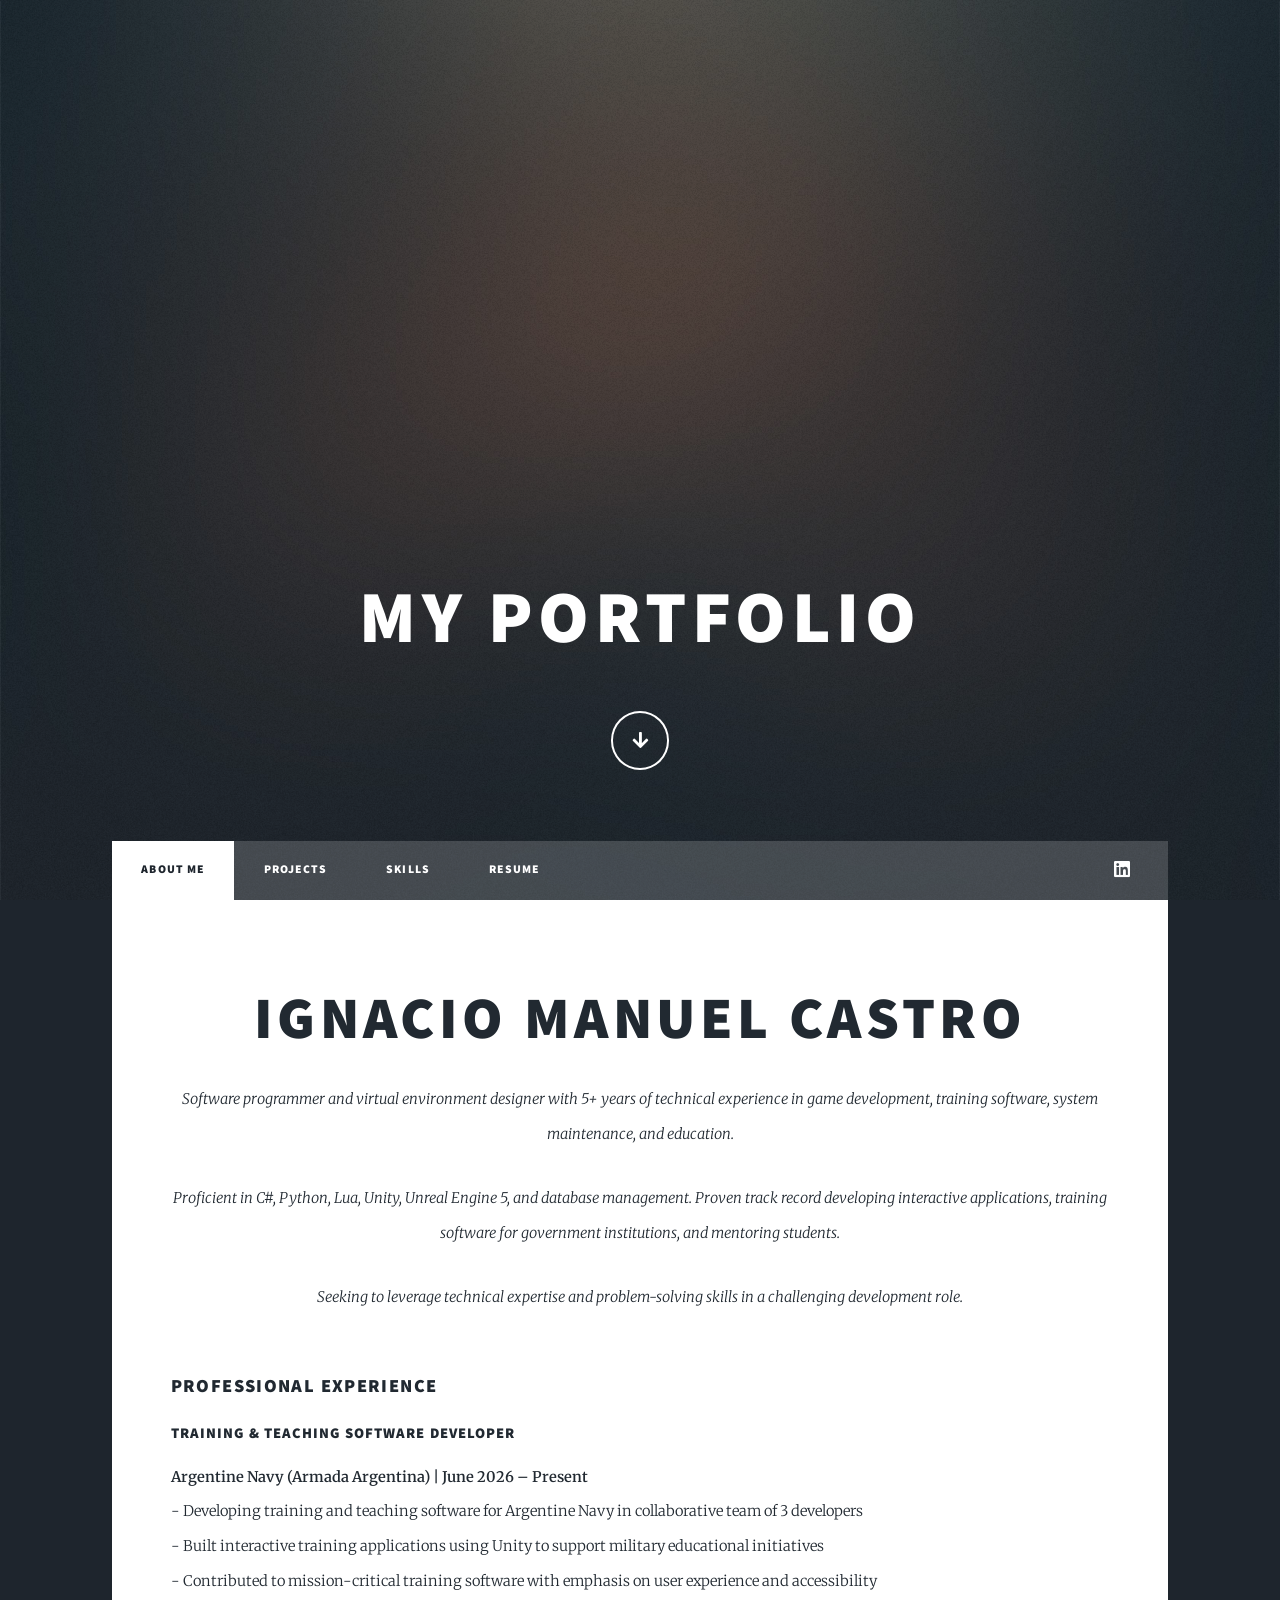
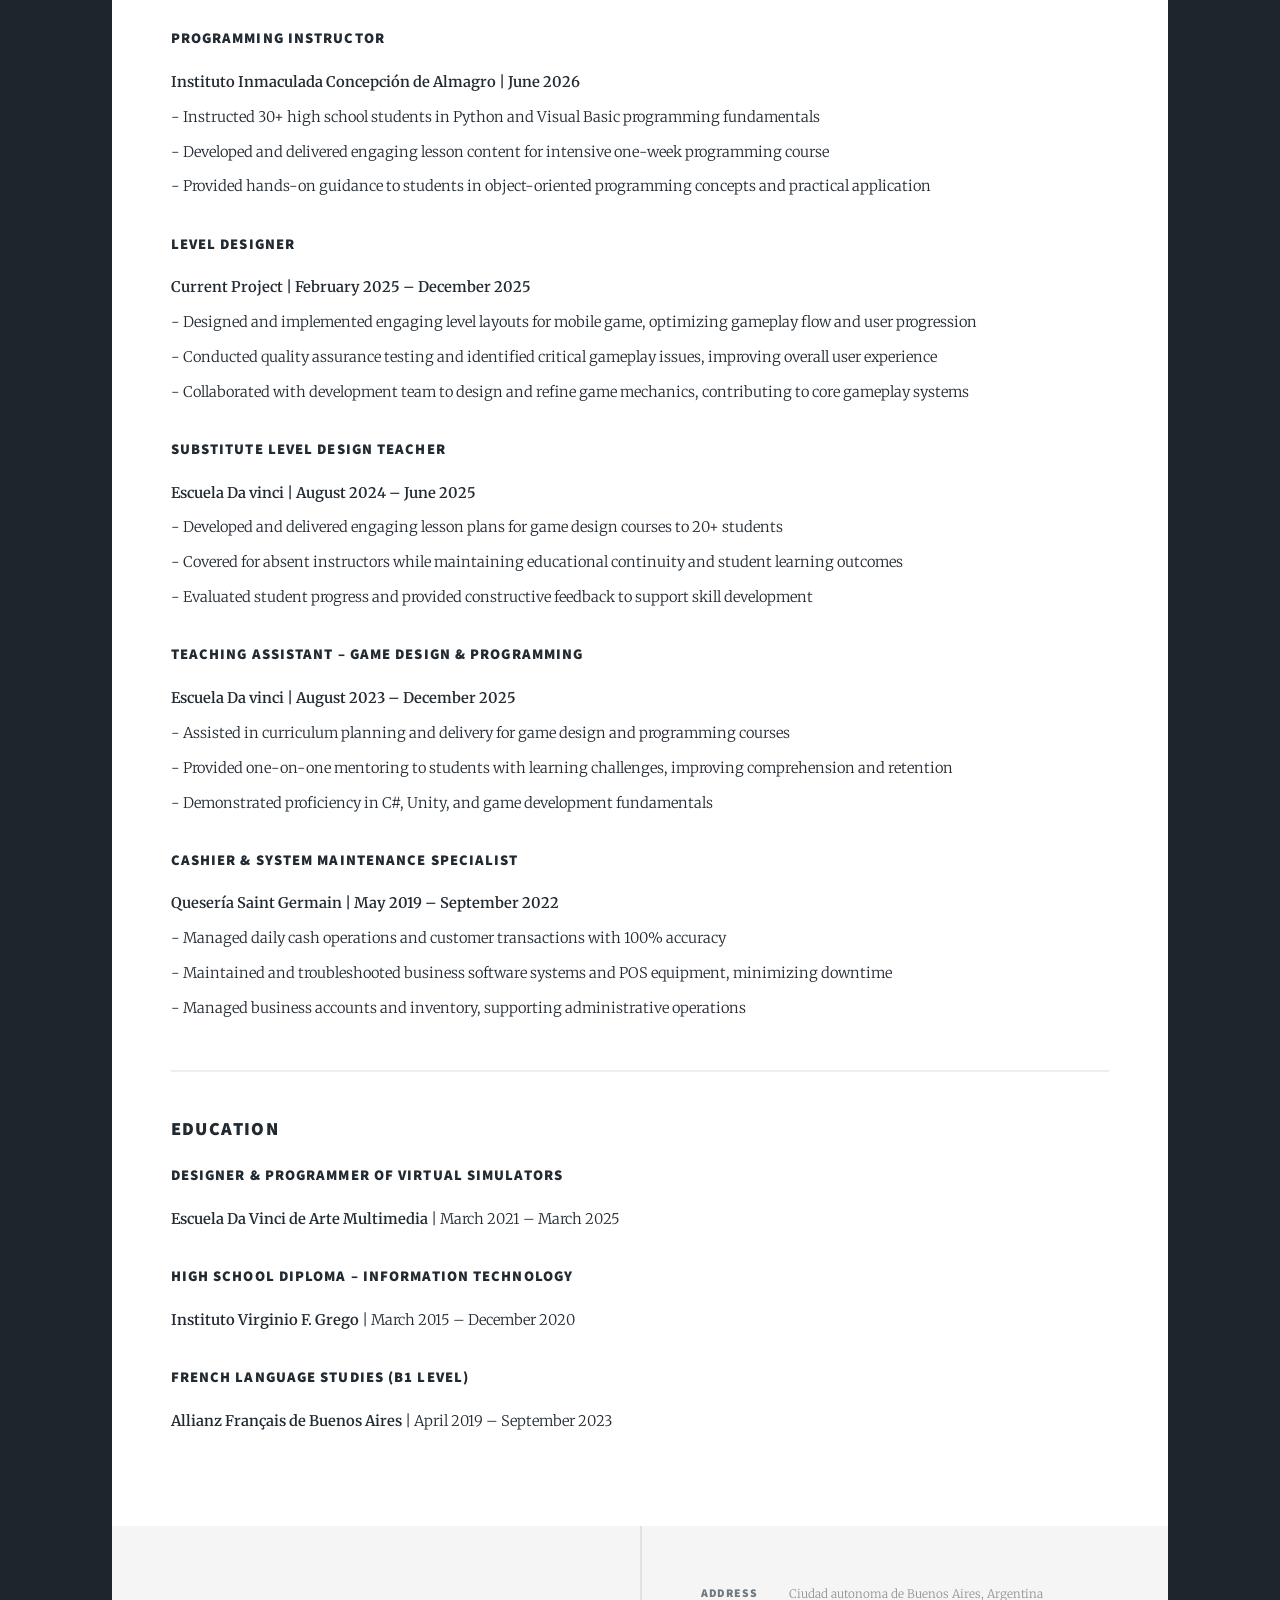
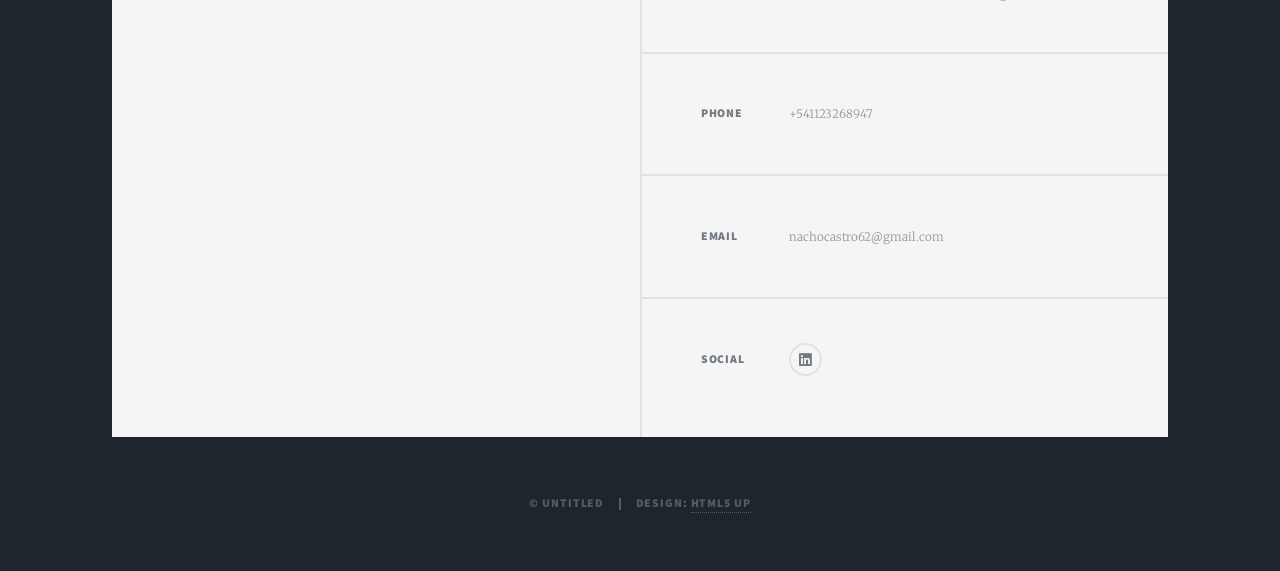
<file: index.html>
<!DOCTYPE HTML>
<!--
	Massively by HTML5 UP
	html5up.net | @ajlkn
	Free for personal and commercial use under the CCA 3.0 license (html5up.net/license)
-->
<html>
	<head>
		<title>Ignacio Castro Portfolio</title>
		<meta charset="utf-8" />
		<meta name="viewport" content="width=device-width, initial-scale=1, user-scalable=no" />
		<link rel="stylesheet" href="assets/css/main.css" />
		<noscript><link rel="stylesheet" href="assets/css/noscript.css" /></noscript>
	</head>
	<body class="is-preload">

		<!-- Wrapper -->
			<div id="wrapper" class="fade-in">

				<!-- Intro -->
					<div id="intro">
						<h1>My portfolio<br />
						</h1>
						<p></p>
						<ul class="actions">
							<li><a href="#header" class="button icon solid solo fa-arrow-down scrolly">Continue</a></li>
						</ul>
					</div>

				<!-- Header -->
					<header id="header">
						<a href="index.html" class="logo">Ignacio Castro</a>
					</header>

				<!-- Nav -->
					<nav id="nav">
						<ul class="links">
							<li class="active"><a href="index.html">About Me</a></li>
							<li><a href="projects.html">Projects</a></li>
							<li><a href="skills.html">Skills</a></li>
							<li><a href="resume.html">Resume</a></li>
						</ul>
						<ul class="icons">
							<li><a href="https://www.linkedin.com/in/ignacio-castro-847744235/" class="icon brands fa-linkedin"><span class="label">LinkedIn</span></a></li>
						</ul>
					</nav>

				<!-- Main -->
					<div id="main">

						<!-- Featured Post -->
							<article class="post featured">
								<header class="major">
									<h2><a>Ignacio Manuel Castro<br />
									</a></h2>
									<p>Software programmer and virtual environment designer with 5+ years of technical experience in game development, training software, system maintenance, and education.</p>
									<p>Proficient in C#, Python, Lua, Unity, Unreal Engine 5, and database management. Proven track record developing interactive applications, training software for government institutions, and mentoring students.</p>
									<p>Seeking to leverage technical expertise and problem-solving skills in a challenging development role.</p>
								</header>
								<div class="align-left">
									<h3>Professional Experience</h3>
									<h4>Training & Teaching Software Developer</h4>
									<p><strong>Argentine Navy (Armada Argentina) | June 2026 – Present</strong><br />
									- Developing training and teaching software for Argentine Navy in collaborative team of 3 developers<br />
									- Built interactive training applications using Unity to support military educational initiatives<br />
									- Contributed to mission-critical training software with emphasis on user experience and accessibility</p>

									<h4>Programming Instructor</h4>
									<p><strong>Instituto Inmaculada Concepción de Almagro | June 2026</strong><br />
									- Instructed 30+ high school students in Python and Visual Basic programming fundamentals<br />
									- Developed and delivered engaging lesson content for intensive one-week programming course<br />
									- Provided hands-on guidance to students in object-oriented programming concepts and practical application</p>

									<h4>Level Designer</h4>
									<p><strong>Current Project | February 2025 – December 2025</strong><br />
									- Designed and implemented engaging level layouts for mobile game, optimizing gameplay flow and user progression<br />
									- Conducted quality assurance testing and identified critical gameplay issues, improving overall user experience<br />
									- Collaborated with development team to design and refine game mechanics, contributing to core gameplay systems</p>

									<h4>Substitute Level Design Teacher</h4>
									<p><strong>Escuela Da vinci | August 2024 – June 2025</strong><br />
									- Developed and delivered engaging lesson plans for game design courses to 20+ students<br />
									- Covered for absent instructors while maintaining educational continuity and student learning outcomes<br />
									- Evaluated student progress and provided constructive feedback to support skill development</p>

									<h4>Teaching Assistant – Game Design & Programming</h4>
									<p><strong>Escuela Da vinci | August 2023 – December 2025</strong><br />
									- Assisted in curriculum planning and delivery for game design and programming courses<br />
									- Provided one-on-one mentoring to students with learning challenges, improving comprehension and retention<br />
									- Demonstrated proficiency in C#, Unity, and game development fundamentals</p>

									<h4>Cashier & System Maintenance Specialist</h4>
									<p><strong>Quesería Saint Germain | May 2019 – September 2022</strong><br />
									- Managed daily cash operations and customer transactions with 100% accuracy<br />
									- Maintained and troubleshooted business software systems and POS equipment, minimizing downtime<br />
									- Managed business accounts and inventory, supporting administrative operations</p>

									<hr />

									<h3>Education</h3>
									<h4>Designer & Programmer of Virtual Simulators</h4>
									<p><strong>Escuela Da Vinci de Arte Multimedia</strong> | March 2021 – March 2025</p>
									<h4>High School Diploma – Information Technology</h4>
									<p><strong>Instituto Virginio F. Grego</strong> | March 2015 – December 2020</p>
									<h4>French Language Studies (B1 Level)</h4>
									<p><strong>Allianz Français de Buenos Aires</strong> | April 2019 – September 2023</p>
								</div>
							</article>

						<!-- Footer -->
						
					</div>

				<!-- Footer -->
					<footer id="footer">
						<section>
						</section>
						<section class="split contact">
							<section class="alt">
								<h3>Address</h3>
								<p>Ciudad autonoma de Buenos Aires, Argentina<br />
								</p>
							</section>
							<section>
								<h3>Phone</h3>
								<p>+541123268947</p>
							</section>
							<section>
								<h3>Email</h3>
								<p>nachocastro62@gmail.com</p>
							</section>
							<section>
								<h3>Social</h3>
								<ul class="icons alt">

									<li><a href="https://www.linkedin.com/in/ignacio-castro-847744235/" class="icon brands alt fa-linkedin"><span class="label">LinkedIn</span></a></li>
								</ul>
							</section>
						</section>
					</footer>

				<!-- Copyright -->
					<div id="copyright">
						<ul><li>&copy; Untitled</li><li>Design: <a href="https://html5up.net">HTML5 UP</a></li></ul>
					</div>

			</div>

		<!-- Scripts -->
			<script src="assets/js/jquery.min.js"></script>
			<script src="assets/js/jquery.scrollex.min.js"></script>
			<script src="assets/js/jquery.scrolly.min.js"></script>
			<script src="assets/js/browser.min.js"></script>
			<script src="assets/js/breakpoints.min.js"></script>
			<script src="assets/js/util.js"></script>
			<script src="assets/js/main.js"></script>

	</body>
</html>
</file>
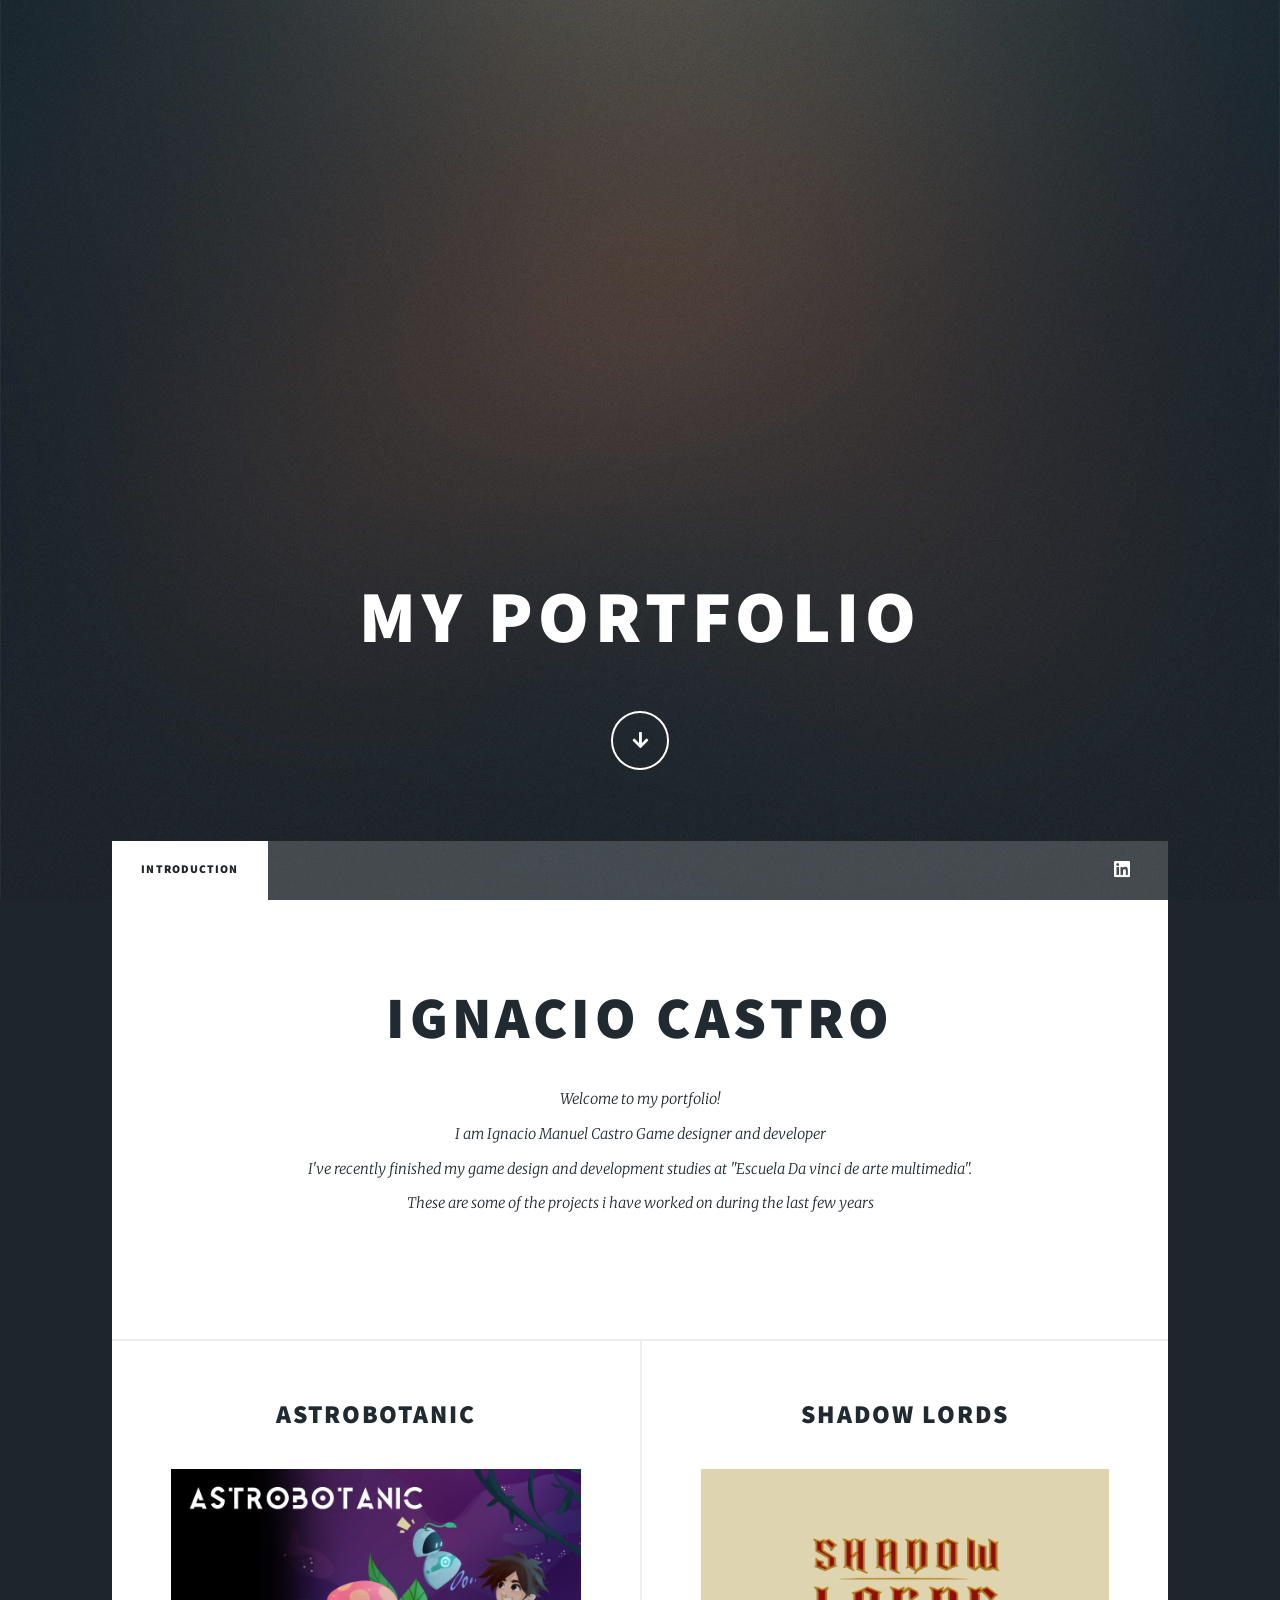
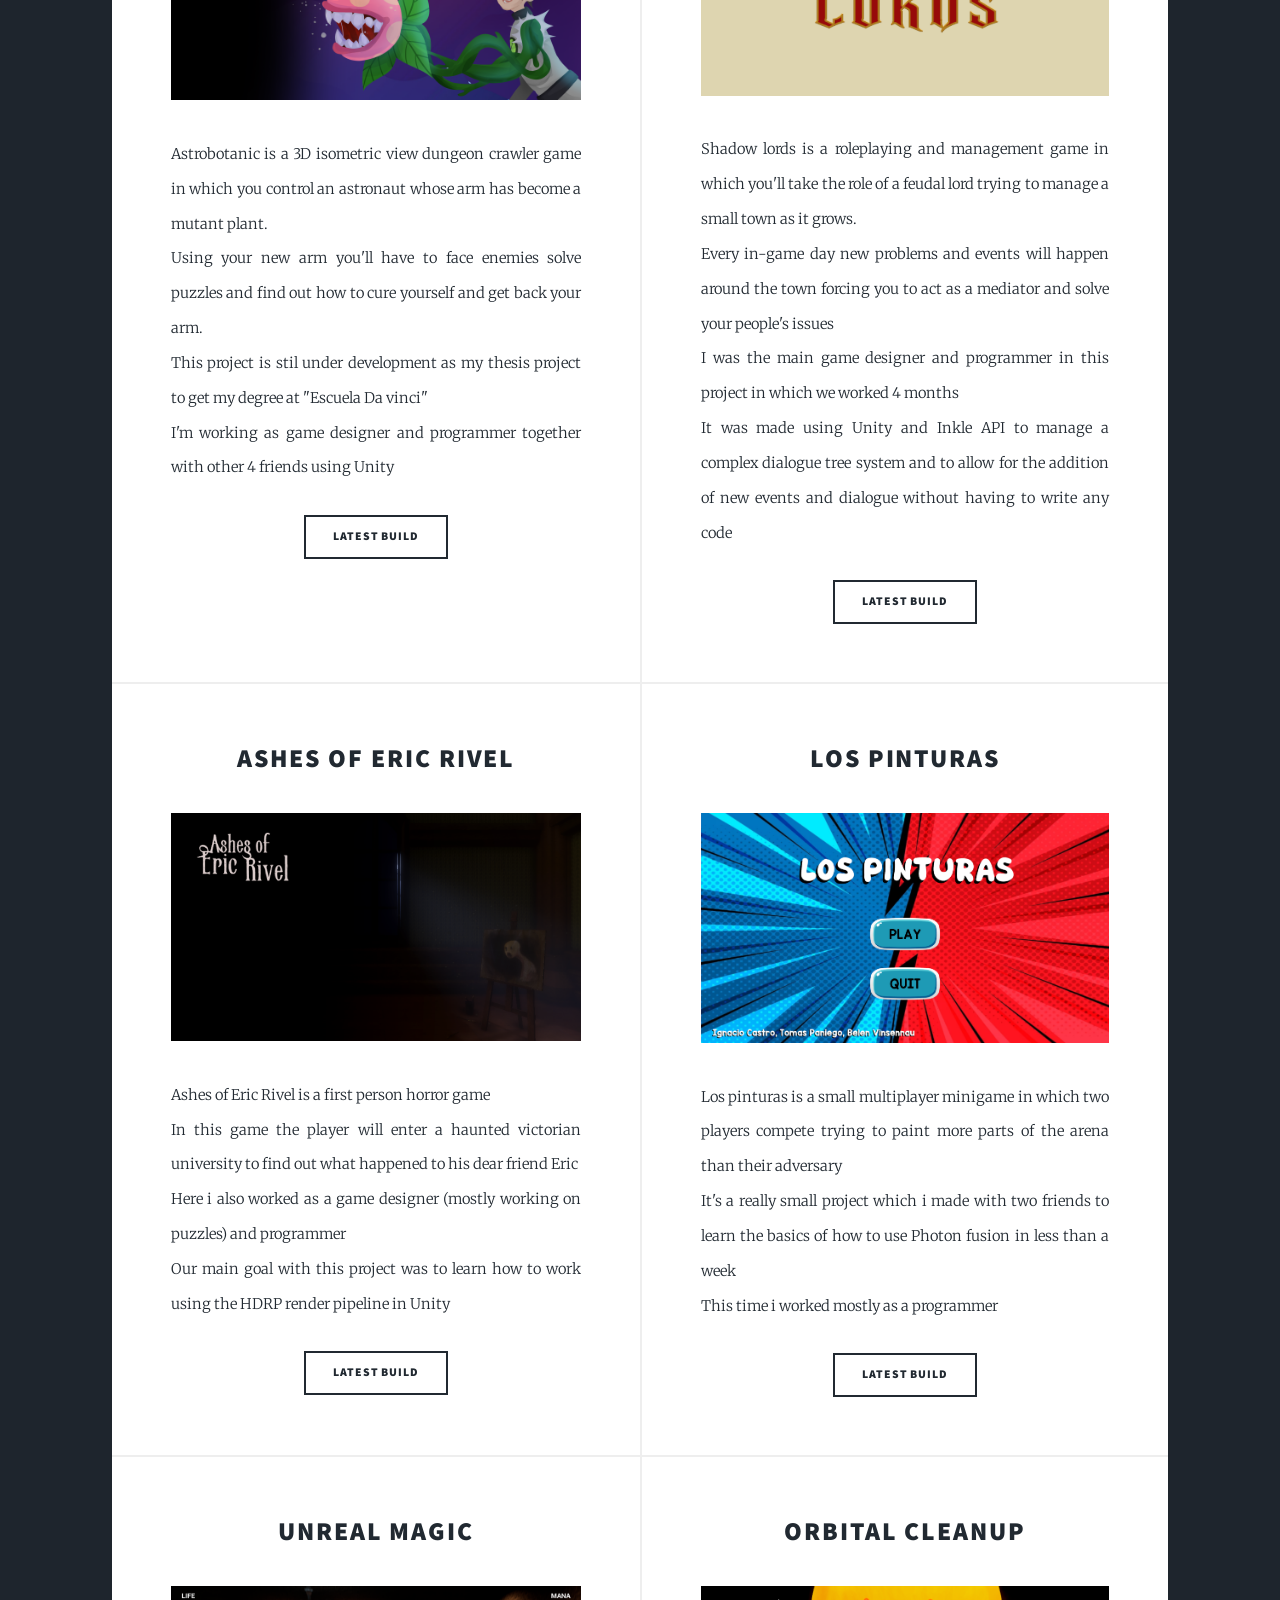
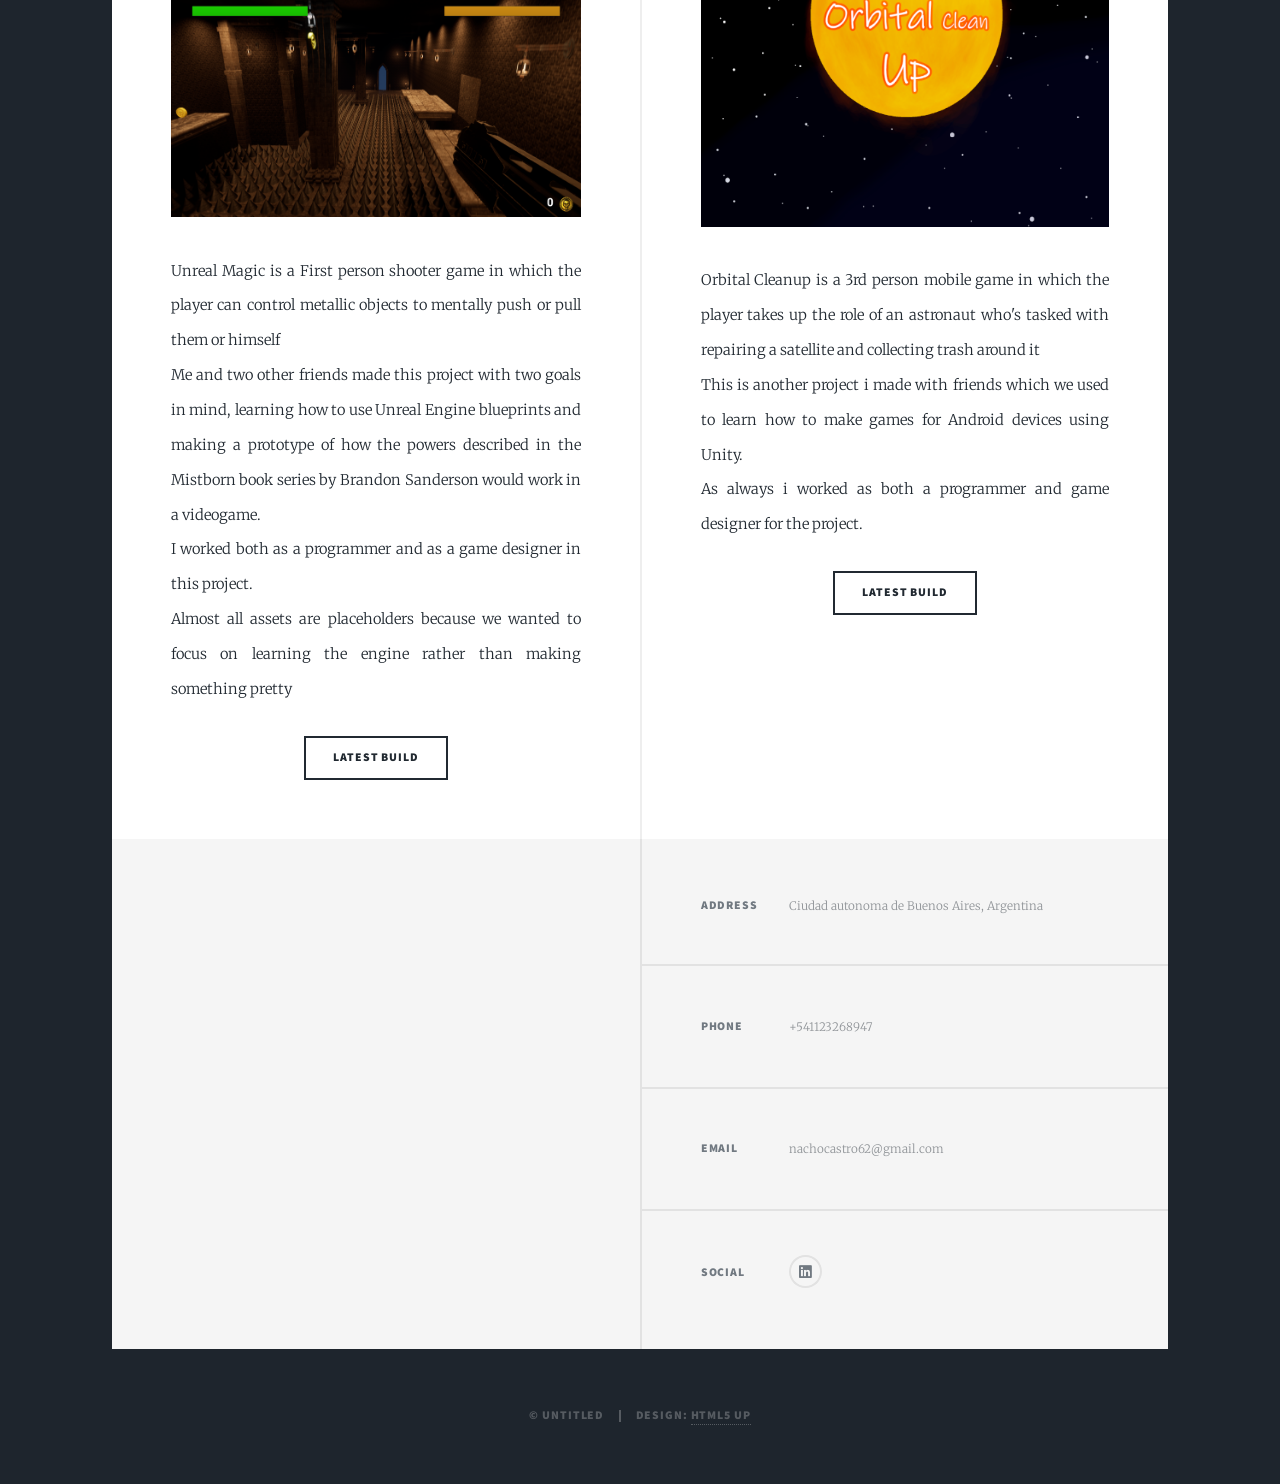
<file: Portfolio/MainPage/index.html>
<!DOCTYPE HTML>
<!--
	Massively by HTML5 UP
	html5up.net | @ajlkn
	Free for personal and commercial use under the CCA 3.0 license (html5up.net/license)
-->
<html>
	<head>
		<title>Ignacio Castro Portfolio</title>
		<meta charset="utf-8" />
		<meta name="viewport" content="width=device-width, initial-scale=1, user-scalable=no" />
		<link rel="stylesheet" href="assets/css/main.css" />
		<noscript><link rel="stylesheet" href="assets/css/noscript.css" /></noscript>
	</head>
	<body class="is-preload">

		<!-- Wrapper -->
			<div id="wrapper" class="fade-in">

				<!-- Intro -->
					<div id="intro">
						<h1>My portfolio<br />
						</h1>
						<p></p>
						<ul class="actions">
							<li><a href="#header" class="button icon solid solo fa-arrow-down scrolly">Continue</a></li>
						</ul>
					</div>

				<!-- Header -->
					<header id="header">
						<a href="index.html" class="logo">Ignacio Castro</a>
					</header>

				<!-- Nav -->
					<nav id="nav">
						<ul class="links">
							<li class="active"><a href="index.html">Introduction</a></li>
<!--							<li><a href="generic.html">Generic Page</a></li>-->
<!--							<li><a href="elements.html">Elements Reference</a></li>-->
						</ul>
						<ul class="icons">
							<li><a href="https://www.linkedin.com/in/ignacio-castro-847744235/" class="icon brands fa-linkedin"><span class="label">LinkedIn</span></a></li>
						</ul>
					</nav>

				<!-- Main -->
					<div id="main">

						<!-- Featured Post -->
							<article class="post featured">
								<header class="major">
									<h2><a href="#">Ignacio Castro<br />
									</a></h2>
									<p>Welcome to my portfolio!<br />
									I am Ignacio Manuel Castro Game designer and developer<br />
									I've recently finished my game design and development studies at "Escuela Da vinci de arte multimedia".<br />
									These are some of the projects i have worked on during the last few years</p>
								</header>
							</article>

						<!-- Posts -->
							<section class="posts">
								<article>
									<header>
										<h2>Astrobotanic<br />
										</h2>
									</header>
									<a href="#" class="image fit"><img src="images/menuastrobotanic.png" alt="" /></a>
									<p>Astrobotanic is a 3D isometric view dungeon crawler game in which you control an astronaut whose arm has become a mutant plant.<br />
									Using your new arm you'll have to face enemies solve puzzles and find out how to cure yourself  and get back your arm.<br />
									This project is stil under development as my thesis project to get my degree at "Escuela Da vinci"<br />
									I'm working as game designer and programmer together with other 4 friends using Unity
									</p>
									<ul class="actions special">
										<li><a href="https://drive.google.com/file/d/1OWmgXaMHO6wEX3IHSYaKgH5Cc1_hrApB/view?usp=sharing" class="button">Latest build</a></li>
									</ul>
								</article>
								<article>
									<header>
										<h2>Shadow Lords
										</h2>
									</header>
									<a href="#" class="image fit"><img src="images/Shadow Lords logo.png" alt="" /></a>
									<p>Shadow lords is a roleplaying and management game in which you'll take the role of a feudal lord trying to manage a small town as it grows. <br/>
										Every in-game day new problems and events will happen around the town forcing you to act as a mediator and solve your people's issues <br/>
										I was the main game designer and programmer in this project in which we worked 4 months<br/>
										It was made using Unity and Inkle API to manage a complex dialogue tree system and to allow for the addition of new events and dialogue without having to write any code
										</p>
									<ul class="actions special">
										<li><a href="https://drive.google.com/file/d/1uNQh3oUwcU_0r8rBVvwp0cvOoauHXjDt/view?usp=sharing" class="button">Latest Build</a></li>
									</ul>
								</article>
								<article>
									<header>

										<h2>Ashes of Eric Rivel</h2>
									</header>
									<a href="" class="image fit"><img src="images/Ashes.png" alt="" /></a>
									<p>Ashes of Eric Rivel is a first person horror game<br/>
									In this game the player will enter a haunted victorian university to find out what happened to his dear friend Eric<br/>
										Here i also worked as a game designer (mostly working on puzzles) and programmer <br/>
										Our main goal with this project was to learn how to work using the HDRP render pipeline in Unity
									</p>
									<ul class="actions special">
										<li><a href="https://drive.google.com/file/d/1eVzYfDxy5uMBFUbahT5XvA2KwBv81CDZ/view?usp=sharing" class="button">Latest build</a></li>
									</ul>
								</article>
								<article>
									<header>
										<h2>Los pinturas</h2>
									</header>
									<a href="#" class="image fit"><img src="images/Los%20pinturas%20logo.png" alt="" /></a>
									<p>Los pinturas is a small multiplayer minigame in which two players compete trying to paint more parts of the arena than their adversary<br/>
										It's a really small project  which i made with two friends to learn the basics of how to use Photon fusion in less than a week <br/>
										This time i worked mostly as a programmer
									</p>
									<ul class="actions special">
										<li><a href="https://drive.google.com/file/d/1f6HC5tpKt61Dv6exhbhIS63qYZcAFg9m/view?usp=sharing" class="button">Latest build</a></li>
									</ul>
								</article>
								<article>
									<header>
										<h2>Unreal Magic</h2>
									</header>
									<a href="#" class="image fit"><img src="images/UnrealMagic.png" alt="" /></a>
									<p>
										Unreal Magic is a First person shooter game in which the player can control metallic objects to mentally push or pull them or himself<br/>
										Me and two other friends made this project with two goals in mind, learning how to use Unreal Engine blueprints and making a prototype of how the powers
										described in the Mistborn book series by Brandon Sanderson would work in a videogame.<br/>
										I worked both as a programmer and as a game designer in this project. <br/>
										Almost all assets are placeholders because we wanted to focus on learning the engine rather than making something pretty
									</p>
									<ul class="actions special">
										<li><a href="https://drive.google.com/file/d/1YTfdKUI0jA8GXIuvBnVkkWiVLZfJfVY0/view?usp=sharing" class="button">Latest build</a></li>
									</ul>
								</article>
								<article>
									<header>
										<h2>Orbital Cleanup</h2>
									</header>
									<a href="#" class="image fit"><img src="images/Orbital clean up.png" alt="" /></a>
									<p>Orbital Cleanup is a 3rd person mobile game in which the player takes up the role of an astronaut who's tasked with repairing a satellite and collecting trash around it<br/>
										This is another project i made with friends which we used to learn how to make games for Android devices using Unity.<br/>
										As always i worked as both a programmer and game designer for the project.
										
									</p>
									<ul class="actions special">
										<li><a href="https://drive.google.com/file/d/15a-L--zY4lRYSEY4tmUwfhSVzcJDpbPp/view?usp=sharing" class="button">Latest build</a></li>
									</ul>
								</article>
							</section>

						<!-- Footer -->
						
					</div>

				<!-- Footer -->
					<footer id="footer">
						<section>
						</section>
						<section class="split contact">
							<section class="alt">
								<h3>Address</h3>
								<p>Ciudad autonoma de Buenos Aires, Argentina<br />
								</p>
							</section>
							<section>
								<h3>Phone</h3>
								<p>+541123268947</p>
							</section>
							<section>
								<h3>Email</h3>
								<p>nachocastro62@gmail.com</p>
							</section>
							<section>
								<h3>Social</h3>
								<ul class="icons alt">

									<li><a href="https://www.linkedin.com/in/ignacio-castro-847744235/" class="icon brands alt fa-linkedin"><span class="label">LinkedIn</span></a></li>
								</ul>
							</section>
						</section>
					</footer>

				<!-- Copyright -->
					<div id="copyright">
						<ul><li>&copy; Untitled</li><li>Design: <a href="https://html5up.net">HTML5 UP</a></li></ul>
					</div>

			</div>

		<!-- Scripts -->
			<script src="assets/js/jquery.min.js"></script>
			<script src="assets/js/jquery.scrollex.min.js"></script>
			<script src="assets/js/jquery.scrolly.min.js"></script>
			<script src="assets/js/browser.min.js"></script>
			<script src="assets/js/breakpoints.min.js"></script>
			<script src="assets/js/util.js"></script>
			<script src="assets/js/main.js"></script>

	</body>
</html>
</file>
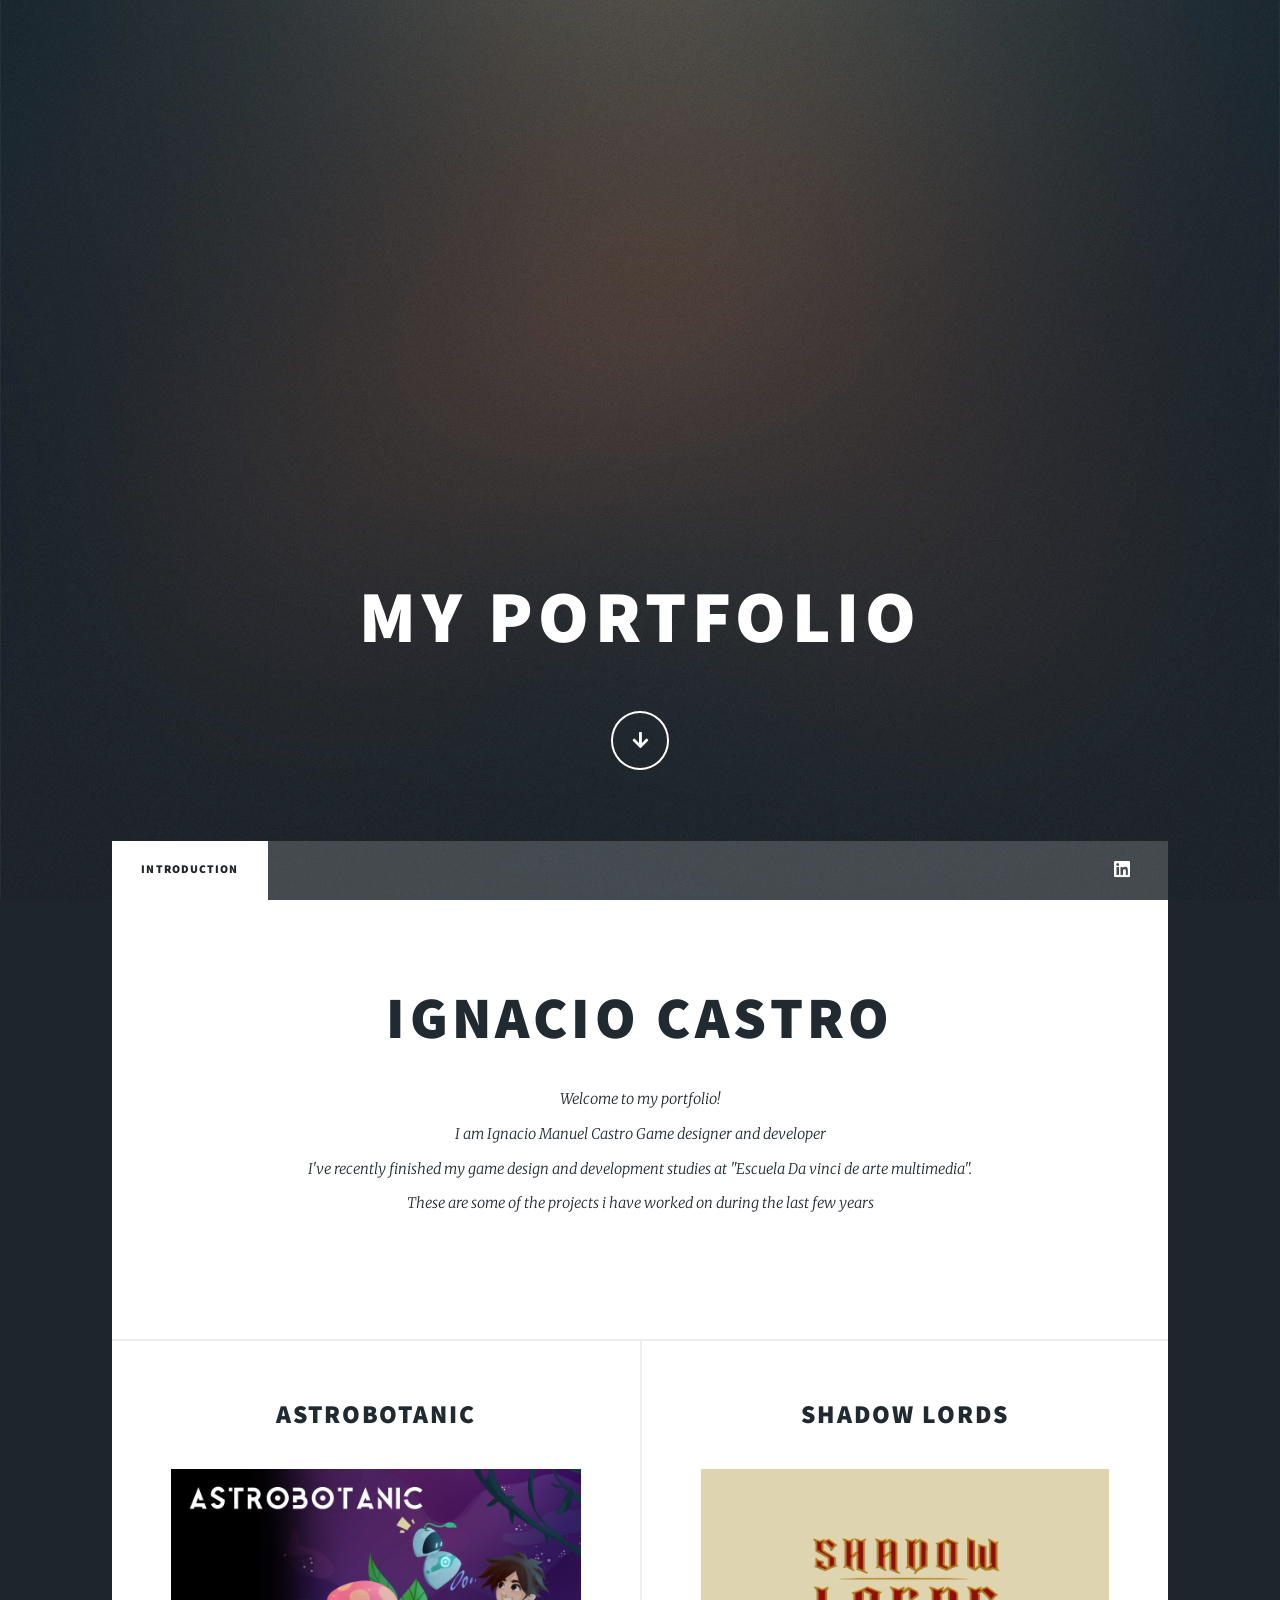
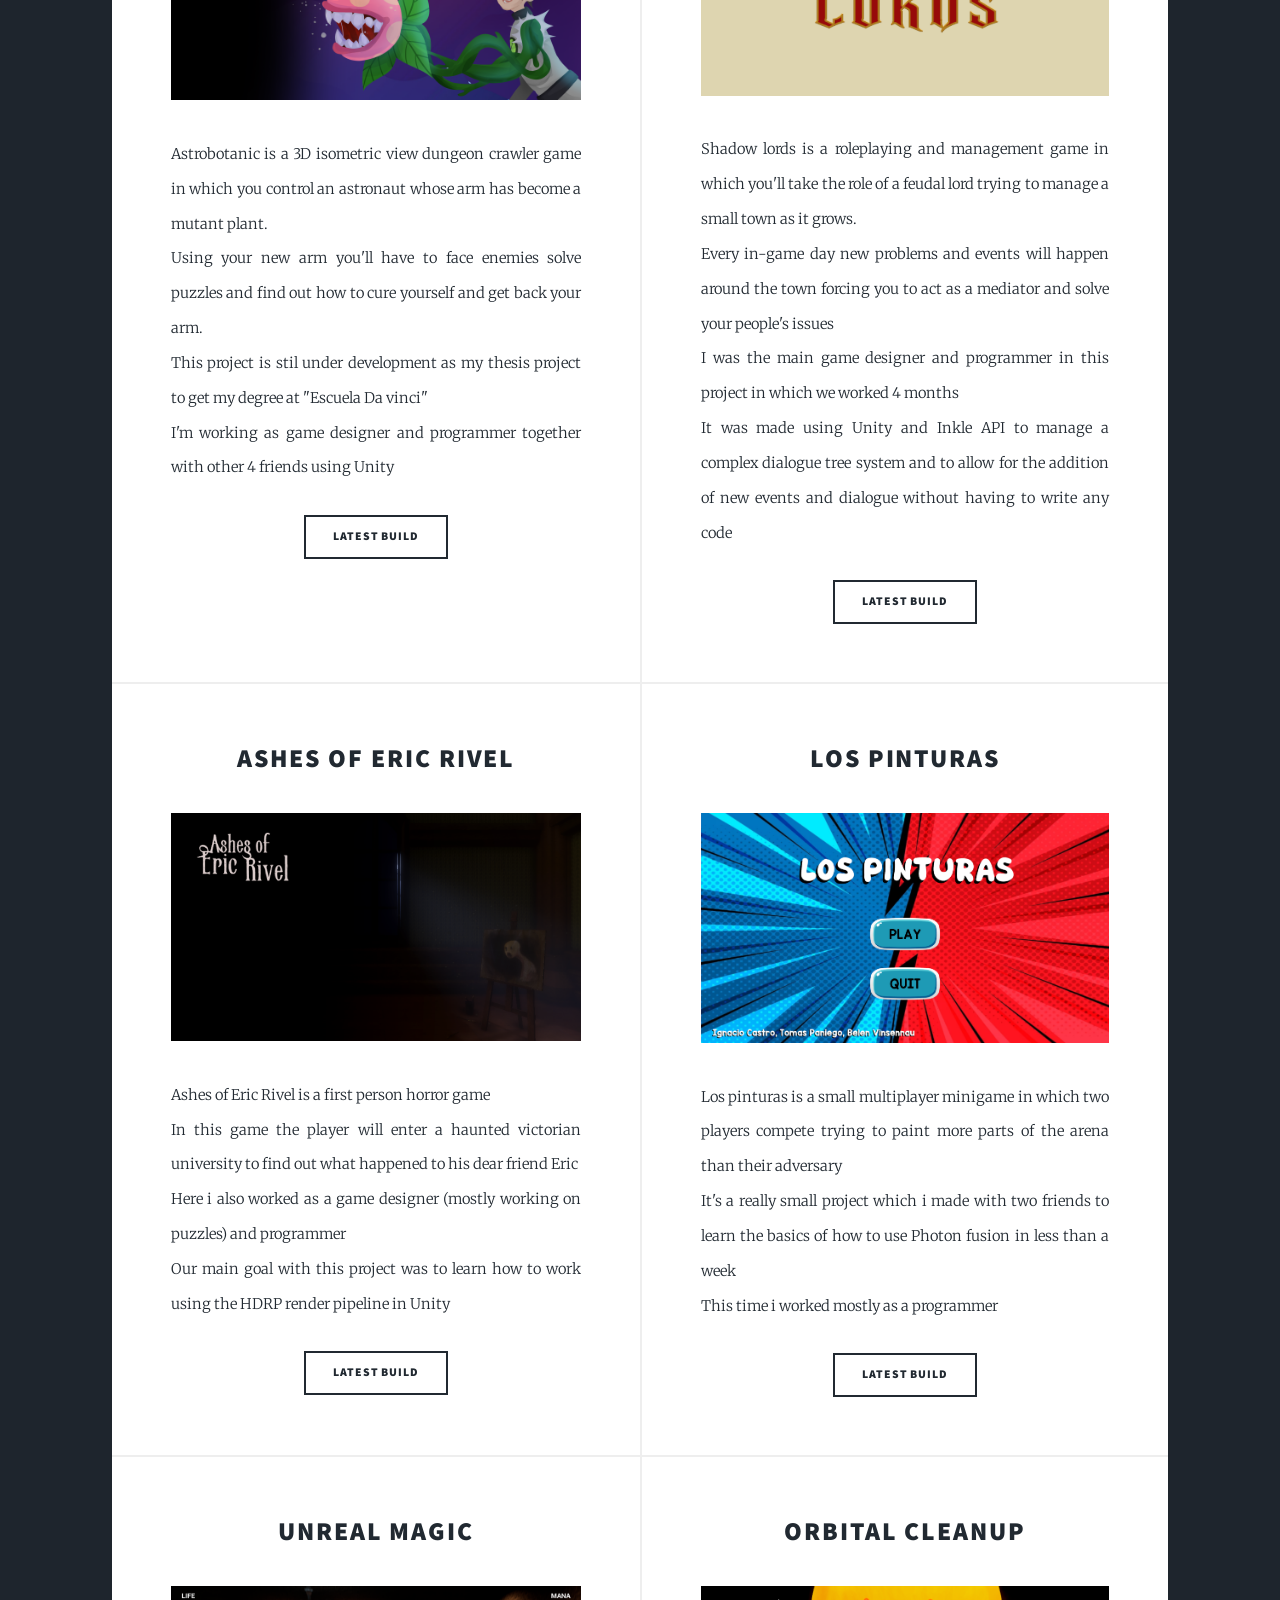
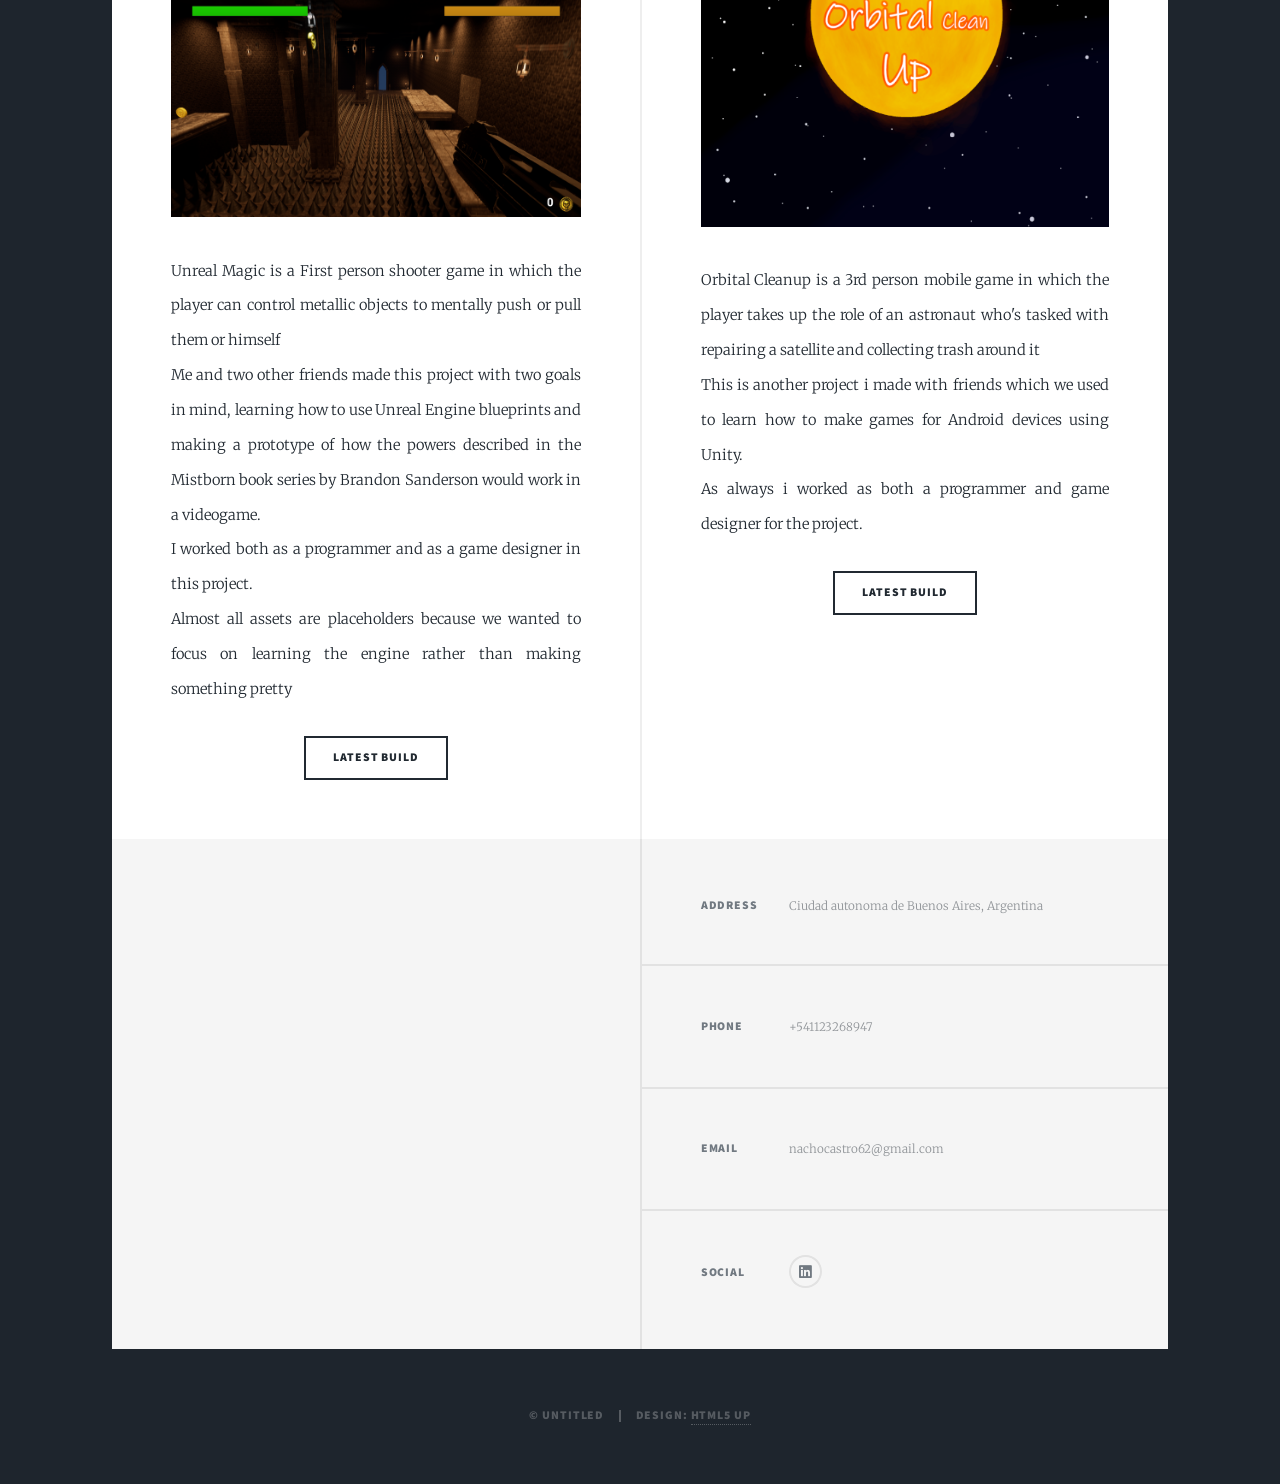
<file: Portfolio/Template/index.html>
<!DOCTYPE HTML>
<!--
	Massively by HTML5 UP
	html5up.net | @ajlkn
	Free for personal and commercial use under the CCA 3.0 license (html5up.net/license)
-->
<html>
	<head>
		<title>Ignacio Castro Portfolio</title>
		<meta charset="utf-8" />
		<meta name="viewport" content="width=device-width, initial-scale=1, user-scalable=no" />
		<link rel="stylesheet" href="assets/css/main.css" />
		<noscript><link rel="stylesheet" href="assets/css/noscript.css" /></noscript>
	</head>
	<body class="is-preload">

		<!-- Wrapper -->
			<div id="wrapper" class="fade-in">

				<!-- Intro -->
					<div id="intro">
						<h1>My portfolio<br />
						</h1>
						<p></p>
						<ul class="actions">
							<li><a href="#header" class="button icon solid solo fa-arrow-down scrolly">Continue</a></li>
						</ul>
					</div>

				<!-- Header -->
					<header id="header">
						<a href="index.html" class="logo">Ignacio Castro</a>
					</header>

				<!-- Nav -->
					<nav id="nav">
						<ul class="links">
							<li class="active"><a href="index.html">Introduction</a></li>
<!--							<li><a href="generic.html">Generic Page</a></li>-->
<!--							<li><a href="elements.html">Elements Reference</a></li>-->
						</ul>
						<ul class="icons">
							<li><a href="https://www.linkedin.com/in/ignacio-castro-847744235/" class="icon brands fa-linkedin"><span class="label">LinkedIn</span></a></li>
						</ul>
					</nav>

				<!-- Main -->
					<div id="main">

						<!-- Featured Post -->
							<article class="post featured">
								<header class="major">
									<h2><a href="#">Ignacio Castro<br />
									</a></h2>
									<p>Welcome to my portfolio!<br />
									I am Ignacio Manuel Castro Game designer and developer<br />
									I've recently finished my game design and development studies at "Escuela Da vinci de arte multimedia".<br />
									These are some of the projects i have worked on during the last few years</p>
								</header>
							</article>

						<!-- Posts -->
							<section class="posts">
								<article>
									<header>
										<h2>Astrobotanic<br />
										</h2>
									</header>
									<a href="#" class="image fit"><img src="images/menuastrobotanic.png" alt="" /></a>
									<p>Astrobotanic is a 3D isometric view dungeon crawler game in which you control an astronaut whose arm has become a mutant plant.<br />
									Using your new arm you'll have to face enemies solve puzzles and find out how to cure yourself  and get back your arm.<br />
									This project is stil under development as my thesis project to get my degree at "Escuela Da vinci"<br />
									I'm working as game designer and programmer together with other 4 friends using Unity
									</p>
									<ul class="actions special">
										<li><a href="https://drive.google.com/file/d/1OWmgXaMHO6wEX3IHSYaKgH5Cc1_hrApB/view?usp=sharing" class="button">Latest build</a></li>
									</ul>
								</article>
								<article>
									<header>
										<h2>Shadow Lords
										</h2>
									</header>
									<a href="#" class="image fit"><img src="images/Shadow Lords logo.png" alt="" /></a>
									<p>Shadow lords is a roleplaying and management game in which you'll take the role of a feudal lord trying to manage a small town as it grows. <br/>
										Every in-game day new problems and events will happen around the town forcing you to act as a mediator and solve your people's issues <br/>
										I was the main game designer and programmer in this project in which we worked 4 months<br/>
										It was made using Unity and Inkle API to manage a complex dialogue tree system and to allow for the addition of new events and dialogue without having to write any code
										</p>
									<ul class="actions special">
										<li><a href="https://drive.google.com/drive/folders/1opv5Z539L67b2YSqAFSuh_ibLG07ZeKS?usp=sharing" class="button">Latest Build</a></li>
									</ul>
								</article>
								<article>
									<header>

										<h2>Ashes of Eric Rivel</h2>
									</header>
									<a href="" class="image fit"><img src="images/Ashes.png" alt="" /></a>
									<p>Ashes of Eric Rivel is a first person horror game<br/>
									In this game the player will enter a haunted victorian university to find out what happened to his dear friend Eric<br/>
										Here i also worked as a game designer (mostly working on puzzles) and programmer <br/>
										Our main goal with this project was to learn how to work using the HDRP render pipeline in Unity
									</p>
									<ul class="actions special">
										<li><a href="https://drive.google.com/file/d/1eVzYfDxy5uMBFUbahT5XvA2KwBv81CDZ/view?usp=sharing" class="button">Latest build</a></li>
									</ul>
								</article>
								<article>
									<header>
										<h2>Los pinturas</h2>
									</header>
									<a href="#" class="image fit"><img src="images/Los%20pinturas%20logo.png" alt="" /></a>
									<p>Los pinturas is a small multiplayer minigame in which two players compete trying to paint more parts of the arena than their adversary<br/>
										It's a really small project  which i made with two friends to learn the basics of how to use Photon fusion in less than a week <br/>
										This time i worked mostly as a programmer
									</p>
									<ul class="actions special">
										<li><a href="https://drive.google.com/file/d/1f6HC5tpKt61Dv6exhbhIS63qYZcAFg9m/view?usp=sharing" class="button">Latest build</a></li>
									</ul>
								</article>
								<article>
									<header>
										<h2>Unreal Magic</h2>
									</header>
									<a href="#" class="image fit"><img src="images/UnrealMagic.png" alt="" /></a>
									<p>
										Unreal Magic is a First person shooter game in which the player can control metallic objects to mentally push or pull them or himself<br/>
										Me and two other friends made this project with two goals in mind, learning how to use Unreal Engine blueprints and making a prototype of how the powers
										described in the Mistborn book series by Brandon Sanderson would work in a videogame.<br/>
										I worked both as a programmer and as a game designer in this project. <br/>
										Almost all assets are placeholders because we wanted to focus on learning the engine rather than making something pretty
									</p>
									<ul class="actions special">
										<li><a href="https://drive.google.com/file/d/1YTfdKUI0jA8GXIuvBnVkkWiVLZfJfVY0/view?usp=sharing" class="button">Latest build</a></li>
									</ul>
								</article>
								<article>
									<header>
										<h2>Orbital Cleanup</h2>
									</header>
									<a href="#" class="image fit"><img src="images/Orbital clean up.png" alt="" /></a>
									<p>Orbital Cleanup is a 3rd person mobile game in which the player takes up the role of an astronaut who's tasked with repairing a satellite and collecting trash around it<br/>
										This is another project i made with friends which we used to learn how to make games for Android devices using Unity.<br/>
										As always i worked as both a programmer and game designer for the project.
										
									</p>
									<ul class="actions special">
										<li><a href="https://drive.google.com/file/d/15a-L--zY4lRYSEY4tmUwfhSVzcJDpbPp/view?usp=sharing" class="button">Latest build</a></li>
									</ul>
								</article>
							</section>

						<!-- Footer -->
						
					</div>

				<!-- Footer -->
					<footer id="footer">
						<section>
						</section>
						<section class="split contact">
							<section class="alt">
								<h3>Address</h3>
								<p>Ciudad autonoma de Buenos Aires, Argentina<br />
								</p>
							</section>
							<section>
								<h3>Phone</h3>
								<p>+541123268947</p>
							</section>
							<section>
								<h3>Email</h3>
								<p>nachocastro62@gmail.com</p>
							</section>
							<section>
								<h3>Social</h3>
								<ul class="icons alt">

									<li><a href="https://www.linkedin.com/in/ignacio-castro-847744235/" class="icon brands alt fa-linkedin"><span class="label">LinkedIn</span></a></li>
								</ul>
							</section>
						</section>
					</footer>

				<!-- Copyright -->
					<div id="copyright">
						<ul><li>&copy; Untitled</li><li>Design: <a href="https://html5up.net">HTML5 UP</a></li></ul>
					</div>

			</div>

		<!-- Scripts -->
			<script src="assets/js/jquery.min.js"></script>
			<script src="assets/js/jquery.scrollex.min.js"></script>
			<script src="assets/js/jquery.scrolly.min.js"></script>
			<script src="assets/js/browser.min.js"></script>
			<script src="assets/js/breakpoints.min.js"></script>
			<script src="assets/js/util.js"></script>
			<script src="assets/js/main.js"></script>

	</body>
</html>
</file>
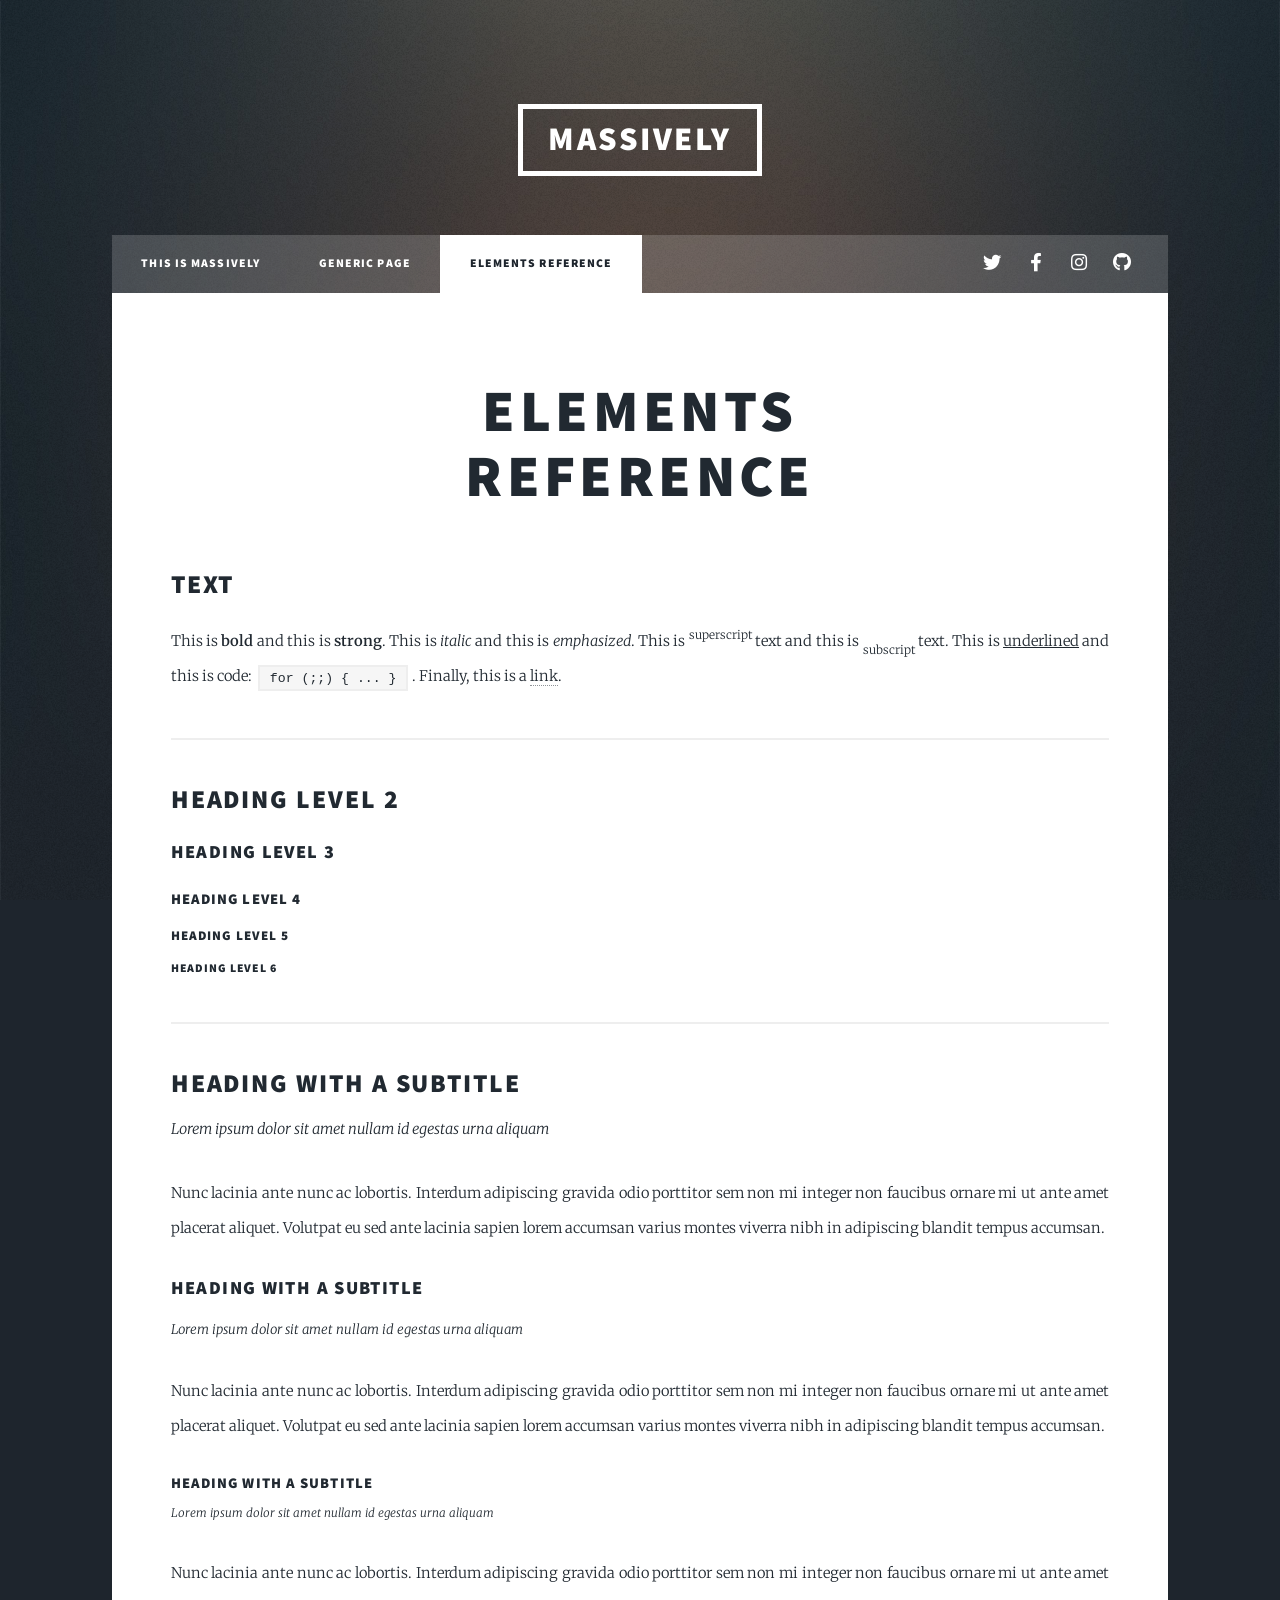
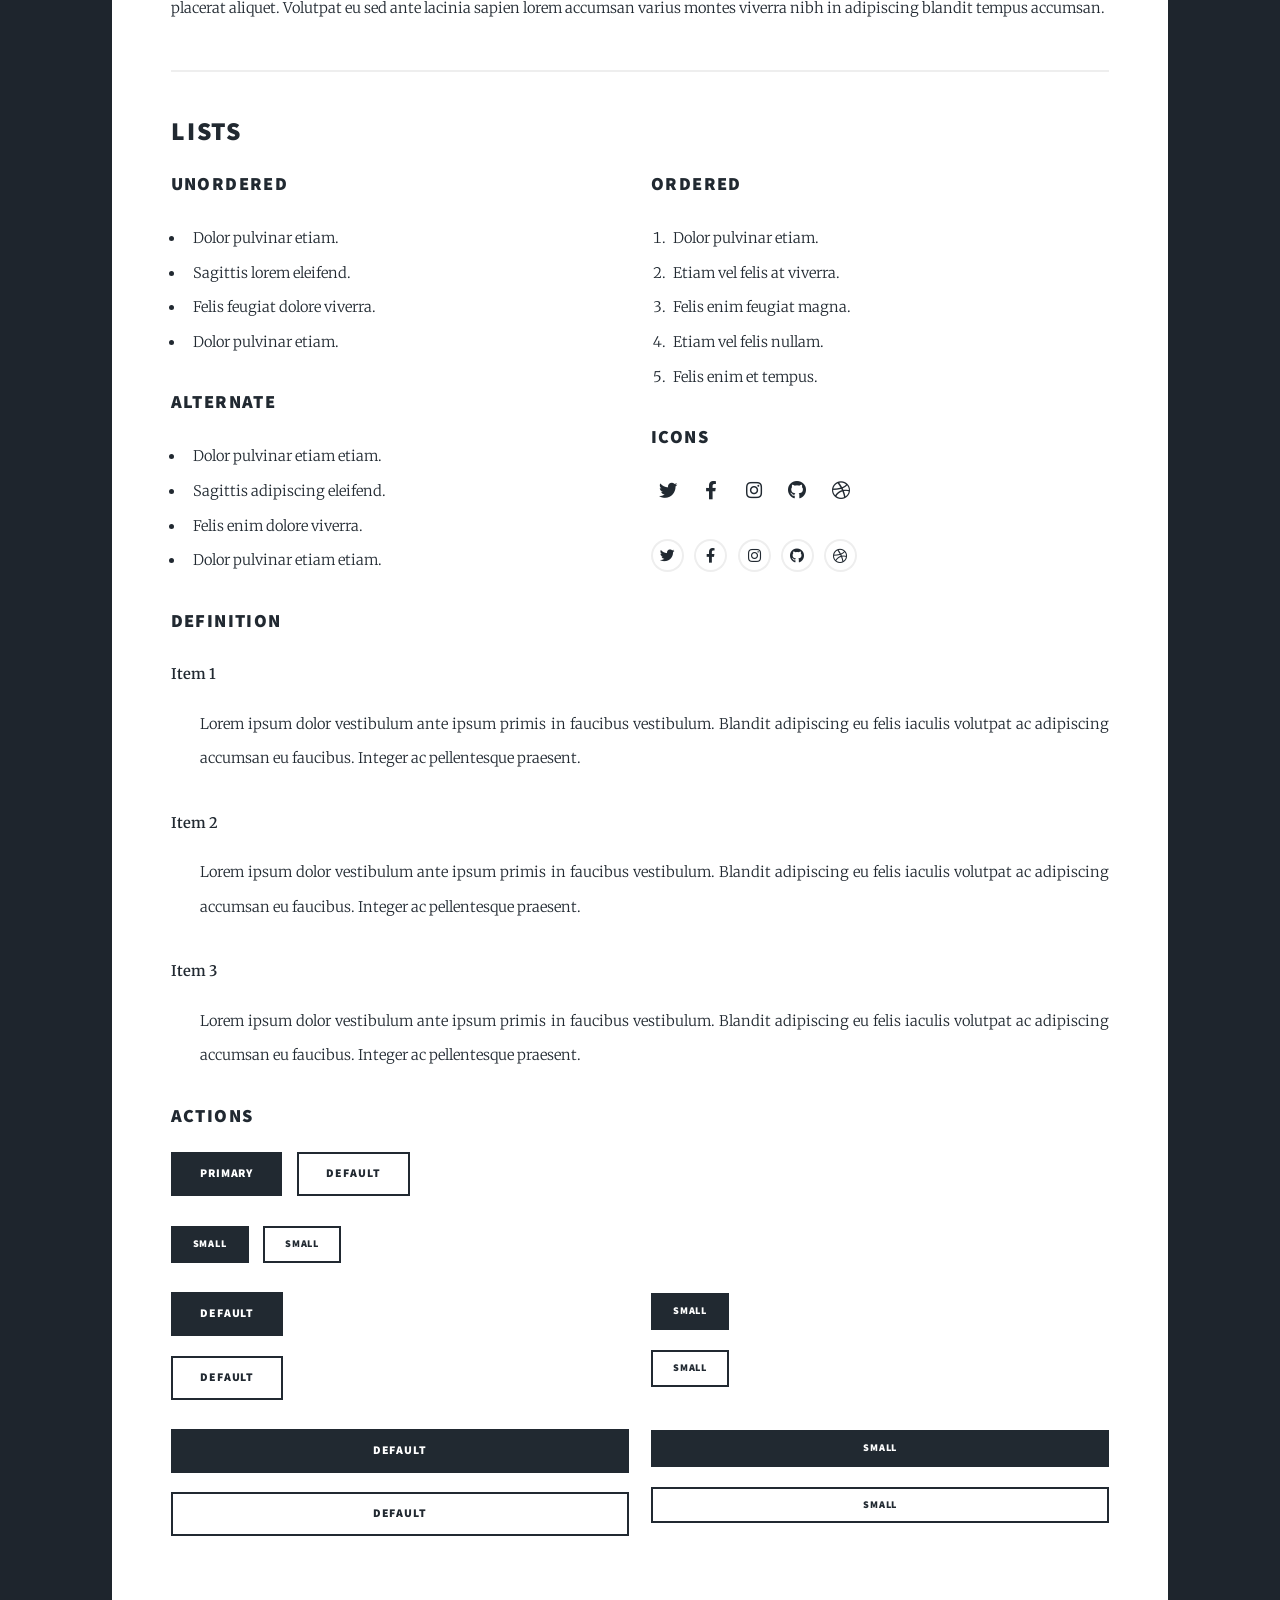
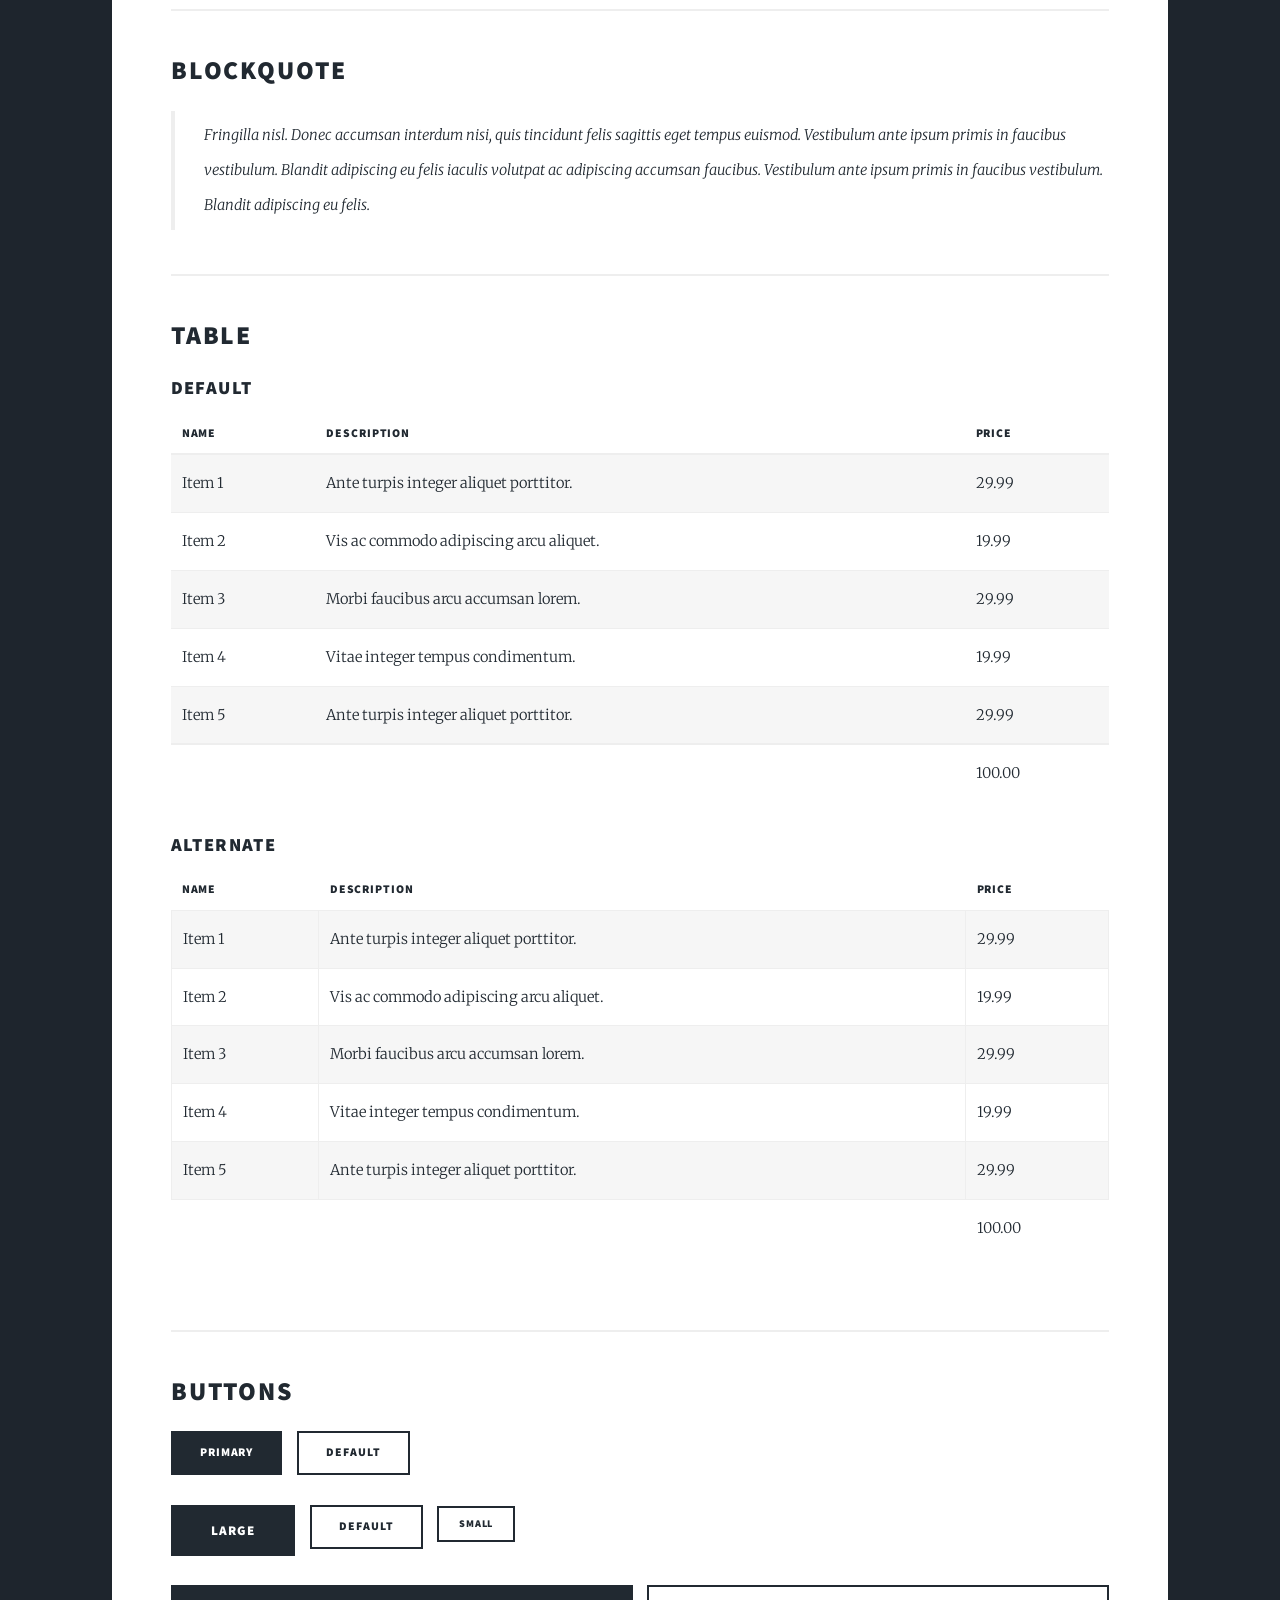
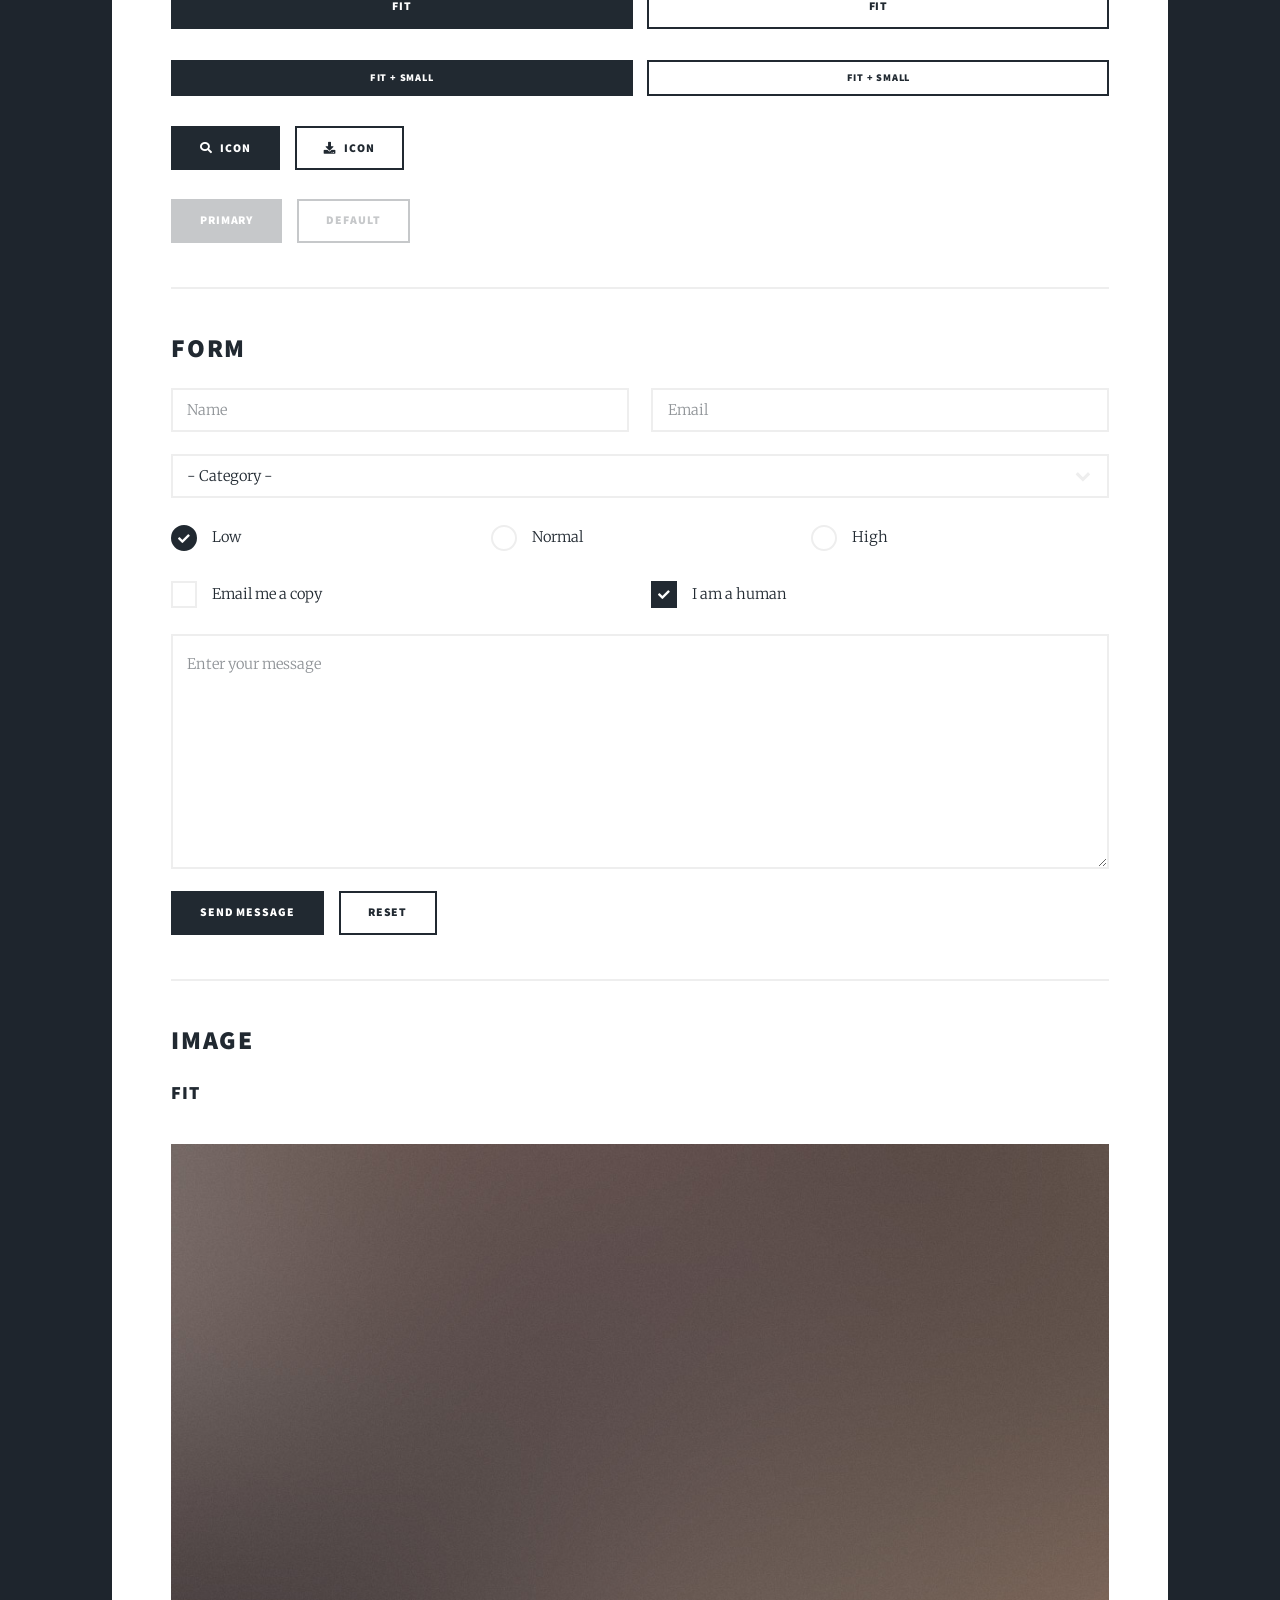
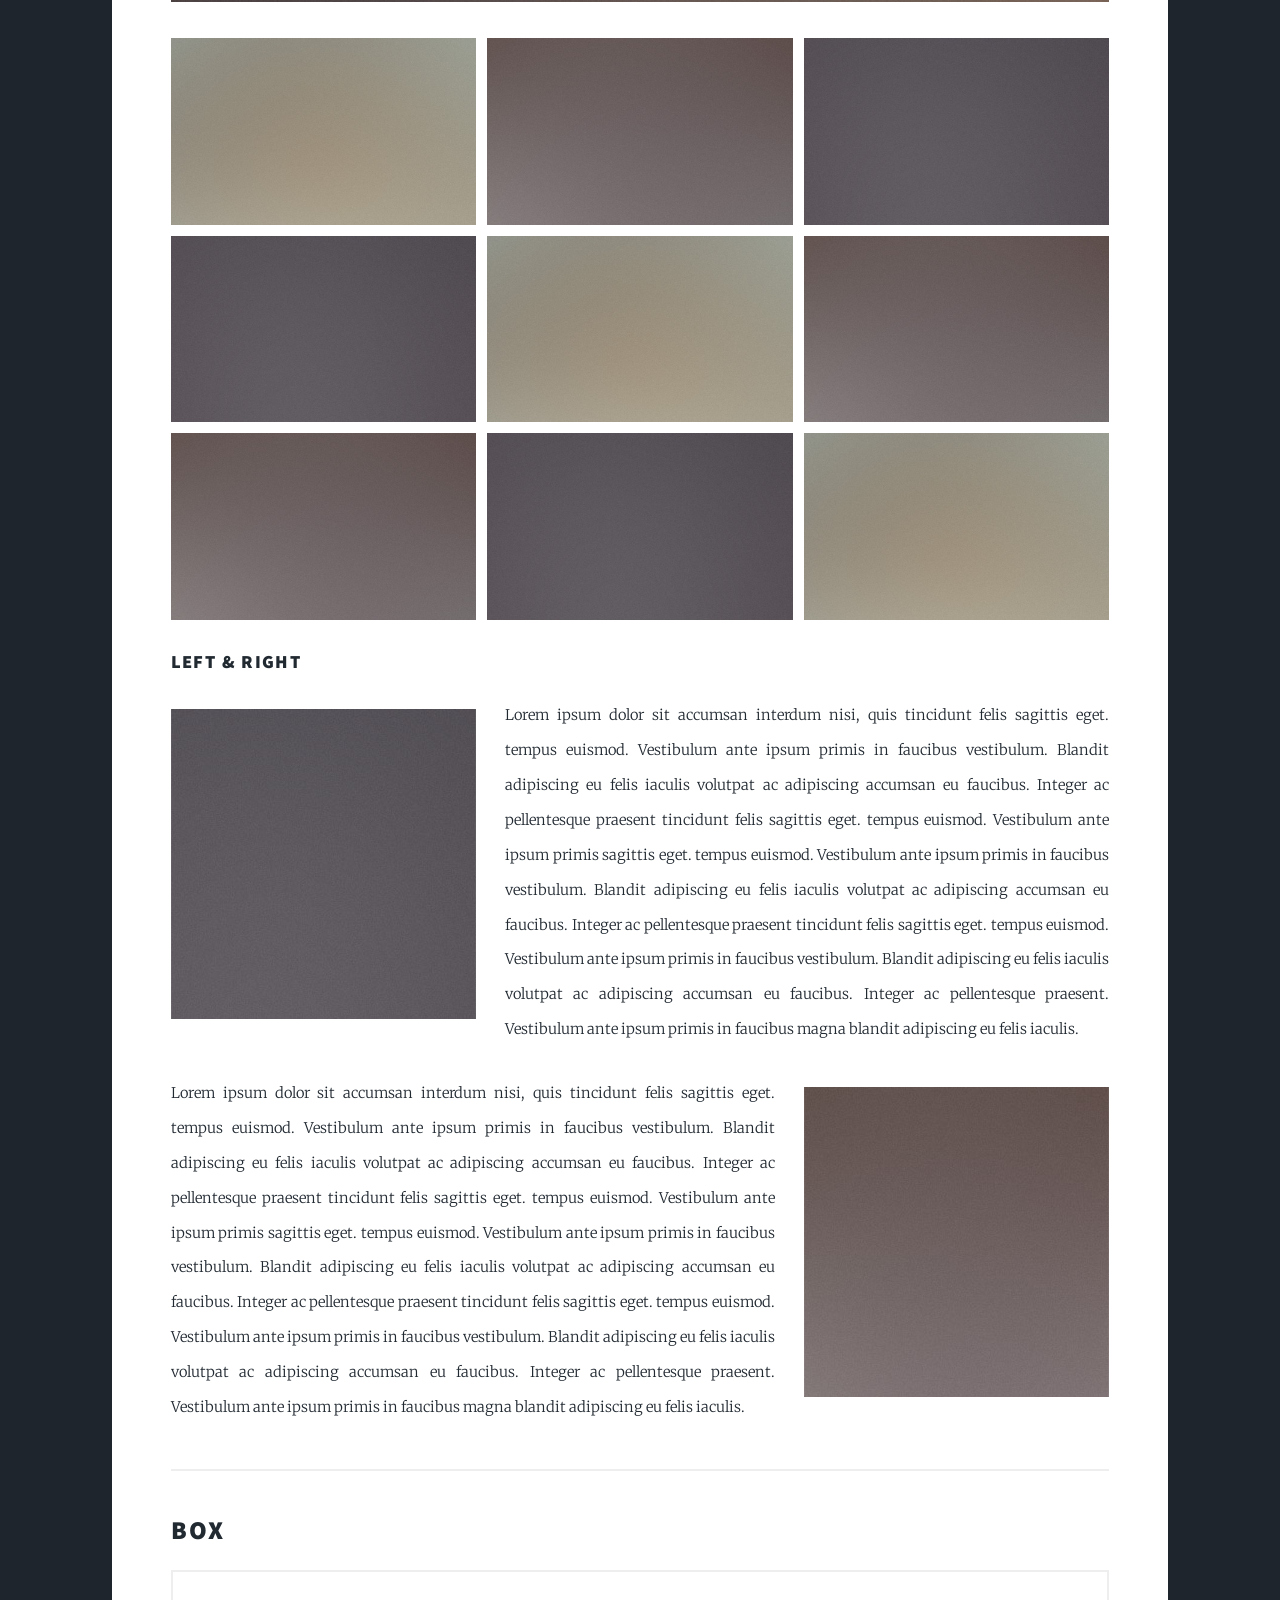
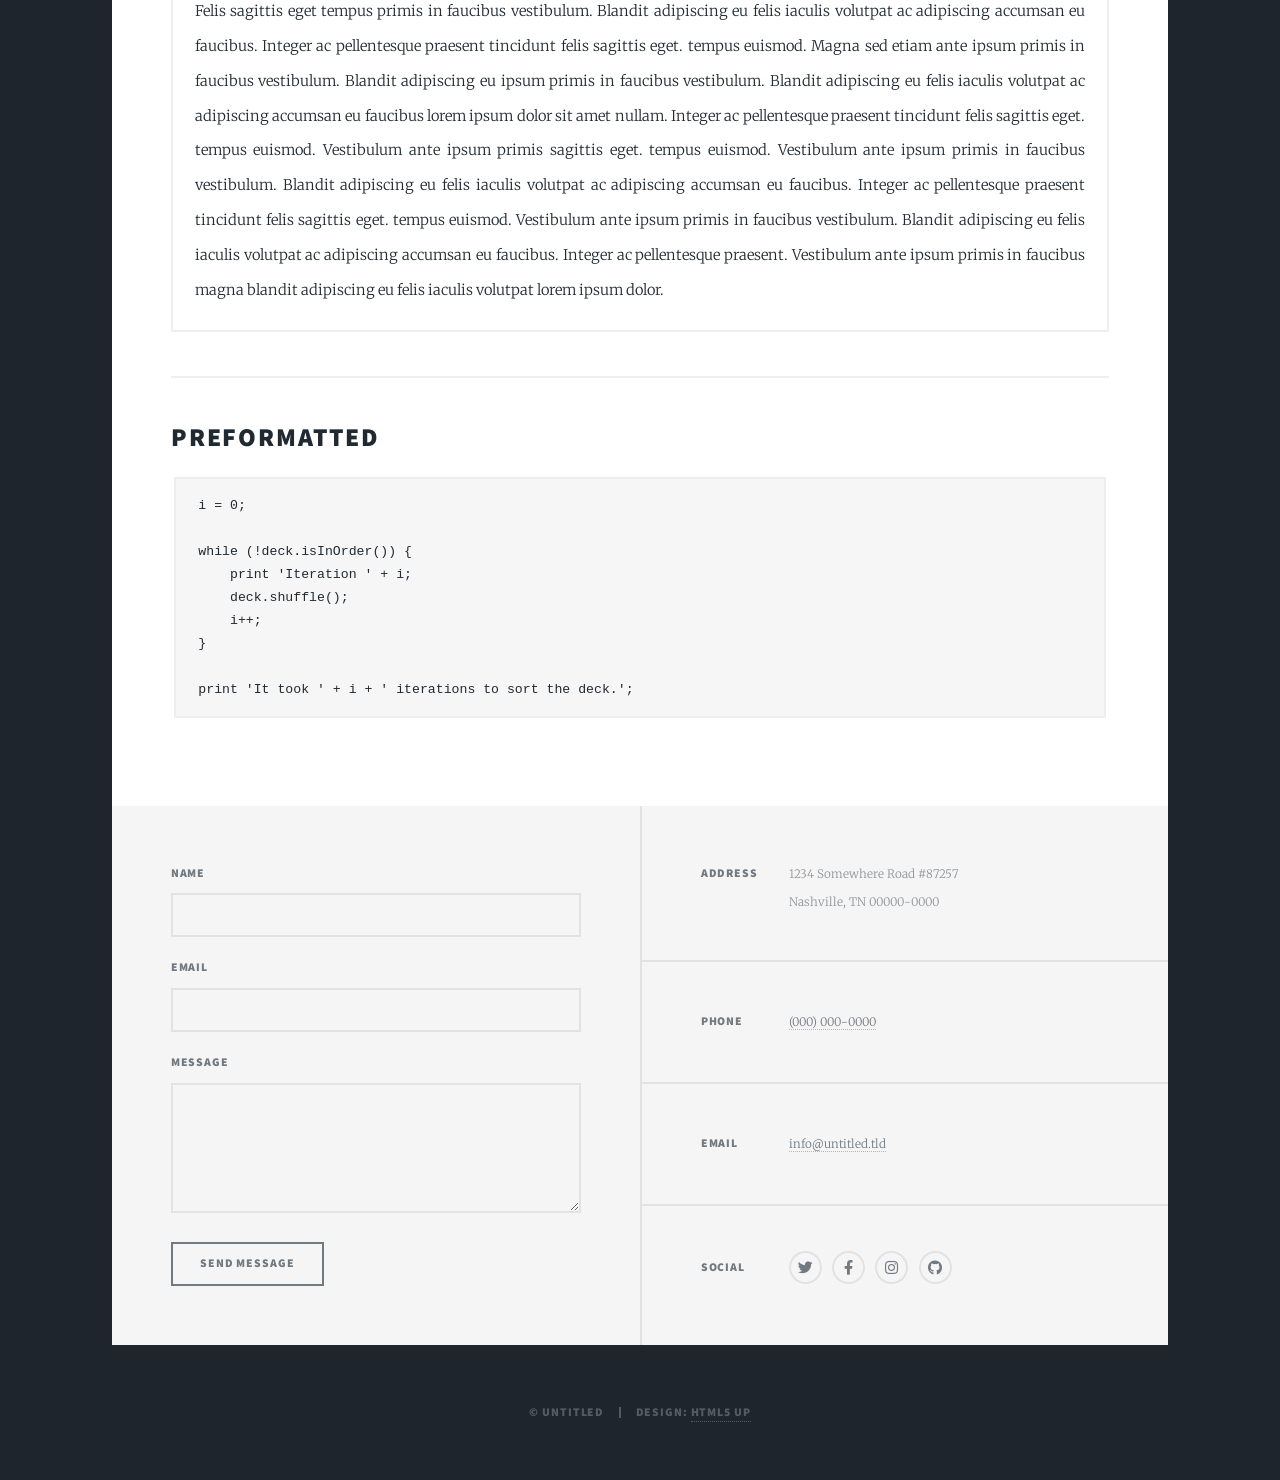
<file: elements.html>
<!DOCTYPE HTML>
<!--
	Massively by HTML5 UP
	html5up.net | @ajlkn
	Free for personal and commercial use under the CCA 3.0 license (html5up.net/license)
-->
<html>
	<head>
		<title>Elements Reference - Massively by HTML5 UP</title>
		<meta charset="utf-8" />
		<meta name="viewport" content="width=device-width, initial-scale=1, user-scalable=no" />
		<link rel="stylesheet" href="assets/css/main.css" />
		<noscript><link rel="stylesheet" href="assets/css/noscript.css" /></noscript>
	</head>
	<body class="is-preload">

		<!-- Wrapper -->
			<div id="wrapper">

				<!-- Header -->
					<header id="header">
						<a href="index.html" class="logo">Massively</a>
					</header>

				<!-- Nav -->
					<nav id="nav">
						<ul class="links">
							<li><a href="index.html">This is Massively</a></li>
							<li><a href="generic.html">Generic Page</a></li>
							<li class="active"><a href="elements.html">Elements Reference</a></li>
						</ul>
						<ul class="icons">
							<li><a href="#" class="icon brands fa-twitter"><span class="label">Twitter</span></a></li>
							<li><a href="#" class="icon brands fa-facebook-f"><span class="label">Facebook</span></a></li>
							<li><a href="#" class="icon brands fa-instagram"><span class="label">Instagram</span></a></li>
							<li><a href="#" class="icon brands fa-github"><span class="label">GitHub</span></a></li>
						</ul>
					</nav>

				<!-- Main -->
					<div id="main">

						<!-- Post -->
							<section class="post">
								<header class="major">
									<h1>Elements<br />
									Reference</h1>
								</header>

								<!-- Text stuff -->
									<h2>Text</h2>
									<p>This is <b>bold</b> and this is <strong>strong</strong>. This is <i>italic</i> and this is <em>emphasized</em>.
									This is <sup>superscript</sup> text and this is <sub>subscript</sub> text.
									This is <u>underlined</u> and this is code: <code>for (;;) { ... }</code>.
									Finally, this is a <a href="#">link</a>.</p>
									<hr />
									<h2>Heading Level 2</h2>
									<h3>Heading Level 3</h3>
									<h4>Heading Level 4</h4>
									<h5>Heading Level 5</h5>
									<h6>Heading Level 6</h6>
									<hr />
									<header>
										<h2>Heading with a Subtitle</h2>
										<p>Lorem ipsum dolor sit amet nullam id egestas urna aliquam</p>
									</header>
									<p>Nunc lacinia ante nunc ac lobortis. Interdum adipiscing gravida odio porttitor sem non mi integer non faucibus ornare mi ut ante amet placerat aliquet. Volutpat eu sed ante lacinia sapien lorem accumsan varius montes viverra nibh in adipiscing blandit tempus accumsan.</p>
									<header>
										<h3>Heading with a Subtitle</h3>
										<p>Lorem ipsum dolor sit amet nullam id egestas urna aliquam</p>
									</header>
									<p>Nunc lacinia ante nunc ac lobortis. Interdum adipiscing gravida odio porttitor sem non mi integer non faucibus ornare mi ut ante amet placerat aliquet. Volutpat eu sed ante lacinia sapien lorem accumsan varius montes viverra nibh in adipiscing blandit tempus accumsan.</p>
									<header>
										<h4>Heading with a Subtitle</h4>
										<p>Lorem ipsum dolor sit amet nullam id egestas urna aliquam</p>
									</header>
									<p>Nunc lacinia ante nunc ac lobortis. Interdum adipiscing gravida odio porttitor sem non mi integer non faucibus ornare mi ut ante amet placerat aliquet. Volutpat eu sed ante lacinia sapien lorem accumsan varius montes viverra nibh in adipiscing blandit tempus accumsan.</p>

									<hr />

								<!-- Lists -->
									<h2>Lists</h2>
									<div class="row">
										<div class="col-6 col-12-small">

											<h3>Unordered</h3>
											<ul>
												<li>Dolor pulvinar etiam.</li>
												<li>Sagittis lorem eleifend.</li>
												<li>Felis feugiat dolore viverra.</li>
												<li>Dolor pulvinar etiam.</li>
											</ul>

											<h3>Alternate</h3>
											<ul class="alt">
												<li>Dolor pulvinar etiam etiam.</li>
												<li>Sagittis adipiscing eleifend.</li>
												<li>Felis enim dolore viverra.</li>
												<li>Dolor pulvinar etiam etiam.</li>
											</ul>

										</div>
										<div class="col-6 col-12-small">

											<h3>Ordered</h3>
											<ol>
												<li>Dolor pulvinar etiam.</li>
												<li>Etiam vel felis at viverra.</li>
												<li>Felis enim feugiat magna.</li>
												<li>Etiam vel felis nullam.</li>
												<li>Felis enim et tempus.</li>
											</ol>

											<h3>Icons</h3>
											<ul class="icons">
												<li><a href="#" class="icon brands fa-twitter"><span class="label">Twitter</span></a></li>
												<li><a href="#" class="icon brands fa-facebook-f"><span class="label">Facebook</span></a></li>
												<li><a href="#" class="icon brands fa-instagram"><span class="label">Instagram</span></a></li>
												<li><a href="#" class="icon brands fa-github"><span class="label">Github</span></a></li>
												<li><a href="#" class="icon brands fa-dribbble"><span class="label">Dribbble</span></a></li>
											</ul>
											<ul class="icons alt">
												<li><a href="#" class="icon brands alt fa-twitter"><span class="label">Twitter</span></a></li>
												<li><a href="#" class="icon brands alt fa-facebook-f"><span class="label">Facebook</span></a></li>
												<li><a href="#" class="icon brands alt fa-instagram"><span class="label">Instagram</span></a></li>
												<li><a href="#" class="icon brands alt fa-github"><span class="label">Github</span></a></li>
												<li><a href="#" class="icon brands alt fa-dribbble"><span class="label">Dribbble</span></a></li>
											</ul>

										</div>
									</div>
									<h3>Definition</h3>
									<dl>
										<dt>Item 1</dt>
										<dd>
											<p>Lorem ipsum dolor vestibulum ante ipsum primis in faucibus vestibulum. Blandit adipiscing eu felis iaculis volutpat ac adipiscing accumsan eu faucibus. Integer ac pellentesque praesent.</p>
										</dd>
										<dt>Item 2</dt>
										<dd>
											<p>Lorem ipsum dolor vestibulum ante ipsum primis in faucibus vestibulum. Blandit adipiscing eu felis iaculis volutpat ac adipiscing accumsan eu faucibus. Integer ac pellentesque praesent.</p>
										</dd>
										<dt>Item 3</dt>
										<dd>
											<p>Lorem ipsum dolor vestibulum ante ipsum primis in faucibus vestibulum. Blandit adipiscing eu felis iaculis volutpat ac adipiscing accumsan eu faucibus. Integer ac pellentesque praesent.</p>
										</dd>
									</dl>

									<h3>Actions</h3>
									<ul class="actions">
										<li><a href="#" class="button primary">Primary</a></li>
										<li><a href="#" class="button">Default</a></li>
									</ul>
									<ul class="actions small">
										<li><a href="#" class="button primary small">Small</a></li>
										<li><a href="#" class="button small">Small</a></li>
									</ul>
									<div class="row">
										<div class="col-6 col-12-small">
											<ul class="actions stacked">
												<li><a href="#" class="button primary">Default</a></li>
												<li><a href="#" class="button">Default</a></li>
											</ul>
										</div>
										<div class="col-6 col-12-small">
											<ul class="actions stacked">
												<li><a href="#" class="button primary small">Small</a></li>
												<li><a href="#" class="button small">Small</a></li>
											</ul>
										</div>
									</div>
									<div class="row">
										<div class="col-6 col-12-small">
											<ul class="actions stacked">
												<li><a href="#" class="button primary fit">Default</a></li>
												<li><a href="#" class="button fit">Default</a></li>
											</ul>
										</div>
										<div class="col-6 col-12-small">
											<ul class="actions stacked">
												<li><a href="#" class="button primary small fit">Small</a></li>
												<li><a href="#" class="button small fit">Small</a></li>
											</ul>
										</div>
									</div>

									<hr />

								<!-- Blockquote -->
									<h2>Blockquote</h2>
									<blockquote>Fringilla nisl. Donec accumsan interdum nisi, quis tincidunt felis sagittis eget tempus euismod. Vestibulum ante ipsum primis in faucibus vestibulum. Blandit adipiscing eu felis iaculis volutpat ac adipiscing accumsan faucibus. Vestibulum ante ipsum primis in faucibus vestibulum. Blandit adipiscing eu felis.</blockquote>

									<hr />

								<!-- Table -->
									<h2>Table</h2>

									<h3>Default</h3>
									<div class="table-wrapper">
										<table>
											<thead>
												<tr>
													<th>Name</th>
													<th>Description</th>
													<th>Price</th>
												</tr>
											</thead>
											<tbody>
												<tr>
													<td>Item 1</td>
													<td>Ante turpis integer aliquet porttitor.</td>
													<td>29.99</td>
												</tr>
												<tr>
													<td>Item 2</td>
													<td>Vis ac commodo adipiscing arcu aliquet.</td>
													<td>19.99</td>
												</tr>
												<tr>
													<td>Item 3</td>
													<td> Morbi faucibus arcu accumsan lorem.</td>
													<td>29.99</td>
												</tr>
												<tr>
													<td>Item 4</td>
													<td>Vitae integer tempus condimentum.</td>
													<td>19.99</td>
												</tr>
												<tr>
													<td>Item 5</td>
													<td>Ante turpis integer aliquet porttitor.</td>
													<td>29.99</td>
												</tr>
											</tbody>
											<tfoot>
												<tr>
													<td colspan="2"></td>
													<td>100.00</td>
												</tr>
											</tfoot>
										</table>
									</div>

									<h3>Alternate</h3>
									<div class="table-wrapper">
										<table class="alt">
											<thead>
												<tr>
													<th>Name</th>
													<th>Description</th>
													<th>Price</th>
												</tr>
											</thead>
											<tbody>
												<tr>
													<td>Item 1</td>
													<td>Ante turpis integer aliquet porttitor.</td>
													<td>29.99</td>
												</tr>
												<tr>
													<td>Item 2</td>
													<td>Vis ac commodo adipiscing arcu aliquet.</td>
													<td>19.99</td>
												</tr>
												<tr>
													<td>Item 3</td>
													<td> Morbi faucibus arcu accumsan lorem.</td>
													<td>29.99</td>
												</tr>
												<tr>
													<td>Item 4</td>
													<td>Vitae integer tempus condimentum.</td>
													<td>19.99</td>
												</tr>
												<tr>
													<td>Item 5</td>
													<td>Ante turpis integer aliquet porttitor.</td>
													<td>29.99</td>
												</tr>
											</tbody>
											<tfoot>
												<tr>
													<td colspan="2"></td>
													<td>100.00</td>
												</tr>
											</tfoot>
										</table>
									</div>

									<hr />

								<!-- Buttons -->
									<h2>Buttons</h2>
									<ul class="actions">
										<li><a href="#" class="button primary">Primary</a></li>
										<li><a href="#" class="button">Default</a></li>
									</ul>
									<ul class="actions">
										<li><a href="#" class="button primary large">Large</a></li>
										<li><a href="#" class="button">Default</a></li>
										<li><a href="#" class="button small">Small</a></li>
									</ul>
									<ul class="actions fit">
										<li><a href="#" class="button primary fit">Fit</a></li>
										<li><a href="#" class="button fit">Fit</a></li>
									</ul>
									<ul class="actions fit small">
										<li><a href="#" class="button primary fit small">Fit + Small</a></li>
										<li><a href="#" class="button fit small">Fit + Small</a></li>
									</ul>
									<ul class="actions">
										<li><a href="#" class="button primary icon solid fa-search">Icon</a></li>
										<li><a href="#" class="button icon solid fa-download">Icon</a></li>
									</ul>
									<ul class="actions">
										<li><span class="button primary disabled">Primary</span></li>
										<li><span class="button disabled">Default</span></li>
									</ul>

									<hr />

								<!-- Form -->
									<h2>Form</h2>

									<form method="post" action="#">
										<div class="row gtr-uniform">
											<div class="col-6 col-12-xsmall">
												<input type="text" name="demo-name" id="demo-name" value="" placeholder="Name" />
											</div>
											<div class="col-6 col-12-xsmall">
												<input type="email" name="demo-email" id="demo-email" value="" placeholder="Email" />
											</div>
											<!-- Break -->
											<div class="col-12">
												<select name="demo-category" id="demo-category">
													<option value="">- Category -</option>
													<option value="1">Manufacturing</option>
													<option value="1">Shipping</option>
													<option value="1">Administration</option>
													<option value="1">Human Resources</option>
												</select>
											</div>
											<!-- Break -->
											<div class="col-4 col-12-small">
												<input type="radio" id="demo-priority-low" name="demo-priority" checked>
												<label for="demo-priority-low">Low</label>
											</div>
											<div class="col-4 col-12-small">
												<input type="radio" id="demo-priority-normal" name="demo-priority">
												<label for="demo-priority-normal">Normal</label>
											</div>
											<div class="col-4 col-12-small">
												<input type="radio" id="demo-priority-high" name="demo-priority">
												<label for="demo-priority-high">High</label>
											</div>
											<!-- Break -->
											<div class="col-6 col-12-small">
												<input type="checkbox" id="demo-copy" name="demo-copy">
												<label for="demo-copy">Email me a copy</label>
											</div>
											<div class="col-6 col-12-small">
												<input type="checkbox" id="demo-human" name="demo-human" checked>
												<label for="demo-human">I am a human</label>
											</div>
											<!-- Break -->
											<div class="col-12">
												<textarea name="demo-message" id="demo-message" placeholder="Enter your message" rows="6"></textarea>
											</div>
											<!-- Break -->
											<div class="col-12">
												<ul class="actions">
													<li><input type="submit" value="Send Message" class="primary" /></li>
													<li><input type="reset" value="Reset" /></li>
												</ul>
											</div>
										</div>
									</form>

									<hr />

								<!-- Image -->
									<h2>Image</h2>

									<h3>Fit</h3>
									<span class="image fit"><img src="images/pic01.jpg" alt="" /></span>
									<div class="box alt">
										<div class="row gtr-50 gtr-uniform">
											<div class="col-4"><span class="image fit"><img src="images/pic02.jpg" alt="" /></span></div>
											<div class="col-4"><span class="image fit"><img src="images/pic03.jpg" alt="" /></span></div>
											<div class="col-4"><span class="image fit"><img src="images/pic04.jpg" alt="" /></span></div>
											<!-- Break -->
											<div class="col-4"><span class="image fit"><img src="images/pic04.jpg" alt="" /></span></div>
											<div class="col-4"><span class="image fit"><img src="images/pic02.jpg" alt="" /></span></div>
											<div class="col-4"><span class="image fit"><img src="images/pic03.jpg" alt="" /></span></div>
											<!-- Break -->
											<div class="col-4"><span class="image fit"><img src="images/pic03.jpg" alt="" /></span></div>
											<div class="col-4"><span class="image fit"><img src="images/pic04.jpg" alt="" /></span></div>
											<div class="col-4"><span class="image fit"><img src="images/pic02.jpg" alt="" /></span></div>
										</div>
									</div>

									<h3>Left &amp; Right</h3>
									<p><span class="image left"><img src="images/pic08.jpg" alt="" /></span>Lorem ipsum dolor sit accumsan interdum nisi, quis tincidunt felis sagittis eget. tempus euismod. Vestibulum ante ipsum primis in faucibus vestibulum. Blandit adipiscing eu felis iaculis volutpat ac adipiscing accumsan eu faucibus. Integer ac pellentesque praesent tincidunt felis sagittis eget. tempus euismod. Vestibulum ante ipsum primis sagittis eget. tempus euismod. Vestibulum ante ipsum primis in faucibus vestibulum. Blandit adipiscing eu felis iaculis volutpat ac adipiscing accumsan eu faucibus. Integer ac pellentesque praesent tincidunt felis sagittis eget. tempus euismod. Vestibulum ante ipsum primis in faucibus vestibulum. Blandit adipiscing eu felis iaculis volutpat ac adipiscing accumsan eu faucibus. Integer ac pellentesque praesent. Vestibulum ante ipsum primis in faucibus magna blandit adipiscing eu felis iaculis.</p>
									<p><span class="image right"><img src="images/pic09.jpg" alt="" /></span>Lorem ipsum dolor sit accumsan interdum nisi, quis tincidunt felis sagittis eget. tempus euismod. Vestibulum ante ipsum primis in faucibus vestibulum. Blandit adipiscing eu felis iaculis volutpat ac adipiscing accumsan eu faucibus. Integer ac pellentesque praesent tincidunt felis sagittis eget. tempus euismod. Vestibulum ante ipsum primis sagittis eget. tempus euismod. Vestibulum ante ipsum primis in faucibus vestibulum. Blandit adipiscing eu felis iaculis volutpat ac adipiscing accumsan eu faucibus. Integer ac pellentesque praesent tincidunt felis sagittis eget. tempus euismod. Vestibulum ante ipsum primis in faucibus vestibulum. Blandit adipiscing eu felis iaculis volutpat ac adipiscing accumsan eu faucibus. Integer ac pellentesque praesent. Vestibulum ante ipsum primis in faucibus magna blandit adipiscing eu felis iaculis.</p>

									<hr />

								<!-- Box -->
									<h2>Box</h2>
									<div class="box">
										<p>Felis sagittis eget tempus primis in faucibus vestibulum. Blandit adipiscing eu felis iaculis volutpat ac adipiscing accumsan eu faucibus. Integer ac pellentesque praesent tincidunt felis sagittis eget. tempus euismod. Magna sed etiam ante ipsum primis in faucibus vestibulum. Blandit adipiscing eu ipsum primis in faucibus vestibulum. Blandit adipiscing eu felis iaculis volutpat ac adipiscing accumsan eu faucibus lorem ipsum dolor sit amet nullam. Integer ac pellentesque praesent tincidunt felis sagittis eget. tempus euismod. Vestibulum ante ipsum primis sagittis eget. tempus euismod. Vestibulum ante ipsum primis in faucibus vestibulum. Blandit adipiscing eu felis iaculis volutpat ac adipiscing accumsan eu faucibus. Integer ac pellentesque praesent tincidunt felis sagittis eget. tempus euismod. Vestibulum ante ipsum primis in faucibus vestibulum. Blandit adipiscing eu felis iaculis volutpat ac adipiscing accumsan eu faucibus. Integer ac pellentesque praesent. Vestibulum ante ipsum primis in faucibus magna blandit adipiscing eu felis iaculis volutpat lorem ipsum dolor.</p>
									</div>

									<hr />

								<!-- Preformatted Code -->
									<h2>Preformatted</h2>
									<pre><code>i = 0;

while (!deck.isInOrder()) {
    print 'Iteration ' + i;
    deck.shuffle();
    i++;
}

print 'It took ' + i + ' iterations to sort the deck.';
</code></pre>

							</section>

					</div>

				<!-- Footer -->
					<footer id="footer">
						<section>
							<form method="post" action="#">
								<div class="fields">
									<div class="field">
										<label for="name">Name</label>
										<input type="text" name="name" id="name" />
									</div>
									<div class="field">
										<label for="email">Email</label>
										<input type="text" name="email" id="email" />
									</div>
									<div class="field">
										<label for="message">Message</label>
										<textarea name="message" id="message" rows="3"></textarea>
									</div>
								</div>
								<ul class="actions">
									<li><input type="submit" value="Send Message" /></li>
								</ul>
							</form>
						</section>
						<section class="split contact">
							<section class="alt">
								<h3>Address</h3>
								<p>1234 Somewhere Road #87257<br />
								Nashville, TN 00000-0000</p>
							</section>
							<section>
								<h3>Phone</h3>
								<p><a href="#">(000) 000-0000</a></p>
							</section>
							<section>
								<h3>Email</h3>
								<p><a href="#">info@untitled.tld</a></p>
							</section>
							<section>
								<h3>Social</h3>
								<ul class="icons alt">
									<li><a href="#" class="icon brands alt fa-twitter"><span class="label">Twitter</span></a></li>
									<li><a href="#" class="icon brands alt fa-facebook-f"><span class="label">Facebook</span></a></li>
									<li><a href="#" class="icon brands alt fa-instagram"><span class="label">Instagram</span></a></li>
									<li><a href="#" class="icon brands alt fa-github"><span class="label">GitHub</span></a></li>
								</ul>
							</section>
						</section>
					</footer>

				<!-- Copyright -->
					<div id="copyright">
						<ul><li>&copy; Untitled</li><li>Design: <a href="https://html5up.net">HTML5 UP</a></li></ul>
					</div>

			</div>

		<!-- Scripts -->
			<script src="assets/js/jquery.min.js"></script>
			<script src="assets/js/jquery.scrollex.min.js"></script>
			<script src="assets/js/jquery.scrolly.min.js"></script>
			<script src="assets/js/browser.min.js"></script>
			<script src="assets/js/breakpoints.min.js"></script>
			<script src="assets/js/util.js"></script>
			<script src="assets/js/main.js"></script>

	</body>
</html>
</file>
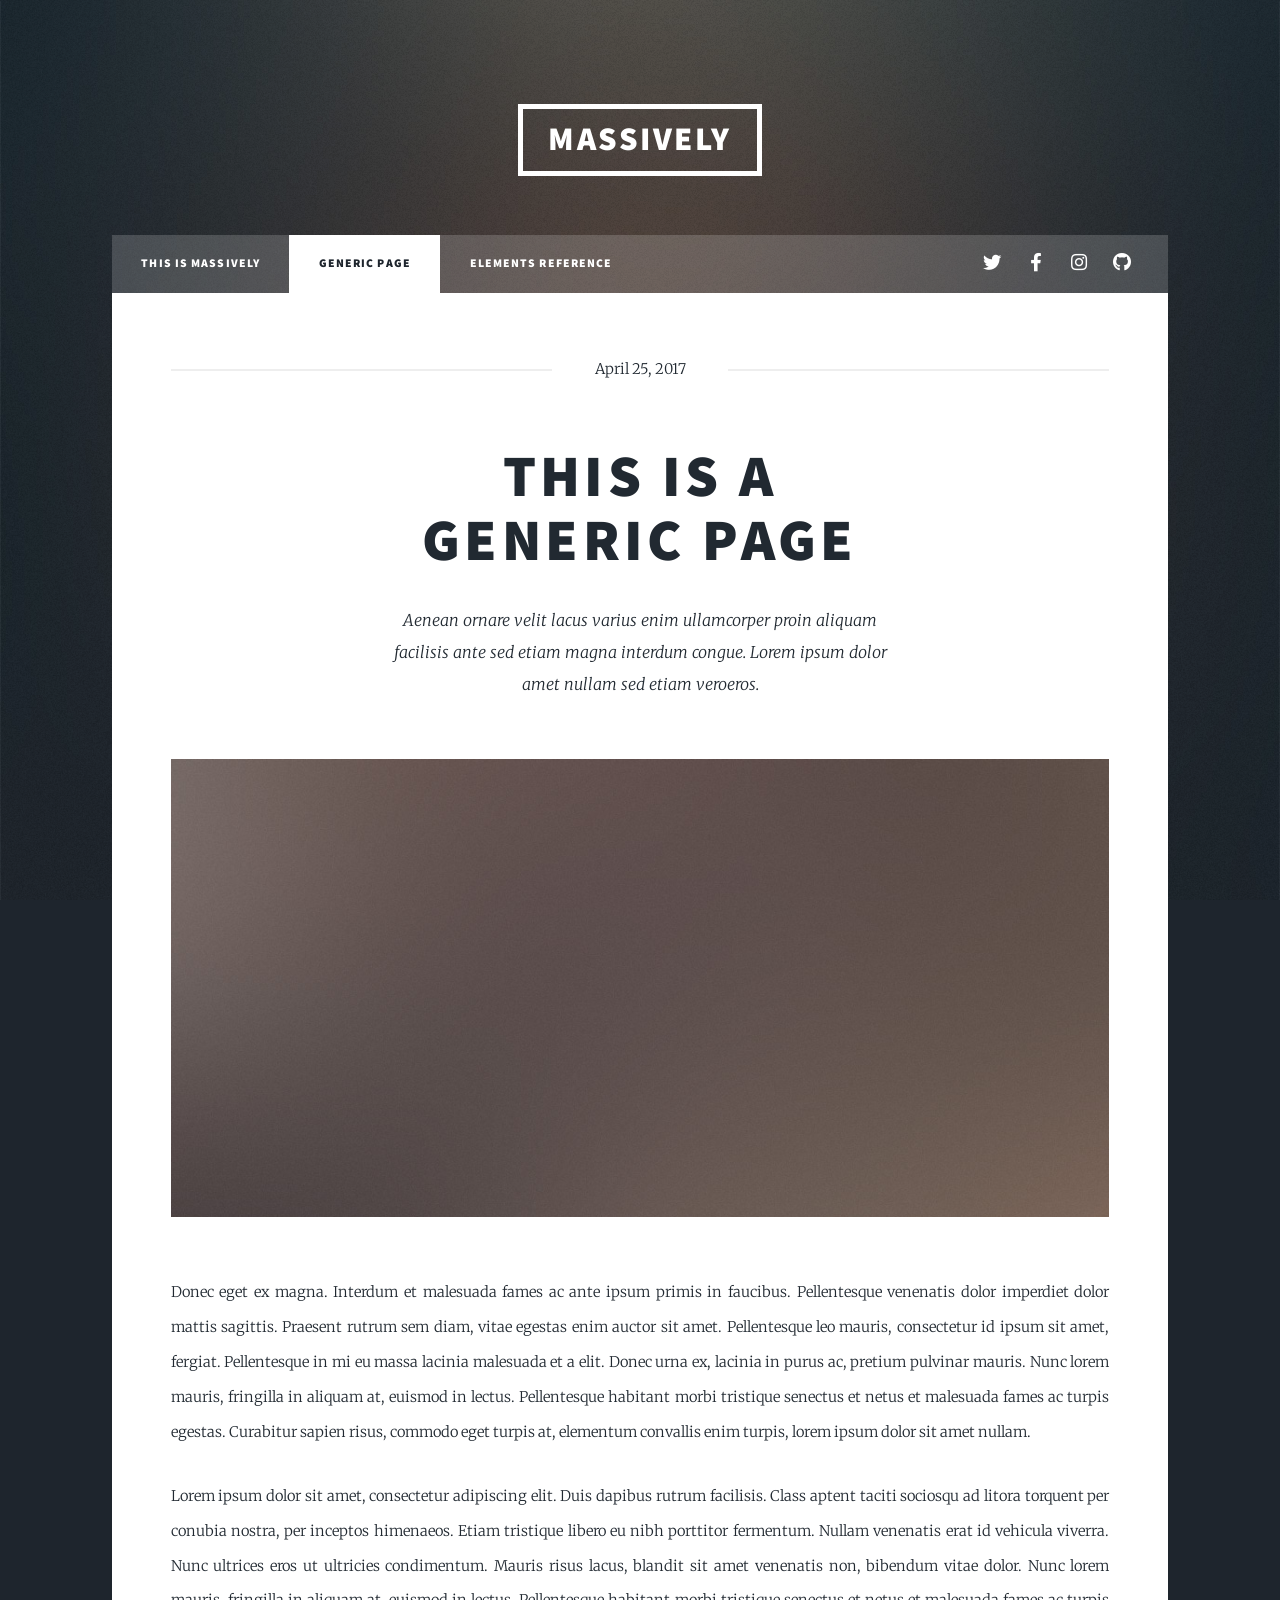
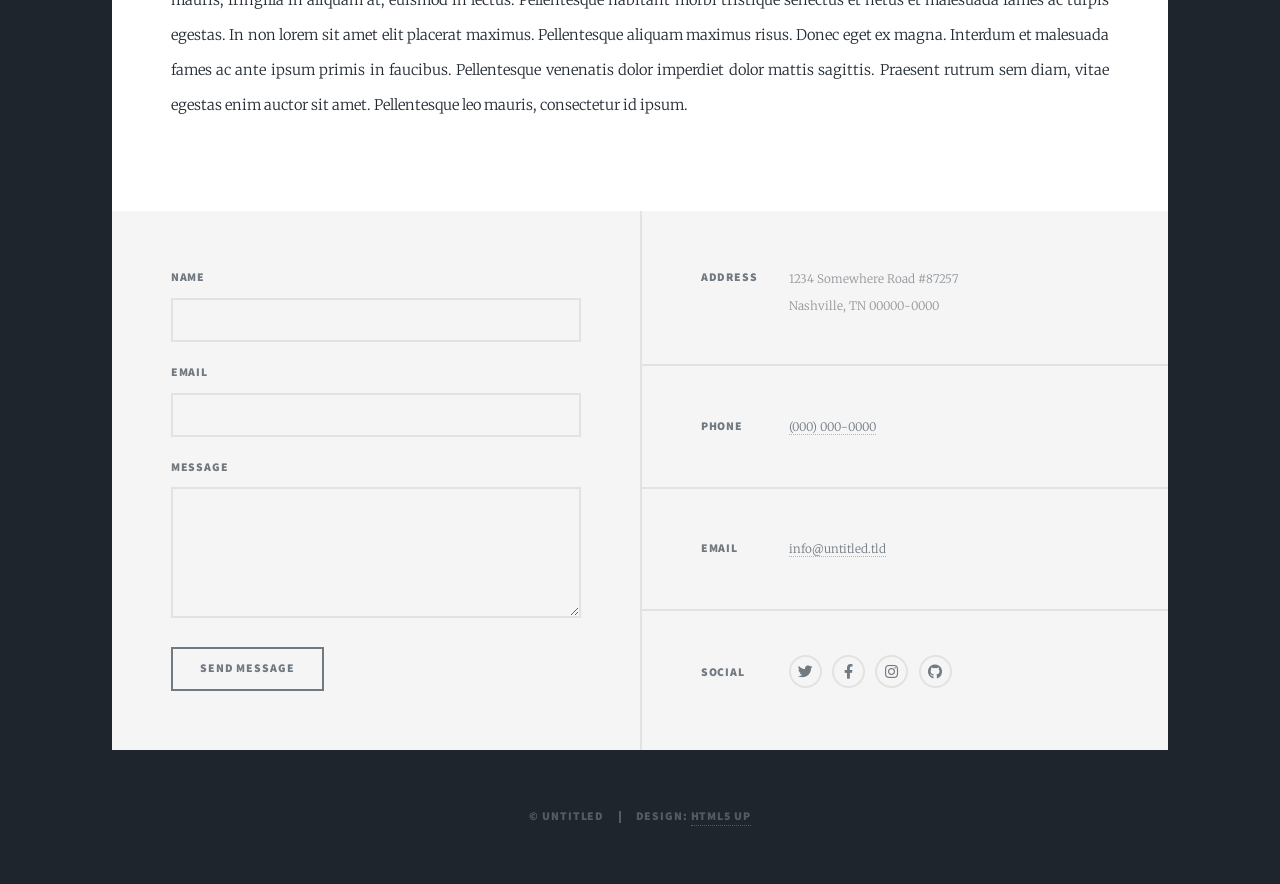
<file: generic.html>
<!DOCTYPE HTML>
<!--
	Massively by HTML5 UP
	html5up.net | @ajlkn
	Free for personal and commercial use under the CCA 3.0 license (html5up.net/license)
-->
<html>
	<head>
		<title>Generic Page - Massively by HTML5 UP</title>
		<meta charset="utf-8" />
		<meta name="viewport" content="width=device-width, initial-scale=1, user-scalable=no" />
		<link rel="stylesheet" href="assets/css/main.css" />
		<noscript><link rel="stylesheet" href="assets/css/noscript.css" /></noscript>
	</head>
	<body class="is-preload">

		<!-- Wrapper -->
			<div id="wrapper">

				<!-- Header -->
					<header id="header">
						<a href="index.html" class="logo">Massively</a>
					</header>

				<!-- Nav -->
					<nav id="nav">
						<ul class="links">
							<li><a href="index.html">This is Massively</a></li>
							<li class="active"><a href="generic.html">Generic Page</a></li>
							<li><a href="elements.html">Elements Reference</a></li>
						</ul>
						<ul class="icons">
							<li><a href="#" class="icon brands fa-twitter"><span class="label">Twitter</span></a></li>
							<li><a href="#" class="icon brands fa-facebook-f"><span class="label">Facebook</span></a></li>
							<li><a href="#" class="icon brands fa-instagram"><span class="label">Instagram</span></a></li>
							<li><a href="#" class="icon brands fa-github"><span class="label">GitHub</span></a></li>
						</ul>
					</nav>

				<!-- Main -->
					<div id="main">

						<!-- Post -->
							<section class="post">
								<header class="major">
									<span class="date">April 25, 2017</span>
									<h1>This is a<br />
									Generic Page</h1>
									<p>Aenean ornare velit lacus varius enim ullamcorper proin aliquam<br />
									facilisis ante sed etiam magna interdum congue. Lorem ipsum dolor<br />
									amet nullam sed etiam veroeros.</p>
								</header>
								<div class="image main"><img src="images/pic01.jpg" alt="" /></div>
								<p>Donec eget ex magna. Interdum et malesuada fames ac ante ipsum primis in faucibus. Pellentesque venenatis dolor imperdiet dolor mattis sagittis. Praesent rutrum sem diam, vitae egestas enim auctor sit amet. Pellentesque leo mauris, consectetur id ipsum sit amet, fergiat. Pellentesque in mi eu massa lacinia malesuada et a elit. Donec urna ex, lacinia in purus ac, pretium pulvinar mauris. Nunc lorem mauris, fringilla in aliquam at, euismod in lectus. Pellentesque habitant morbi tristique senectus et netus et malesuada fames ac turpis egestas. Curabitur sapien risus, commodo eget turpis at, elementum convallis enim turpis, lorem ipsum dolor sit amet nullam.</p>
								<p>Lorem ipsum dolor sit amet, consectetur adipiscing elit. Duis dapibus rutrum facilisis. Class aptent taciti sociosqu ad litora torquent per conubia nostra, per inceptos himenaeos. Etiam tristique libero eu nibh porttitor fermentum. Nullam venenatis erat id vehicula viverra. Nunc ultrices eros ut ultricies condimentum. Mauris risus lacus, blandit sit amet venenatis non, bibendum vitae dolor. Nunc lorem mauris, fringilla in aliquam at, euismod in lectus. Pellentesque habitant morbi tristique senectus et netus et malesuada fames ac turpis egestas. In non lorem sit amet elit placerat maximus. Pellentesque aliquam maximus risus. Donec eget ex magna. Interdum et malesuada fames ac ante ipsum primis in faucibus. Pellentesque venenatis dolor imperdiet dolor mattis sagittis. Praesent rutrum sem diam, vitae egestas enim auctor sit amet. Pellentesque leo mauris, consectetur id ipsum.</p>
							</section>

					</div>

				<!-- Footer -->
					<footer id="footer">
						<section>
							<form method="post" action="#">
								<div class="fields">
									<div class="field">
										<label for="name">Name</label>
										<input type="text" name="name" id="name" />
									</div>
									<div class="field">
										<label for="email">Email</label>
										<input type="text" name="email" id="email" />
									</div>
									<div class="field">
										<label for="message">Message</label>
										<textarea name="message" id="message" rows="3"></textarea>
									</div>
								</div>
								<ul class="actions">
									<li><input type="submit" value="Send Message" /></li>
								</ul>
							</form>
						</section>
						<section class="split contact">
							<section class="alt">
								<h3>Address</h3>
								<p>1234 Somewhere Road #87257<br />
								Nashville, TN 00000-0000</p>
							</section>
							<section>
								<h3>Phone</h3>
								<p><a href="#">(000) 000-0000</a></p>
							</section>
							<section>
								<h3>Email</h3>
								<p><a href="#">info@untitled.tld</a></p>
							</section>
							<section>
								<h3>Social</h3>
								<ul class="icons alt">
									<li><a href="#" class="icon brands alt fa-twitter"><span class="label">Twitter</span></a></li>
									<li><a href="#" class="icon brands alt fa-facebook-f"><span class="label">Facebook</span></a></li>
									<li><a href="#" class="icon brands alt fa-instagram"><span class="label">Instagram</span></a></li>
									<li><a href="#" class="icon brands alt fa-github"><span class="label">GitHub</span></a></li>
								</ul>
							</section>
						</section>
					</footer>

				<!-- Copyright -->
					<div id="copyright">
						<ul><li>&copy; Untitled</li><li>Design: <a href="https://html5up.net">HTML5 UP</a></li></ul>
					</div>

			</div>

		<!-- Scripts -->
			<script src="assets/js/jquery.min.js"></script>
			<script src="assets/js/jquery.scrollex.min.js"></script>
			<script src="assets/js/jquery.scrolly.min.js"></script>
			<script src="assets/js/browser.min.js"></script>
			<script src="assets/js/breakpoints.min.js"></script>
			<script src="assets/js/util.js"></script>
			<script src="assets/js/main.js"></script>

	</body>
</html>
</file>
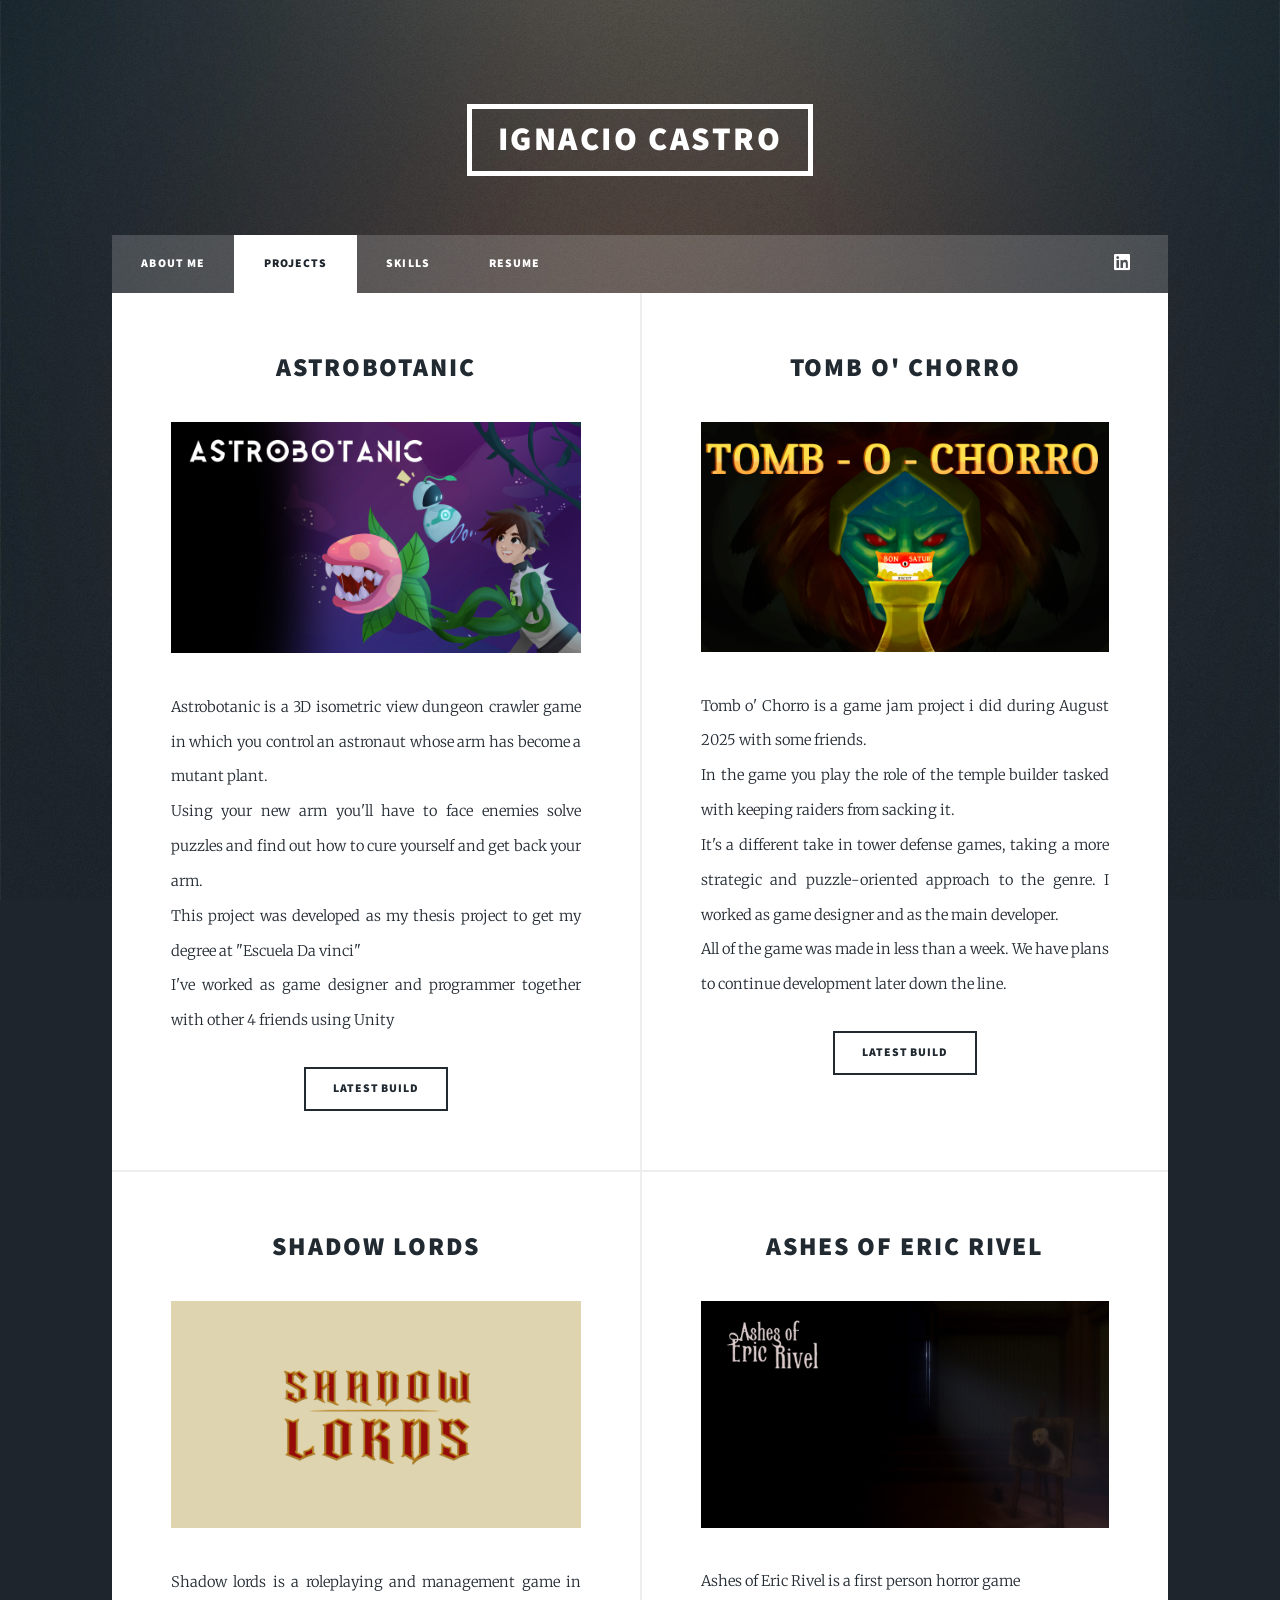
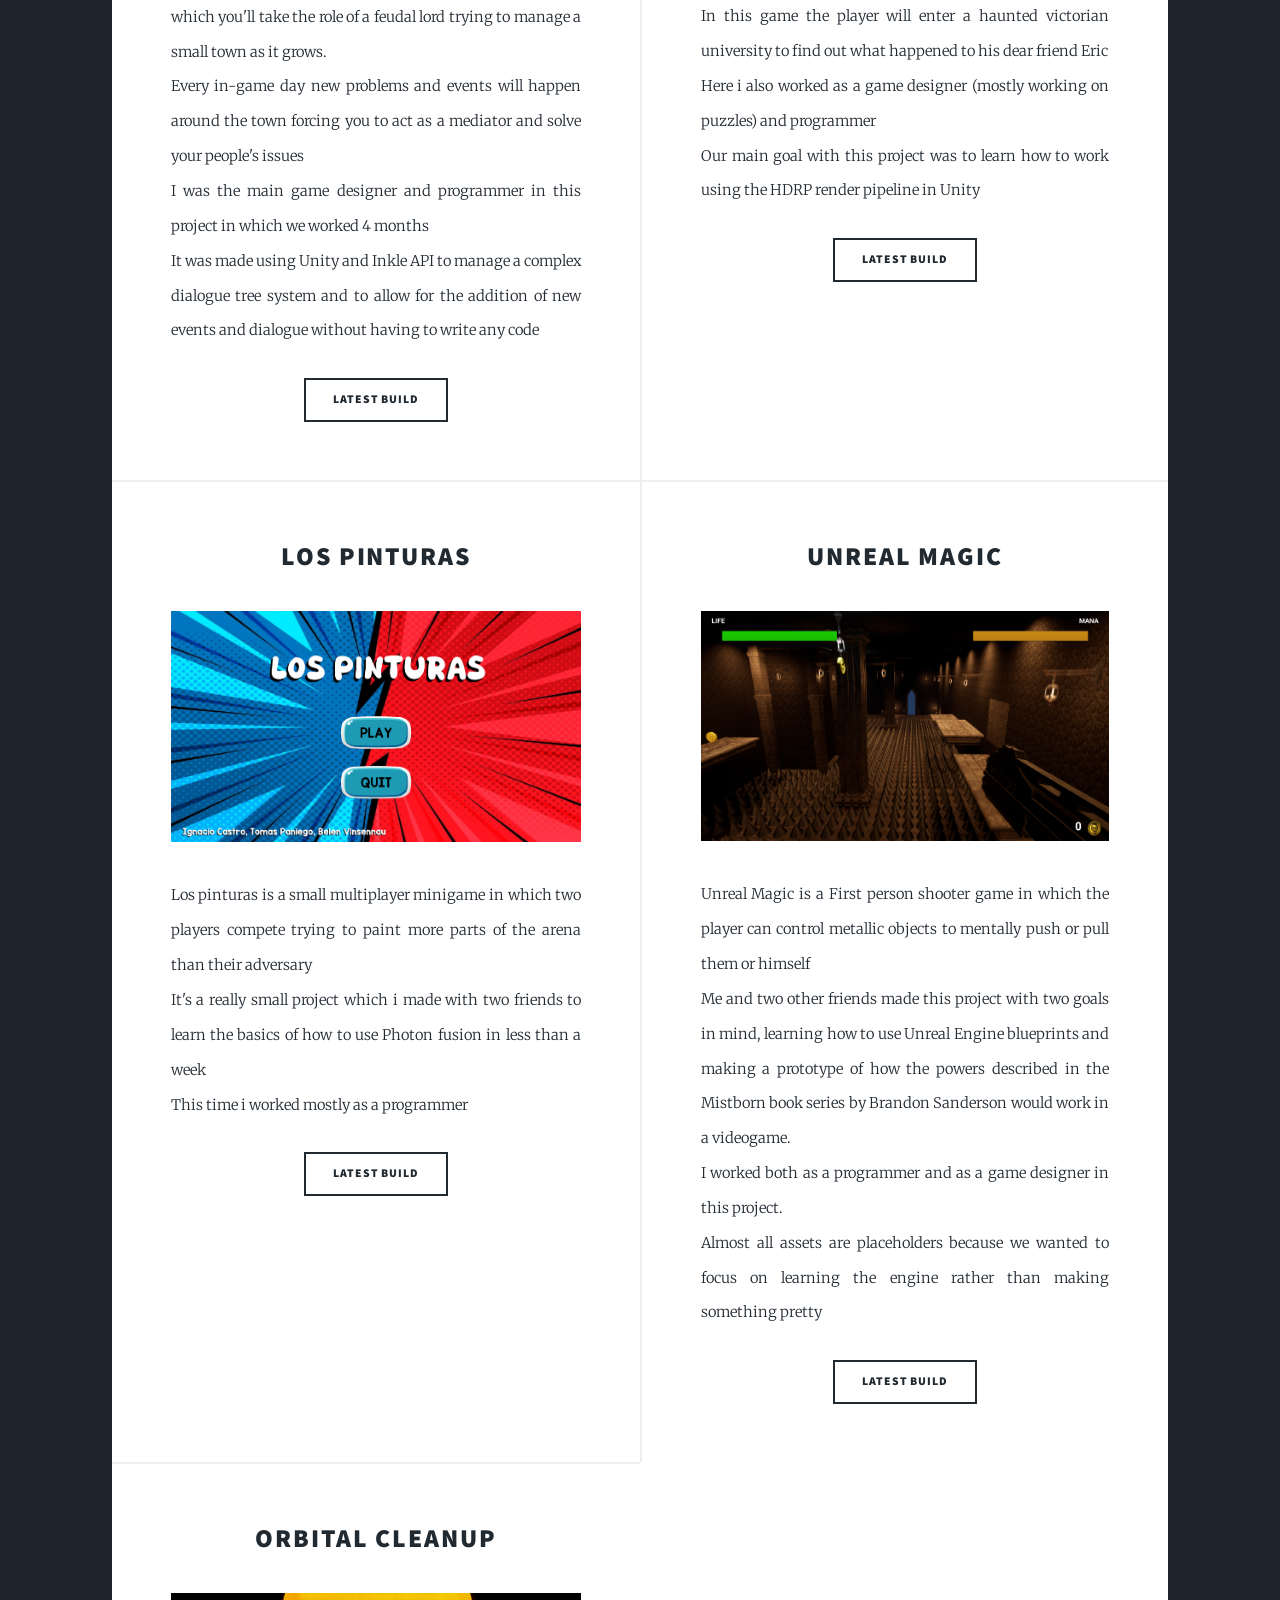
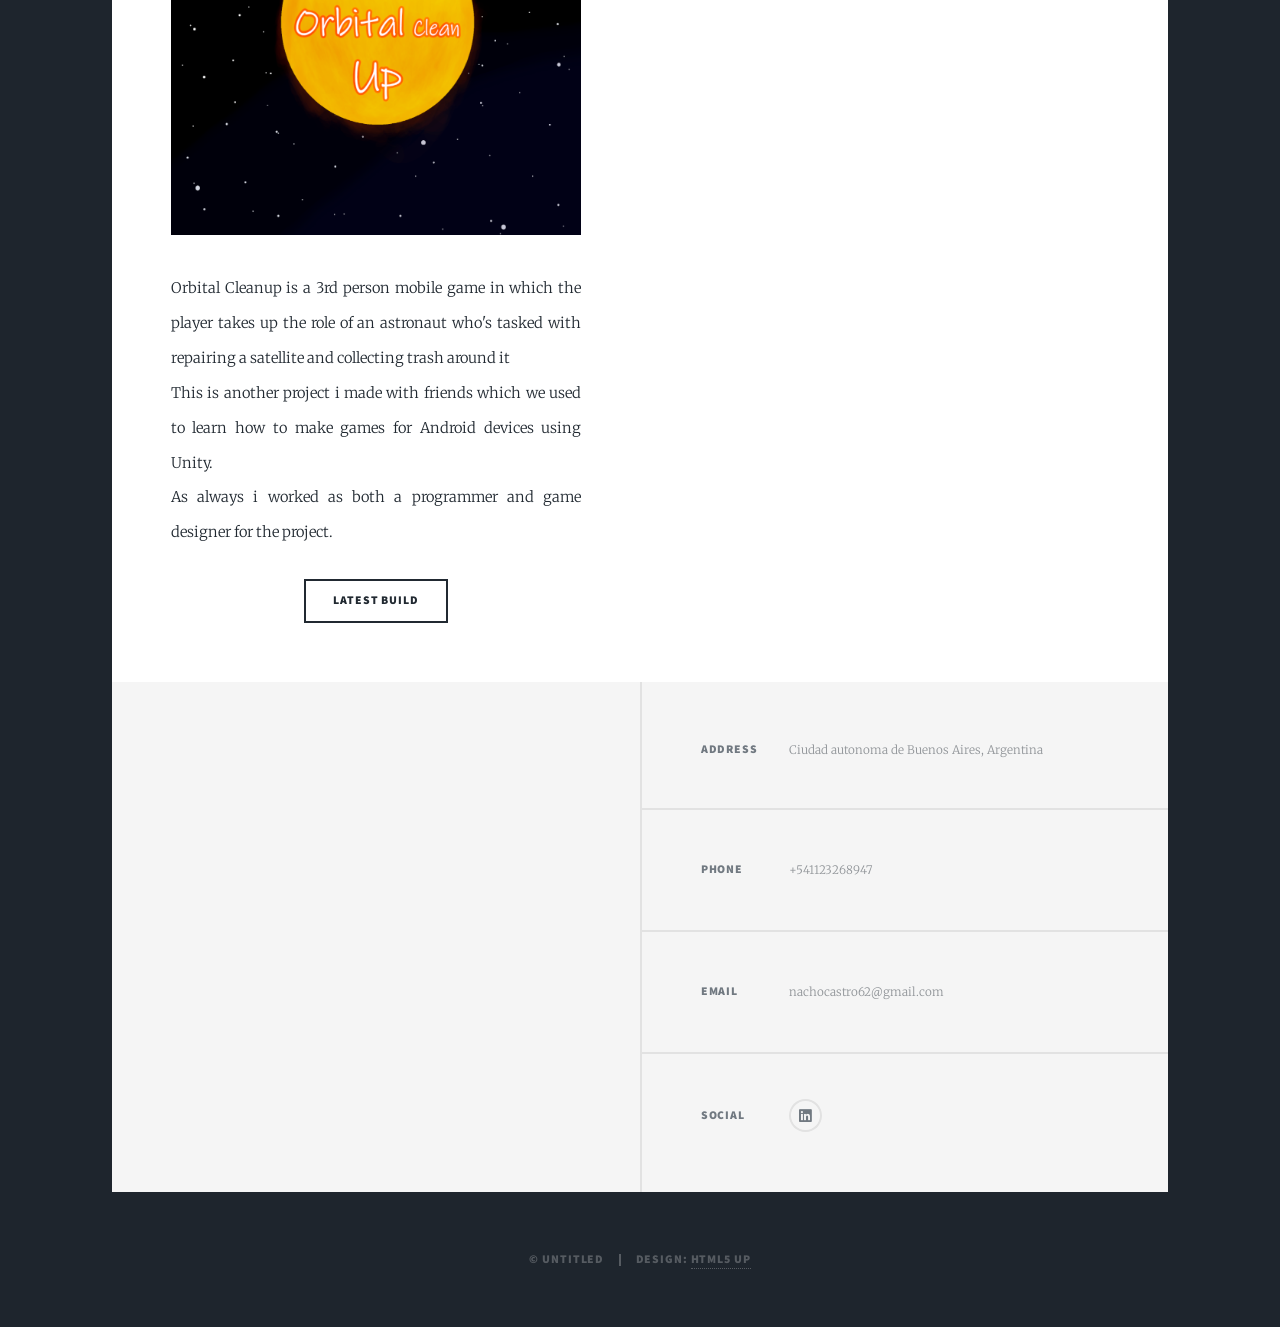
<file: projects.html>
<!DOCTYPE HTML>
<!--
	Massively by HTML5 UP
	html5up.net | @ajlkn
	Free for personal and commercial use under the CCA 3.0 license (html5up.net/license)
-->
<html>
	<head>
		<title>Ignacio Castro Portfolio</title>
		<meta charset="utf-8" />
		<meta name="viewport" content="width=device-width, initial-scale=1, user-scalable=no" />
		<link rel="stylesheet" href="assets/css/main.css" />
		<noscript><link rel="stylesheet" href="assets/css/noscript.css" /></noscript>
	</head>
	<body class="is-preload">

		<!-- Wrapper -->
			<div id="wrapper" class="fade-in">

				<!-- Header -->
					<header id="header">
						<a href="index.html" class="logo">Ignacio Castro</a>
					</header>

				<!-- Nav -->
					<nav id="nav">
						<ul class="links">
							<li><a href="index.html">About Me</a></li>
							<li class="active"><a href="projects.html">Projects</a></li>
							<li><a href="skills.html">Skills</a></li>
							<li><a href="resume.html">Resume</a></li>
						</ul>
						<ul class="icons">
							<li><a href="https://www.linkedin.com/in/ignacio-castro-847744235/" class="icon brands fa-linkedin"><span class="label">LinkedIn</span></a></li>
						</ul>
					</nav>

				<!-- Main -->
					<div id="main">

						<!-- Posts -->
							<section class="posts">
								<article>
									<header>
										<h2>Astrobotanic<br />
										</h2>
									</header>
									<a class="image fit"><img src="images/menuastrobotanic.png" alt="" /></a>
									<p>Astrobotanic is a 3D isometric view dungeon crawler game in which you control an astronaut whose arm has become a mutant plant.<br />
									Using your new arm you'll have to face enemies solve puzzles and find out how to cure yourself  and get back your arm.<br />
									This project was developed as my thesis project to get my degree at "Escuela Da vinci"<br />
									I've worked as game designer and programmer together with other 4 friends using Unity
									</p>
									<ul class="actions special">
										<li><a href="https://drive.google.com/file/d/1m4Xw9fQ2AtCdIGgAvS1yoGJbhkCvDT_J/view?usp=sharing" class="button">Latest build</a></li>
									</ul>
								</article>

								<article>
									<header>
										<h2>Tomb o' Chorro
										</h2>
									</header>
									<a class="image fit"><img src="images/TombOChorro.jpg" alt="" /></a>
									<p>Tomb o' Chorro is a game jam project i did during August 2025 with some friends. <br/>
										In the game you play the role of the temple builder tasked with keeping raiders from sacking it. <br/>
										It's a different take in tower defense games, taking a more strategic and puzzle-oriented approach to the genre.
										I worked as game designer and as the main developer.<br/>
										All of the game was made in less than a week. We have plans to continue development later down the line.
										</p>
									<ul class="actions special">
										<li><a href="https://ignaciomode.itch.io/tombochorro" class="button">Latest Build</a></li>
									</ul>
								</article>
								<article>
									<header>
										<h2>Shadow Lords
										</h2>
									</header>
									<a class="image fit"><img src="images/Shadow Lords logo.png" alt="" /></a>
									<p>Shadow lords is a roleplaying and management game in which you'll take the role of a feudal lord trying to manage a small town as it grows. <br/>
										Every in-game day new problems and events will happen around the town forcing you to act as a mediator and solve your people's issues <br/>
										I was the main game designer and programmer in this project in which we worked 4 months<br/>
										It was made using Unity and Inkle API to manage a complex dialogue tree system and to allow for the addition of new events and dialogue without having to write any code
										</p>
									<ul class="actions special">
										<li><a href="https://drive.google.com/file/d/1uNQh3oUwcU_0r8rBVvwp0cvOoauHXjDt/view?usp=sharing" class="button">Latest Build</a></li>
									</ul>
								</article>
								<article>
									<header>

										<h2>Ashes of Eric Rivel</h2>
									</header>
									<a class="image fit"><img src="images/Ashes.png" alt="" /></a>
									<p>Ashes of Eric Rivel is a first person horror game<br/>
									In this game the player will enter a haunted victorian university to find out what happened to his dear friend Eric<br/>
										Here i also worked as a game designer (mostly working on puzzles) and programmer <br/>
										Our main goal with this project was to learn how to work using the HDRP render pipeline in Unity
									</p>
									<ul class="actions special">
										<li><a href="https://drive.google.com/file/d/1eVzYfDxy5uMBFUbahT5XvA2KwBv81CDZ/view?usp=sharing" class="button">Latest build</a></li>
									</ul>
								</article>
								<article>
									<header>
										<h2>Los pinturas</h2>
									</header>
									<a class="image fit"><img src="images/Los%20pinturas%20logo.png" alt="" /></a>
									<p>Los pinturas is a small multiplayer minigame in which two players compete trying to paint more parts of the arena than their adversary<br/>
										It's a really small project  which i made with two friends to learn the basics of how to use Photon fusion in less than a week <br/>
										This time i worked mostly as a programmer
									</p>
									<ul class="actions special">
										<li><a href="https://drive.google.com/file/d/1f6HC5tpKt61Dv6exhbhIS63qYZcAFg9m/view?usp=sharing" class="button">Latest build</a></li>
									</ul>
								</article>
								<article>
									<header>
										<h2>Unreal Magic</h2>
									</header>
									<a class="image fit"><img src="images/UnrealMagic.png" alt="" /></a>
									<p>
										Unreal Magic is a First person shooter game in which the player can control metallic objects to mentally push or pull them or himself<br/>
										Me and two other friends made this project with two goals in mind, learning how to use Unreal Engine blueprints and making a prototype of how the powers
										described in the Mistborn book series by Brandon Sanderson would work in a videogame.<br/>
										I worked both as a programmer and as a game designer in this project. <br/>
										Almost all assets are placeholders because we wanted to focus on learning the engine rather than making something pretty
									</p>
									<ul class="actions special">
										<li><a href="https://drive.google.com/file/d/1YTfdKUI0jA8GXIuvBnVkkWiVLZfJfVY0/view?usp=sharing" class="button">Latest build</a></li>
									</ul>
								</article>
								<article>
									<header>
										<h2>Orbital Cleanup</h2>
									</header>
									<a class="image fit"><img src="images/Orbital clean up.png" alt="" /></a>
									<p>Orbital Cleanup is a 3rd person mobile game in which the player takes up the role of an astronaut who's tasked with repairing a satellite and collecting trash around it<br/>
										This is another project i made with friends which we used to learn how to make games for Android devices using Unity.<br/>
										As always i worked as both a programmer and game designer for the project.

									</p>
									<ul class="actions special">
										<li><a href="https://drive.google.com/file/d/15a-L--zY4lRYSEY4tmUwfhSVzcJDpbPp/view?usp=sharing" class="button">Latest build</a></li>
									</ul>
								</article>
							</section>

						<!-- Footer -->

					</div>

				<!-- Footer -->
					<footer id="footer">
						<section>
						</section>
						<section class="split contact">
							<section class="alt">
								<h3>Address</h3>
								<p>Ciudad autonoma de Buenos Aires, Argentina<br />
								</p>
							</section>
							<section>
								<h3>Phone</h3>
								<p>+541123268947</p>
							</section>
							<section>
								<h3>Email</h3>
								<p>nachocastro62@gmail.com</p>
							</section>
							<section>
								<h3>Social</h3>
								<ul class="icons alt">

									<li><a href="https://www.linkedin.com/in/ignacio-castro-847744235/" class="icon brands alt fa-linkedin"><span class="label">LinkedIn</span></a></li>
								</ul>
							</section>
						</section>
					</footer>

				<!-- Copyright -->
					<div id="copyright">
						<ul><li>&copy; Untitled</li><li>Design: <a href="https://html5up.net">HTML5 UP</a></li></ul>
					</div>

			</div>

		<!-- Scripts -->
			<script src="assets/js/jquery.min.js"></script>
			<script src="assets/js/jquery.scrollex.min.js"></script>
			<script src="assets/js/jquery.scrolly.min.js"></script>
			<script src="assets/js/browser.min.js"></script>
			<script src="assets/js/breakpoints.min.js"></script>
			<script src="assets/js/util.js"></script>
			<script src="assets/js/main.js"></script>

	</body>
</html>
</file>
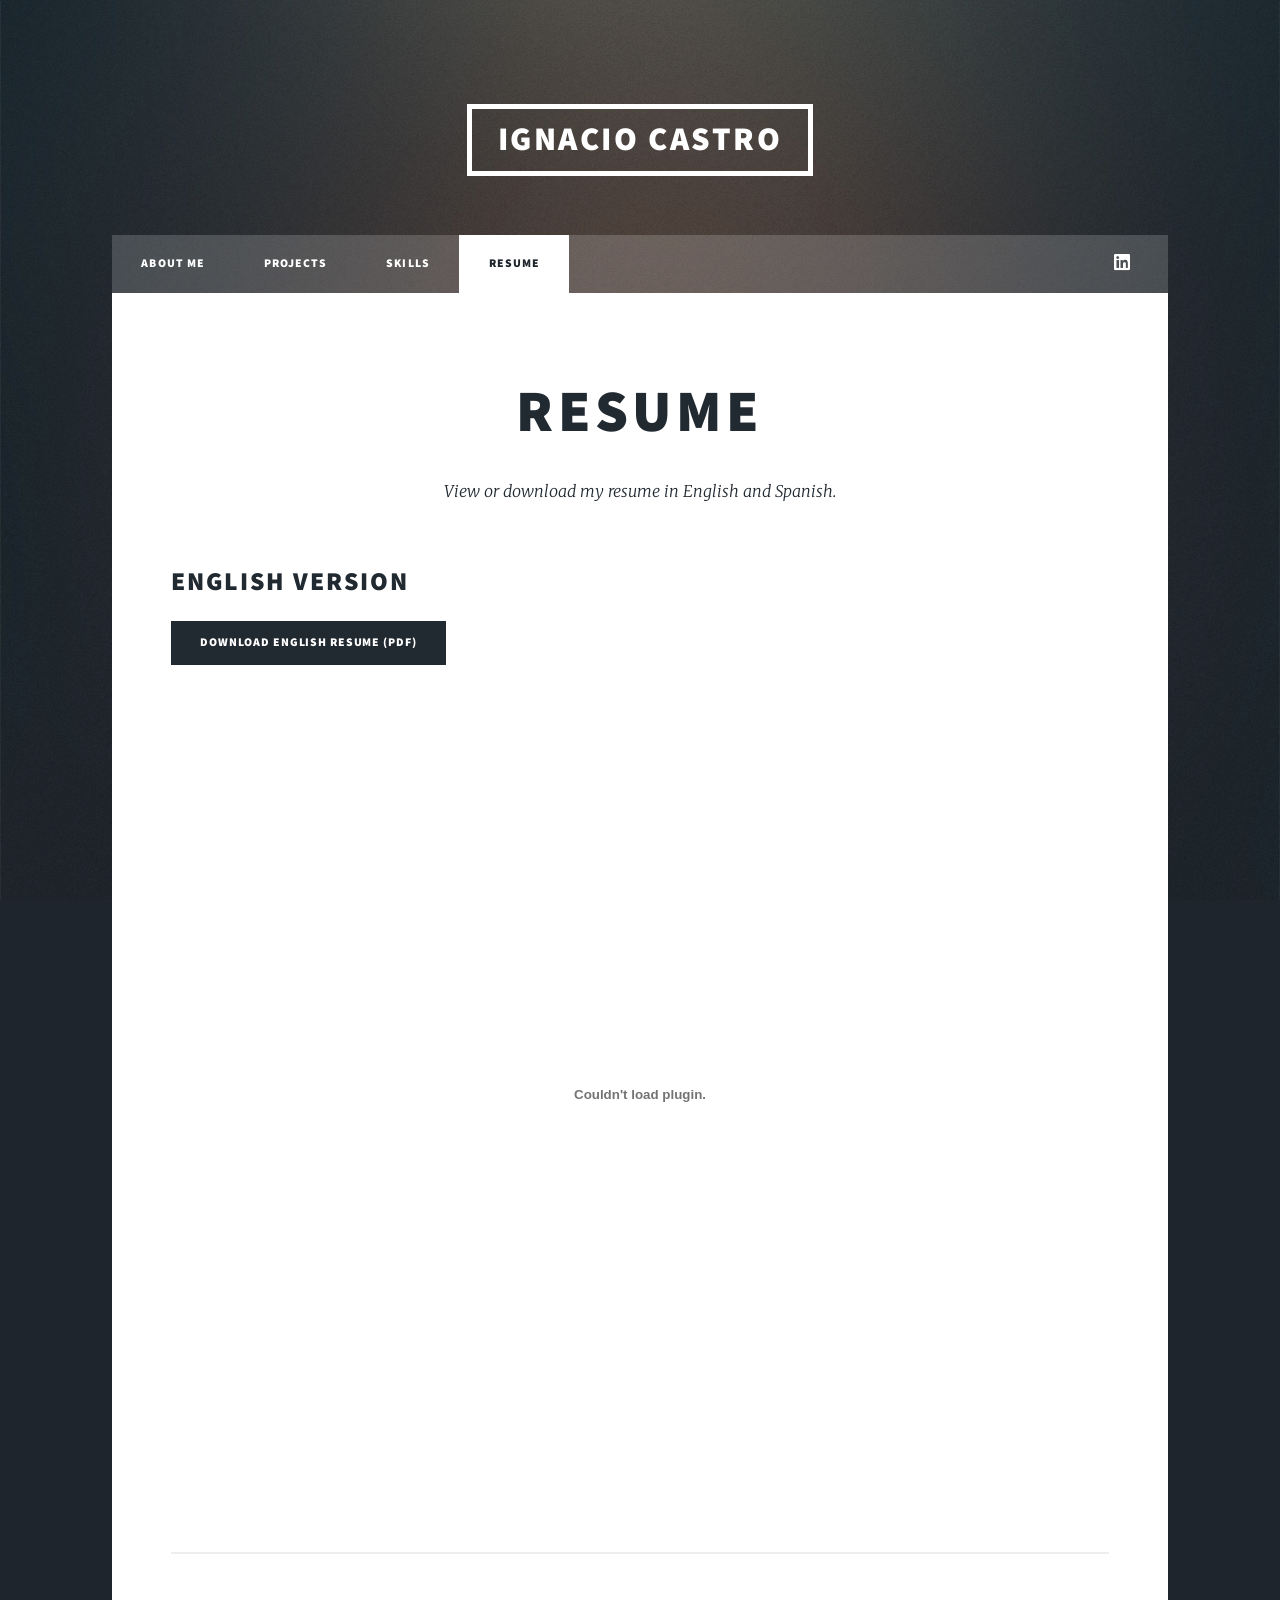
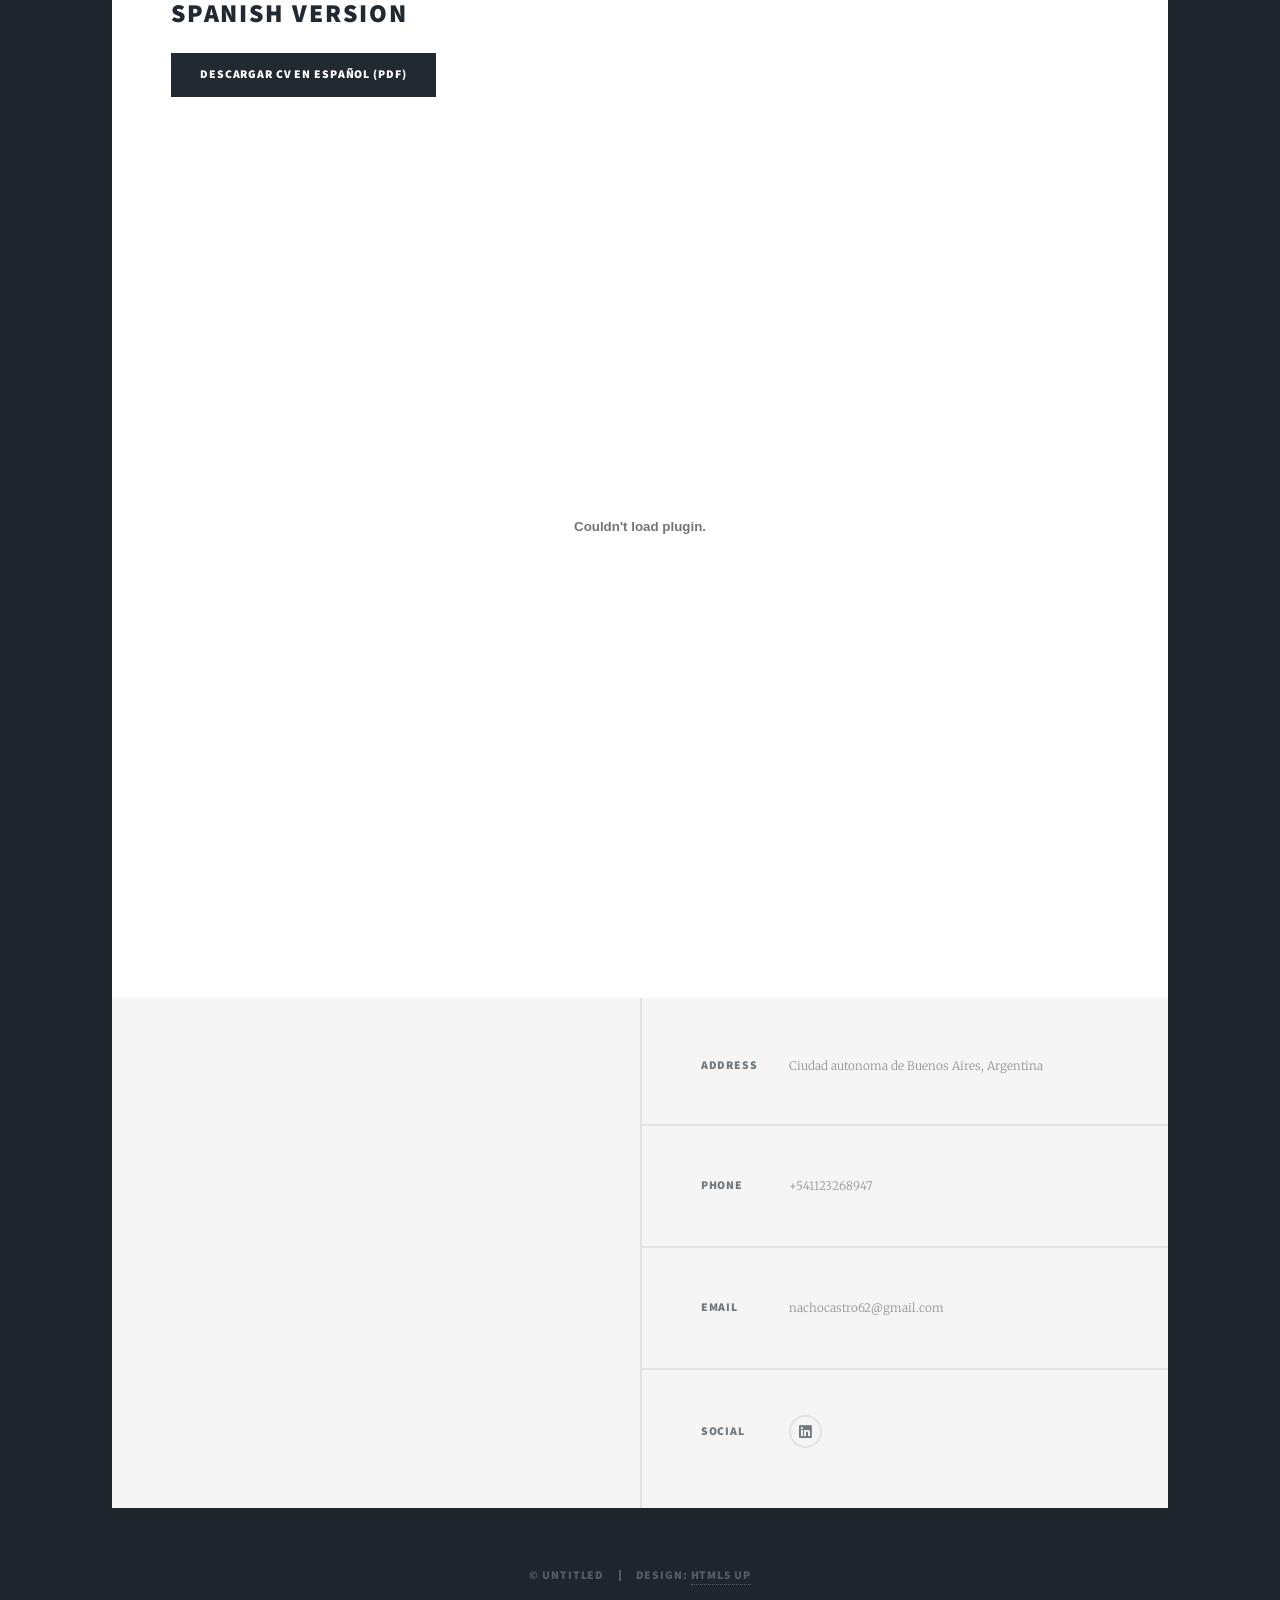
<file: resume.html>
<!DOCTYPE HTML>
<!--
	Massively by HTML5 UP
	html5up.net | @ajlkn
	Free for personal and commercial use under the CCA 3.0 license (html5up.net/license)
-->
<html>
	<head>
		<title>Ignacio Castro Portfolio</title>
		<meta charset="utf-8" />
		<meta name="viewport" content="width=device-width, initial-scale=1, user-scalable=no" />
		<link rel="stylesheet" href="assets/css/main.css" />
		<noscript><link rel="stylesheet" href="assets/css/noscript.css" /></noscript>
	</head>
	<body class="is-preload">

		<!-- Wrapper -->
			<div id="wrapper">

				<!-- Header -->
					<header id="header">
						<a href="index.html" class="logo">Ignacio Castro</a>
					</header>

				<!-- Nav -->
					<nav id="nav">
						<ul class="links">
							<li><a href="index.html">About Me</a></li>
							<li><a href="projects.html">Projects</a></li>
							<li><a href="skills.html">Skills</a></li>
							<li class="active"><a href="resume.html">Resume</a></li>
						</ul>
						<ul class="icons">
							<li><a href="https://www.linkedin.com/in/ignacio-castro-847744235/" class="icon brands fa-linkedin"><span class="label">LinkedIn</span></a></li>
						</ul>
					</nav>

				<!-- Main -->
					<div id="main">

						<!-- Post -->
							<section class="post">
								<header class="major">
									<h1>Resume</h1>
									<p>View or download my resume in English and Spanish.</p>
								</header>
								<h2>English Version</h2>
								<p><a href="assets/Ignacio_Castro_CV_En.pdf" class="button primary" download>Download English Resume (PDF)</a></p>
								<embed src="assets/Ignacio_Castro_CV_En.pdf" type="application/pdf" width="100%" height="800px" />

								<hr />
								<h2>Spanish Version</h2>
								<p><a href="assets/Ignacio_Castro_CV_Es.pdf" class="button primary" download>Descargar CV en Español (PDF)</a></p>
								<embed src="assets/Ignacio_Castro_CV_Es.pdf" type="application/pdf" width="100%" height="800px" />
							</section>

					</div>

				<!-- Footer -->
					<footer id="footer">
						<section>
						</section>
						<section class="split contact">
							<section class="alt">
								<h3>Address</h3>
								<p>Ciudad autonoma de Buenos Aires, Argentina<br />
								</p>
							</section>
							<section>
								<h3>Phone</h3>
								<p>+541123268947</p>
							</section>
							<section>
								<h3>Email</h3>
								<p>nachocastro62@gmail.com</p>
							</section>
							<section>
								<h3>Social</h3>
								<ul class="icons alt">

									<li><a href="https://www.linkedin.com/in/ignacio-castro-847744235/" class="icon brands alt fa-linkedin"><span class="label">LinkedIn</span></a></li>
								</ul>
							</section>
						</section>
					</footer>

				<!-- Copyright -->
					<div id="copyright">
						<ul><li>&copy; Untitled</li><li>Design: <a href="https://html5up.net">HTML5 UP</a></li></ul>
					</div>

			</div>

		<!-- Scripts -->
			<script src="assets/js/jquery.min.js"></script>
			<script src="assets/js/jquery.scrollex.min.js"></script>
			<script src="assets/js/jquery.scrolly.min.js"></script>
			<script src="assets/js/browser.min.js"></script>
			<script src="assets/js/breakpoints.min.js"></script>
			<script src="assets/js/util.js"></script>
			<script src="assets/js/main.js"></script>

	</body>
</html>
</file>
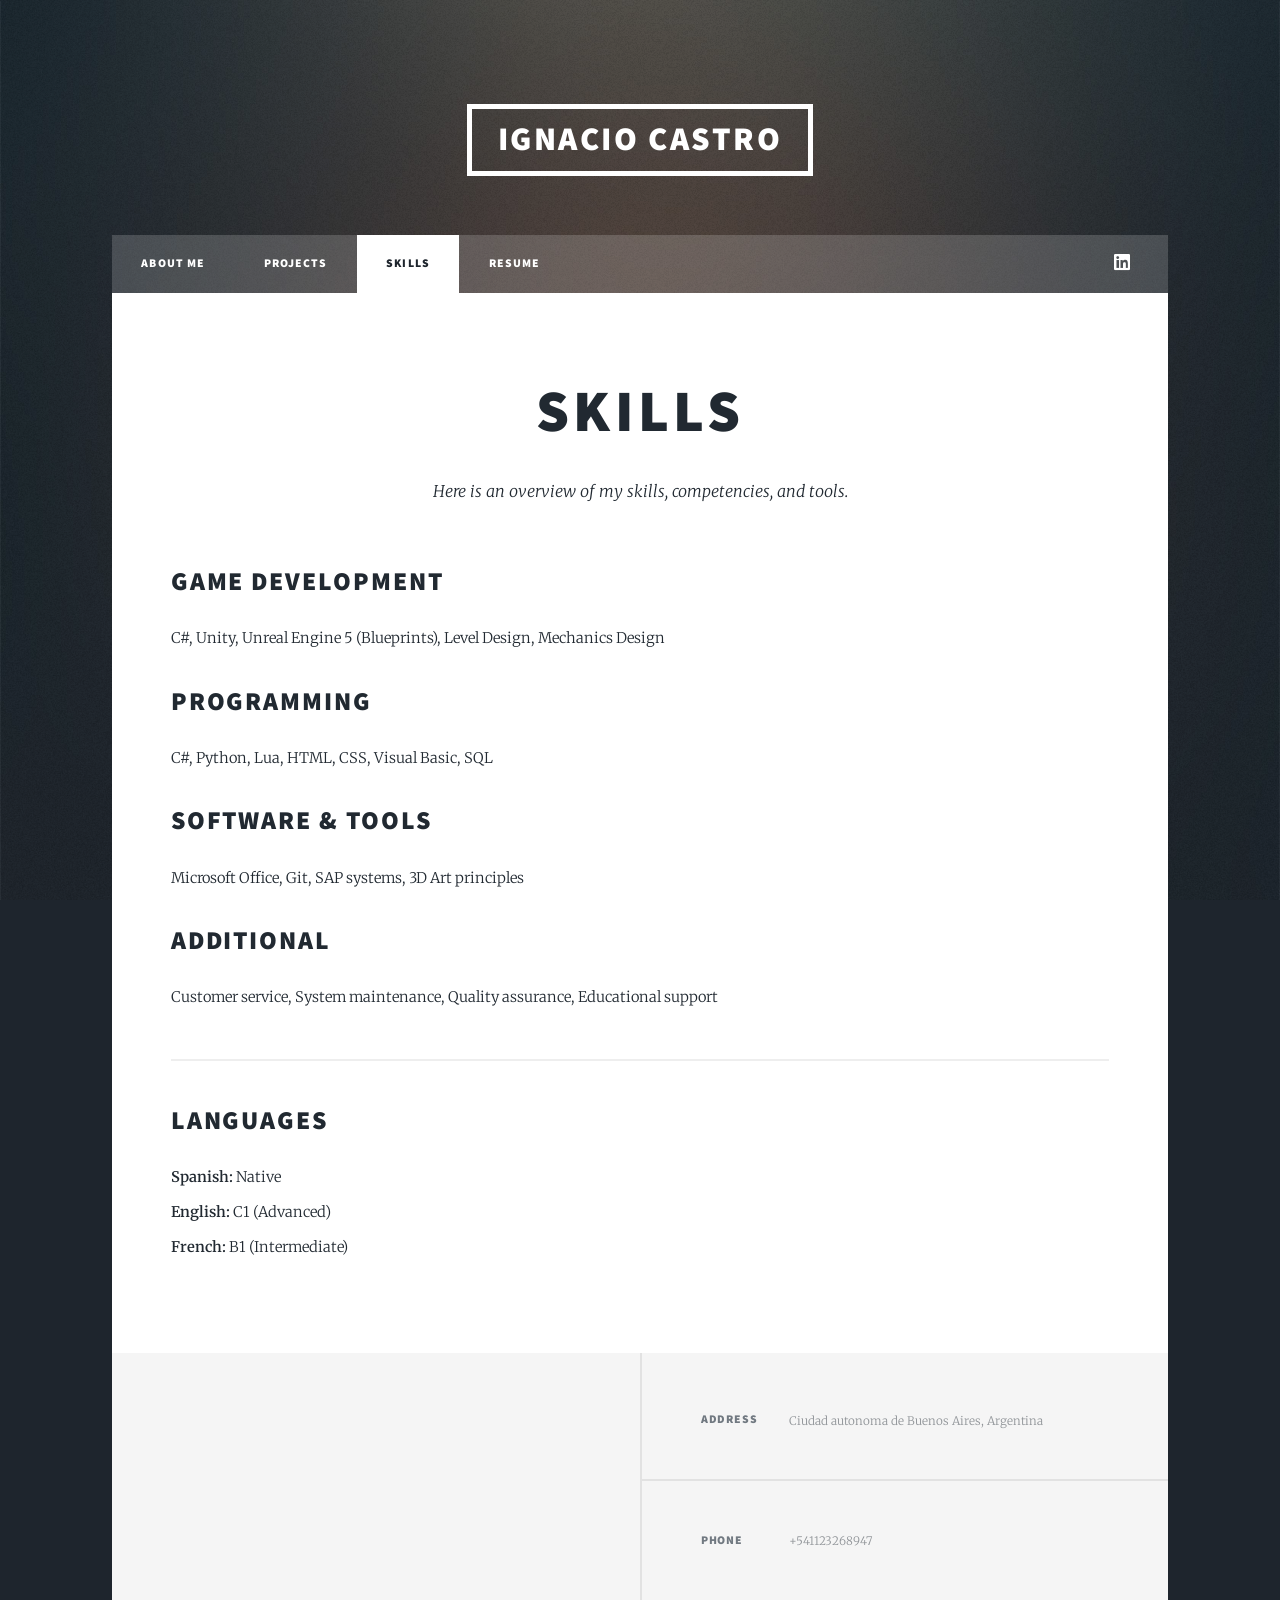
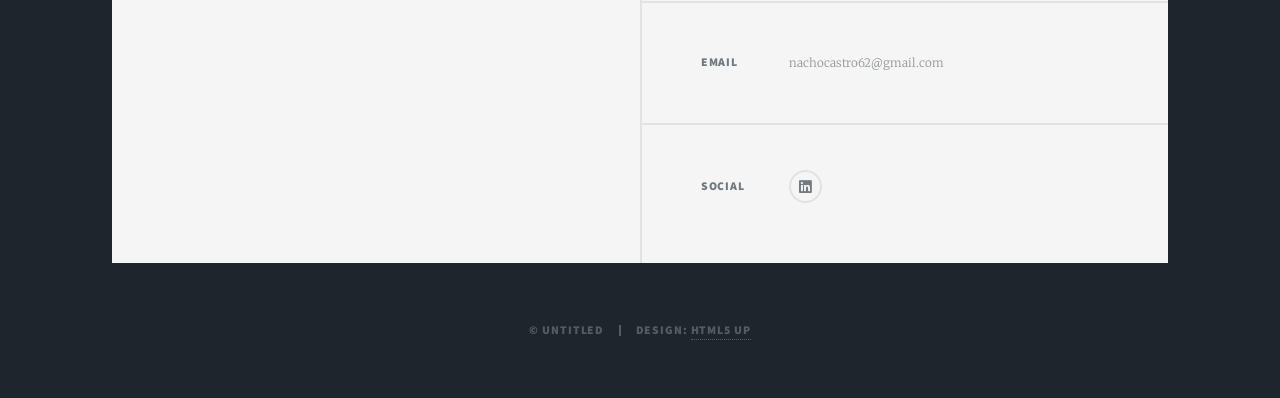
<file: skills.html>
<!DOCTYPE HTML>
<!--
	Massively by HTML5 UP
	html5up.net | @ajlkn
	Free for personal and commercial use under the CCA 3.0 license (html5up.net/license)
-->
<html>
	<head>
		<title>Ignacio Castro Portfolio</title>
		<meta charset="utf-8" />
		<meta name="viewport" content="width=device-width, initial-scale=1, user-scalable=no" />
		<link rel="stylesheet" href="assets/css/main.css" />
		<noscript><link rel="stylesheet" href="assets/css/noscript.css" /></noscript>
	</head>
	<body class="is-preload">

		<!-- Wrapper -->
			<div id="wrapper">

				<!-- Header -->
					<header id="header">
						<a href="index.html" class="logo">Ignacio Castro</a>
					</header>

				<!-- Nav -->
					<nav id="nav">
						<ul class="links">
							<li><a href="index.html">About Me</a></li>
							<li><a href="projects.html">Projects</a></li>
							<li class="active"><a href="skills.html">Skills</a></li>
							<li><a href="resume.html">Resume</a></li>
						</ul>
						<ul class="icons">
							<li><a href="https://www.linkedin.com/in/ignacio-castro-847744235/" class="icon brands fa-linkedin"><span class="label">LinkedIn</span></a></li>
						</ul>
					</nav>

				<!-- Main -->
					<div id="main">

						<!-- Post -->
							<section class="post">
								<header class="major">
									<h1>Skills</h1>
									<p>Here is an overview of my skills, competencies, and tools.</p>
								</header>

								<h2>Game Development</h2>
								<p>C#, Unity, Unreal Engine 5 (Blueprints), Level Design, Mechanics Design</p>

								<h2>Programming</h2>
								<p>C#, Python, Lua, HTML, CSS, Visual Basic, SQL</p>

								<h2>Software & Tools</h2>
								<p>Microsoft Office, Git, SAP systems, 3D Art principles</p>

								<h2>Additional</h2>
								<p>Customer service, System maintenance, Quality assurance, Educational support</p>

								<hr />

								<h2>Languages</h2>
								<p>
									<strong>Spanish:</strong> Native<br />
									<strong>English:</strong> C1 (Advanced)<br />
									<strong>French:</strong> B1 (Intermediate)
								</p>
							</section>

					</div>

				<!-- Footer -->
					<footer id="footer">
						<section>
						</section>
						<section class="split contact">
							<section class="alt">
								<h3>Address</h3>
								<p>Ciudad autonoma de Buenos Aires, Argentina<br />
								</p>
							</section>
							<section>
								<h3>Phone</h3>
								<p>+541123268947</p>
							</section>
							<section>
								<h3>Email</h3>
								<p>nachocastro62@gmail.com</p>
							</section>
							<section>
								<h3>Social</h3>
								<ul class="icons alt">

									<li><a href="https://www.linkedin.com/in/ignacio-castro-847744235/" class="icon brands alt fa-linkedin"><span class="label">LinkedIn</span></a></li>
								</ul>
							</section>
						</section>
					</footer>

				<!-- Copyright -->
					<div id="copyright">
						<ul><li>&copy; Untitled</li><li>Design: <a href="https://html5up.net">HTML5 UP</a></li></ul>
					</div>

			</div>

		<!-- Scripts -->
			<script src="assets/js/jquery.min.js"></script>
			<script src="assets/js/jquery.scrollex.min.js"></script>
			<script src="assets/js/jquery.scrolly.min.js"></script>
			<script src="assets/js/browser.min.js"></script>
			<script src="assets/js/breakpoints.min.js"></script>
			<script src="assets/js/util.js"></script>
			<script src="assets/js/main.js"></script>

	</body>
</html>
</file>
<file: assets/css/main.css>
@import url(fontawesome-all.min.css);
@import url("https://fonts.googleapis.com/css?family=Merriweather:300,700,300italic,700italic|Source+Sans+Pro:900");

/*
	Massively by HTML5 UP
	html5up.net | @ajlkn
	Free for personal and commercial use under the CCA 3.0 license (html5up.net/license)
*/

html, body, div, span, applet, object,
iframe, h1, h2, h3, h4, h5, h6, p, blockquote,
pre, a, abbr, acronym, address, big, cite,
code, del, dfn, em, img, ins, kbd, q, s, samp,
small, strike, strong, sub, sup, tt, var, b,
u, i, center, dl, dt, dd, ol, ul, li, fieldset,
form, label, legend, table, caption, tbody,
tfoot, thead, tr, th, td, article, aside,
canvas, details, embed, figure, figcaption,
footer, header, hgroup, menu, nav, output, ruby,
section, summary, time, mark, audio, video {
	margin: 0;
	padding: 0;
	border: 0;
	font-size: 100%;
	font: inherit;
	vertical-align: baseline;}

article, aside, details, figcaption, figure,
footer, header, hgroup, menu, nav, section {
	display: block;}

body {
	line-height: 1;
}

ol, ul {
	list-style: none;
}

blockquote, q {
	quotes: none;
}

	blockquote:before, blockquote:after, q:before, q:after {
		content: '';
		content: none;
	}

table {
	border-collapse: collapse;
	border-spacing: 0;
}

body {
	-webkit-text-size-adjust: none;
}

mark {
	background-color: transparent;
	color: inherit;
}

input::-moz-focus-inner {
	border: 0;
	padding: 0;
}

input, select, textarea {
	-moz-appearance: none;
	-webkit-appearance: none;
	-ms-appearance: none;
	appearance: none;
}

/* Basic */

	@-ms-viewport {
		width: device-width;
	}

	body {
		-ms-overflow-style: scrollbar;
	}

	@media screen and (max-width: 480px) {

		html, body {
			min-width: 320px;
		}

	}

	html {
		box-sizing: border-box;
	}

	*, *:before, *:after {
		box-sizing: inherit;
	}

	body {
		background-color: #1e252d;
	}

		body.is-preload *, body.is-preload *:before, body.is-preload *:after {
			-moz-animation: none !important;
			-webkit-animation: none !important;
			-ms-animation: none !important;
			animation: none !important;
			-moz-transition: none !important;
			-webkit-transition: none !important;
			-ms-transition: none !important;
			transition: none !important;
		}

/* Type */

	html {
		font-size: 16pt;
	}

		@media screen and (max-width: 1680px) {

			html {
				font-size: 12pt;
			}

		}

		@media screen and (max-width: 1280px) {

			html {
				font-size: 11pt;
			}

		}

		@media screen and (max-width: 360px) {

			html {
				font-size: 10pt;
			}

		}

	body {
		color: #212931;
	}

	body, input, select, textarea {
		font-family: "Merriweather", Georgia, serif;
		font-weight: 300;
		font-size: 1rem;
		line-height: 2.375;
	}

	a {
		-moz-transition: color 0.2s ease-in-out, background-color 0.2s ease-in-out, border-color 0.2s ease-in-out, box-shadow 0.2s ease-in-out;
		-webkit-transition: color 0.2s ease-in-out, background-color 0.2s ease-in-out, border-color 0.2s ease-in-out, box-shadow 0.2s ease-in-out;
		-ms-transition: color 0.2s ease-in-out, background-color 0.2s ease-in-out, border-color 0.2s ease-in-out, box-shadow 0.2s ease-in-out;
		transition: color 0.2s ease-in-out, background-color 0.2s ease-in-out, border-color 0.2s ease-in-out, box-shadow 0.2s ease-in-out;
		border-bottom: dotted 1px;
		text-decoration: none;
	}

		a:hover {
			border-bottom-color: transparent;
		}

	strong, b {
		font-weight: 600;
	}

	em, i {
		font-style: italic;
	}

	p {
		text-align: justify;
		margin: 0 0 2rem 0;
	}

	h1, h2, h3, h4, h5, h6 {
		font-family: "Source Sans Pro", Helvetica, sans-serif;
		font-weight: 900;
		line-height: 1.5;
		letter-spacing: 0.075em;
		text-transform: uppercase;
		margin: 0 0 1rem 0;
	}

		h1 a, h2 a, h3 a, h4 a, h5 a, h6 a {
			border-bottom: 0;
			color: inherit;
			text-decoration: none;
		}

	h1 {
		font-size: 4rem;
		line-height: 1.1;
		margin: 0 0 2rem 0;
	}

	h2 {
		font-size: 1.75rem;
		line-height: 1.3;
		margin: 0 0 1.5rem 0;
	}

	h3 {
		font-size: 1.25rem;
		margin: 0 0 1.5rem 0;
	}

	h4 {
		font-size: 1rem;
	}

	h5 {
		font-size: 0.9rem;
	}

	h6 {
		font-size: 0.8rem;
	}

	sub {
		font-size: 0.8rem;
		position: relative;
		top: 0.5rem;
	}

	sup {
		font-size: 0.8rem;
		position: relative;
		top: -0.5rem;
	}

	blockquote {
		border-left: solid 4px;
		font-style: italic;
		margin: 0 0 2rem 0;
		padding: 0.5rem 0 0.5rem 2rem;
	}

	code {
		border: solid 2px;
		font-family: "Courier New", monospace;
		font-size: 0.9rem;
		margin: 0 0.25rem;
		padding: 0.25rem 0.65rem;
	}

	pre {
		-webkit-overflow-scrolling: touch;
		font-family: "Courier New", monospace;
		font-size: 0.9rem;
		margin: 0 0 2rem 0;
	}

		pre code {
			display: block;
			line-height: 1.75;
			padding: 1rem 1.5rem;
			overflow-x: auto;
		}

	hr {
		border: 0;
		border-bottom: solid 2px;
		margin: 3rem 0;
	}

		hr.major {
			margin: 5rem 0;
		}

	.align-left {
		text-align: left;
	}

	.align-center {
		text-align: center;
	}

	.align-right {
		text-align: right;
	}

	input, select, textarea {
		color: #212931;
	}

	a {
		color: #212931;
		border-bottom-color: rgba(33, 41, 49, 0.5);
	}

		a:hover {
			border-bottom-color: transparent;
			color: #18bfef !important;
		}

	strong, b {
		color: #212931;
	}

	h1, h2, h3, h4, h5, h6 {
		color: #212931;
	}

	blockquote {
		border-left-color: #eeeeee;
	}

	code {
		background: rgba(220, 220, 220, 0.25);
		border-color: #eeeeee;
	}

	hr {
		border-bottom-color: #eeeeee;
	}

/* Row */

	.row {
		display: flex;
		flex-wrap: wrap;
		box-sizing: border-box;
		align-items: stretch;
	}

		.row > * {
			box-sizing: border-box;
		}

		.row.gtr-uniform > * > :last-child {
			margin-bottom: 0;
		}

		.row.aln-left {
			justify-content: flex-start;
		}

		.row.aln-center {
			justify-content: center;
		}

		.row.aln-right {
			justify-content: flex-end;
		}

		.row.aln-top {
			align-items: flex-start;
		}

		.row.aln-middle {
			align-items: center;
		}

		.row.aln-bottom {
			align-items: flex-end;
		}

		.row > .imp {
			order: -1;
		}

		.row > .col-1 {
			width: 8.33333%;
		}

		.row > .off-1 {
			margin-left: 8.33333%;
		}

		.row > .col-2 {
			width: 16.66667%;
		}

		.row > .off-2 {
			margin-left: 16.66667%;
		}

		.row > .col-3 {
			width: 25%;
		}

		.row > .off-3 {
			margin-left: 25%;
		}

		.row > .col-4 {
			width: 33.33333%;
		}

		.row > .off-4 {
			margin-left: 33.33333%;
		}

		.row > .col-5 {
			width: 41.66667%;
		}

		.row > .off-5 {
			margin-left: 41.66667%;
		}

		.row > .col-6 {
			width: 50%;
		}

		.row > .off-6 {
			margin-left: 50%;
		}

		.row > .col-7 {
			width: 58.33333%;
		}

		.row > .off-7 {
			margin-left: 58.33333%;
		}

		.row > .col-8 {
			width: 66.66667%;
		}

		.row > .off-8 {
			margin-left: 66.66667%;
		}

		.row > .col-9 {
			width: 75%;
		}

		.row > .off-9 {
			margin-left: 75%;
		}

		.row > .col-10 {
			width: 83.33333%;
		}

		.row > .off-10 {
			margin-left: 83.33333%;
		}

		.row > .col-11 {
			width: 91.66667%;
		}

		.row > .off-11 {
			margin-left: 91.66667%;
		}

		.row > .col-12 {
			width: 100%;
		}

		.row > .off-12 {
			margin-left: 100%;
		}

		.row.gtr-0 {
			margin-top: 0;
			margin-left: 0rem;
		}

			.row.gtr-0 > * {
				padding: 0 0 0 0rem;
			}

			.row.gtr-0.gtr-uniform {
				margin-top: 0rem;
			}

				.row.gtr-0.gtr-uniform > * {
					padding-top: 0rem;
				}

		.row.gtr-25 {
			margin-top: 0;
			margin-left: -0.375rem;
		}

			.row.gtr-25 > * {
				padding: 0 0 0 0.375rem;
			}

			.row.gtr-25.gtr-uniform {
				margin-top: -0.375rem;
			}

				.row.gtr-25.gtr-uniform > * {
					padding-top: 0.375rem;
				}

		.row.gtr-50 {
			margin-top: 0;
			margin-left: -0.75rem;
		}

			.row.gtr-50 > * {
				padding: 0 0 0 0.75rem;
			}

			.row.gtr-50.gtr-uniform {
				margin-top: -0.75rem;
			}

				.row.gtr-50.gtr-uniform > * {
					padding-top: 0.75rem;
				}

		.row {
			margin-top: 0;
			margin-left: -1.5rem;
		}

			.row > * {
				padding: 0 0 0 1.5rem;
			}

			.row.gtr-uniform {
				margin-top: -1.5rem;
			}

				.row.gtr-uniform > * {
					padding-top: 1.5rem;
				}

		.row.gtr-150 {
			margin-top: 0;
			margin-left: -2.25rem;
		}

			.row.gtr-150 > * {
				padding: 0 0 0 2.25rem;
			}

			.row.gtr-150.gtr-uniform {
				margin-top: -2.25rem;
			}

				.row.gtr-150.gtr-uniform > * {
					padding-top: 2.25rem;
				}

		.row.gtr-200 {
			margin-top: 0;
			margin-left: -3rem;
		}

			.row.gtr-200 > * {
				padding: 0 0 0 3rem;
			}

			.row.gtr-200.gtr-uniform {
				margin-top: -3rem;
			}

				.row.gtr-200.gtr-uniform > * {
					padding-top: 3rem;
				}

		@media screen and (max-width: 1680px) {

			.row {
				display: flex;
				flex-wrap: wrap;
				box-sizing: border-box;
				align-items: stretch;
			}

				.row > * {
					box-sizing: border-box;
				}

				.row.gtr-uniform > * > :last-child {
					margin-bottom: 0;
				}

				.row.aln-left {
					justify-content: flex-start;
				}

				.row.aln-center {
					justify-content: center;
				}

				.row.aln-right {
					justify-content: flex-end;
				}

				.row.aln-top {
					align-items: flex-start;
				}

				.row.aln-middle {
					align-items: center;
				}

				.row.aln-bottom {
					align-items: flex-end;
				}

				.row > .imp-xlarge {
					order: -1;
				}

				.row > .col-1-xlarge {
					width: 8.33333%;
				}

				.row > .off-1-xlarge {
					margin-left: 8.33333%;
				}

				.row > .col-2-xlarge {
					width: 16.66667%;
				}

				.row > .off-2-xlarge {
					margin-left: 16.66667%;
				}

				.row > .col-3-xlarge {
					width: 25%;
				}

				.row > .off-3-xlarge {
					margin-left: 25%;
				}

				.row > .col-4-xlarge {
					width: 33.33333%;
				}

				.row > .off-4-xlarge {
					margin-left: 33.33333%;
				}

				.row > .col-5-xlarge {
					width: 41.66667%;
				}

				.row > .off-5-xlarge {
					margin-left: 41.66667%;
				}

				.row > .col-6-xlarge {
					width: 50%;
				}

				.row > .off-6-xlarge {
					margin-left: 50%;
				}

				.row > .col-7-xlarge {
					width: 58.33333%;
				}

				.row > .off-7-xlarge {
					margin-left: 58.33333%;
				}

				.row > .col-8-xlarge {
					width: 66.66667%;
				}

				.row > .off-8-xlarge {
					margin-left: 66.66667%;
				}

				.row > .col-9-xlarge {
					width: 75%;
				}

				.row > .off-9-xlarge {
					margin-left: 75%;
				}

				.row > .col-10-xlarge {
					width: 83.33333%;
				}

				.row > .off-10-xlarge {
					margin-left: 83.33333%;
				}

				.row > .col-11-xlarge {
					width: 91.66667%;
				}

				.row > .off-11-xlarge {
					margin-left: 91.66667%;
				}

				.row > .col-12-xlarge {
					width: 100%;
				}

				.row > .off-12-xlarge {
					margin-left: 100%;
				}

				.row.gtr-0 {
					margin-top: 0;
					margin-left: 0rem;
				}

					.row.gtr-0 > * {
						padding: 0 0 0 0rem;
					}

					.row.gtr-0.gtr-uniform {
						margin-top: 0rem;
					}

						.row.gtr-0.gtr-uniform > * {
							padding-top: 0rem;
						}

				.row.gtr-25 {
					margin-top: 0;
					margin-left: -0.375rem;
				}

					.row.gtr-25 > * {
						padding: 0 0 0 0.375rem;
					}

					.row.gtr-25.gtr-uniform {
						margin-top: -0.375rem;
					}

						.row.gtr-25.gtr-uniform > * {
							padding-top: 0.375rem;
						}

				.row.gtr-50 {
					margin-top: 0;
					margin-left: -0.75rem;
				}

					.row.gtr-50 > * {
						padding: 0 0 0 0.75rem;
					}

					.row.gtr-50.gtr-uniform {
						margin-top: -0.75rem;
					}

						.row.gtr-50.gtr-uniform > * {
							padding-top: 0.75rem;
						}

				.row {
					margin-top: 0;
					margin-left: -1.5rem;
				}

					.row > * {
						padding: 0 0 0 1.5rem;
					}

					.row.gtr-uniform {
						margin-top: -1.5rem;
					}

						.row.gtr-uniform > * {
							padding-top: 1.5rem;
						}

				.row.gtr-150 {
					margin-top: 0;
					margin-left: -2.25rem;
				}

					.row.gtr-150 > * {
						padding: 0 0 0 2.25rem;
					}

					.row.gtr-150.gtr-uniform {
						margin-top: -2.25rem;
					}

						.row.gtr-150.gtr-uniform > * {
							padding-top: 2.25rem;
						}

				.row.gtr-200 {
					margin-top: 0;
					margin-left: -3rem;
				}

					.row.gtr-200 > * {
						padding: 0 0 0 3rem;
					}

					.row.gtr-200.gtr-uniform {
						margin-top: -3rem;
					}

						.row.gtr-200.gtr-uniform > * {
							padding-top: 3rem;
						}

		}

		@media screen and (max-width: 1280px) {

			.row {
				display: flex;
				flex-wrap: wrap;
				box-sizing: border-box;
				align-items: stretch;
			}

				.row > * {
					box-sizing: border-box;
				}

				.row.gtr-uniform > * > :last-child {
					margin-bottom: 0;
				}

				.row.aln-left {
					justify-content: flex-start;
				}

				.row.aln-center {
					justify-content: center;
				}

				.row.aln-right {
					justify-content: flex-end;
				}

				.row.aln-top {
					align-items: flex-start;
				}

				.row.aln-middle {
					align-items: center;
				}

				.row.aln-bottom {
					align-items: flex-end;
				}

				.row > .imp-large {
					order: -1;
				}

				.row > .col-1-large {
					width: 8.33333%;
				}

				.row > .off-1-large {
					margin-left: 8.33333%;
				}

				.row > .col-2-large {
					width: 16.66667%;
				}

				.row > .off-2-large {
					margin-left: 16.66667%;
				}

				.row > .col-3-large {
					width: 25%;
				}

				.row > .off-3-large {
					margin-left: 25%;
				}

				.row > .col-4-large {
					width: 33.33333%;
				}

				.row > .off-4-large {
					margin-left: 33.33333%;
				}

				.row > .col-5-large {
					width: 41.66667%;
				}

				.row > .off-5-large {
					margin-left: 41.66667%;
				}

				.row > .col-6-large {
					width: 50%;
				}

				.row > .off-6-large {
					margin-left: 50%;
				}

				.row > .col-7-large {
					width: 58.33333%;
				}

				.row > .off-7-large {
					margin-left: 58.33333%;
				}

				.row > .col-8-large {
					width: 66.66667%;
				}

				.row > .off-8-large {
					margin-left: 66.66667%;
				}

				.row > .col-9-large {
					width: 75%;
				}

				.row > .off-9-large {
					margin-left: 75%;
				}

				.row > .col-10-large {
					width: 83.33333%;
				}

				.row > .off-10-large {
					margin-left: 83.33333%;
				}

				.row > .col-11-large {
					width: 91.66667%;
				}

				.row > .off-11-large {
					margin-left: 91.66667%;
				}

				.row > .col-12-large {
					width: 100%;
				}

				.row > .off-12-large {
					margin-left: 100%;
				}

				.row.gtr-0 {
					margin-top: 0;
					margin-left: 0rem;
				}

					.row.gtr-0 > * {
						padding: 0 0 0 0rem;
					}

					.row.gtr-0.gtr-uniform {
						margin-top: 0rem;
					}

						.row.gtr-0.gtr-uniform > * {
							padding-top: 0rem;
						}

				.row.gtr-25 {
					margin-top: 0;
					margin-left: -0.375rem;
				}

					.row.gtr-25 > * {
						padding: 0 0 0 0.375rem;
					}

					.row.gtr-25.gtr-uniform {
						margin-top: -0.375rem;
					}

						.row.gtr-25.gtr-uniform > * {
							padding-top: 0.375rem;
						}

				.row.gtr-50 {
					margin-top: 0;
					margin-left: -0.75rem;
				}

					.row.gtr-50 > * {
						padding: 0 0 0 0.75rem;
					}

					.row.gtr-50.gtr-uniform {
						margin-top: -0.75rem;
					}

						.row.gtr-50.gtr-uniform > * {
							padding-top: 0.75rem;
						}

				.row {
					margin-top: 0;
					margin-left: -1.5rem;
				}

					.row > * {
						padding: 0 0 0 1.5rem;
					}

					.row.gtr-uniform {
						margin-top: -1.5rem;
					}

						.row.gtr-uniform > * {
							padding-top: 1.5rem;
						}

				.row.gtr-150 {
					margin-top: 0;
					margin-left: -2.25rem;
				}

					.row.gtr-150 > * {
						padding: 0 0 0 2.25rem;
					}

					.row.gtr-150.gtr-uniform {
						margin-top: -2.25rem;
					}

						.row.gtr-150.gtr-uniform > * {
							padding-top: 2.25rem;
						}

				.row.gtr-200 {
					margin-top: 0;
					margin-left: -3rem;
				}

					.row.gtr-200 > * {
						padding: 0 0 0 3rem;
					}

					.row.gtr-200.gtr-uniform {
						margin-top: -3rem;
					}

						.row.gtr-200.gtr-uniform > * {
							padding-top: 3rem;
						}

		}

		@media screen and (max-width: 980px) {

			.row {
				display: flex;
				flex-wrap: wrap;
				box-sizing: border-box;
				align-items: stretch;
			}

				.row > * {
					box-sizing: border-box;
				}

				.row.gtr-uniform > * > :last-child {
					margin-bottom: 0;
				}

				.row.aln-left {
					justify-content: flex-start;
				}

				.row.aln-center {
					justify-content: center;
				}

				.row.aln-right {
					justify-content: flex-end;
				}

				.row.aln-top {
					align-items: flex-start;
				}

				.row.aln-middle {
					align-items: center;
				}

				.row.aln-bottom {
					align-items: flex-end;
				}

				.row > .imp-medium {
					order: -1;
				}

				.row > .col-1-medium {
					width: 8.33333%;
				}

				.row > .off-1-medium {
					margin-left: 8.33333%;
				}

				.row > .col-2-medium {
					width: 16.66667%;
				}

				.row > .off-2-medium {
					margin-left: 16.66667%;
				}

				.row > .col-3-medium {
					width: 25%;
				}

				.row > .off-3-medium {
					margin-left: 25%;
				}

				.row > .col-4-medium {
					width: 33.33333%;
				}

				.row > .off-4-medium {
					margin-left: 33.33333%;
				}

				.row > .col-5-medium {
					width: 41.66667%;
				}

				.row > .off-5-medium {
					margin-left: 41.66667%;
				}

				.row > .col-6-medium {
					width: 50%;
				}

				.row > .off-6-medium {
					margin-left: 50%;
				}

				.row > .col-7-medium {
					width: 58.33333%;
				}

				.row > .off-7-medium {
					margin-left: 58.33333%;
				}

				.row > .col-8-medium {
					width: 66.66667%;
				}

				.row > .off-8-medium {
					margin-left: 66.66667%;
				}

				.row > .col-9-medium {
					width: 75%;
				}

				.row > .off-9-medium {
					margin-left: 75%;
				}

				.row > .col-10-medium {
					width: 83.33333%;
				}

				.row > .off-10-medium {
					margin-left: 83.33333%;
				}

				.row > .col-11-medium {
					width: 91.66667%;
				}

				.row > .off-11-medium {
					margin-left: 91.66667%;
				}

				.row > .col-12-medium {
					width: 100%;
				}

				.row > .off-12-medium {
					margin-left: 100%;
				}

				.row.gtr-0 {
					margin-top: 0;
					margin-left: 0rem;
				}

					.row.gtr-0 > * {
						padding: 0 0 0 0rem;
					}

					.row.gtr-0.gtr-uniform {
						margin-top: 0rem;
					}

						.row.gtr-0.gtr-uniform > * {
							padding-top: 0rem;
						}

				.row.gtr-25 {
					margin-top: 0;
					margin-left: -0.375rem;
				}

					.row.gtr-25 > * {
						padding: 0 0 0 0.375rem;
					}

					.row.gtr-25.gtr-uniform {
						margin-top: -0.375rem;
					}

						.row.gtr-25.gtr-uniform > * {
							padding-top: 0.375rem;
						}

				.row.gtr-50 {
					margin-top: 0;
					margin-left: -0.75rem;
				}

					.row.gtr-50 > * {
						padding: 0 0 0 0.75rem;
					}

					.row.gtr-50.gtr-uniform {
						margin-top: -0.75rem;
					}

						.row.gtr-50.gtr-uniform > * {
							padding-top: 0.75rem;
						}

				.row {
					margin-top: 0;
					margin-left: -1.5rem;
				}

					.row > * {
						padding: 0 0 0 1.5rem;
					}

					.row.gtr-uniform {
						margin-top: -1.5rem;
					}

						.row.gtr-uniform > * {
							padding-top: 1.5rem;
						}

				.row.gtr-150 {
					margin-top: 0;
					margin-left: -2.25rem;
				}

					.row.gtr-150 > * {
						padding: 0 0 0 2.25rem;
					}

					.row.gtr-150.gtr-uniform {
						margin-top: -2.25rem;
					}

						.row.gtr-150.gtr-uniform > * {
							padding-top: 2.25rem;
						}

				.row.gtr-200 {
					margin-top: 0;
					margin-left: -3rem;
				}

					.row.gtr-200 > * {
						padding: 0 0 0 3rem;
					}

					.row.gtr-200.gtr-uniform {
						margin-top: -3rem;
					}

						.row.gtr-200.gtr-uniform > * {
							padding-top: 3rem;
						}

		}

		@media screen and (max-width: 736px) {

			.row {
				display: flex;
				flex-wrap: wrap;
				box-sizing: border-box;
				align-items: stretch;
			}

				.row > * {
					box-sizing: border-box;
				}

				.row.gtr-uniform > * > :last-child {
					margin-bottom: 0;
				}

				.row.aln-left {
					justify-content: flex-start;
				}

				.row.aln-center {
					justify-content: center;
				}

				.row.aln-right {
					justify-content: flex-end;
				}

				.row.aln-top {
					align-items: flex-start;
				}

				.row.aln-middle {
					align-items: center;
				}

				.row.aln-bottom {
					align-items: flex-end;
				}

				.row > .imp-small {
					order: -1;
				}

				.row > .col-1-small {
					width: 8.33333%;
				}

				.row > .off-1-small {
					margin-left: 8.33333%;
				}

				.row > .col-2-small {
					width: 16.66667%;
				}

				.row > .off-2-small {
					margin-left: 16.66667%;
				}

				.row > .col-3-small {
					width: 25%;
				}

				.row > .off-3-small {
					margin-left: 25%;
				}

				.row > .col-4-small {
					width: 33.33333%;
				}

				.row > .off-4-small {
					margin-left: 33.33333%;
				}

				.row > .col-5-small {
					width: 41.66667%;
				}

				.row > .off-5-small {
					margin-left: 41.66667%;
				}

				.row > .col-6-small {
					width: 50%;
				}

				.row > .off-6-small {
					margin-left: 50%;
				}

				.row > .col-7-small {
					width: 58.33333%;
				}

				.row > .off-7-small {
					margin-left: 58.33333%;
				}

				.row > .col-8-small {
					width: 66.66667%;
				}

				.row > .off-8-small {
					margin-left: 66.66667%;
				}

				.row > .col-9-small {
					width: 75%;
				}

				.row > .off-9-small {
					margin-left: 75%;
				}

				.row > .col-10-small {
					width: 83.33333%;
				}

				.row > .off-10-small {
					margin-left: 83.33333%;
				}

				.row > .col-11-small {
					width: 91.66667%;
				}

				.row > .off-11-small {
					margin-left: 91.66667%;
				}

				.row > .col-12-small {
					width: 100%;
				}

				.row > .off-12-small {
					margin-left: 100%;
				}

				.row.gtr-0 {
					margin-top: 0;
					margin-left: 0rem;
				}

					.row.gtr-0 > * {
						padding: 0 0 0 0rem;
					}

					.row.gtr-0.gtr-uniform {
						margin-top: 0rem;
					}

						.row.gtr-0.gtr-uniform > * {
							padding-top: 0rem;
						}

				.row.gtr-25 {
					margin-top: 0;
					margin-left: -0.375rem;
				}

					.row.gtr-25 > * {
						padding: 0 0 0 0.375rem;
					}

					.row.gtr-25.gtr-uniform {
						margin-top: -0.375rem;
					}

						.row.gtr-25.gtr-uniform > * {
							padding-top: 0.375rem;
						}

				.row.gtr-50 {
					margin-top: 0;
					margin-left: -0.75rem;
				}

					.row.gtr-50 > * {
						padding: 0 0 0 0.75rem;
					}

					.row.gtr-50.gtr-uniform {
						margin-top: -0.75rem;
					}

						.row.gtr-50.gtr-uniform > * {
							padding-top: 0.75rem;
						}

				.row {
					margin-top: 0;
					margin-left: -1.5rem;
				}

					.row > * {
						padding: 0 0 0 1.5rem;
					}

					.row.gtr-uniform {
						margin-top: -1.5rem;
					}

						.row.gtr-uniform > * {
							padding-top: 1.5rem;
						}

				.row.gtr-150 {
					margin-top: 0;
					margin-left: -2.25rem;
				}

					.row.gtr-150 > * {
						padding: 0 0 0 2.25rem;
					}

					.row.gtr-150.gtr-uniform {
						margin-top: -2.25rem;
					}

						.row.gtr-150.gtr-uniform > * {
							padding-top: 2.25rem;
						}

				.row.gtr-200 {
					margin-top: 0;
					margin-left: -3rem;
				}

					.row.gtr-200 > * {
						padding: 0 0 0 3rem;
					}

					.row.gtr-200.gtr-uniform {
						margin-top: -3rem;
					}

						.row.gtr-200.gtr-uniform > * {
							padding-top: 3rem;
						}

		}

		@media screen and (max-width: 480px) {

			.row {
				display: flex;
				flex-wrap: wrap;
				box-sizing: border-box;
				align-items: stretch;
			}

				.row > * {
					box-sizing: border-box;
				}

				.row.gtr-uniform > * > :last-child {
					margin-bottom: 0;
				}

				.row.aln-left {
					justify-content: flex-start;
				}

				.row.aln-center {
					justify-content: center;
				}

				.row.aln-right {
					justify-content: flex-end;
				}

				.row.aln-top {
					align-items: flex-start;
				}

				.row.aln-middle {
					align-items: center;
				}

				.row.aln-bottom {
					align-items: flex-end;
				}

				.row > .imp-xsmall {
					order: -1;
				}

				.row > .col-1-xsmall {
					width: 8.33333%;
				}

				.row > .off-1-xsmall {
					margin-left: 8.33333%;
				}

				.row > .col-2-xsmall {
					width: 16.66667%;
				}

				.row > .off-2-xsmall {
					margin-left: 16.66667%;
				}

				.row > .col-3-xsmall {
					width: 25%;
				}

				.row > .off-3-xsmall {
					margin-left: 25%;
				}

				.row > .col-4-xsmall {
					width: 33.33333%;
				}

				.row > .off-4-xsmall {
					margin-left: 33.33333%;
				}

				.row > .col-5-xsmall {
					width: 41.66667%;
				}

				.row > .off-5-xsmall {
					margin-left: 41.66667%;
				}

				.row > .col-6-xsmall {
					width: 50%;
				}

				.row > .off-6-xsmall {
					margin-left: 50%;
				}

				.row > .col-7-xsmall {
					width: 58.33333%;
				}

				.row > .off-7-xsmall {
					margin-left: 58.33333%;
				}

				.row > .col-8-xsmall {
					width: 66.66667%;
				}

				.row > .off-8-xsmall {
					margin-left: 66.66667%;
				}

				.row > .col-9-xsmall {
					width: 75%;
				}

				.row > .off-9-xsmall {
					margin-left: 75%;
				}

				.row > .col-10-xsmall {
					width: 83.33333%;
				}

				.row > .off-10-xsmall {
					margin-left: 83.33333%;
				}

				.row > .col-11-xsmall {
					width: 91.66667%;
				}

				.row > .off-11-xsmall {
					margin-left: 91.66667%;
				}

				.row > .col-12-xsmall {
					width: 100%;
				}

				.row > .off-12-xsmall {
					margin-left: 100%;
				}

				.row.gtr-0 {
					margin-top: 0;
					margin-left: 0rem;
				}

					.row.gtr-0 > * {
						padding: 0 0 0 0rem;
					}

					.row.gtr-0.gtr-uniform {
						margin-top: 0rem;
					}

						.row.gtr-0.gtr-uniform > * {
							padding-top: 0rem;
						}

				.row.gtr-25 {
					margin-top: 0;
					margin-left: -0.375rem;
				}

					.row.gtr-25 > * {
						padding: 0 0 0 0.375rem;
					}

					.row.gtr-25.gtr-uniform {
						margin-top: -0.375rem;
					}

						.row.gtr-25.gtr-uniform > * {
							padding-top: 0.375rem;
						}

				.row.gtr-50 {
					margin-top: 0;
					margin-left: -0.75rem;
				}

					.row.gtr-50 > * {
						padding: 0 0 0 0.75rem;
					}

					.row.gtr-50.gtr-uniform {
						margin-top: -0.75rem;
					}

						.row.gtr-50.gtr-uniform > * {
							padding-top: 0.75rem;
						}

				.row {
					margin-top: 0;
					margin-left: -1.5rem;
				}

					.row > * {
						padding: 0 0 0 1.5rem;
					}

					.row.gtr-uniform {
						margin-top: -1.5rem;
					}

						.row.gtr-uniform > * {
							padding-top: 1.5rem;
						}

				.row.gtr-150 {
					margin-top: 0;
					margin-left: -2.25rem;
				}

					.row.gtr-150 > * {
						padding: 0 0 0 2.25rem;
					}

					.row.gtr-150.gtr-uniform {
						margin-top: -2.25rem;
					}

						.row.gtr-150.gtr-uniform > * {
							padding-top: 2.25rem;
						}

				.row.gtr-200 {
					margin-top: 0;
					margin-left: -3rem;
				}

					.row.gtr-200 > * {
						padding: 0 0 0 3rem;
					}

					.row.gtr-200.gtr-uniform {
						margin-top: -3rem;
					}

						.row.gtr-200.gtr-uniform > * {
							padding-top: 3rem;
						}

		}

		@media screen and (max-width: 360px) {

			.row {
				display: flex;
				flex-wrap: wrap;
				box-sizing: border-box;
				align-items: stretch;
			}

				.row > * {
					box-sizing: border-box;
				}

				.row.gtr-uniform > * > :last-child {
					margin-bottom: 0;
				}

				.row.aln-left {
					justify-content: flex-start;
				}

				.row.aln-center {
					justify-content: center;
				}

				.row.aln-right {
					justify-content: flex-end;
				}

				.row.aln-top {
					align-items: flex-start;
				}

				.row.aln-middle {
					align-items: center;
				}

				.row.aln-bottom {
					align-items: flex-end;
				}

				.row > .imp-xxsmall {
					order: -1;
				}

				.row > .col-1-xxsmall {
					width: 8.33333%;
				}

				.row > .off-1-xxsmall {
					margin-left: 8.33333%;
				}

				.row > .col-2-xxsmall {
					width: 16.66667%;
				}

				.row > .off-2-xxsmall {
					margin-left: 16.66667%;
				}

				.row > .col-3-xxsmall {
					width: 25%;
				}

				.row > .off-3-xxsmall {
					margin-left: 25%;
				}

				.row > .col-4-xxsmall {
					width: 33.33333%;
				}

				.row > .off-4-xxsmall {
					margin-left: 33.33333%;
				}

				.row > .col-5-xxsmall {
					width: 41.66667%;
				}

				.row > .off-5-xxsmall {
					margin-left: 41.66667%;
				}

				.row > .col-6-xxsmall {
					width: 50%;
				}

				.row > .off-6-xxsmall {
					margin-left: 50%;
				}

				.row > .col-7-xxsmall {
					width: 58.33333%;
				}

				.row > .off-7-xxsmall {
					margin-left: 58.33333%;
				}

				.row > .col-8-xxsmall {
					width: 66.66667%;
				}

				.row > .off-8-xxsmall {
					margin-left: 66.66667%;
				}

				.row > .col-9-xxsmall {
					width: 75%;
				}

				.row > .off-9-xxsmall {
					margin-left: 75%;
				}

				.row > .col-10-xxsmall {
					width: 83.33333%;
				}

				.row > .off-10-xxsmall {
					margin-left: 83.33333%;
				}

				.row > .col-11-xxsmall {
					width: 91.66667%;
				}

				.row > .off-11-xxsmall {
					margin-left: 91.66667%;
				}

				.row > .col-12-xxsmall {
					width: 100%;
				}

				.row > .off-12-xxsmall {
					margin-left: 100%;
				}

				.row.gtr-0 {
					margin-top: 0;
					margin-left: 0rem;
				}

					.row.gtr-0 > * {
						padding: 0 0 0 0rem;
					}

					.row.gtr-0.gtr-uniform {
						margin-top: 0rem;
					}

						.row.gtr-0.gtr-uniform > * {
							padding-top: 0rem;
						}

				.row.gtr-25 {
					margin-top: 0;
					margin-left: -0.375rem;
				}

					.row.gtr-25 > * {
						padding: 0 0 0 0.375rem;
					}

					.row.gtr-25.gtr-uniform {
						margin-top: -0.375rem;
					}

						.row.gtr-25.gtr-uniform > * {
							padding-top: 0.375rem;
						}

				.row.gtr-50 {
					margin-top: 0;
					margin-left: -0.75rem;
				}

					.row.gtr-50 > * {
						padding: 0 0 0 0.75rem;
					}

					.row.gtr-50.gtr-uniform {
						margin-top: -0.75rem;
					}

						.row.gtr-50.gtr-uniform > * {
							padding-top: 0.75rem;
						}

				.row {
					margin-top: 0;
					margin-left: -1.5rem;
				}

					.row > * {
						padding: 0 0 0 1.5rem;
					}

					.row.gtr-uniform {
						margin-top: -1.5rem;
					}

						.row.gtr-uniform > * {
							padding-top: 1.5rem;
						}

				.row.gtr-150 {
					margin-top: 0;
					margin-left: -2.25rem;
				}

					.row.gtr-150 > * {
						padding: 0 0 0 2.25rem;
					}

					.row.gtr-150.gtr-uniform {
						margin-top: -2.25rem;
					}

						.row.gtr-150.gtr-uniform > * {
							padding-top: 2.25rem;
						}

				.row.gtr-200 {
					margin-top: 0;
					margin-left: -3rem;
				}

					.row.gtr-200 > * {
						padding: 0 0 0 3rem;
					}

					.row.gtr-200.gtr-uniform {
						margin-top: -3rem;
					}

						.row.gtr-200.gtr-uniform > * {
							padding-top: 3rem;
						}

		}

/* Box */

	.box {
		border: solid 2px;
		margin-bottom: 2rem;
		padding: 1.5rem;
	}

		.box > :last-child,
		.box > :last-child > :last-child,
		.box > :last-child > :last-child > :last-child {
			margin-bottom: 0;
		}

		.box.alt {
			border: 0;
			border-radius: 0;
			padding: 0;
		}

	.box {
		border-color: #eeeeee;
	}

/* Button */

	input[type="submit"],
	input[type="reset"],
	input[type="button"],
	button,
	.button {
		-moz-appearance: none;
		-webkit-appearance: none;
		-ms-appearance: none;
		appearance: none;
		-moz-transition: background-color 0.2s ease-in-out, box-shadow 0.2s ease-in-out, color 0.2s ease-in-out;
		-webkit-transition: background-color 0.2s ease-in-out, box-shadow 0.2s ease-in-out, color 0.2s ease-in-out;
		-ms-transition: background-color 0.2s ease-in-out, box-shadow 0.2s ease-in-out, color 0.2s ease-in-out;
		transition: background-color 0.2s ease-in-out, box-shadow 0.2s ease-in-out, color 0.2s ease-in-out;
		border: 0;
		border-radius: 0;
		cursor: pointer;
		display: inline-block;
		font-family: "Source Sans Pro", Helvetica, sans-serif;
		font-size: 0.8rem;
		font-weight: 900;
		letter-spacing: 0.075em;
		height: 3rem;
		line-height: 3rem;
		padding: 0 2rem;
		text-align: center;
		text-decoration: none;
		text-transform: uppercase;
		white-space: nowrap;
	}

		input[type="submit"].icon:before,
		input[type="reset"].icon:before,
		input[type="button"].icon:before,
		button.icon:before,
		.button.icon:before {
			margin-right: 0.5rem;
		}

		input[type="submit"].icon.solo,
		input[type="reset"].icon.solo,
		input[type="button"].icon.solo,
		button.icon.solo,
		.button.icon.solo {
			position: relative;
			width: 4rem;
			height: 4rem;
			line-height: 4rem;
			border-radius: 4rem;
			text-indent: 4rem;
			overflow: hidden;
			padding: 0;
			white-space: nowrap;
		}

			input[type="submit"].icon.solo:before,
			input[type="reset"].icon.solo:before,
			input[type="button"].icon.solo:before,
			button.icon.solo:before,
			.button.icon.solo:before {
				position: absolute;
				display: block;
				top: 0;
				left: 0;
				width: inherit;
				height: inherit;
				line-height: inherit;
				font-size: 1.25rem;
				margin-right: 0;
				text-align: center;
				text-indent: 0;
			}

		input[type="submit"].fit,
		input[type="reset"].fit,
		input[type="button"].fit,
		button.fit,
		.button.fit {
			width: 100%;
		}

		input[type="submit"].small,
		input[type="reset"].small,
		input[type="button"].small,
		button.small,
		.button.small {
			font-size: 0.7rem;
			height: 2.5rem;
			line-height: 2.5rem;
			padding: 0 1.5rem;
		}

		input[type="submit"].large,
		input[type="reset"].large,
		input[type="button"].large,
		button.large,
		.button.large {
			font-size: 0.9rem;
			height: 3.5rem;
			line-height: 3.5rem;
			padding: 0 2.75rem;
		}

		@media screen and (max-width: 980px) {

			input[type="submit"],
			input[type="reset"],
			input[type="button"],
			button,
			.button {
				font-size: 0.9rem;
				height: 3.25rem;
				line-height: 3.25rem;
			}

				input[type="submit"].large,
				input[type="reset"].large,
				input[type="button"].large,
				button.large,
				.button.large {
					font-size: 1rem;
					height: 3.75rem;
					line-height: 3.75rem;
				}

		}

		input[type="submit"].disabled, input[type="submit"]:disabled,
		input[type="reset"].disabled,
		input[type="reset"]:disabled,
		input[type="button"].disabled,
		input[type="button"]:disabled,
		button.disabled,
		button:disabled,
		.button.disabled,
		.button:disabled {
			pointer-events: none;
			opacity: 0.25;
		}

	input[type="submit"],
	input[type="reset"],
	input[type="button"],
	button,
	.button {
		background-color: transparent;
		box-shadow: inset 0 0 0 2px #212931;
		color: #212931 !important;
	}

		input[type="submit"]:hover,
		input[type="reset"]:hover,
		input[type="button"]:hover,
		button:hover,
		.button:hover {
			box-shadow: inset 0 0 0 2px #18bfef;
			color: #18bfef !important;
		}

		input[type="submit"].primary,
		input[type="reset"].primary,
		input[type="button"].primary,
		button.primary,
		.button.primary {
			background-color: #212931;
			box-shadow: none;
			color: #ffffff !important;
		}

			input[type="submit"].primary:hover,
			input[type="reset"].primary:hover,
			input[type="button"].primary:hover,
			button.primary:hover,
			.button.primary:hover {
				background-color: #18bfef;
			}

/* Form */

	form {
		margin: 0 0 2rem 0;
	}

		form > :last-child {
			margin-bottom: 0;
		}

		form > .fields {
			display: -moz-flex;
			display: -webkit-flex;
			display: -ms-flex;
			display: flex;
			-moz-flex-wrap: wrap;
			-webkit-flex-wrap: wrap;
			-ms-flex-wrap: wrap;
			flex-wrap: wrap;
			width: calc(100% + 3rem);
			margin: -1.5rem 0 2rem -1.5rem;
		}

			form > .fields > .field {
				-moz-flex-grow: 0;
				-webkit-flex-grow: 0;
				-ms-flex-grow: 0;
				flex-grow: 0;
				-moz-flex-shrink: 0;
				-webkit-flex-shrink: 0;
				-ms-flex-shrink: 0;
				flex-shrink: 0;
				padding: 1.5rem 0 0 1.5rem;
				width: calc(100% - 1.5rem);
			}

				form > .fields > .field.half {
					width: calc(50% - 0.75rem);
				}

				form > .fields > .field.third {
					width: calc(100%/3 - 0.5rem);
				}

				form > .fields > .field.quarter {
					width: calc(25% - 0.375rem);
				}

		@media screen and (max-width: 480px) {

			form > .fields {
				width: calc(100% + 3rem);
				margin: -1.5rem 0 2rem -1.5rem;
			}

				form > .fields > .field {
					padding: 1.5rem 0 0 1.5rem;
					width: calc(100% - 1.5rem);
				}

					form > .fields > .field.half {
						width: calc(100% - 1.5rem);
					}

					form > .fields > .field.third {
						width: calc(100% - 1.5rem);
					}

					form > .fields > .field.quarter {
						width: calc(100% - 1.5rem);
					}

		}

	label {
		display: block;
		font-family: "Source Sans Pro", Helvetica, sans-serif;
		font-weight: 900;
		line-height: 1.5;
		letter-spacing: 0.075em;
		font-size: 0.8rem;
		text-transform: uppercase;
		margin: 0 0 0.75rem 0;
	}

		@media screen and (max-width: 980px) {

			label {
				font-size: 0.9rem;
			}

		}

	input[type="text"],
	input[type="password"],
	input[type="email"],
	select,
	textarea {
		-moz-appearance: none;
		-webkit-appearance: none;
		-ms-appearance: none;
		appearance: none;
		background: transparent;
		border-radius: 0;
		border: solid 2px;
		color: inherit;
		display: block;
		outline: 0;
		padding: 0 1rem;
		text-decoration: none;
		width: 100%;
	}

		input[type="text"]:invalid,
		input[type="password"]:invalid,
		input[type="email"]:invalid,
		select:invalid,
		textarea:invalid {
			box-shadow: none;
		}

	select {
		background-size: 1.25rem;
		background-repeat: no-repeat;
		background-position: calc(100% - 1rem) center;
		height: 3rem;
		padding-right: 3rem;
		text-overflow: ellipsis;
	}

		select:focus::-ms-value {
			background-color: transparent;
		}

		select::-ms-expand {
			display: none;
		}

	input[type="text"],
	input[type="password"],
	input[type="email"],
	select {
		height: 3rem;
	}

	textarea {
		padding: 0.75rem 1rem;
	}

	input[type="checkbox"],
	input[type="radio"] {
		-moz-appearance: none;
		-webkit-appearance: none;
		-ms-appearance: none;
		appearance: none;
		display: block;
		float: left;
		margin-right: -2rem;
		opacity: 0;
		width: 1rem;
		z-index: -1;
	}

		input[type="checkbox"] + label,
		input[type="radio"] + label {
			text-decoration: none;
			cursor: pointer;
			display: inline-block;
			font-size: 1rem;
			letter-spacing: 0;
			font-family: "Merriweather", Georgia, serif;
			text-transform: none;
			font-weight: 300;
			padding-left: 2.8rem;
			padding-right: 1rem;
			position: relative;
		}

			input[type="checkbox"] + label:before,
			input[type="radio"] + label:before {
				-moz-osx-font-smoothing: grayscale;
				-webkit-font-smoothing: antialiased;
				display: inline-block;
				font-style: normal;
				font-variant: normal;
				text-rendering: auto;
				line-height: 1;
				text-transform: none !important;
				font-family: 'Font Awesome 5 Free';
				font-weight: 900;
			}

			input[type="checkbox"] + label:before,
			input[type="radio"] + label:before {
				border-radius: 0;
				border: solid 2px;
				content: '';
				display: inline-block;
				font-size: 0.8rem;
				height: 1.8rem;
				left: 0;
				line-height: 1.65rem;
				position: absolute;
				text-align: center;
				top: -0.125rem;
				width: 1.8rem;
			}

		input[type="checkbox"]:checked + label:before,
		input[type="radio"]:checked + label:before {
			content: '\f00c';
		}

	input[type="checkbox"] + label:before {
		border-radius: 0;
	}

	input[type="radio"] + label:before {
		border-radius: 100%;
	}

	::-webkit-input-placeholder {
		opacity: 1.0;
	}

	:-moz-placeholder {
		opacity: 1.0;
	}

	::-moz-placeholder {
		opacity: 1.0;
	}

	:-ms-input-placeholder {
		opacity: 1.0;
	}

	label {
		color: #212931;
	}

	input[type="text"],
	input[type="password"],
	input[type="email"],
	select,
	textarea {
		border-color: #eeeeee;
	}

		input[type="text"]:focus,
		input[type="password"]:focus,
		input[type="email"]:focus,
		select:focus,
		textarea:focus {
			border-color: #18bfef;
		}

	select {
		background-image: url("data:image/svg+xml;charset=utf8,%3Csvg xmlns='http://www.w3.org/2000/svg' width='40' height='40' preserveAspectRatio='none' viewBox='0 0 40 40'%3E%3Cpath d='M9.4,12.3l10.4,10.4l10.4-10.4c0.2-0.2,0.5-0.4,0.9-0.4c0.3,0,0.6,0.1,0.9,0.4l3.3,3.3c0.2,0.2,0.4,0.5,0.4,0.9 c0,0.4-0.1,0.6-0.4,0.9L20.7,31.9c-0.2,0.2-0.5,0.4-0.9,0.4c-0.3,0-0.6-0.1-0.9-0.4L4.3,17.3c-0.2-0.2-0.4-0.5-0.4-0.9 c0-0.4,0.1-0.6,0.4-0.9l3.3-3.3c0.2-0.2,0.5-0.4,0.9-0.4S9.1,12.1,9.4,12.3z' fill='%23eeeeee' /%3E%3C/svg%3E");
	}

		select option {
			background-color: #ffffff;
			color: #212931;
		}

	.select-wrapper:before {
		color: #eeeeee;
	}

	input[type="checkbox"] + label,
	input[type="radio"] + label {
		color: #212931;
	}

		input[type="checkbox"] + label:before,
		input[type="radio"] + label:before {
			border-color: #eeeeee;
		}

	input[type="checkbox"]:checked + label:before,
	input[type="radio"]:checked + label:before {
		background-color: #212931;
		border-color: #212931;
		color: #ffffff;
	}

	input[type="checkbox"]:focus + label:before,
	input[type="radio"]:focus + label:before {
		border-color: #18bfef;
	}

	::-webkit-input-placeholder {
		color: #909498 !important;
	}

	:-moz-placeholder {
		color: #909498 !important;
	}

	::-moz-placeholder {
		color: #909498 !important;
	}

	:-ms-input-placeholder {
		color: #909498 !important;
	}

	.formerize-placeholder {
		color: #909498 !important;
	}

/* Icon */

	.icon {
		text-decoration: none;
		border-bottom: none;
		position: relative;
	}

		.icon:before {
			-moz-osx-font-smoothing: grayscale;
			-webkit-font-smoothing: antialiased;
			display: inline-block;
			font-style: normal;
			font-variant: normal;
			text-rendering: auto;
			line-height: 1;
			text-transform: none !important;
			font-family: 'Font Awesome 5 Free';
			font-weight: 400;
		}

		.icon > .label {
			display: none;
		}

		.icon:before {
			line-height: inherit;
		}

		.icon.solid:before {
			font-weight: 900;
		}

		.icon.brands:before {
			font-family: 'Font Awesome 5 Brands';
		}

/* Image */

	.image {
		border: 0;
		display: inline-block;
		position: relative;
	}

		.image img {
			display: block;
		}

		.image.left, .image.right {
			max-width: 40%;
		}

			.image.left img, .image.right img {
				width: 100%;
			}

		.image.left {
			float: left;
			margin: 0 2rem 2rem 0;
			top: 0.75rem;
		}

		.image.right {
			float: right;
			margin: 0 0 2rem 2rem;
			top: 0.75rem;
		}

		.image.fit {
			display: block;
			margin: 2.5rem 0;
			width: 100%;
		}

			.image.fit:first-child {
				margin-top: 0;
			}

			.image.fit img {
				width: 100%;
			}

		.image.main {
			display: block;
			margin: 4rem 0;
			width: 100%;
		}

			.image.main:first-child {
				margin-top: 0;
			}

			.image.main img {
				width: 100%;
			}

		@media screen and (max-width: 736px) {

			.image.fit {
				margin: 2rem 0;
			}

			.image.main {
				margin: 2rem 0;
			}

		}

	a.image {
		overflow: hidden;
	}

		a.image img {
		}

/* Actions */

	ul.actions {
		display: -moz-flex;
		display: -webkit-flex;
		display: -ms-flex;
		display: flex;
		cursor: default;
		list-style: none;
		margin-left: -1rem;
		padding-left: 0;
	}

		ul.actions li {
			padding: 0 0 0 1rem;
			vertical-align: middle;
		}

		ul.actions.special {
			-moz-justify-content: center;
			-webkit-justify-content: center;
			-ms-justify-content: center;
			justify-content: center;
			width: 100%;
			margin-left: 0;
		}

			ul.actions.special li:first-child {
				padding-left: 0;
			}

		ul.actions.stacked {
			-moz-flex-direction: column;
			-webkit-flex-direction: column;
			-ms-flex-direction: column;
			flex-direction: column;
			margin-left: 0;
		}

			ul.actions.stacked li {
				padding: 1.3rem 0 0 0;
			}

				ul.actions.stacked li:first-child {
					padding-top: 0;
				}

		ul.actions.fit {
			width: calc(100% + 1rem);
		}

			ul.actions.fit li {
				-moz-flex-grow: 1;
				-webkit-flex-grow: 1;
				-ms-flex-grow: 1;
				flex-grow: 1;
				-moz-flex-shrink: 1;
				-webkit-flex-shrink: 1;
				-ms-flex-shrink: 1;
				flex-shrink: 1;
				width: 100%;
			}

				ul.actions.fit li > * {
					width: 100%;
				}

			ul.actions.fit.stacked {
				width: 100%;
			}

		@media screen and (max-width: 480px) {

			ul.actions:not(.fixed) {
				-moz-flex-direction: column;
				-webkit-flex-direction: column;
				-ms-flex-direction: column;
				flex-direction: column;
				margin-left: 0;
				width: 100% !important;
			}

				ul.actions:not(.fixed) li {
					-moz-flex-grow: 1;
					-webkit-flex-grow: 1;
					-ms-flex-grow: 1;
					flex-grow: 1;
					-moz-flex-shrink: 1;
					-webkit-flex-shrink: 1;
					-ms-flex-shrink: 1;
					flex-shrink: 1;
					padding: 1rem 0 0 0;
					text-align: center;
					width: 100%;
				}

					ul.actions:not(.fixed) li > * {
						width: 100%;
					}

					ul.actions:not(.fixed) li:first-child {
						padding-top: 0;
					}

					ul.actions:not(.fixed) li input[type="submit"],
					ul.actions:not(.fixed) li input[type="reset"],
					ul.actions:not(.fixed) li input[type="button"],
					ul.actions:not(.fixed) li button,
					ul.actions:not(.fixed) li .button {
						width: 100%;
					}

						ul.actions:not(.fixed) li input[type="submit"].icon:before,
						ul.actions:not(.fixed) li input[type="reset"].icon:before,
						ul.actions:not(.fixed) li input[type="button"].icon:before,
						ul.actions:not(.fixed) li button.icon:before,
						ul.actions:not(.fixed) li .button.icon:before {
							margin-left: -0.5rem;
						}

		}

/* Icons */

	ul.icons {
		cursor: default;
		list-style: none;
		padding-left: 0;
	}

		ul.icons li {
			display: inline-block;
			padding: 0 0.5rem 0 0;
			vertical-align: middle;
		}

			ul.icons li:last-child {
				padding-right: 0;
			}

			ul.icons li .icon:before {
				width: 2.25rem;
				height: 2.25rem;
				line-height: 2.25rem;
				display: inline-block;
				text-align: center;
				border-radius: 100%;
				font-size: 1.25rem;
			}

		ul.icons.alt li .icon:before {
			-moz-transition: color 0.2s ease-in-out, background-color 0.2s ease-in-out, border-color 0.2s ease-in-out, box-shadow 0.2s ease-in-out;
			-webkit-transition: color 0.2s ease-in-out, background-color 0.2s ease-in-out, border-color 0.2s ease-in-out, box-shadow 0.2s ease-in-out;
			-ms-transition: color 0.2s ease-in-out, background-color 0.2s ease-in-out, border-color 0.2s ease-in-out, box-shadow 0.2s ease-in-out;
			transition: color 0.2s ease-in-out, background-color 0.2s ease-in-out, border-color 0.2s ease-in-out, box-shadow 0.2s ease-in-out;
			font-size: 1rem;
		}

/* List */

	ol {
		list-style: decimal;
		margin: 0 0 2rem 0;
		padding-left: 1.25rem;
	}

		ol li {
			padding-left: 0.25rem;
		}

	ul {
		list-style: disc;
		margin: 0 0 2rem 0;
		padding-left: 1rem;
	}

		ul li {
			padding-left: 0.5rem;
		}

		ul.divided {
			list-style: none;
			padding-left: 0;
		}

			ul.divided li {
				border-top: solid 1px;
				padding: 0.5rem 0;
			}

				ul.divided li:first-child {
					border-top: 0;
					padding-top: 0;
				}

	dl {
		margin: 0 0 2rem 0;
	}

		dl dt {
			display: block;
			font-weight: 600;
			margin: 0 0 1rem 0;
		}

		dl dd {
			margin-left: 2rem;
		}

	ul.divided li {
		border-top-color: #eeeeee;
	}

	ul.icons li a.icon:hover:before {
		color: #18bfef;
	}

	ul.icons.alt li .icon:before {
		box-shadow: inset 0 0 0 2px #eeeeee;
	}

	ul.icons.alt li a.icon:hover:before {
		box-shadow: inset 0 0 0 2px #18bfef;
	}

/* Section/Article */

	section.special, article.special {
		text-align: center;
	}

	header {
		cursor: default;
	}

		header > .date {
			display: block;
			font-size: 0.8rem;
			height: 1;
			margin: 0 0 1rem 0;
			position: relative;
		}

		header > p {
			font-style: italic;
		}

		header > h1 + p {
			font-size: 1.1rem;
			margin-top: -0.5rem;
			line-height: 2;
		}

		header > h2 + p {
			font-size: 1rem;
			margin-top: -0.75rem;
		}

		header > h3 + p {
			font-size: 0.9rem;
			margin-top: -0.75rem;
		}

		header > h4 + p {
			font-size: 0.8rem;
			margin-top: -0.75rem;
		}

		header.major {
			margin: 0 0 4rem 0;
			text-align: center;
		}

			header.major > :last-child {
				margin-bottom: 0;
			}

			header.major > p {
				margin-top: 0;
				text-align: center;
			}

			header.major > .date {
				font-size: 1rem;
				margin: 0 0 4rem 0;
			}

				header.major > .date:before, header.major > .date:after {
					content: '';
					display: block;
					position: absolute;
					top: 50%;
					width: calc(50% - 6rem);
					border-top: solid 2px;
				}

				header.major > .date:before {
					left: 0;
				}

				header.major > .date:after {
					right: 0;
				}

		@media screen and (max-width: 980px) {

			header br {
				display: none;
			}

		}

		@media screen and (max-width: 736px) {

			header.major {
				margin: 0 0 2rem 0;
			}

		}

	header.major .date:before, header.major .date:after {
		border-top-color: #eeeeee;
	}

/* Table */

	.table-wrapper {
		-webkit-overflow-scrolling: touch;
		overflow-x: auto;
	}

	table {
		margin: 0 0 2rem 0;
		width: 100%;
	}

		table tbody tr {
			border: solid 1px;
			border-left: 0;
			border-right: 0;
		}

		table td {
			padding: 0.75rem 0.75rem;
		}

		table th {
			font-family: "Source Sans Pro", Helvetica, sans-serif;
			font-size: 0.8rem;
			font-weight: 900;
			letter-spacing: 0.075em;
			line-height: 1.5;
			padding: 0 0.75rem 0.75rem 0.75rem;
			text-align: left;
			text-transform: uppercase;
		}

			@media screen and (max-width: 980px) {

				table th {
					font-size: 0.9rem;
				}

			}

		table thead {
			border-bottom: solid 2px;
		}

		table tfoot {
			border-top: solid 2px;
		}

		table.alt {
			border-collapse: separate;
		}

			table.alt tbody tr td {
				border: solid 1px;
				border-left-width: 0;
				border-top-width: 0;
			}

				table.alt tbody tr td:first-child {
					border-left-width: 1px;
				}

			table.alt tbody tr:first-child td {
				border-top-width: 1px;
			}

			table.alt thead {
				border-bottom: 0;
			}

			table.alt tfoot {
				border-top: 0;
			}

	table tbody tr {
		border-color: #eeeeee;
	}

		table tbody tr:nth-child(2n + 1) {
			background-color: rgba(220, 220, 220, 0.25);
		}

	table th {
		color: #212931;
	}

	table thead {
		border-bottom-color: #eeeeee;
	}

	table tfoot {
		border-top-color: #eeeeee;
	}

	table.alt tbody tr td {
		border-color: #eeeeee;
	}

/* Pagination */

	.pagination {
		display: -moz-inline-flex;
		display: -webkit-inline-flex;
		display: -ms-inline-flex;
		display: inline-flex;
		-moz-user-select: none;
		-webkit-user-select: none;
		-ms-user-select: none;
		user-select: none;
		cursor: default;
		list-style: none;
		margin: 0 0 2rem 2px;
		padding: 0;
	}

		.pagination a, .pagination span {
			-moz-transition: background-color 0.2s ease-in-out, border-color 0.2s ease-in-out, box-shadow 0.2s ease-in-out, color 0.2s ease-in-out;
			-webkit-transition: background-color 0.2s ease-in-out, border-color 0.2s ease-in-out, box-shadow 0.2s ease-in-out, color 0.2s ease-in-out;
			-ms-transition: background-color 0.2s ease-in-out, border-color 0.2s ease-in-out, box-shadow 0.2s ease-in-out, color 0.2s ease-in-out;
			transition: background-color 0.2s ease-in-out, border-color 0.2s ease-in-out, box-shadow 0.2s ease-in-out, color 0.2s ease-in-out;
			border: solid 2px;
			display: inline-block;
			font-family: "Source Sans Pro", Helvetica, sans-serif;
			font-size: 0.8rem;
			font-weight: 900;
			height: 3rem;
			letter-spacing: 0.075em;
			line-height: calc(3rem - 4px);
			margin-left: -2px;
			min-width: 3rem;
			position: relative;
			text-align: center;
			text-decoration: none;
			text-transform: uppercase;
		}

		.pagination .next, .pagination .previous {
			text-decoration: none;
			padding: 0 1.75rem;
		}

			.pagination .next:before, .pagination .previous:before {
				-moz-osx-font-smoothing: grayscale;
				-webkit-font-smoothing: antialiased;
				display: inline-block;
				font-style: normal;
				font-variant: normal;
				text-rendering: auto;
				line-height: 1;
				text-transform: none !important;
				font-family: 'Font Awesome 5 Free';
				font-weight: 900;
			}

			.pagination .next:before, .pagination .previous:before {
				display: inline-block;
				color: inherit !important;
				line-height: inherit;
			}

		.pagination .previous:before {
			content: '\f104';
			margin-right: 0.9375em;
		}

		.pagination .next:before {
			content: '\f105';
			float: right;
			margin-left: 0.9375em;
		}

		@media screen and (max-width: 980px) {

			.pagination a, .pagination span {
				font-size: 0.9rem;
			}

		}

		@media screen and (max-width: 480px) {

			.pagination .page, .pagination .extra {
				display: none;
			}

		}

	.pagination a, .pagination span {
		border-color: #eeeeee;
	}

	.pagination a {
		color: #212931 !important;
	}

		.pagination a:hover {
			color: #18bfef !important;
			border-color: #18bfef;
			z-index: 1;
		}

			.pagination a:hover + a,
			.pagination a:hover + span {
				border-left-color: #18bfef;
			}

		.pagination a.active {
			background-color: #eeeeee;
		}

	.pagination span {
		color: #eeeeee;
	}

/* Wrapper */

	#wrapper {
		-moz-transition: opacity 0.5s ease;
		-webkit-transition: opacity 0.5s ease;
		-ms-transition: opacity 0.5s ease;
		transition: opacity 0.5s ease;
		position: relative;
		z-index: 1;
		overflow: hidden;
	}

		#wrapper > .bg {
			position: absolute;
			top: 0;
			left: 0;
			width: 100%;
			height: 100%;
			background-color: #212931;
			background-image: url("../../images/overlay.png"), linear-gradient(0deg, rgba(0, 0, 0, 0.1), rgba(0, 0, 0, 0.1)), url("../../images/bg.jpg");
			background-size: auto,								auto,														100% auto;
			background-position: center,								center,														top center;
			background-repeat: repeat,								no-repeat,													no-repeat;
			background-attachment: scroll,								scroll,														scroll;
			z-index: -1;
		}

			#wrapper > .bg.fixed {
				position: fixed;
				width: 100vw;
				height: 100vh;
			}

		#wrapper.fade-in:before {
			pointer-events: none;
			-moz-transition: opacity 1s ease-in-out;
			-webkit-transition: opacity 1s ease-in-out;
			-ms-transition: opacity 1s ease-in-out;
			transition: opacity 1s ease-in-out;
			-moz-transition-delay: 0.75s;
			-webkit-transition-delay: 0.75s;
			-ms-transition-delay: 0.75s;
			transition-delay: 0.75s;
			background: #1e252d;
			content: '';
			display: block;
			height: 100%;
			left: 0;
			opacity: 0;
			position: fixed;
			top: 0;
			width: 100%;
		}

		body.is-preload #wrapper.fade-in:before {
			opacity: 1;
		}

		@media screen and (orientation: portrait) {

			#wrapper > .bg {
				background-size: auto,								auto,														auto 175%;
			}

		}

/* Intro */

	#intro {
		color: #ffffff;
		padding: 8rem 4rem 6rem 4rem ;
		-moz-align-items: center;
		-webkit-align-items: center;
		-ms-align-items: center;
		align-items: center;
		display: -moz-flex;
		display: -webkit-flex;
		display: -ms-flex;
		display: flex;
		-moz-flex-direction: column;
		-webkit-flex-direction: column;
		-ms-flex-direction: column;
		flex-direction: column;
		-moz-justify-content: -moz-flex-end;
		-webkit-justify-content: -webkit-flex-end;
		-ms-justify-content: -ms-flex-end;
		justify-content: flex-end;
		-moz-transition: opacity 1s ease, -moz-transform 1s ease;
		-webkit-transition: opacity 1s ease, -webkit-transform 1s ease;
		-ms-transition: opacity 1s ease, -ms-transform 1s ease;
		transition: opacity 1s ease, transform 1s ease;
		position: relative;
		cursor: default;
		text-align: center;
		z-index: 1;
		min-height: 100vh;
	}

		#intro input, #intro select, #intro textarea {
			color: #ffffff;
		}

		#intro a {
			color: #ffffff;
			border-bottom-color: rgba(255, 255, 255, 0.5);
		}

			#intro a:hover {
				border-bottom-color: transparent;
				color: #18bfef !important;
			}

		#intro strong, #intro b {
			color: #ffffff;
		}

		#intro h1, #intro h2, #intro h3, #intro h4, #intro h5, #intro h6 {
			color: #ffffff;
		}

		#intro blockquote {
			border-left-color: #ffffff;
		}

		#intro code {
			background: rgba(255, 255, 255, 0.075);
			border-color: #ffffff;
		}

		#intro hr {
			border-bottom-color: #ffffff;
		}

		#intro input[type="submit"],
		#intro input[type="reset"],
		#intro input[type="button"],
		#intro button,
		#intro .button {
			background-color: transparent;
			box-shadow: inset 0 0 0 2px #ffffff;
			color: #ffffff !important;
		}

			#intro input[type="submit"]:hover,
			#intro input[type="reset"]:hover,
			#intro input[type="button"]:hover,
			#intro button:hover,
			#intro .button:hover {
				box-shadow: inset 0 0 0 2px #18bfef;
				color: #18bfef !important;
			}

			#intro input[type="submit"].primary,
			#intro input[type="reset"].primary,
			#intro input[type="button"].primary,
			#intro button.primary,
			#intro .button.primary {
				background-color: #ffffff;
				box-shadow: none;
				color: #1e252d !important;
			}

				#intro input[type="submit"].primary:hover,
				#intro input[type="reset"].primary:hover,
				#intro input[type="button"].primary:hover,
				#intro button.primary:hover,
				#intro .button.primary:hover {
					background-color: #18bfef;
				}

		#intro h1 {
			font-size: 5rem;
			line-height: 1;
		}

		#intro p {
			font-size: 1.25rem;
			font-style: italic;
			margin-top: -0.25rem;
			text-align: center;
		}

		#intro + #header {
			margin-top: -20rem;
		}

			#intro + #header .logo {
				-moz-transform: translateY(2rem);
				-webkit-transform: translateY(2rem);
				-ms-transform: translateY(2rem);
				transform: translateY(2rem);
				opacity: 0;
				visibility: hidden;
			}

		#intro.hidden {
			pointer-events: none;
			-moz-transform: translateY(2rem);
			-webkit-transform: translateY(2rem);
			-ms-transform: translateY(2rem);
			transform: translateY(2rem);
			-moz-transition: opacity 0.5s ease, -moz-transform 0.5s ease, visibility 0.5s;
			-webkit-transition: opacity 0.5s ease, -webkit-transform 0.5s ease, visibility 0.5s;
			-ms-transition: opacity 0.5s ease, -ms-transform 0.5s ease, visibility 0.5s;
			transition: opacity 0.5s ease, transform 0.5s ease, visibility 0.5s;
			opacity: 0;
			visibility: hidden;
		}

			#intro.hidden + #header .logo {
				-moz-transform: translateY(0);
				-webkit-transform: translateY(0);
				-ms-transform: translateY(0);
				transform: translateY(0);
				opacity: 1;
				visibility: visible;
			}

		body.is-preload #intro {
			-moz-transform: translateY(2rem);
			-webkit-transform: translateY(2rem);
			-ms-transform: translateY(2rem);
			transform: translateY(2rem);
			opacity: 0;
		}

			body.is-preload #intro:not(.hidden) + #header + #nav {
				-moz-transform: translateY(4rem);
				-webkit-transform: translateY(4rem);
				-ms-transform: translateY(4rem);
				transform: translateY(4rem);
				opacity: 0;
			}

		@media screen and (max-width: 980px) {

			#intro {
				padding: 4rem 4rem 2rem 4rem ;
				min-height: 90vh;
			}

				#intro p br {
					display: none;
				}

				#intro + #header {
					margin-top: -14rem;
				}

		}

		@media screen and (max-width: 736px) {

			#intro {
				padding: 3rem 2rem 1rem 2rem ;
				min-height: 80vh;
			}

				#intro h1 {
					font-size: 3.25rem;
					line-height: 1.1;
					margin-bottom: 1rem;
				}

				#intro p {
					font-size: 1rem;
					margin-top: 0rem;
				}

				#intro .actions {
					display: none;
				}

		}

/* Header */

	#header {
		color: #ffffff;
		-moz-align-items: center;
		-webkit-align-items: center;
		-ms-align-items: center;
		align-items: center;
		display: -moz-flex;
		display: -webkit-flex;
		display: -ms-flex;
		display: flex;
		-moz-flex-direction: column;
		-webkit-flex-direction: column;
		-ms-flex-direction: column;
		flex-direction: column;
		-moz-justify-content: -moz-flex-end;
		-webkit-justify-content: -webkit-flex-end;
		-ms-justify-content: -ms-flex-end;
		justify-content: flex-end;
		pointer-events: none;
		-moz-user-select: none;
		-webkit-user-select: none;
		-ms-user-select: none;
		user-select: none;
		height: 20rem;
		padding-bottom: 8rem;
		position: relative;
		text-align: center;
		z-index: 2;
	}

		#header input, #header select, #header textarea {
			color: #ffffff;
		}

		#header a {
			color: #ffffff;
			border-bottom-color: rgba(255, 255, 255, 0.5);
		}

			#header a:hover {
				border-bottom-color: transparent;
				color: #18bfef !important;
			}

		#header strong, #header b {
			color: #ffffff;
		}

		#header h1, #header h2, #header h3, #header h4, #header h5, #header h6 {
			color: #ffffff;
		}

		#header blockquote {
			border-left-color: #ffffff;
		}

		#header code {
			background: rgba(255, 255, 255, 0.075);
			border-color: #ffffff;
		}

		#header hr {
			border-bottom-color: #ffffff;
		}

		#header .logo {
			-moz-transition: border-color 0.2s ease-in-out, color 0.2s ease-in-out, opacity 0.5s ease, -moz-transform 0.5s ease, visibility 0.5s;
			-webkit-transition: border-color 0.2s ease-in-out, color 0.2s ease-in-out, opacity 0.5s ease, -webkit-transform 0.5s ease, visibility 0.5s;
			-ms-transition: border-color 0.2s ease-in-out, color 0.2s ease-in-out, opacity 0.5s ease, -ms-transform 0.5s ease, visibility 0.5s;
			transition: border-color 0.2s ease-in-out, color 0.2s ease-in-out, opacity 0.5s ease, transform 0.5s ease, visibility 0.5s;
			pointer-events: auto;
			border-style: solid;
			border-color: #ffffff;
			border-width: 5px !important;
			font-family: "Source Sans Pro", Helvetica, sans-serif;
			font-size: 2.25rem;
			font-weight: 900;
			letter-spacing: 0.075em;
			line-height: 1;
			padding: 1rem 1.75rem;
			text-transform: uppercase;
			visibility: visible;
		}

			#header .logo:hover {
				border-color: #18bfef !important;
				color: #18bfef !important;
			}

		@media screen and (max-width: 980px) {

			#header {
				height: 14rem;
				padding-bottom: 4rem;
			}

		}

		@media screen and (max-width: 736px) {

			#header {
				padding-bottom: 3rem;
			}

				#header .logo {
					font-size: 1.75rem;
					border-width: 3px !important;
				}

		}

/* Nav */

	#nav {
		color: #ffffff;
		display: -moz-flex;
		display: -webkit-flex;
		display: -ms-flex;
		display: flex;
		-moz-transition: -moz-transform 1s ease, opacity 1s ease;
		-webkit-transition: -webkit-transform 1s ease, opacity 1s ease;
		-ms-transition: -ms-transform 1s ease, opacity 1s ease;
		transition: transform 1s ease, opacity 1s ease;
		background: rgba(255, 255, 255, 0.175);
		height: 4rem;
		line-height: 4rem;
		margin: -4rem auto 0 auto;
		overflow: hidden;
		padding: 0 2rem 0 0;
		position: relative;
		width: calc(100% - 4rem);
		max-width: 72rem;
		z-index: 2;
	}

		#nav ul.divided li {
			border-top-color: #ffffff;
		}

		#nav ul.icons li a.icon:hover:before {
			color: #18bfef;
		}

		#nav ul.icons.alt li .icon:before {
			box-shadow: inset 0 0 0 2px #ffffff;
		}

		#nav ul.icons.alt li a.icon:hover:before {
			box-shadow: inset 0 0 0 2px #18bfef;
		}

		#nav input, #nav select, #nav textarea {
			color: #ffffff;
		}

		#nav a {
			color: #ffffff;
			border-bottom-color: rgba(255, 255, 255, 0.5);
		}

			#nav a:hover {
				border-bottom-color: transparent;
				color: #18bfef !important;
			}

		#nav strong, #nav b {
			color: #ffffff;
		}

		#nav h1, #nav h2, #nav h3, #nav h4, #nav h5, #nav h6 {
			color: #ffffff;
		}

		#nav blockquote {
			border-left-color: #ffffff;
		}

		#nav code {
			background: rgba(255, 255, 255, 0.075);
			border-color: #ffffff;
		}

		#nav hr {
			border-bottom-color: #ffffff;
		}

		#nav ul.links {
			display: -moz-flex;
			display: -webkit-flex;
			display: -ms-flex;
			display: flex;
			-moz-flex-grow: 1;
			-webkit-flex-grow: 1;
			-ms-flex-grow: 1;
			flex-grow: 1;
			-moz-flex-shrink: 1;
			-webkit-flex-shrink: 1;
			-ms-flex-shrink: 1;
			flex-shrink: 1;
			font-family: "Source Sans Pro", Helvetica, sans-serif;
			font-weight: 900;
			letter-spacing: 0.075em;
			list-style: none;
			margin-bottom: 0;
			padding-left: 0;
			text-transform: uppercase;
		}

			#nav ul.links li {
				display: block;
				padding-left: 0;
			}

				#nav ul.links li a {
					-moz-transition: background-color 0.2s ease-in-out, color 0.2s ease-in-out;
					-webkit-transition: background-color 0.2s ease-in-out, color 0.2s ease-in-out;
					-ms-transition: background-color 0.2s ease-in-out, color 0.2s ease-in-out;
					transition: background-color 0.2s ease-in-out, color 0.2s ease-in-out;
					display: block;
					font-size: 0.8rem;
					outline: none;
					padding: 0 2rem;
				}

					#nav ul.links li a:hover {
						color: inherit !important;
						background-color: rgba(255, 255, 255, 0.1);
					}

				#nav ul.links li.active {
					background-color: #ffffff;
				}

					#nav ul.links li.active a {
						color: #1e252d;
					}

						#nav ul.links li.active a:hover {
							color: #18bfef !important;
						}

		#nav ul.icons {
			-moz-flex-grow: 0;
			-webkit-flex-grow: 0;
			-ms-flex-grow: 0;
			flex-grow: 0;
			-moz-flex-shrink: 0;
			-webkit-flex-shrink: 0;
			-ms-flex-shrink: 0;
			flex-shrink: 0;
			margin-bottom: 0;
		}

		@media screen and (max-width: 980px) {

			#nav {
				display: none;
			}

		}

/* Main */

	#main {
		background-color: #ffffff;
		position: relative;
		margin: 0 auto;
		width: calc(100% - 4rem);
		max-width: 72rem;
		z-index: 2;
	}

		#main > * {
			padding: 4rem 4rem 2rem 4rem ;
			border-top: solid 2px #eeeeee;
			margin: 0;
		}

			#main > *:first-child {
				border-top: 0;
			}

		#main > footer {
			text-align: center;
		}

		#main > .post {
			padding: 8rem 8rem 6rem 8rem ;
		}

			#main > .post header.major > .date {
				margin-top: -2rem;
			}

			#main > .post header.major > h1, #main > .post header.major h2 {
				font-size: 4rem;
				line-height: 1.1;
				margin: 0 0 2rem 0;
			}

			#main > .post.featured {
				text-align: center;
			}

			@media screen and (max-width: 1280px) {

				#main > .post {
					padding: 6rem 4rem 4rem 4rem ;
				}

			}

			@media screen and (max-width: 736px) {

				#main > .post {
					padding: 4rem 2rem 2rem 2rem ;
				}

					#main > .post header.major > .date {
						margin-top: -1rem;
						margin-bottom: 2rem;
					}

					#main > .post header.major > h1, #main > .post header.major h2 {
						font-size: 2.5rem;
						line-height: 1.2;
						margin: 0 0 1.5rem 0;
					}

			}

		#main > .posts {
			display: -moz-flex;
			display: -webkit-flex;
			display: -ms-flex;
			display: flex;
			-moz-flex-wrap: wrap;
			-webkit-flex-wrap: wrap;
			-ms-flex-wrap: wrap;
			flex-wrap: wrap;
			-moz-align-items: -moz-stretch;
			-webkit-align-items: -webkit-stretch;
			-ms-align-items: -ms-stretch;
			align-items: stretch;
			text-align: center;
			width: 100%;
			padding: 0;
		}

			#main > .posts > * {
				-moz-flex-shrink: 1;
				-webkit-flex-shrink: 1;
				-ms-flex-shrink: 1;
				flex-shrink: 1;
				-moz-flex-grow: 0;
				-webkit-flex-grow: 0;
				-ms-flex-grow: 0;
				flex-grow: 0;
			}

			#main > .posts > * {
				width: 50%;
			}

			#main > .posts > * {
				padding: 4rem;
				width: 50%;
			}

			#main > .posts > article {
				border-color: #eeeeee;
				border-left-width: 2px;
				border-style: solid;
				border-top-width: 2px;
				text-align: center;
			}

				#main > .posts > article > :last-child {
					margin-bottom: 0;
				}

				#main > .posts > article:nth-child(2n - 1) {
					border-left-width: 0;
				}

				#main > .posts > article:nth-child(-n + 2) {
					border-top-width: 0;
				}

			@media screen and (max-width: 980px) {

				#main > .posts > * {
					width: 50%;
				}

				#main > .posts > * {
					padding: 2.5rem;
					width: 50%;
				}

			}

			@media screen and (max-width: 736px) {

				#main > .posts > * {
					width: 100%;
				}

				#main > .posts > * {
					padding: 2rem;
					width: 100%;
				}

				#main > .posts > article:nth-child(2n - 1) {
					border-left-width: 2px;
				}

				#main > .posts > article:nth-child(-n + 2) {
					border-top-width: 2px;
				}

				#main > .posts > article:nth-child(n) {
					border-left-width: 0;
				}

				#main > .posts > article:nth-child(-n + 1) {
					border-top-width: 0;
				}

				#main > .posts > article .image {
					max-width: 25rem;
					margin-left: auto;
					margin-right: auto;
				}

			}

		@media screen and (max-width: 736px) {

			#main > * {
				padding: 2rem 2rem 0.1rem 2rem ;
			}

		}

		@media screen and (max-width: 480px) {

			#main {
				width: 100%;
			}

		}

/* Footer */

	#footer {
		color: #717981;
		display: -moz-flex;
		display: -webkit-flex;
		display: -ms-flex;
		display: flex;
		background-color: #f5f5f5;
		color: #909498;
		cursor: default;
		position: relative;
		margin: 0 auto;
		width: calc(100% - 4rem);
		max-width: 72rem;
		z-index: 2;
	}

		#footer input, #footer select, #footer textarea {
			color: #717981;
		}

		#footer a {
			color: #717981;
			border-bottom-color: rgba(113, 121, 129, 0.5);
		}

			#footer a:hover {
				border-bottom-color: transparent;
				color: #18bfef !important;
			}

		#footer strong, #footer b {
			color: #717981;
		}

		#footer h1, #footer h2, #footer h3, #footer h4, #footer h5, #footer h6 {
			color: #717981;
		}

		#footer blockquote {
			border-left-color: #e2e2e2;
		}

		#footer code {
			background: rgba(220, 220, 220, 0.5);
			border-color: #e2e2e2;
		}

		#footer hr {
			border-bottom-color: #e2e2e2;
		}

		#footer .box {
			border-color: #e2e2e2;
		}

		#footer input[type="submit"],
		#footer input[type="reset"],
		#footer input[type="button"],
		#footer button,
		#footer .button {
			background-color: transparent;
			box-shadow: inset 0 0 0 2px #717981;
			color: #717981 !important;
		}

			#footer input[type="submit"]:hover,
			#footer input[type="reset"]:hover,
			#footer input[type="button"]:hover,
			#footer button:hover,
			#footer .button:hover {
				box-shadow: inset 0 0 0 2px #18bfef;
				color: #18bfef !important;
			}

			#footer input[type="submit"].primary,
			#footer input[type="reset"].primary,
			#footer input[type="button"].primary,
			#footer button.primary,
			#footer .button.primary {
				background-color: #717981;
				box-shadow: none;
				color: #f5f5f5 !important;
			}

				#footer input[type="submit"].primary:hover,
				#footer input[type="reset"].primary:hover,
				#footer input[type="button"].primary:hover,
				#footer button.primary:hover,
				#footer .button.primary:hover {
					background-color: #18bfef;
				}

		#footer label {
			color: #717981;
		}

		#footer input[type="text"],
		#footer input[type="password"],
		#footer input[type="email"],
		#footer select,
		#footer textarea {
			border-color: #e2e2e2;
		}

			#footer input[type="text"]:focus,
			#footer input[type="password"]:focus,
			#footer input[type="email"]:focus,
			#footer select:focus,
			#footer textarea:focus {
				border-color: #18bfef;
			}

		#footer select {
			background-image: url("data:image/svg+xml;charset=utf8,%3Csvg xmlns='http://www.w3.org/2000/svg' width='40' height='40' preserveAspectRatio='none' viewBox='0 0 40 40'%3E%3Cpath d='M9.4,12.3l10.4,10.4l10.4-10.4c0.2-0.2,0.5-0.4,0.9-0.4c0.3,0,0.6,0.1,0.9,0.4l3.3,3.3c0.2,0.2,0.4,0.5,0.4,0.9 c0,0.4-0.1,0.6-0.4,0.9L20.7,31.9c-0.2,0.2-0.5,0.4-0.9,0.4c-0.3,0-0.6-0.1-0.9-0.4L4.3,17.3c-0.2-0.2-0.4-0.5-0.4-0.9 c0-0.4,0.1-0.6,0.4-0.9l3.3-3.3c0.2-0.2,0.5-0.4,0.9-0.4S9.1,12.1,9.4,12.3z' fill='%23e2e2e2' /%3E%3C/svg%3E");
		}

			#footer select option {
				background-color: #f5f5f5;
				color: #717981;
			}

		#footer .select-wrapper:before {
			color: #e2e2e2;
		}

		#footer input[type="checkbox"] + label,
		#footer input[type="radio"] + label {
			color: #717981;
		}

			#footer input[type="checkbox"] + label:before,
			#footer input[type="radio"] + label:before {
				border-color: #e2e2e2;
			}

		#footer input[type="checkbox"]:checked + label:before,
		#footer input[type="radio"]:checked + label:before {
			background-color: #717981;
			border-color: #717981;
			color: #f5f5f5;
		}

		#footer input[type="checkbox"]:focus + label:before,
		#footer input[type="radio"]:focus + label:before {
			border-color: #18bfef;
		}

		#footer ::-webkit-input-placeholder {
			color: #b3b7bb !important;
		}

		#footer :-moz-placeholder {
			color: #b3b7bb !important;
		}

		#footer ::-moz-placeholder {
			color: #b3b7bb !important;
		}

		#footer :-ms-input-placeholder {
			color: #b3b7bb !important;
		}

		#footer .formerize-placeholder {
			color: #b3b7bb !important;
		}

		#footer ul.divided li {
			border-top-color: #e2e2e2;
		}

		#footer ul.icons li a.icon:hover:before {
			color: #18bfef;
		}

		#footer ul.icons.alt li .icon:before {
			box-shadow: inset 0 0 0 2px #e2e2e2;
		}

		#footer ul.icons.alt li a.icon:hover:before {
			box-shadow: inset 0 0 0 2px #18bfef;
		}

		#footer header.major .date:before, #footer header.major .date:after {
			border-top-color: #e2e2e2;
		}

		#footer table tbody tr {
			border-color: #e2e2e2;
		}

			#footer table tbody tr:nth-child(2n + 1) {
				background-color: rgba(220, 220, 220, 0.5);
			}

		#footer table th {
			color: #717981;
		}

		#footer table thead {
			border-bottom-color: #e2e2e2;
		}

		#footer table tfoot {
			border-top-color: #e2e2e2;
		}

		#footer table.alt tbody tr td {
			border-color: #e2e2e2;
		}

		#footer .pagination a, #footer .pagination span {
			border-color: #e2e2e2;
		}

		#footer .pagination a {
			color: #717981 !important;
		}

			#footer .pagination a:hover {
				color: #18bfef !important;
				border-color: #18bfef;
				z-index: 1;
			}

				#footer .pagination a:hover + a,
				#footer .pagination a:hover + span {
					border-left-color: #18bfef;
				}

			#footer .pagination a.active {
				background-color: #e2e2e2;
			}

		#footer .pagination span {
			color: #e2e2e2;
		}

		#footer > section {
			-moz-flex-basis: 50%;
			-webkit-flex-basis: 50%;
			-ms-flex-basis: 50%;
			flex-basis: 50%;
			-moz-flex-grow: 1;
			-webkit-flex-grow: 1;
			-ms-flex-grow: 1;
			flex-grow: 1;
			-moz-flex-shrink: 1;
			-webkit-flex-shrink: 1;
			-ms-flex-shrink: 1;
			flex-shrink: 1;
			padding: 4rem 4rem 2rem 4rem ;
			border-left: solid 2px #e2e2e2;
		}

			#footer > section:first-child {
				border-left: 0;
			}

			#footer > section.split {
				display: -moz-flex;
				display: -webkit-flex;
				display: -ms-flex;
				display: flex;
				-moz-flex-direction: column;
				-webkit-flex-direction: column;
				-ms-flex-direction: column;
				flex-direction: column;
				padding: 0;
			}

				#footer > section.split > section {
					padding: 3rem 4rem 1rem 4rem ;
					border-top: solid 2px #e2e2e2;
				}

					#footer > section.split > section:first-child {
						padding: 5rem 4rem 1rem 4rem ;
						border-top: 0;
					}

					#footer > section.split > section:last-child {
						padding: 3rem 4rem 3rem 4rem ;
					}

				#footer > section.split.contact > section {
					display: -moz-flex;
					display: -webkit-flex;
					display: -ms-flex;
					display: flex;
					-moz-align-items: center;
					-webkit-align-items: center;
					-ms-align-items: center;
					align-items: center;
					padding: 3.15rem 4rem;
				}

					#footer > section.split.contact > section > * {
						margin-bottom: 0;
					}

					#footer > section.split.contact > section > :first-child {
						-moz-flex-shrink: 0;
						-webkit-flex-shrink: 0;
						-ms-flex-shrink: 0;
						flex-shrink: 0;
						-moz-flex-grow: 0;
						-webkit-flex-grow: 0;
						-ms-flex-grow: 0;
						flex-grow: 0;
						width: 6rem;
					}

					#footer > section.split.contact > section > :last-child {
						-moz-flex-shrink: 1;
						-webkit-flex-shrink: 1;
						-ms-flex-shrink: 1;
						flex-shrink: 1;
						-moz-flex-grow: 1;
						-webkit-flex-grow: 1;
						-ms-flex-grow: 1;
						flex-grow: 1;
					}

					#footer > section.split.contact > section:first-child {
						padding: 4rem 4rem 3rem 4rem;
					}

					#footer > section.split.contact > section:last-child {
						padding: 3rem 4rem 4rem 4rem;
					}

					#footer > section.split.contact > section.alt {
						-moz-align-items: -moz-flex-start;
						-webkit-align-items: -webkit-flex-start;
						-ms-align-items: -ms-flex-start;
						align-items: flex-start;
					}

						#footer > section.split.contact > section.alt > :last-child {
							margin-top: -0.325rem;
						}

		#footer form label,
		#footer h3,
		#footer p {
			font-size: 0.8rem;
		}

		@media screen and (max-width: 980px) {

			#footer {
				display: block;
			}

				#footer > section {
					border-top: solid 2px #e2e2e2;
				}

					#footer > section:first-child {
						border-top: 0;
					}

					#footer > section.split > section {
						padding: 4rem 4rem 2rem 4rem ;
					}

						#footer > section.split > section:first-child {
							padding: 4rem 4rem 2rem 4rem ;
						}

						#footer > section.split > section:last-child {
							padding: 4rem 4rem 2rem 4rem ;
						}

					#footer > section.split.contact > section {
						padding: 4rem;
					}

						#footer > section.split.contact > section:first-child {
							padding: 4rem;
						}

						#footer > section.split.contact > section:last-child {
							padding: 4rem;
						}

				#footer form label,
				#footer h3,
				#footer p {
					font-size: 0.9rem;
				}

		}

		@media screen and (max-width: 736px) {

			#footer > section {
				padding: 2rem 2rem 0.1rem 2rem ;
			}

				#footer > section.split > section {
					padding: 2rem 2rem 0.1rem 2rem ;
				}

					#footer > section.split > section:first-child {
						padding: 2rem 2rem 0.1rem 2rem ;
					}

					#footer > section.split > section:last-child {
						padding: 2rem 2rem 0.1rem 2rem ;
					}

				#footer > section.split.contact > section {
					padding: 2rem;
				}

					#footer > section.split.contact > section:first-child {
						padding: 2rem;
					}

					#footer > section.split.contact > section:last-child {
						padding: 2rem;
					}

		}

		@media screen and (max-width: 480px) {

			#footer {
				width: 100%;
			}

		}

	#copyright {
		color: #ffffff;
		position: relative;
		color: rgba(255, 255, 255, 0.25);
		cursor: default;
		font-family: "Source Sans Pro", Helvetica, sans-serif;
		font-size: 0.8rem;
		font-weight: 900;
		letter-spacing: 0.075em;
		line-height: 1.5;
		text-align: center;
		text-transform: uppercase;
		margin: 4rem auto 8rem auto;
		width: calc(100% - 4rem);
		max-width: 72rem;
		z-index: 2;
	}

		#copyright input, #copyright select, #copyright textarea {
			color: #ffffff;
		}

		#copyright a {
			color: #ffffff;
			border-bottom-color: rgba(255, 255, 255, 0.5);
		}

			#copyright a:hover {
				border-bottom-color: transparent;
				color: #18bfef !important;
			}

		#copyright strong, #copyright b {
			color: #ffffff;
		}

		#copyright h1, #copyright h2, #copyright h3, #copyright h4, #copyright h5, #copyright h6 {
			color: #ffffff;
		}

		#copyright blockquote {
			border-left-color: #ffffff;
		}

		#copyright code {
			background: rgba(255, 255, 255, 0.075);
			border-color: #ffffff;
		}

		#copyright hr {
			border-bottom-color: #ffffff;
		}

		#copyright a {
			color: inherit;
			border-bottom-color: inherit;
		}

		#copyright ul {
			list-style: none;
			margin: 0;
			padding-left: 0;
		}

			#copyright ul li {
				border-left: solid 2px;
				display: inline-block;
				line-height: 1;
				margin-left: 1rem;
				padding-left: 1rem;
			}

				#copyright ul li:first-child {
					border-left: 0;
					margin-left: 0;
					padding-left: 0;
				}

		@media screen and (max-width: 1280px) {

			#copyright {
				margin: 4rem auto;
			}

		}

		@media screen and (max-width: 480px) {

			#copyright ul li {
				border-left: 0;
				margin: 1rem 0 0 0;
				padding-left: 0;
				display: block;
			}

				#copyright ul li:first-child {
					margin-top: 0;
				}

		}

/* Nav Panel */

	#navPanelToggle {
		text-decoration: none;
		-moz-transition: color 0.2s ease-in-out, background-color 0.2s ease-in-out, box-shadow 0.2s ease-in-out;
		-webkit-transition: color 0.2s ease-in-out, background-color 0.2s ease-in-out, box-shadow 0.2s ease-in-out;
		-ms-transition: color 0.2s ease-in-out, background-color 0.2s ease-in-out, box-shadow 0.2s ease-in-out;
		transition: color 0.2s ease-in-out, background-color 0.2s ease-in-out, box-shadow 0.2s ease-in-out;
		display: none;
		position: fixed;
		top: 0.75rem;
		right: 0.75rem;
		border: 0;
		color: #ffffff;
		font-family: "Source Sans Pro", Helvetica, sans-serif;
		font-size: 0.9rem;
		font-weight: 900;
		letter-spacing: 0.075em;
		padding: 0.375rem 1.25rem;
		text-transform: uppercase;
		z-index: 10001;
	}

		#navPanelToggle:before {
			-moz-osx-font-smoothing: grayscale;
			-webkit-font-smoothing: antialiased;
			display: inline-block;
			font-style: normal;
			font-variant: normal;
			text-rendering: auto;
			line-height: 1;
			text-transform: none !important;
			font-family: 'Font Awesome 5 Free';
			font-weight: 900;
		}

		#navPanelToggle:before {
			content: '\f0c9';
			margin-right: 0.5rem;
		}

		#navPanelToggle.alt {
			background-color: rgba(255, 255, 255, 0.875);
			box-shadow: 0 0.125rem 0.75rem 0 rgba(30, 37, 45, 0.25);
			color: #212931;
		}

			#navPanelToggle.alt:hover {
				background-color: #ffffff;
			}

		@media screen and (max-width: 980px) {

			#navPanelToggle {
				display: block;
			}

		}

		@media screen and (max-width: 736px) {

			#navPanelToggle {
				font-size: 0.8rem;
				padding: 0.25rem 1rem;
			}

		}

	#navPanel {
		-moz-transform: translateX(20rem);
		-webkit-transform: translateX(20rem);
		-ms-transform: translateX(20rem);
		transform: translateX(20rem);
		-moz-transition: -moz-transform 0.5s ease, box-shadow 0.5s ease, visibility 0.5s;
		-webkit-transition: -webkit-transform 0.5s ease, box-shadow 0.5s ease, visibility 0.5s;
		-ms-transition: -ms-transform 0.5s ease, box-shadow 0.5s ease, visibility 0.5s;
		transition: transform 0.5s ease, box-shadow 0.5s ease, visibility 0.5s;
		display: none;
		-webkit-overflow-scrolling: touch;
		background: #ffffff;
		box-shadow: none;
		color: #212931;
		height: 100%;
		max-width: 80%;
		overflow-y: auto;
		padding: 3rem 2rem;
		position: fixed;
		right: 0;
		top: 0;
		visibility: hidden;
		width: 20rem;
		z-index: 10002;
	}

		#navPanel .links {
			list-style: none;
			padding-left: 0;
		}

			#navPanel .links li {
				border-top: solid 2px #eeeeee;
			}

				#navPanel .links li a {
					border-bottom: 0;
					display: block;
					font-family: "Source Sans Pro", Helvetica, sans-serif;
					font-size: 0.9rem;
					font-size: 0.9rem;
					font-weight: 900;
					letter-spacing: 0.075em;
					padding: 0.75rem 0;
					text-transform: uppercase;
				}

				#navPanel .links li:first-child {
					border-top: 0;
				}

		#navPanel .close {
			text-decoration: none;
			-moz-transition: color 0.2s ease-in-out;
			-webkit-transition: color 0.2s ease-in-out;
			-ms-transition: color 0.2s ease-in-out;
			transition: color 0.2s ease-in-out;
			-webkit-tap-highlight-color: rgba(0, 0, 0, 0);
			border: 0;
			color: #909498;
			cursor: pointer;
			display: block;
			height: 3.25rem;
			line-height: 3.25rem;
			padding-right: 1.25rem;
			position: absolute;
			right: 0;
			text-align: right;
			top: 0;
			vertical-align: middle;
			width: 7rem;
		}

			#navPanel .close:before {
				-moz-osx-font-smoothing: grayscale;
				-webkit-font-smoothing: antialiased;
				display: inline-block;
				font-style: normal;
				font-variant: normal;
				text-rendering: auto;
				line-height: 1;
				text-transform: none !important;
				font-family: 'Font Awesome 5 Free';
				font-weight: 900;
			}

			#navPanel .close:before {
				content: '\f00d';
				font-size: 1.25rem;
			}

			#navPanel .close:hover {
				color: #212931;
			}

			@media screen and (max-width: 736px) {

				#navPanel .close {
					height: 4rem;
					line-height: 4rem;
				}

			}

		@media screen and (max-width: 980px) {

			#navPanel {
				display: block;
			}

		}

		@media screen and (max-width: 736px) {

			#navPanel {
				padding: 2.5rem 1.75rem;
			}

		}

	@media screen and (max-width: 980px) {

		body.is-navPanel-visible #wrapper {
			opacity: 0.5;
		}

		body.is-navPanel-visible #navPanel {
			-moz-transform: translateX(0);
			-webkit-transform: translateX(0);
			-ms-transform: translateX(0);
			transform: translateX(0);
			box-shadow: 0 0 1.5rem 0 rgba(0, 0, 0, 0.2);
			visibility: visible;
		}

	}
</file>
<file: assets/css/noscript.css>
@import url(font-awesome.min.css);

/*
	Massively by HTML5 UP
	html5up.net | @ajlkn
	Free for personal and commercial use under the CCA 3.0 license (html5up.net/license)
*/

/* Wrapper */

	#wrapper {
		background-color: #212931;
		background-image: url("../../images/overlay.png"), linear-gradient(0deg, rgba(0, 0, 0, 0.1), rgba(0, 0, 0, 0.1)), url("../../images/bg.jpg");
		background-size: auto,								auto,														100% auto;
		background-position: center,								center,														top center;
		background-repeat: repeat,								no-repeat,													no-repeat;
		background-attachment: fixed,								fixed,														fixed;
	}

		#wrapper.fade-in:before {
			display: none;
		}

/* Intro */

	body.is-preload #intro {
		opacity: 1;
	}

		body.is-preload #intro:not(.hidden) + #header + #nav {
			-moz-transform: none;
			-webkit-transform: none;
			-ms-transform: none;
			transform: none;
			opacity: 1;
		}
</file>
<file: Portfolio/MainPage/assets/css/main.css>
@import url(fontawesome-all.min.css);
@import url("https://fonts.googleapis.com/css?family=Merriweather:300,700,300italic,700italic|Source+Sans+Pro:900");

/*
	Massively by HTML5 UP
	html5up.net | @ajlkn
	Free for personal and commercial use under the CCA 3.0 license (html5up.net/license)
*/

html, body, div, span, applet, object,
iframe, h1, h2, h3, h4, h5, h6, p, blockquote,
pre, a, abbr, acronym, address, big, cite,
code, del, dfn, em, img, ins, kbd, q, s, samp,
small, strike, strong, sub, sup, tt, var, b,
u, i, center, dl, dt, dd, ol, ul, li, fieldset,
form, label, legend, table, caption, tbody,
tfoot, thead, tr, th, td, article, aside,
canvas, details, embed, figure, figcaption,
footer, header, hgroup, menu, nav, output, ruby,
section, summary, time, mark, audio, video {
	margin: 0;
	padding: 0;
	border: 0;
	font-size: 100%;
	font: inherit;
	vertical-align: baseline;}

article, aside, details, figcaption, figure,
footer, header, hgroup, menu, nav, section {
	display: block;}

body {
	line-height: 1;
}

ol, ul {
	list-style: none;
}

blockquote, q {
	quotes: none;
}

	blockquote:before, blockquote:after, q:before, q:after {
		content: '';
		content: none;
	}

table {
	border-collapse: collapse;
	border-spacing: 0;
}

body {
	-webkit-text-size-adjust: none;
}

mark {
	background-color: transparent;
	color: inherit;
}

input::-moz-focus-inner {
	border: 0;
	padding: 0;
}

input, select, textarea {
	-moz-appearance: none;
	-webkit-appearance: none;
	-ms-appearance: none;
	appearance: none;
}

/* Basic */

	@-ms-viewport {
		width: device-width;
	}

	body {
		-ms-overflow-style: scrollbar;
	}

	@media screen and (max-width: 480px) {

		html, body {
			min-width: 320px;
		}

	}

	html {
		box-sizing: border-box;
	}

	*, *:before, *:after {
		box-sizing: inherit;
	}

	body {
		background-color: #1e252d;
	}

		body.is-preload *, body.is-preload *:before, body.is-preload *:after {
			-moz-animation: none !important;
			-webkit-animation: none !important;
			-ms-animation: none !important;
			animation: none !important;
			-moz-transition: none !important;
			-webkit-transition: none !important;
			-ms-transition: none !important;
			transition: none !important;
		}

/* Type */

	html {
		font-size: 16pt;
	}

		@media screen and (max-width: 1680px) {

			html {
				font-size: 12pt;
			}

		}

		@media screen and (max-width: 1280px) {

			html {
				font-size: 11pt;
			}

		}

		@media screen and (max-width: 360px) {

			html {
				font-size: 10pt;
			}

		}

	body {
		color: #212931;
	}

	body, input, select, textarea {
		font-family: "Merriweather", Georgia, serif;
		font-weight: 300;
		font-size: 1rem;
		line-height: 2.375;
	}

	a {
		-moz-transition: color 0.2s ease-in-out, background-color 0.2s ease-in-out, border-color 0.2s ease-in-out, box-shadow 0.2s ease-in-out;
		-webkit-transition: color 0.2s ease-in-out, background-color 0.2s ease-in-out, border-color 0.2s ease-in-out, box-shadow 0.2s ease-in-out;
		-ms-transition: color 0.2s ease-in-out, background-color 0.2s ease-in-out, border-color 0.2s ease-in-out, box-shadow 0.2s ease-in-out;
		transition: color 0.2s ease-in-out, background-color 0.2s ease-in-out, border-color 0.2s ease-in-out, box-shadow 0.2s ease-in-out;
		border-bottom: dotted 1px;
		text-decoration: none;
	}

		a:hover {
			border-bottom-color: transparent;
		}

	strong, b {
		font-weight: 600;
	}

	em, i {
		font-style: italic;
	}

	p {
		text-align: justify;
		margin: 0 0 2rem 0;
	}

	h1, h2, h3, h4, h5, h6 {
		font-family: "Source Sans Pro", Helvetica, sans-serif;
		font-weight: 900;
		line-height: 1.5;
		letter-spacing: 0.075em;
		text-transform: uppercase;
		margin: 0 0 1rem 0;
	}

		h1 a, h2 a, h3 a, h4 a, h5 a, h6 a {
			border-bottom: 0;
			color: inherit;
			text-decoration: none;
		}

	h1 {
		font-size: 4rem;
		line-height: 1.1;
		margin: 0 0 2rem 0;
	}

	h2 {
		font-size: 1.75rem;
		line-height: 1.3;
		margin: 0 0 1.5rem 0;
	}

	h3 {
		font-size: 1.25rem;
		margin: 0 0 1.5rem 0;
	}

	h4 {
		font-size: 1rem;
	}

	h5 {
		font-size: 0.9rem;
	}

	h6 {
		font-size: 0.8rem;
	}

	sub {
		font-size: 0.8rem;
		position: relative;
		top: 0.5rem;
	}

	sup {
		font-size: 0.8rem;
		position: relative;
		top: -0.5rem;
	}

	blockquote {
		border-left: solid 4px;
		font-style: italic;
		margin: 0 0 2rem 0;
		padding: 0.5rem 0 0.5rem 2rem;
	}

	code {
		border: solid 2px;
		font-family: "Courier New", monospace;
		font-size: 0.9rem;
		margin: 0 0.25rem;
		padding: 0.25rem 0.65rem;
	}

	pre {
		-webkit-overflow-scrolling: touch;
		font-family: "Courier New", monospace;
		font-size: 0.9rem;
		margin: 0 0 2rem 0;
	}

		pre code {
			display: block;
			line-height: 1.75;
			padding: 1rem 1.5rem;
			overflow-x: auto;
		}

	hr {
		border: 0;
		border-bottom: solid 2px;
		margin: 3rem 0;
	}

		hr.major {
			margin: 5rem 0;
		}

	.align-left {
		text-align: left;
	}

	.align-center {
		text-align: center;
	}

	.align-right {
		text-align: right;
	}

	input, select, textarea {
		color: #212931;
	}

	a {
		color: #212931;
		border-bottom-color: rgba(33, 41, 49, 0.5);
	}

		a:hover {
			border-bottom-color: transparent;
			color: #18bfef !important;
		}

	strong, b {
		color: #212931;
	}

	h1, h2, h3, h4, h5, h6 {
		color: #212931;
	}

	blockquote {
		border-left-color: #eeeeee;
	}

	code {
		background: rgba(220, 220, 220, 0.25);
		border-color: #eeeeee;
	}

	hr {
		border-bottom-color: #eeeeee;
	}

/* Row */

	.row {
		display: flex;
		flex-wrap: wrap;
		box-sizing: border-box;
		align-items: stretch;
	}

		.row > * {
			box-sizing: border-box;
		}

		.row.gtr-uniform > * > :last-child {
			margin-bottom: 0;
		}

		.row.aln-left {
			justify-content: flex-start;
		}

		.row.aln-center {
			justify-content: center;
		}

		.row.aln-right {
			justify-content: flex-end;
		}

		.row.aln-top {
			align-items: flex-start;
		}

		.row.aln-middle {
			align-items: center;
		}

		.row.aln-bottom {
			align-items: flex-end;
		}

		.row > .imp {
			order: -1;
		}

		.row > .col-1 {
			width: 8.33333%;
		}

		.row > .off-1 {
			margin-left: 8.33333%;
		}

		.row > .col-2 {
			width: 16.66667%;
		}

		.row > .off-2 {
			margin-left: 16.66667%;
		}

		.row > .col-3 {
			width: 25%;
		}

		.row > .off-3 {
			margin-left: 25%;
		}

		.row > .col-4 {
			width: 33.33333%;
		}

		.row > .off-4 {
			margin-left: 33.33333%;
		}

		.row > .col-5 {
			width: 41.66667%;
		}

		.row > .off-5 {
			margin-left: 41.66667%;
		}

		.row > .col-6 {
			width: 50%;
		}

		.row > .off-6 {
			margin-left: 50%;
		}

		.row > .col-7 {
			width: 58.33333%;
		}

		.row > .off-7 {
			margin-left: 58.33333%;
		}

		.row > .col-8 {
			width: 66.66667%;
		}

		.row > .off-8 {
			margin-left: 66.66667%;
		}

		.row > .col-9 {
			width: 75%;
		}

		.row > .off-9 {
			margin-left: 75%;
		}

		.row > .col-10 {
			width: 83.33333%;
		}

		.row > .off-10 {
			margin-left: 83.33333%;
		}

		.row > .col-11 {
			width: 91.66667%;
		}

		.row > .off-11 {
			margin-left: 91.66667%;
		}

		.row > .col-12 {
			width: 100%;
		}

		.row > .off-12 {
			margin-left: 100%;
		}

		.row.gtr-0 {
			margin-top: 0;
			margin-left: 0rem;
		}

			.row.gtr-0 > * {
				padding: 0 0 0 0rem;
			}

			.row.gtr-0.gtr-uniform {
				margin-top: 0rem;
			}

				.row.gtr-0.gtr-uniform > * {
					padding-top: 0rem;
				}

		.row.gtr-25 {
			margin-top: 0;
			margin-left: -0.375rem;
		}

			.row.gtr-25 > * {
				padding: 0 0 0 0.375rem;
			}

			.row.gtr-25.gtr-uniform {
				margin-top: -0.375rem;
			}

				.row.gtr-25.gtr-uniform > * {
					padding-top: 0.375rem;
				}

		.row.gtr-50 {
			margin-top: 0;
			margin-left: -0.75rem;
		}

			.row.gtr-50 > * {
				padding: 0 0 0 0.75rem;
			}

			.row.gtr-50.gtr-uniform {
				margin-top: -0.75rem;
			}

				.row.gtr-50.gtr-uniform > * {
					padding-top: 0.75rem;
				}

		.row {
			margin-top: 0;
			margin-left: -1.5rem;
		}

			.row > * {
				padding: 0 0 0 1.5rem;
			}

			.row.gtr-uniform {
				margin-top: -1.5rem;
			}

				.row.gtr-uniform > * {
					padding-top: 1.5rem;
				}

		.row.gtr-150 {
			margin-top: 0;
			margin-left: -2.25rem;
		}

			.row.gtr-150 > * {
				padding: 0 0 0 2.25rem;
			}

			.row.gtr-150.gtr-uniform {
				margin-top: -2.25rem;
			}

				.row.gtr-150.gtr-uniform > * {
					padding-top: 2.25rem;
				}

		.row.gtr-200 {
			margin-top: 0;
			margin-left: -3rem;
		}

			.row.gtr-200 > * {
				padding: 0 0 0 3rem;
			}

			.row.gtr-200.gtr-uniform {
				margin-top: -3rem;
			}

				.row.gtr-200.gtr-uniform > * {
					padding-top: 3rem;
				}

		@media screen and (max-width: 1680px) {

			.row {
				display: flex;
				flex-wrap: wrap;
				box-sizing: border-box;
				align-items: stretch;
			}

				.row > * {
					box-sizing: border-box;
				}

				.row.gtr-uniform > * > :last-child {
					margin-bottom: 0;
				}

				.row.aln-left {
					justify-content: flex-start;
				}

				.row.aln-center {
					justify-content: center;
				}

				.row.aln-right {
					justify-content: flex-end;
				}

				.row.aln-top {
					align-items: flex-start;
				}

				.row.aln-middle {
					align-items: center;
				}

				.row.aln-bottom {
					align-items: flex-end;
				}

				.row > .imp-xlarge {
					order: -1;
				}

				.row > .col-1-xlarge {
					width: 8.33333%;
				}

				.row > .off-1-xlarge {
					margin-left: 8.33333%;
				}

				.row > .col-2-xlarge {
					width: 16.66667%;
				}

				.row > .off-2-xlarge {
					margin-left: 16.66667%;
				}

				.row > .col-3-xlarge {
					width: 25%;
				}

				.row > .off-3-xlarge {
					margin-left: 25%;
				}

				.row > .col-4-xlarge {
					width: 33.33333%;
				}

				.row > .off-4-xlarge {
					margin-left: 33.33333%;
				}

				.row > .col-5-xlarge {
					width: 41.66667%;
				}

				.row > .off-5-xlarge {
					margin-left: 41.66667%;
				}

				.row > .col-6-xlarge {
					width: 50%;
				}

				.row > .off-6-xlarge {
					margin-left: 50%;
				}

				.row > .col-7-xlarge {
					width: 58.33333%;
				}

				.row > .off-7-xlarge {
					margin-left: 58.33333%;
				}

				.row > .col-8-xlarge {
					width: 66.66667%;
				}

				.row > .off-8-xlarge {
					margin-left: 66.66667%;
				}

				.row > .col-9-xlarge {
					width: 75%;
				}

				.row > .off-9-xlarge {
					margin-left: 75%;
				}

				.row > .col-10-xlarge {
					width: 83.33333%;
				}

				.row > .off-10-xlarge {
					margin-left: 83.33333%;
				}

				.row > .col-11-xlarge {
					width: 91.66667%;
				}

				.row > .off-11-xlarge {
					margin-left: 91.66667%;
				}

				.row > .col-12-xlarge {
					width: 100%;
				}

				.row > .off-12-xlarge {
					margin-left: 100%;
				}

				.row.gtr-0 {
					margin-top: 0;
					margin-left: 0rem;
				}

					.row.gtr-0 > * {
						padding: 0 0 0 0rem;
					}

					.row.gtr-0.gtr-uniform {
						margin-top: 0rem;
					}

						.row.gtr-0.gtr-uniform > * {
							padding-top: 0rem;
						}

				.row.gtr-25 {
					margin-top: 0;
					margin-left: -0.375rem;
				}

					.row.gtr-25 > * {
						padding: 0 0 0 0.375rem;
					}

					.row.gtr-25.gtr-uniform {
						margin-top: -0.375rem;
					}

						.row.gtr-25.gtr-uniform > * {
							padding-top: 0.375rem;
						}

				.row.gtr-50 {
					margin-top: 0;
					margin-left: -0.75rem;
				}

					.row.gtr-50 > * {
						padding: 0 0 0 0.75rem;
					}

					.row.gtr-50.gtr-uniform {
						margin-top: -0.75rem;
					}

						.row.gtr-50.gtr-uniform > * {
							padding-top: 0.75rem;
						}

				.row {
					margin-top: 0;
					margin-left: -1.5rem;
				}

					.row > * {
						padding: 0 0 0 1.5rem;
					}

					.row.gtr-uniform {
						margin-top: -1.5rem;
					}

						.row.gtr-uniform > * {
							padding-top: 1.5rem;
						}

				.row.gtr-150 {
					margin-top: 0;
					margin-left: -2.25rem;
				}

					.row.gtr-150 > * {
						padding: 0 0 0 2.25rem;
					}

					.row.gtr-150.gtr-uniform {
						margin-top: -2.25rem;
					}

						.row.gtr-150.gtr-uniform > * {
							padding-top: 2.25rem;
						}

				.row.gtr-200 {
					margin-top: 0;
					margin-left: -3rem;
				}

					.row.gtr-200 > * {
						padding: 0 0 0 3rem;
					}

					.row.gtr-200.gtr-uniform {
						margin-top: -3rem;
					}

						.row.gtr-200.gtr-uniform > * {
							padding-top: 3rem;
						}

		}

		@media screen and (max-width: 1280px) {

			.row {
				display: flex;
				flex-wrap: wrap;
				box-sizing: border-box;
				align-items: stretch;
			}

				.row > * {
					box-sizing: border-box;
				}

				.row.gtr-uniform > * > :last-child {
					margin-bottom: 0;
				}

				.row.aln-left {
					justify-content: flex-start;
				}

				.row.aln-center {
					justify-content: center;
				}

				.row.aln-right {
					justify-content: flex-end;
				}

				.row.aln-top {
					align-items: flex-start;
				}

				.row.aln-middle {
					align-items: center;
				}

				.row.aln-bottom {
					align-items: flex-end;
				}

				.row > .imp-large {
					order: -1;
				}

				.row > .col-1-large {
					width: 8.33333%;
				}

				.row > .off-1-large {
					margin-left: 8.33333%;
				}

				.row > .col-2-large {
					width: 16.66667%;
				}

				.row > .off-2-large {
					margin-left: 16.66667%;
				}

				.row > .col-3-large {
					width: 25%;
				}

				.row > .off-3-large {
					margin-left: 25%;
				}

				.row > .col-4-large {
					width: 33.33333%;
				}

				.row > .off-4-large {
					margin-left: 33.33333%;
				}

				.row > .col-5-large {
					width: 41.66667%;
				}

				.row > .off-5-large {
					margin-left: 41.66667%;
				}

				.row > .col-6-large {
					width: 50%;
				}

				.row > .off-6-large {
					margin-left: 50%;
				}

				.row > .col-7-large {
					width: 58.33333%;
				}

				.row > .off-7-large {
					margin-left: 58.33333%;
				}

				.row > .col-8-large {
					width: 66.66667%;
				}

				.row > .off-8-large {
					margin-left: 66.66667%;
				}

				.row > .col-9-large {
					width: 75%;
				}

				.row > .off-9-large {
					margin-left: 75%;
				}

				.row > .col-10-large {
					width: 83.33333%;
				}

				.row > .off-10-large {
					margin-left: 83.33333%;
				}

				.row > .col-11-large {
					width: 91.66667%;
				}

				.row > .off-11-large {
					margin-left: 91.66667%;
				}

				.row > .col-12-large {
					width: 100%;
				}

				.row > .off-12-large {
					margin-left: 100%;
				}

				.row.gtr-0 {
					margin-top: 0;
					margin-left: 0rem;
				}

					.row.gtr-0 > * {
						padding: 0 0 0 0rem;
					}

					.row.gtr-0.gtr-uniform {
						margin-top: 0rem;
					}

						.row.gtr-0.gtr-uniform > * {
							padding-top: 0rem;
						}

				.row.gtr-25 {
					margin-top: 0;
					margin-left: -0.375rem;
				}

					.row.gtr-25 > * {
						padding: 0 0 0 0.375rem;
					}

					.row.gtr-25.gtr-uniform {
						margin-top: -0.375rem;
					}

						.row.gtr-25.gtr-uniform > * {
							padding-top: 0.375rem;
						}

				.row.gtr-50 {
					margin-top: 0;
					margin-left: -0.75rem;
				}

					.row.gtr-50 > * {
						padding: 0 0 0 0.75rem;
					}

					.row.gtr-50.gtr-uniform {
						margin-top: -0.75rem;
					}

						.row.gtr-50.gtr-uniform > * {
							padding-top: 0.75rem;
						}

				.row {
					margin-top: 0;
					margin-left: -1.5rem;
				}

					.row > * {
						padding: 0 0 0 1.5rem;
					}

					.row.gtr-uniform {
						margin-top: -1.5rem;
					}

						.row.gtr-uniform > * {
							padding-top: 1.5rem;
						}

				.row.gtr-150 {
					margin-top: 0;
					margin-left: -2.25rem;
				}

					.row.gtr-150 > * {
						padding: 0 0 0 2.25rem;
					}

					.row.gtr-150.gtr-uniform {
						margin-top: -2.25rem;
					}

						.row.gtr-150.gtr-uniform > * {
							padding-top: 2.25rem;
						}

				.row.gtr-200 {
					margin-top: 0;
					margin-left: -3rem;
				}

					.row.gtr-200 > * {
						padding: 0 0 0 3rem;
					}

					.row.gtr-200.gtr-uniform {
						margin-top: -3rem;
					}

						.row.gtr-200.gtr-uniform > * {
							padding-top: 3rem;
						}

		}

		@media screen and (max-width: 980px) {

			.row {
				display: flex;
				flex-wrap: wrap;
				box-sizing: border-box;
				align-items: stretch;
			}

				.row > * {
					box-sizing: border-box;
				}

				.row.gtr-uniform > * > :last-child {
					margin-bottom: 0;
				}

				.row.aln-left {
					justify-content: flex-start;
				}

				.row.aln-center {
					justify-content: center;
				}

				.row.aln-right {
					justify-content: flex-end;
				}

				.row.aln-top {
					align-items: flex-start;
				}

				.row.aln-middle {
					align-items: center;
				}

				.row.aln-bottom {
					align-items: flex-end;
				}

				.row > .imp-medium {
					order: -1;
				}

				.row > .col-1-medium {
					width: 8.33333%;
				}

				.row > .off-1-medium {
					margin-left: 8.33333%;
				}

				.row > .col-2-medium {
					width: 16.66667%;
				}

				.row > .off-2-medium {
					margin-left: 16.66667%;
				}

				.row > .col-3-medium {
					width: 25%;
				}

				.row > .off-3-medium {
					margin-left: 25%;
				}

				.row > .col-4-medium {
					width: 33.33333%;
				}

				.row > .off-4-medium {
					margin-left: 33.33333%;
				}

				.row > .col-5-medium {
					width: 41.66667%;
				}

				.row > .off-5-medium {
					margin-left: 41.66667%;
				}

				.row > .col-6-medium {
					width: 50%;
				}

				.row > .off-6-medium {
					margin-left: 50%;
				}

				.row > .col-7-medium {
					width: 58.33333%;
				}

				.row > .off-7-medium {
					margin-left: 58.33333%;
				}

				.row > .col-8-medium {
					width: 66.66667%;
				}

				.row > .off-8-medium {
					margin-left: 66.66667%;
				}

				.row > .col-9-medium {
					width: 75%;
				}

				.row > .off-9-medium {
					margin-left: 75%;
				}

				.row > .col-10-medium {
					width: 83.33333%;
				}

				.row > .off-10-medium {
					margin-left: 83.33333%;
				}

				.row > .col-11-medium {
					width: 91.66667%;
				}

				.row > .off-11-medium {
					margin-left: 91.66667%;
				}

				.row > .col-12-medium {
					width: 100%;
				}

				.row > .off-12-medium {
					margin-left: 100%;
				}

				.row.gtr-0 {
					margin-top: 0;
					margin-left: 0rem;
				}

					.row.gtr-0 > * {
						padding: 0 0 0 0rem;
					}

					.row.gtr-0.gtr-uniform {
						margin-top: 0rem;
					}

						.row.gtr-0.gtr-uniform > * {
							padding-top: 0rem;
						}

				.row.gtr-25 {
					margin-top: 0;
					margin-left: -0.375rem;
				}

					.row.gtr-25 > * {
						padding: 0 0 0 0.375rem;
					}

					.row.gtr-25.gtr-uniform {
						margin-top: -0.375rem;
					}

						.row.gtr-25.gtr-uniform > * {
							padding-top: 0.375rem;
						}

				.row.gtr-50 {
					margin-top: 0;
					margin-left: -0.75rem;
				}

					.row.gtr-50 > * {
						padding: 0 0 0 0.75rem;
					}

					.row.gtr-50.gtr-uniform {
						margin-top: -0.75rem;
					}

						.row.gtr-50.gtr-uniform > * {
							padding-top: 0.75rem;
						}

				.row {
					margin-top: 0;
					margin-left: -1.5rem;
				}

					.row > * {
						padding: 0 0 0 1.5rem;
					}

					.row.gtr-uniform {
						margin-top: -1.5rem;
					}

						.row.gtr-uniform > * {
							padding-top: 1.5rem;
						}

				.row.gtr-150 {
					margin-top: 0;
					margin-left: -2.25rem;
				}

					.row.gtr-150 > * {
						padding: 0 0 0 2.25rem;
					}

					.row.gtr-150.gtr-uniform {
						margin-top: -2.25rem;
					}

						.row.gtr-150.gtr-uniform > * {
							padding-top: 2.25rem;
						}

				.row.gtr-200 {
					margin-top: 0;
					margin-left: -3rem;
				}

					.row.gtr-200 > * {
						padding: 0 0 0 3rem;
					}

					.row.gtr-200.gtr-uniform {
						margin-top: -3rem;
					}

						.row.gtr-200.gtr-uniform > * {
							padding-top: 3rem;
						}

		}

		@media screen and (max-width: 736px) {

			.row {
				display: flex;
				flex-wrap: wrap;
				box-sizing: border-box;
				align-items: stretch;
			}

				.row > * {
					box-sizing: border-box;
				}

				.row.gtr-uniform > * > :last-child {
					margin-bottom: 0;
				}

				.row.aln-left {
					justify-content: flex-start;
				}

				.row.aln-center {
					justify-content: center;
				}

				.row.aln-right {
					justify-content: flex-end;
				}

				.row.aln-top {
					align-items: flex-start;
				}

				.row.aln-middle {
					align-items: center;
				}

				.row.aln-bottom {
					align-items: flex-end;
				}

				.row > .imp-small {
					order: -1;
				}

				.row > .col-1-small {
					width: 8.33333%;
				}

				.row > .off-1-small {
					margin-left: 8.33333%;
				}

				.row > .col-2-small {
					width: 16.66667%;
				}

				.row > .off-2-small {
					margin-left: 16.66667%;
				}

				.row > .col-3-small {
					width: 25%;
				}

				.row > .off-3-small {
					margin-left: 25%;
				}

				.row > .col-4-small {
					width: 33.33333%;
				}

				.row > .off-4-small {
					margin-left: 33.33333%;
				}

				.row > .col-5-small {
					width: 41.66667%;
				}

				.row > .off-5-small {
					margin-left: 41.66667%;
				}

				.row > .col-6-small {
					width: 50%;
				}

				.row > .off-6-small {
					margin-left: 50%;
				}

				.row > .col-7-small {
					width: 58.33333%;
				}

				.row > .off-7-small {
					margin-left: 58.33333%;
				}

				.row > .col-8-small {
					width: 66.66667%;
				}

				.row > .off-8-small {
					margin-left: 66.66667%;
				}

				.row > .col-9-small {
					width: 75%;
				}

				.row > .off-9-small {
					margin-left: 75%;
				}

				.row > .col-10-small {
					width: 83.33333%;
				}

				.row > .off-10-small {
					margin-left: 83.33333%;
				}

				.row > .col-11-small {
					width: 91.66667%;
				}

				.row > .off-11-small {
					margin-left: 91.66667%;
				}

				.row > .col-12-small {
					width: 100%;
				}

				.row > .off-12-small {
					margin-left: 100%;
				}

				.row.gtr-0 {
					margin-top: 0;
					margin-left: 0rem;
				}

					.row.gtr-0 > * {
						padding: 0 0 0 0rem;
					}

					.row.gtr-0.gtr-uniform {
						margin-top: 0rem;
					}

						.row.gtr-0.gtr-uniform > * {
							padding-top: 0rem;
						}

				.row.gtr-25 {
					margin-top: 0;
					margin-left: -0.375rem;
				}

					.row.gtr-25 > * {
						padding: 0 0 0 0.375rem;
					}

					.row.gtr-25.gtr-uniform {
						margin-top: -0.375rem;
					}

						.row.gtr-25.gtr-uniform > * {
							padding-top: 0.375rem;
						}

				.row.gtr-50 {
					margin-top: 0;
					margin-left: -0.75rem;
				}

					.row.gtr-50 > * {
						padding: 0 0 0 0.75rem;
					}

					.row.gtr-50.gtr-uniform {
						margin-top: -0.75rem;
					}

						.row.gtr-50.gtr-uniform > * {
							padding-top: 0.75rem;
						}

				.row {
					margin-top: 0;
					margin-left: -1.5rem;
				}

					.row > * {
						padding: 0 0 0 1.5rem;
					}

					.row.gtr-uniform {
						margin-top: -1.5rem;
					}

						.row.gtr-uniform > * {
							padding-top: 1.5rem;
						}

				.row.gtr-150 {
					margin-top: 0;
					margin-left: -2.25rem;
				}

					.row.gtr-150 > * {
						padding: 0 0 0 2.25rem;
					}

					.row.gtr-150.gtr-uniform {
						margin-top: -2.25rem;
					}

						.row.gtr-150.gtr-uniform > * {
							padding-top: 2.25rem;
						}

				.row.gtr-200 {
					margin-top: 0;
					margin-left: -3rem;
				}

					.row.gtr-200 > * {
						padding: 0 0 0 3rem;
					}

					.row.gtr-200.gtr-uniform {
						margin-top: -3rem;
					}

						.row.gtr-200.gtr-uniform > * {
							padding-top: 3rem;
						}

		}

		@media screen and (max-width: 480px) {

			.row {
				display: flex;
				flex-wrap: wrap;
				box-sizing: border-box;
				align-items: stretch;
			}

				.row > * {
					box-sizing: border-box;
				}

				.row.gtr-uniform > * > :last-child {
					margin-bottom: 0;
				}

				.row.aln-left {
					justify-content: flex-start;
				}

				.row.aln-center {
					justify-content: center;
				}

				.row.aln-right {
					justify-content: flex-end;
				}

				.row.aln-top {
					align-items: flex-start;
				}

				.row.aln-middle {
					align-items: center;
				}

				.row.aln-bottom {
					align-items: flex-end;
				}

				.row > .imp-xsmall {
					order: -1;
				}

				.row > .col-1-xsmall {
					width: 8.33333%;
				}

				.row > .off-1-xsmall {
					margin-left: 8.33333%;
				}

				.row > .col-2-xsmall {
					width: 16.66667%;
				}

				.row > .off-2-xsmall {
					margin-left: 16.66667%;
				}

				.row > .col-3-xsmall {
					width: 25%;
				}

				.row > .off-3-xsmall {
					margin-left: 25%;
				}

				.row > .col-4-xsmall {
					width: 33.33333%;
				}

				.row > .off-4-xsmall {
					margin-left: 33.33333%;
				}

				.row > .col-5-xsmall {
					width: 41.66667%;
				}

				.row > .off-5-xsmall {
					margin-left: 41.66667%;
				}

				.row > .col-6-xsmall {
					width: 50%;
				}

				.row > .off-6-xsmall {
					margin-left: 50%;
				}

				.row > .col-7-xsmall {
					width: 58.33333%;
				}

				.row > .off-7-xsmall {
					margin-left: 58.33333%;
				}

				.row > .col-8-xsmall {
					width: 66.66667%;
				}

				.row > .off-8-xsmall {
					margin-left: 66.66667%;
				}

				.row > .col-9-xsmall {
					width: 75%;
				}

				.row > .off-9-xsmall {
					margin-left: 75%;
				}

				.row > .col-10-xsmall {
					width: 83.33333%;
				}

				.row > .off-10-xsmall {
					margin-left: 83.33333%;
				}

				.row > .col-11-xsmall {
					width: 91.66667%;
				}

				.row > .off-11-xsmall {
					margin-left: 91.66667%;
				}

				.row > .col-12-xsmall {
					width: 100%;
				}

				.row > .off-12-xsmall {
					margin-left: 100%;
				}

				.row.gtr-0 {
					margin-top: 0;
					margin-left: 0rem;
				}

					.row.gtr-0 > * {
						padding: 0 0 0 0rem;
					}

					.row.gtr-0.gtr-uniform {
						margin-top: 0rem;
					}

						.row.gtr-0.gtr-uniform > * {
							padding-top: 0rem;
						}

				.row.gtr-25 {
					margin-top: 0;
					margin-left: -0.375rem;
				}

					.row.gtr-25 > * {
						padding: 0 0 0 0.375rem;
					}

					.row.gtr-25.gtr-uniform {
						margin-top: -0.375rem;
					}

						.row.gtr-25.gtr-uniform > * {
							padding-top: 0.375rem;
						}

				.row.gtr-50 {
					margin-top: 0;
					margin-left: -0.75rem;
				}

					.row.gtr-50 > * {
						padding: 0 0 0 0.75rem;
					}

					.row.gtr-50.gtr-uniform {
						margin-top: -0.75rem;
					}

						.row.gtr-50.gtr-uniform > * {
							padding-top: 0.75rem;
						}

				.row {
					margin-top: 0;
					margin-left: -1.5rem;
				}

					.row > * {
						padding: 0 0 0 1.5rem;
					}

					.row.gtr-uniform {
						margin-top: -1.5rem;
					}

						.row.gtr-uniform > * {
							padding-top: 1.5rem;
						}

				.row.gtr-150 {
					margin-top: 0;
					margin-left: -2.25rem;
				}

					.row.gtr-150 > * {
						padding: 0 0 0 2.25rem;
					}

					.row.gtr-150.gtr-uniform {
						margin-top: -2.25rem;
					}

						.row.gtr-150.gtr-uniform > * {
							padding-top: 2.25rem;
						}

				.row.gtr-200 {
					margin-top: 0;
					margin-left: -3rem;
				}

					.row.gtr-200 > * {
						padding: 0 0 0 3rem;
					}

					.row.gtr-200.gtr-uniform {
						margin-top: -3rem;
					}

						.row.gtr-200.gtr-uniform > * {
							padding-top: 3rem;
						}

		}

		@media screen and (max-width: 360px) {

			.row {
				display: flex;
				flex-wrap: wrap;
				box-sizing: border-box;
				align-items: stretch;
			}

				.row > * {
					box-sizing: border-box;
				}

				.row.gtr-uniform > * > :last-child {
					margin-bottom: 0;
				}

				.row.aln-left {
					justify-content: flex-start;
				}

				.row.aln-center {
					justify-content: center;
				}

				.row.aln-right {
					justify-content: flex-end;
				}

				.row.aln-top {
					align-items: flex-start;
				}

				.row.aln-middle {
					align-items: center;
				}

				.row.aln-bottom {
					align-items: flex-end;
				}

				.row > .imp-xxsmall {
					order: -1;
				}

				.row > .col-1-xxsmall {
					width: 8.33333%;
				}

				.row > .off-1-xxsmall {
					margin-left: 8.33333%;
				}

				.row > .col-2-xxsmall {
					width: 16.66667%;
				}

				.row > .off-2-xxsmall {
					margin-left: 16.66667%;
				}

				.row > .col-3-xxsmall {
					width: 25%;
				}

				.row > .off-3-xxsmall {
					margin-left: 25%;
				}

				.row > .col-4-xxsmall {
					width: 33.33333%;
				}

				.row > .off-4-xxsmall {
					margin-left: 33.33333%;
				}

				.row > .col-5-xxsmall {
					width: 41.66667%;
				}

				.row > .off-5-xxsmall {
					margin-left: 41.66667%;
				}

				.row > .col-6-xxsmall {
					width: 50%;
				}

				.row > .off-6-xxsmall {
					margin-left: 50%;
				}

				.row > .col-7-xxsmall {
					width: 58.33333%;
				}

				.row > .off-7-xxsmall {
					margin-left: 58.33333%;
				}

				.row > .col-8-xxsmall {
					width: 66.66667%;
				}

				.row > .off-8-xxsmall {
					margin-left: 66.66667%;
				}

				.row > .col-9-xxsmall {
					width: 75%;
				}

				.row > .off-9-xxsmall {
					margin-left: 75%;
				}

				.row > .col-10-xxsmall {
					width: 83.33333%;
				}

				.row > .off-10-xxsmall {
					margin-left: 83.33333%;
				}

				.row > .col-11-xxsmall {
					width: 91.66667%;
				}

				.row > .off-11-xxsmall {
					margin-left: 91.66667%;
				}

				.row > .col-12-xxsmall {
					width: 100%;
				}

				.row > .off-12-xxsmall {
					margin-left: 100%;
				}

				.row.gtr-0 {
					margin-top: 0;
					margin-left: 0rem;
				}

					.row.gtr-0 > * {
						padding: 0 0 0 0rem;
					}

					.row.gtr-0.gtr-uniform {
						margin-top: 0rem;
					}

						.row.gtr-0.gtr-uniform > * {
							padding-top: 0rem;
						}

				.row.gtr-25 {
					margin-top: 0;
					margin-left: -0.375rem;
				}

					.row.gtr-25 > * {
						padding: 0 0 0 0.375rem;
					}

					.row.gtr-25.gtr-uniform {
						margin-top: -0.375rem;
					}

						.row.gtr-25.gtr-uniform > * {
							padding-top: 0.375rem;
						}

				.row.gtr-50 {
					margin-top: 0;
					margin-left: -0.75rem;
				}

					.row.gtr-50 > * {
						padding: 0 0 0 0.75rem;
					}

					.row.gtr-50.gtr-uniform {
						margin-top: -0.75rem;
					}

						.row.gtr-50.gtr-uniform > * {
							padding-top: 0.75rem;
						}

				.row {
					margin-top: 0;
					margin-left: -1.5rem;
				}

					.row > * {
						padding: 0 0 0 1.5rem;
					}

					.row.gtr-uniform {
						margin-top: -1.5rem;
					}

						.row.gtr-uniform > * {
							padding-top: 1.5rem;
						}

				.row.gtr-150 {
					margin-top: 0;
					margin-left: -2.25rem;
				}

					.row.gtr-150 > * {
						padding: 0 0 0 2.25rem;
					}

					.row.gtr-150.gtr-uniform {
						margin-top: -2.25rem;
					}

						.row.gtr-150.gtr-uniform > * {
							padding-top: 2.25rem;
						}

				.row.gtr-200 {
					margin-top: 0;
					margin-left: -3rem;
				}

					.row.gtr-200 > * {
						padding: 0 0 0 3rem;
					}

					.row.gtr-200.gtr-uniform {
						margin-top: -3rem;
					}

						.row.gtr-200.gtr-uniform > * {
							padding-top: 3rem;
						}

		}

/* Box */

	.box {
		border: solid 2px;
		margin-bottom: 2rem;
		padding: 1.5rem;
	}

		.box > :last-child,
		.box > :last-child > :last-child,
		.box > :last-child > :last-child > :last-child {
			margin-bottom: 0;
		}

		.box.alt {
			border: 0;
			border-radius: 0;
			padding: 0;
		}

	.box {
		border-color: #eeeeee;
	}

/* Button */

	input[type="submit"],
	input[type="reset"],
	input[type="button"],
	button,
	.button {
		-moz-appearance: none;
		-webkit-appearance: none;
		-ms-appearance: none;
		appearance: none;
		-moz-transition: background-color 0.2s ease-in-out, box-shadow 0.2s ease-in-out, color 0.2s ease-in-out;
		-webkit-transition: background-color 0.2s ease-in-out, box-shadow 0.2s ease-in-out, color 0.2s ease-in-out;
		-ms-transition: background-color 0.2s ease-in-out, box-shadow 0.2s ease-in-out, color 0.2s ease-in-out;
		transition: background-color 0.2s ease-in-out, box-shadow 0.2s ease-in-out, color 0.2s ease-in-out;
		border: 0;
		border-radius: 0;
		cursor: pointer;
		display: inline-block;
		font-family: "Source Sans Pro", Helvetica, sans-serif;
		font-size: 0.8rem;
		font-weight: 900;
		letter-spacing: 0.075em;
		height: 3rem;
		line-height: 3rem;
		padding: 0 2rem;
		text-align: center;
		text-decoration: none;
		text-transform: uppercase;
		white-space: nowrap;
	}

		input[type="submit"].icon:before,
		input[type="reset"].icon:before,
		input[type="button"].icon:before,
		button.icon:before,
		.button.icon:before {
			margin-right: 0.5rem;
		}

		input[type="submit"].icon.solo,
		input[type="reset"].icon.solo,
		input[type="button"].icon.solo,
		button.icon.solo,
		.button.icon.solo {
			position: relative;
			width: 4rem;
			height: 4rem;
			line-height: 4rem;
			border-radius: 4rem;
			text-indent: 4rem;
			overflow: hidden;
			padding: 0;
			white-space: nowrap;
		}

			input[type="submit"].icon.solo:before,
			input[type="reset"].icon.solo:before,
			input[type="button"].icon.solo:before,
			button.icon.solo:before,
			.button.icon.solo:before {
				position: absolute;
				display: block;
				top: 0;
				left: 0;
				width: inherit;
				height: inherit;
				line-height: inherit;
				font-size: 1.25rem;
				margin-right: 0;
				text-align: center;
				text-indent: 0;
			}

		input[type="submit"].fit,
		input[type="reset"].fit,
		input[type="button"].fit,
		button.fit,
		.button.fit {
			width: 100%;
		}

		input[type="submit"].small,
		input[type="reset"].small,
		input[type="button"].small,
		button.small,
		.button.small {
			font-size: 0.7rem;
			height: 2.5rem;
			line-height: 2.5rem;
			padding: 0 1.5rem;
		}

		input[type="submit"].large,
		input[type="reset"].large,
		input[type="button"].large,
		button.large,
		.button.large {
			font-size: 0.9rem;
			height: 3.5rem;
			line-height: 3.5rem;
			padding: 0 2.75rem;
		}

		@media screen and (max-width: 980px) {

			input[type="submit"],
			input[type="reset"],
			input[type="button"],
			button,
			.button {
				font-size: 0.9rem;
				height: 3.25rem;
				line-height: 3.25rem;
			}

				input[type="submit"].large,
				input[type="reset"].large,
				input[type="button"].large,
				button.large,
				.button.large {
					font-size: 1rem;
					height: 3.75rem;
					line-height: 3.75rem;
				}

		}

		input[type="submit"].disabled, input[type="submit"]:disabled,
		input[type="reset"].disabled,
		input[type="reset"]:disabled,
		input[type="button"].disabled,
		input[type="button"]:disabled,
		button.disabled,
		button:disabled,
		.button.disabled,
		.button:disabled {
			pointer-events: none;
			opacity: 0.25;
		}

	input[type="submit"],
	input[type="reset"],
	input[type="button"],
	button,
	.button {
		background-color: transparent;
		box-shadow: inset 0 0 0 2px #212931;
		color: #212931 !important;
	}

		input[type="submit"]:hover,
		input[type="reset"]:hover,
		input[type="button"]:hover,
		button:hover,
		.button:hover {
			box-shadow: inset 0 0 0 2px #18bfef;
			color: #18bfef !important;
		}

		input[type="submit"].primary,
		input[type="reset"].primary,
		input[type="button"].primary,
		button.primary,
		.button.primary {
			background-color: #212931;
			box-shadow: none;
			color: #ffffff !important;
		}

			input[type="submit"].primary:hover,
			input[type="reset"].primary:hover,
			input[type="button"].primary:hover,
			button.primary:hover,
			.button.primary:hover {
				background-color: #18bfef;
			}

/* Form */

	form {
		margin: 0 0 2rem 0;
	}

		form > :last-child {
			margin-bottom: 0;
		}

		form > .fields {
			display: -moz-flex;
			display: -webkit-flex;
			display: -ms-flex;
			display: flex;
			-moz-flex-wrap: wrap;
			-webkit-flex-wrap: wrap;
			-ms-flex-wrap: wrap;
			flex-wrap: wrap;
			width: calc(100% + 3rem);
			margin: -1.5rem 0 2rem -1.5rem;
		}

			form > .fields > .field {
				-moz-flex-grow: 0;
				-webkit-flex-grow: 0;
				-ms-flex-grow: 0;
				flex-grow: 0;
				-moz-flex-shrink: 0;
				-webkit-flex-shrink: 0;
				-ms-flex-shrink: 0;
				flex-shrink: 0;
				padding: 1.5rem 0 0 1.5rem;
				width: calc(100% - 1.5rem);
			}

				form > .fields > .field.half {
					width: calc(50% - 0.75rem);
				}

				form > .fields > .field.third {
					width: calc(100%/3 - 0.5rem);
				}

				form > .fields > .field.quarter {
					width: calc(25% - 0.375rem);
				}

		@media screen and (max-width: 480px) {

			form > .fields {
				width: calc(100% + 3rem);
				margin: -1.5rem 0 2rem -1.5rem;
			}

				form > .fields > .field {
					padding: 1.5rem 0 0 1.5rem;
					width: calc(100% - 1.5rem);
				}

					form > .fields > .field.half {
						width: calc(100% - 1.5rem);
					}

					form > .fields > .field.third {
						width: calc(100% - 1.5rem);
					}

					form > .fields > .field.quarter {
						width: calc(100% - 1.5rem);
					}

		}

	label {
		display: block;
		font-family: "Source Sans Pro", Helvetica, sans-serif;
		font-weight: 900;
		line-height: 1.5;
		letter-spacing: 0.075em;
		font-size: 0.8rem;
		text-transform: uppercase;
		margin: 0 0 0.75rem 0;
	}

		@media screen and (max-width: 980px) {

			label {
				font-size: 0.9rem;
			}

		}

	input[type="text"],
	input[type="password"],
	input[type="email"],
	select,
	textarea {
		-moz-appearance: none;
		-webkit-appearance: none;
		-ms-appearance: none;
		appearance: none;
		background: transparent;
		border-radius: 0;
		border: solid 2px;
		color: inherit;
		display: block;
		outline: 0;
		padding: 0 1rem;
		text-decoration: none;
		width: 100%;
	}

		input[type="text"]:invalid,
		input[type="password"]:invalid,
		input[type="email"]:invalid,
		select:invalid,
		textarea:invalid {
			box-shadow: none;
		}

	select {
		background-size: 1.25rem;
		background-repeat: no-repeat;
		background-position: calc(100% - 1rem) center;
		height: 3rem;
		padding-right: 3rem;
		text-overflow: ellipsis;
	}

		select:focus::-ms-value {
			background-color: transparent;
		}

		select::-ms-expand {
			display: none;
		}

	input[type="text"],
	input[type="password"],
	input[type="email"],
	select {
		height: 3rem;
	}

	textarea {
		padding: 0.75rem 1rem;
	}

	input[type="checkbox"],
	input[type="radio"] {
		-moz-appearance: none;
		-webkit-appearance: none;
		-ms-appearance: none;
		appearance: none;
		display: block;
		float: left;
		margin-right: -2rem;
		opacity: 0;
		width: 1rem;
		z-index: -1;
	}

		input[type="checkbox"] + label,
		input[type="radio"] + label {
			text-decoration: none;
			cursor: pointer;
			display: inline-block;
			font-size: 1rem;
			letter-spacing: 0;
			font-family: "Merriweather", Georgia, serif;
			text-transform: none;
			font-weight: 300;
			padding-left: 2.8rem;
			padding-right: 1rem;
			position: relative;
		}

			input[type="checkbox"] + label:before,
			input[type="radio"] + label:before {
				-moz-osx-font-smoothing: grayscale;
				-webkit-font-smoothing: antialiased;
				display: inline-block;
				font-style: normal;
				font-variant: normal;
				text-rendering: auto;
				line-height: 1;
				text-transform: none !important;
				font-family: 'Font Awesome 5 Free';
				font-weight: 900;
			}

			input[type="checkbox"] + label:before,
			input[type="radio"] + label:before {
				border-radius: 0;
				border: solid 2px;
				content: '';
				display: inline-block;
				font-size: 0.8rem;
				height: 1.8rem;
				left: 0;
				line-height: 1.65rem;
				position: absolute;
				text-align: center;
				top: -0.125rem;
				width: 1.8rem;
			}

		input[type="checkbox"]:checked + label:before,
		input[type="radio"]:checked + label:before {
			content: '\f00c';
		}

	input[type="checkbox"] + label:before {
		border-radius: 0;
	}

	input[type="radio"] + label:before {
		border-radius: 100%;
	}

	::-webkit-input-placeholder {
		opacity: 1.0;
	}

	:-moz-placeholder {
		opacity: 1.0;
	}

	::-moz-placeholder {
		opacity: 1.0;
	}

	:-ms-input-placeholder {
		opacity: 1.0;
	}

	label {
		color: #212931;
	}

	input[type="text"],
	input[type="password"],
	input[type="email"],
	select,
	textarea {
		border-color: #eeeeee;
	}

		input[type="text"]:focus,
		input[type="password"]:focus,
		input[type="email"]:focus,
		select:focus,
		textarea:focus {
			border-color: #18bfef;
		}

	select {
		background-image: url("data:image/svg+xml;charset=utf8,%3Csvg xmlns='http://www.w3.org/2000/svg' width='40' height='40' preserveAspectRatio='none' viewBox='0 0 40 40'%3E%3Cpath d='M9.4,12.3l10.4,10.4l10.4-10.4c0.2-0.2,0.5-0.4,0.9-0.4c0.3,0,0.6,0.1,0.9,0.4l3.3,3.3c0.2,0.2,0.4,0.5,0.4,0.9 c0,0.4-0.1,0.6-0.4,0.9L20.7,31.9c-0.2,0.2-0.5,0.4-0.9,0.4c-0.3,0-0.6-0.1-0.9-0.4L4.3,17.3c-0.2-0.2-0.4-0.5-0.4-0.9 c0-0.4,0.1-0.6,0.4-0.9l3.3-3.3c0.2-0.2,0.5-0.4,0.9-0.4S9.1,12.1,9.4,12.3z' fill='%23eeeeee' /%3E%3C/svg%3E");
	}

		select option {
			background-color: #ffffff;
			color: #212931;
		}

	.select-wrapper:before {
		color: #eeeeee;
	}

	input[type="checkbox"] + label,
	input[type="radio"] + label {
		color: #212931;
	}

		input[type="checkbox"] + label:before,
		input[type="radio"] + label:before {
			border-color: #eeeeee;
		}

	input[type="checkbox"]:checked + label:before,
	input[type="radio"]:checked + label:before {
		background-color: #212931;
		border-color: #212931;
		color: #ffffff;
	}

	input[type="checkbox"]:focus + label:before,
	input[type="radio"]:focus + label:before {
		border-color: #18bfef;
	}

	::-webkit-input-placeholder {
		color: #909498 !important;
	}

	:-moz-placeholder {
		color: #909498 !important;
	}

	::-moz-placeholder {
		color: #909498 !important;
	}

	:-ms-input-placeholder {
		color: #909498 !important;
	}

	.formerize-placeholder {
		color: #909498 !important;
	}

/* Icon */

	.icon {
		text-decoration: none;
		border-bottom: none;
		position: relative;
	}

		.icon:before {
			-moz-osx-font-smoothing: grayscale;
			-webkit-font-smoothing: antialiased;
			display: inline-block;
			font-style: normal;
			font-variant: normal;
			text-rendering: auto;
			line-height: 1;
			text-transform: none !important;
			font-family: 'Font Awesome 5 Free';
			font-weight: 400;
		}

		.icon > .label {
			display: none;
		}

		.icon:before {
			line-height: inherit;
		}

		.icon.solid:before {
			font-weight: 900;
		}

		.icon.brands:before {
			font-family: 'Font Awesome 5 Brands';
		}

/* Image */

	.image {
		border: 0;
		display: inline-block;
		position: relative;
	}

		.image img {
			display: block;
		}

		.image.left, .image.right {
			max-width: 40%;
		}

			.image.left img, .image.right img {
				width: 100%;
			}

		.image.left {
			float: left;
			margin: 0 2rem 2rem 0;
			top: 0.75rem;
		}

		.image.right {
			float: right;
			margin: 0 0 2rem 2rem;
			top: 0.75rem;
		}

		.image.fit {
			display: block;
			margin: 2.5rem 0;
			width: 100%;
		}

			.image.fit:first-child {
				margin-top: 0;
			}

			.image.fit img {
				width: 100%;
			}

		.image.main {
			display: block;
			margin: 4rem 0;
			width: 100%;
		}

			.image.main:first-child {
				margin-top: 0;
			}

			.image.main img {
				width: 100%;
			}

		@media screen and (max-width: 736px) {

			.image.fit {
				margin: 2rem 0;
			}

			.image.main {
				margin: 2rem 0;
			}

		}

	a.image {
		overflow: hidden;
	}

		a.image img {
			-moz-transition: -moz-transform 0.2s ease-out;
			-webkit-transition: -webkit-transform 0.2s ease-out;
			-ms-transition: -ms-transform 0.2s ease-out;
			transition: transform 0.2s ease-out;
		}

		a.image:hover img {
			-moz-transform: scale(1.05);
			-webkit-transform: scale(1.05);
			-ms-transform: scale(1.05);
			transform: scale(1.05);
		}

/* Actions */

	ul.actions {
		display: -moz-flex;
		display: -webkit-flex;
		display: -ms-flex;
		display: flex;
		cursor: default;
		list-style: none;
		margin-left: -1rem;
		padding-left: 0;
	}

		ul.actions li {
			padding: 0 0 0 1rem;
			vertical-align: middle;
		}

		ul.actions.special {
			-moz-justify-content: center;
			-webkit-justify-content: center;
			-ms-justify-content: center;
			justify-content: center;
			width: 100%;
			margin-left: 0;
		}

			ul.actions.special li:first-child {
				padding-left: 0;
			}

		ul.actions.stacked {
			-moz-flex-direction: column;
			-webkit-flex-direction: column;
			-ms-flex-direction: column;
			flex-direction: column;
			margin-left: 0;
		}

			ul.actions.stacked li {
				padding: 1.3rem 0 0 0;
			}

				ul.actions.stacked li:first-child {
					padding-top: 0;
				}

		ul.actions.fit {
			width: calc(100% + 1rem);
		}

			ul.actions.fit li {
				-moz-flex-grow: 1;
				-webkit-flex-grow: 1;
				-ms-flex-grow: 1;
				flex-grow: 1;
				-moz-flex-shrink: 1;
				-webkit-flex-shrink: 1;
				-ms-flex-shrink: 1;
				flex-shrink: 1;
				width: 100%;
			}

				ul.actions.fit li > * {
					width: 100%;
				}

			ul.actions.fit.stacked {
				width: 100%;
			}

		@media screen and (max-width: 480px) {

			ul.actions:not(.fixed) {
				-moz-flex-direction: column;
				-webkit-flex-direction: column;
				-ms-flex-direction: column;
				flex-direction: column;
				margin-left: 0;
				width: 100% !important;
			}

				ul.actions:not(.fixed) li {
					-moz-flex-grow: 1;
					-webkit-flex-grow: 1;
					-ms-flex-grow: 1;
					flex-grow: 1;
					-moz-flex-shrink: 1;
					-webkit-flex-shrink: 1;
					-ms-flex-shrink: 1;
					flex-shrink: 1;
					padding: 1rem 0 0 0;
					text-align: center;
					width: 100%;
				}

					ul.actions:not(.fixed) li > * {
						width: 100%;
					}

					ul.actions:not(.fixed) li:first-child {
						padding-top: 0;
					}

					ul.actions:not(.fixed) li input[type="submit"],
					ul.actions:not(.fixed) li input[type="reset"],
					ul.actions:not(.fixed) li input[type="button"],
					ul.actions:not(.fixed) li button,
					ul.actions:not(.fixed) li .button {
						width: 100%;
					}

						ul.actions:not(.fixed) li input[type="submit"].icon:before,
						ul.actions:not(.fixed) li input[type="reset"].icon:before,
						ul.actions:not(.fixed) li input[type="button"].icon:before,
						ul.actions:not(.fixed) li button.icon:before,
						ul.actions:not(.fixed) li .button.icon:before {
							margin-left: -0.5rem;
						}

		}

/* Icons */

	ul.icons {
		cursor: default;
		list-style: none;
		padding-left: 0;
	}

		ul.icons li {
			display: inline-block;
			padding: 0 0.5rem 0 0;
			vertical-align: middle;
		}

			ul.icons li:last-child {
				padding-right: 0;
			}

			ul.icons li .icon:before {
				width: 2.25rem;
				height: 2.25rem;
				line-height: 2.25rem;
				display: inline-block;
				text-align: center;
				border-radius: 100%;
				font-size: 1.25rem;
			}

		ul.icons.alt li .icon:before {
			-moz-transition: color 0.2s ease-in-out, background-color 0.2s ease-in-out, border-color 0.2s ease-in-out, box-shadow 0.2s ease-in-out;
			-webkit-transition: color 0.2s ease-in-out, background-color 0.2s ease-in-out, border-color 0.2s ease-in-out, box-shadow 0.2s ease-in-out;
			-ms-transition: color 0.2s ease-in-out, background-color 0.2s ease-in-out, border-color 0.2s ease-in-out, box-shadow 0.2s ease-in-out;
			transition: color 0.2s ease-in-out, background-color 0.2s ease-in-out, border-color 0.2s ease-in-out, box-shadow 0.2s ease-in-out;
			font-size: 1rem;
		}

/* List */

	ol {
		list-style: decimal;
		margin: 0 0 2rem 0;
		padding-left: 1.25rem;
	}

		ol li {
			padding-left: 0.25rem;
		}

	ul {
		list-style: disc;
		margin: 0 0 2rem 0;
		padding-left: 1rem;
	}

		ul li {
			padding-left: 0.5rem;
		}

		ul.divided {
			list-style: none;
			padding-left: 0;
		}

			ul.divided li {
				border-top: solid 1px;
				padding: 0.5rem 0;
			}

				ul.divided li:first-child {
					border-top: 0;
					padding-top: 0;
				}

	dl {
		margin: 0 0 2rem 0;
	}

		dl dt {
			display: block;
			font-weight: 600;
			margin: 0 0 1rem 0;
		}

		dl dd {
			margin-left: 2rem;
		}

	ul.divided li {
		border-top-color: #eeeeee;
	}

	ul.icons li a.icon:hover:before {
		color: #18bfef;
	}

	ul.icons.alt li .icon:before {
		box-shadow: inset 0 0 0 2px #eeeeee;
	}

	ul.icons.alt li a.icon:hover:before {
		box-shadow: inset 0 0 0 2px #18bfef;
	}

/* Section/Article */

	section.special, article.special {
		text-align: center;
	}

	header {
		cursor: default;
	}

		header > .date {
			display: block;
			font-size: 0.8rem;
			height: 1;
			margin: 0 0 1rem 0;
			position: relative;
		}

		header > p {
			font-style: italic;
		}

		header > h1 + p {
			font-size: 1.1rem;
			margin-top: -0.5rem;
			line-height: 2;
		}

		header > h2 + p {
			font-size: 1rem;
			margin-top: -0.75rem;
		}

		header > h3 + p {
			font-size: 0.9rem;
			margin-top: -0.75rem;
		}

		header > h4 + p {
			font-size: 0.8rem;
			margin-top: -0.75rem;
		}

		header.major {
			margin: 0 0 4rem 0;
			text-align: center;
		}

			header.major > :last-child {
				margin-bottom: 0;
			}

			header.major > p {
				margin-top: 0;
				text-align: center;
			}

			header.major > .date {
				font-size: 1rem;
				margin: 0 0 4rem 0;
			}

				header.major > .date:before, header.major > .date:after {
					content: '';
					display: block;
					position: absolute;
					top: 50%;
					width: calc(50% - 6rem);
					border-top: solid 2px;
				}

				header.major > .date:before {
					left: 0;
				}

				header.major > .date:after {
					right: 0;
				}

		@media screen and (max-width: 980px) {

			header br {
				display: none;
			}

		}

		@media screen and (max-width: 736px) {

			header.major {
				margin: 0 0 2rem 0;
			}

		}

	header.major .date:before, header.major .date:after {
		border-top-color: #eeeeee;
	}

/* Table */

	.table-wrapper {
		-webkit-overflow-scrolling: touch;
		overflow-x: auto;
	}

	table {
		margin: 0 0 2rem 0;
		width: 100%;
	}

		table tbody tr {
			border: solid 1px;
			border-left: 0;
			border-right: 0;
		}

		table td {
			padding: 0.75rem 0.75rem;
		}

		table th {
			font-family: "Source Sans Pro", Helvetica, sans-serif;
			font-size: 0.8rem;
			font-weight: 900;
			letter-spacing: 0.075em;
			line-height: 1.5;
			padding: 0 0.75rem 0.75rem 0.75rem;
			text-align: left;
			text-transform: uppercase;
		}

			@media screen and (max-width: 980px) {

				table th {
					font-size: 0.9rem;
				}

			}

		table thead {
			border-bottom: solid 2px;
		}

		table tfoot {
			border-top: solid 2px;
		}

		table.alt {
			border-collapse: separate;
		}

			table.alt tbody tr td {
				border: solid 1px;
				border-left-width: 0;
				border-top-width: 0;
			}

				table.alt tbody tr td:first-child {
					border-left-width: 1px;
				}

			table.alt tbody tr:first-child td {
				border-top-width: 1px;
			}

			table.alt thead {
				border-bottom: 0;
			}

			table.alt tfoot {
				border-top: 0;
			}

	table tbody tr {
		border-color: #eeeeee;
	}

		table tbody tr:nth-child(2n + 1) {
			background-color: rgba(220, 220, 220, 0.25);
		}

	table th {
		color: #212931;
	}

	table thead {
		border-bottom-color: #eeeeee;
	}

	table tfoot {
		border-top-color: #eeeeee;
	}

	table.alt tbody tr td {
		border-color: #eeeeee;
	}

/* Pagination */

	.pagination {
		display: -moz-inline-flex;
		display: -webkit-inline-flex;
		display: -ms-inline-flex;
		display: inline-flex;
		-moz-user-select: none;
		-webkit-user-select: none;
		-ms-user-select: none;
		user-select: none;
		cursor: default;
		list-style: none;
		margin: 0 0 2rem 2px;
		padding: 0;
	}

		.pagination a, .pagination span {
			-moz-transition: background-color 0.2s ease-in-out, border-color 0.2s ease-in-out, box-shadow 0.2s ease-in-out, color 0.2s ease-in-out;
			-webkit-transition: background-color 0.2s ease-in-out, border-color 0.2s ease-in-out, box-shadow 0.2s ease-in-out, color 0.2s ease-in-out;
			-ms-transition: background-color 0.2s ease-in-out, border-color 0.2s ease-in-out, box-shadow 0.2s ease-in-out, color 0.2s ease-in-out;
			transition: background-color 0.2s ease-in-out, border-color 0.2s ease-in-out, box-shadow 0.2s ease-in-out, color 0.2s ease-in-out;
			border: solid 2px;
			display: inline-block;
			font-family: "Source Sans Pro", Helvetica, sans-serif;
			font-size: 0.8rem;
			font-weight: 900;
			height: 3rem;
			letter-spacing: 0.075em;
			line-height: calc(3rem - 4px);
			margin-left: -2px;
			min-width: 3rem;
			position: relative;
			text-align: center;
			text-decoration: none;
			text-transform: uppercase;
		}

		.pagination .next, .pagination .previous {
			text-decoration: none;
			padding: 0 1.75rem;
		}

			.pagination .next:before, .pagination .previous:before {
				-moz-osx-font-smoothing: grayscale;
				-webkit-font-smoothing: antialiased;
				display: inline-block;
				font-style: normal;
				font-variant: normal;
				text-rendering: auto;
				line-height: 1;
				text-transform: none !important;
				font-family: 'Font Awesome 5 Free';
				font-weight: 900;
			}

			.pagination .next:before, .pagination .previous:before {
				display: inline-block;
				color: inherit !important;
				line-height: inherit;
			}

		.pagination .previous:before {
			content: '\f104';
			margin-right: 0.9375em;
		}

		.pagination .next:before {
			content: '\f105';
			float: right;
			margin-left: 0.9375em;
		}

		@media screen and (max-width: 980px) {

			.pagination a, .pagination span {
				font-size: 0.9rem;
			}

		}

		@media screen and (max-width: 480px) {

			.pagination .page, .pagination .extra {
				display: none;
			}

		}

	.pagination a, .pagination span {
		border-color: #eeeeee;
	}

	.pagination a {
		color: #212931 !important;
	}

		.pagination a:hover {
			color: #18bfef !important;
			border-color: #18bfef;
			z-index: 1;
		}

			.pagination a:hover + a,
			.pagination a:hover + span {
				border-left-color: #18bfef;
			}

		.pagination a.active {
			background-color: #eeeeee;
		}

	.pagination span {
		color: #eeeeee;
	}

/* Wrapper */

	#wrapper {
		-moz-transition: opacity 0.5s ease;
		-webkit-transition: opacity 0.5s ease;
		-ms-transition: opacity 0.5s ease;
		transition: opacity 0.5s ease;
		position: relative;
		z-index: 1;
		overflow: hidden;
	}

		#wrapper > .bg {
			position: absolute;
			top: 0;
			left: 0;
			width: 100%;
			height: 100%;
			background-color: #212931;
			background-image: url("../../images/overlay.png"), linear-gradient(0deg, rgba(0, 0, 0, 0.1), rgba(0, 0, 0, 0.1)), url("../../images/bg.jpg");
			background-size: auto,								auto,														100% auto;
			background-position: center,								center,														top center;
			background-repeat: repeat,								no-repeat,													no-repeat;
			background-attachment: scroll,								scroll,														scroll;
			z-index: -1;
		}

			#wrapper > .bg.fixed {
				position: fixed;
				width: 100vw;
				height: 100vh;
			}

		#wrapper.fade-in:before {
			pointer-events: none;
			-moz-transition: opacity 1s ease-in-out;
			-webkit-transition: opacity 1s ease-in-out;
			-ms-transition: opacity 1s ease-in-out;
			transition: opacity 1s ease-in-out;
			-moz-transition-delay: 0.75s;
			-webkit-transition-delay: 0.75s;
			-ms-transition-delay: 0.75s;
			transition-delay: 0.75s;
			background: #1e252d;
			content: '';
			display: block;
			height: 100%;
			left: 0;
			opacity: 0;
			position: fixed;
			top: 0;
			width: 100%;
		}

		body.is-preload #wrapper.fade-in:before {
			opacity: 1;
		}

		@media screen and (orientation: portrait) {

			#wrapper > .bg {
				background-size: auto,								auto,														auto 175%;
			}

		}

/* Intro */

	#intro {
		color: #ffffff;
		padding: 8rem 4rem 6rem 4rem ;
		-moz-align-items: center;
		-webkit-align-items: center;
		-ms-align-items: center;
		align-items: center;
		display: -moz-flex;
		display: -webkit-flex;
		display: -ms-flex;
		display: flex;
		-moz-flex-direction: column;
		-webkit-flex-direction: column;
		-ms-flex-direction: column;
		flex-direction: column;
		-moz-justify-content: -moz-flex-end;
		-webkit-justify-content: -webkit-flex-end;
		-ms-justify-content: -ms-flex-end;
		justify-content: flex-end;
		-moz-transition: opacity 1s ease, -moz-transform 1s ease;
		-webkit-transition: opacity 1s ease, -webkit-transform 1s ease;
		-ms-transition: opacity 1s ease, -ms-transform 1s ease;
		transition: opacity 1s ease, transform 1s ease;
		position: relative;
		cursor: default;
		text-align: center;
		z-index: 1;
		min-height: 100vh;
	}

		#intro input, #intro select, #intro textarea {
			color: #ffffff;
		}

		#intro a {
			color: #ffffff;
			border-bottom-color: rgba(255, 255, 255, 0.5);
		}

			#intro a:hover {
				border-bottom-color: transparent;
				color: #18bfef !important;
			}

		#intro strong, #intro b {
			color: #ffffff;
		}

		#intro h1, #intro h2, #intro h3, #intro h4, #intro h5, #intro h6 {
			color: #ffffff;
		}

		#intro blockquote {
			border-left-color: #ffffff;
		}

		#intro code {
			background: rgba(255, 255, 255, 0.075);
			border-color: #ffffff;
		}

		#intro hr {
			border-bottom-color: #ffffff;
		}

		#intro input[type="submit"],
		#intro input[type="reset"],
		#intro input[type="button"],
		#intro button,
		#intro .button {
			background-color: transparent;
			box-shadow: inset 0 0 0 2px #ffffff;
			color: #ffffff !important;
		}

			#intro input[type="submit"]:hover,
			#intro input[type="reset"]:hover,
			#intro input[type="button"]:hover,
			#intro button:hover,
			#intro .button:hover {
				box-shadow: inset 0 0 0 2px #18bfef;
				color: #18bfef !important;
			}

			#intro input[type="submit"].primary,
			#intro input[type="reset"].primary,
			#intro input[type="button"].primary,
			#intro button.primary,
			#intro .button.primary {
				background-color: #ffffff;
				box-shadow: none;
				color: #1e252d !important;
			}

				#intro input[type="submit"].primary:hover,
				#intro input[type="reset"].primary:hover,
				#intro input[type="button"].primary:hover,
				#intro button.primary:hover,
				#intro .button.primary:hover {
					background-color: #18bfef;
				}

		#intro h1 {
			font-size: 5rem;
			line-height: 1;
		}

		#intro p {
			font-size: 1.25rem;
			font-style: italic;
			margin-top: -0.25rem;
			text-align: center;
		}

		#intro + #header {
			margin-top: -20rem;
		}

			#intro + #header .logo {
				-moz-transform: translateY(2rem);
				-webkit-transform: translateY(2rem);
				-ms-transform: translateY(2rem);
				transform: translateY(2rem);
				opacity: 0;
				visibility: hidden;
			}

		#intro.hidden {
			pointer-events: none;
			-moz-transform: translateY(2rem);
			-webkit-transform: translateY(2rem);
			-ms-transform: translateY(2rem);
			transform: translateY(2rem);
			-moz-transition: opacity 0.5s ease, -moz-transform 0.5s ease, visibility 0.5s;
			-webkit-transition: opacity 0.5s ease, -webkit-transform 0.5s ease, visibility 0.5s;
			-ms-transition: opacity 0.5s ease, -ms-transform 0.5s ease, visibility 0.5s;
			transition: opacity 0.5s ease, transform 0.5s ease, visibility 0.5s;
			opacity: 0;
			visibility: hidden;
		}

			#intro.hidden + #header .logo {
				-moz-transform: translateY(0);
				-webkit-transform: translateY(0);
				-ms-transform: translateY(0);
				transform: translateY(0);
				opacity: 1;
				visibility: visible;
			}

		body.is-preload #intro {
			-moz-transform: translateY(2rem);
			-webkit-transform: translateY(2rem);
			-ms-transform: translateY(2rem);
			transform: translateY(2rem);
			opacity: 0;
		}

			body.is-preload #intro:not(.hidden) + #header + #nav {
				-moz-transform: translateY(4rem);
				-webkit-transform: translateY(4rem);
				-ms-transform: translateY(4rem);
				transform: translateY(4rem);
				opacity: 0;
			}

		@media screen and (max-width: 980px) {

			#intro {
				padding: 4rem 4rem 2rem 4rem ;
				min-height: 90vh;
			}

				#intro p br {
					display: none;
				}

				#intro + #header {
					margin-top: -14rem;
				}

		}

		@media screen and (max-width: 736px) {

			#intro {
				padding: 3rem 2rem 1rem 2rem ;
				min-height: 80vh;
			}

				#intro h1 {
					font-size: 3.25rem;
					line-height: 1.1;
					margin-bottom: 1rem;
				}

				#intro p {
					font-size: 1rem;
					margin-top: 0rem;
				}

				#intro .actions {
					display: none;
				}

		}

/* Header */

	#header {
		color: #ffffff;
		-moz-align-items: center;
		-webkit-align-items: center;
		-ms-align-items: center;
		align-items: center;
		display: -moz-flex;
		display: -webkit-flex;
		display: -ms-flex;
		display: flex;
		-moz-flex-direction: column;
		-webkit-flex-direction: column;
		-ms-flex-direction: column;
		flex-direction: column;
		-moz-justify-content: -moz-flex-end;
		-webkit-justify-content: -webkit-flex-end;
		-ms-justify-content: -ms-flex-end;
		justify-content: flex-end;
		pointer-events: none;
		-moz-user-select: none;
		-webkit-user-select: none;
		-ms-user-select: none;
		user-select: none;
		height: 20rem;
		padding-bottom: 8rem;
		position: relative;
		text-align: center;
		z-index: 2;
	}

		#header input, #header select, #header textarea {
			color: #ffffff;
		}

		#header a {
			color: #ffffff;
			border-bottom-color: rgba(255, 255, 255, 0.5);
		}

			#header a:hover {
				border-bottom-color: transparent;
				color: #18bfef !important;
			}

		#header strong, #header b {
			color: #ffffff;
		}

		#header h1, #header h2, #header h3, #header h4, #header h5, #header h6 {
			color: #ffffff;
		}

		#header blockquote {
			border-left-color: #ffffff;
		}

		#header code {
			background: rgba(255, 255, 255, 0.075);
			border-color: #ffffff;
		}

		#header hr {
			border-bottom-color: #ffffff;
		}

		#header .logo {
			-moz-transition: border-color 0.2s ease-in-out, color 0.2s ease-in-out, opacity 0.5s ease, -moz-transform 0.5s ease, visibility 0.5s;
			-webkit-transition: border-color 0.2s ease-in-out, color 0.2s ease-in-out, opacity 0.5s ease, -webkit-transform 0.5s ease, visibility 0.5s;
			-ms-transition: border-color 0.2s ease-in-out, color 0.2s ease-in-out, opacity 0.5s ease, -ms-transform 0.5s ease, visibility 0.5s;
			transition: border-color 0.2s ease-in-out, color 0.2s ease-in-out, opacity 0.5s ease, transform 0.5s ease, visibility 0.5s;
			pointer-events: auto;
			border-style: solid;
			border-color: #ffffff;
			border-width: 5px !important;
			font-family: "Source Sans Pro", Helvetica, sans-serif;
			font-size: 2.25rem;
			font-weight: 900;
			letter-spacing: 0.075em;
			line-height: 1;
			padding: 1rem 1.75rem;
			text-transform: uppercase;
			visibility: visible;
		}

			#header .logo:hover {
				border-color: #18bfef !important;
				color: #18bfef !important;
			}

		@media screen and (max-width: 980px) {

			#header {
				height: 14rem;
				padding-bottom: 4rem;
			}

		}

		@media screen and (max-width: 736px) {

			#header {
				padding-bottom: 3rem;
			}

				#header .logo {
					font-size: 1.75rem;
					border-width: 3px !important;
				}

		}

/* Nav */

	#nav {
		color: #ffffff;
		display: -moz-flex;
		display: -webkit-flex;
		display: -ms-flex;
		display: flex;
		-moz-transition: -moz-transform 1s ease, opacity 1s ease;
		-webkit-transition: -webkit-transform 1s ease, opacity 1s ease;
		-ms-transition: -ms-transform 1s ease, opacity 1s ease;
		transition: transform 1s ease, opacity 1s ease;
		background: rgba(255, 255, 255, 0.175);
		height: 4rem;
		line-height: 4rem;
		margin: -4rem auto 0 auto;
		overflow: hidden;
		padding: 0 2rem 0 0;
		position: relative;
		width: calc(100% - 4rem);
		max-width: 72rem;
		z-index: 2;
	}

		#nav ul.divided li {
			border-top-color: #ffffff;
		}

		#nav ul.icons li a.icon:hover:before {
			color: #18bfef;
		}

		#nav ul.icons.alt li .icon:before {
			box-shadow: inset 0 0 0 2px #ffffff;
		}

		#nav ul.icons.alt li a.icon:hover:before {
			box-shadow: inset 0 0 0 2px #18bfef;
		}

		#nav input, #nav select, #nav textarea {
			color: #ffffff;
		}

		#nav a {
			color: #ffffff;
			border-bottom-color: rgba(255, 255, 255, 0.5);
		}

			#nav a:hover {
				border-bottom-color: transparent;
				color: #18bfef !important;
			}

		#nav strong, #nav b {
			color: #ffffff;
		}

		#nav h1, #nav h2, #nav h3, #nav h4, #nav h5, #nav h6 {
			color: #ffffff;
		}

		#nav blockquote {
			border-left-color: #ffffff;
		}

		#nav code {
			background: rgba(255, 255, 255, 0.075);
			border-color: #ffffff;
		}

		#nav hr {
			border-bottom-color: #ffffff;
		}

		#nav ul.links {
			display: -moz-flex;
			display: -webkit-flex;
			display: -ms-flex;
			display: flex;
			-moz-flex-grow: 1;
			-webkit-flex-grow: 1;
			-ms-flex-grow: 1;
			flex-grow: 1;
			-moz-flex-shrink: 1;
			-webkit-flex-shrink: 1;
			-ms-flex-shrink: 1;
			flex-shrink: 1;
			font-family: "Source Sans Pro", Helvetica, sans-serif;
			font-weight: 900;
			letter-spacing: 0.075em;
			list-style: none;
			margin-bottom: 0;
			padding-left: 0;
			text-transform: uppercase;
		}

			#nav ul.links li {
				display: block;
				padding-left: 0;
			}

				#nav ul.links li a {
					-moz-transition: background-color 0.2s ease-in-out, color 0.2s ease-in-out;
					-webkit-transition: background-color 0.2s ease-in-out, color 0.2s ease-in-out;
					-ms-transition: background-color 0.2s ease-in-out, color 0.2s ease-in-out;
					transition: background-color 0.2s ease-in-out, color 0.2s ease-in-out;
					display: block;
					font-size: 0.8rem;
					outline: none;
					padding: 0 2rem;
				}

					#nav ul.links li a:hover {
						color: inherit !important;
						background-color: rgba(255, 255, 255, 0.1);
					}

				#nav ul.links li.active {
					background-color: #ffffff;
				}

					#nav ul.links li.active a {
						color: #1e252d;
					}

						#nav ul.links li.active a:hover {
							color: #18bfef !important;
						}

		#nav ul.icons {
			-moz-flex-grow: 0;
			-webkit-flex-grow: 0;
			-ms-flex-grow: 0;
			flex-grow: 0;
			-moz-flex-shrink: 0;
			-webkit-flex-shrink: 0;
			-ms-flex-shrink: 0;
			flex-shrink: 0;
			margin-bottom: 0;
		}

		@media screen and (max-width: 980px) {

			#nav {
				display: none;
			}

		}

/* Main */

	#main {
		background-color: #ffffff;
		position: relative;
		margin: 0 auto;
		width: calc(100% - 4rem);
		max-width: 72rem;
		z-index: 2;
	}

		#main > * {
			padding: 4rem 4rem 2rem 4rem ;
			border-top: solid 2px #eeeeee;
			margin: 0;
		}

			#main > *:first-child {
				border-top: 0;
			}

		#main > footer {
			text-align: center;
		}

		#main > .post {
			padding: 8rem 8rem 6rem 8rem ;
		}

			#main > .post header.major > .date {
				margin-top: -2rem;
			}

			#main > .post header.major > h1, #main > .post header.major h2 {
				font-size: 4rem;
				line-height: 1.1;
				margin: 0 0 2rem 0;
			}

			#main > .post.featured {
				text-align: center;
			}

			@media screen and (max-width: 1280px) {

				#main > .post {
					padding: 6rem 4rem 4rem 4rem ;
				}

			}

			@media screen and (max-width: 736px) {

				#main > .post {
					padding: 4rem 2rem 2rem 2rem ;
				}

					#main > .post header.major > .date {
						margin-top: -1rem;
						margin-bottom: 2rem;
					}

					#main > .post header.major > h1, #main > .post header.major h2 {
						font-size: 2.5rem;
						line-height: 1.2;
						margin: 0 0 1.5rem 0;
					}

			}

		#main > .posts {
			display: -moz-flex;
			display: -webkit-flex;
			display: -ms-flex;
			display: flex;
			-moz-flex-wrap: wrap;
			-webkit-flex-wrap: wrap;
			-ms-flex-wrap: wrap;
			flex-wrap: wrap;
			-moz-align-items: -moz-stretch;
			-webkit-align-items: -webkit-stretch;
			-ms-align-items: -ms-stretch;
			align-items: stretch;
			text-align: center;
			width: 100%;
			padding: 0;
		}

			#main > .posts > * {
				-moz-flex-shrink: 1;
				-webkit-flex-shrink: 1;
				-ms-flex-shrink: 1;
				flex-shrink: 1;
				-moz-flex-grow: 0;
				-webkit-flex-grow: 0;
				-ms-flex-grow: 0;
				flex-grow: 0;
			}

			#main > .posts > * {
				width: 50%;
			}

			#main > .posts > * {
				padding: 4rem;
				width: 50%;
			}

			#main > .posts > article {
				border-color: #eeeeee;
				border-left-width: 2px;
				border-style: solid;
				border-top-width: 2px;
				text-align: center;
			}

				#main > .posts > article > :last-child {
					margin-bottom: 0;
				}

				#main > .posts > article:nth-child(2n - 1) {
					border-left-width: 0;
				}

				#main > .posts > article:nth-child(-n + 2) {
					border-top-width: 0;
				}

			@media screen and (max-width: 980px) {

				#main > .posts > * {
					width: 50%;
				}

				#main > .posts > * {
					padding: 2.5rem;
					width: 50%;
				}

			}

			@media screen and (max-width: 736px) {

				#main > .posts > * {
					width: 100%;
				}

				#main > .posts > * {
					padding: 2rem;
					width: 100%;
				}

				#main > .posts > article:nth-child(2n - 1) {
					border-left-width: 2px;
				}

				#main > .posts > article:nth-child(-n + 2) {
					border-top-width: 2px;
				}

				#main > .posts > article:nth-child(n) {
					border-left-width: 0;
				}

				#main > .posts > article:nth-child(-n + 1) {
					border-top-width: 0;
				}

				#main > .posts > article .image {
					max-width: 25rem;
					margin-left: auto;
					margin-right: auto;
				}

			}

		@media screen and (max-width: 736px) {

			#main > * {
				padding: 2rem 2rem 0.1rem 2rem ;
			}

		}

		@media screen and (max-width: 480px) {

			#main {
				width: 100%;
			}

		}

/* Footer */

	#footer {
		color: #717981;
		display: -moz-flex;
		display: -webkit-flex;
		display: -ms-flex;
		display: flex;
		background-color: #f5f5f5;
		color: #909498;
		cursor: default;
		position: relative;
		margin: 0 auto;
		width: calc(100% - 4rem);
		max-width: 72rem;
		z-index: 2;
	}

		#footer input, #footer select, #footer textarea {
			color: #717981;
		}

		#footer a {
			color: #717981;
			border-bottom-color: rgba(113, 121, 129, 0.5);
		}

			#footer a:hover {
				border-bottom-color: transparent;
				color: #18bfef !important;
			}

		#footer strong, #footer b {
			color: #717981;
		}

		#footer h1, #footer h2, #footer h3, #footer h4, #footer h5, #footer h6 {
			color: #717981;
		}

		#footer blockquote {
			border-left-color: #e2e2e2;
		}

		#footer code {
			background: rgba(220, 220, 220, 0.5);
			border-color: #e2e2e2;
		}

		#footer hr {
			border-bottom-color: #e2e2e2;
		}

		#footer .box {
			border-color: #e2e2e2;
		}

		#footer input[type="submit"],
		#footer input[type="reset"],
		#footer input[type="button"],
		#footer button,
		#footer .button {
			background-color: transparent;
			box-shadow: inset 0 0 0 2px #717981;
			color: #717981 !important;
		}

			#footer input[type="submit"]:hover,
			#footer input[type="reset"]:hover,
			#footer input[type="button"]:hover,
			#footer button:hover,
			#footer .button:hover {
				box-shadow: inset 0 0 0 2px #18bfef;
				color: #18bfef !important;
			}

			#footer input[type="submit"].primary,
			#footer input[type="reset"].primary,
			#footer input[type="button"].primary,
			#footer button.primary,
			#footer .button.primary {
				background-color: #717981;
				box-shadow: none;
				color: #f5f5f5 !important;
			}

				#footer input[type="submit"].primary:hover,
				#footer input[type="reset"].primary:hover,
				#footer input[type="button"].primary:hover,
				#footer button.primary:hover,
				#footer .button.primary:hover {
					background-color: #18bfef;
				}

		#footer label {
			color: #717981;
		}

		#footer input[type="text"],
		#footer input[type="password"],
		#footer input[type="email"],
		#footer select,
		#footer textarea {
			border-color: #e2e2e2;
		}

			#footer input[type="text"]:focus,
			#footer input[type="password"]:focus,
			#footer input[type="email"]:focus,
			#footer select:focus,
			#footer textarea:focus {
				border-color: #18bfef;
			}

		#footer select {
			background-image: url("data:image/svg+xml;charset=utf8,%3Csvg xmlns='http://www.w3.org/2000/svg' width='40' height='40' preserveAspectRatio='none' viewBox='0 0 40 40'%3E%3Cpath d='M9.4,12.3l10.4,10.4l10.4-10.4c0.2-0.2,0.5-0.4,0.9-0.4c0.3,0,0.6,0.1,0.9,0.4l3.3,3.3c0.2,0.2,0.4,0.5,0.4,0.9 c0,0.4-0.1,0.6-0.4,0.9L20.7,31.9c-0.2,0.2-0.5,0.4-0.9,0.4c-0.3,0-0.6-0.1-0.9-0.4L4.3,17.3c-0.2-0.2-0.4-0.5-0.4-0.9 c0-0.4,0.1-0.6,0.4-0.9l3.3-3.3c0.2-0.2,0.5-0.4,0.9-0.4S9.1,12.1,9.4,12.3z' fill='%23e2e2e2' /%3E%3C/svg%3E");
		}

			#footer select option {
				background-color: #f5f5f5;
				color: #717981;
			}

		#footer .select-wrapper:before {
			color: #e2e2e2;
		}

		#footer input[type="checkbox"] + label,
		#footer input[type="radio"] + label {
			color: #717981;
		}

			#footer input[type="checkbox"] + label:before,
			#footer input[type="radio"] + label:before {
				border-color: #e2e2e2;
			}

		#footer input[type="checkbox"]:checked + label:before,
		#footer input[type="radio"]:checked + label:before {
			background-color: #717981;
			border-color: #717981;
			color: #f5f5f5;
		}

		#footer input[type="checkbox"]:focus + label:before,
		#footer input[type="radio"]:focus + label:before {
			border-color: #18bfef;
		}

		#footer ::-webkit-input-placeholder {
			color: #b3b7bb !important;
		}

		#footer :-moz-placeholder {
			color: #b3b7bb !important;
		}

		#footer ::-moz-placeholder {
			color: #b3b7bb !important;
		}

		#footer :-ms-input-placeholder {
			color: #b3b7bb !important;
		}

		#footer .formerize-placeholder {
			color: #b3b7bb !important;
		}

		#footer ul.divided li {
			border-top-color: #e2e2e2;
		}

		#footer ul.icons li a.icon:hover:before {
			color: #18bfef;
		}

		#footer ul.icons.alt li .icon:before {
			box-shadow: inset 0 0 0 2px #e2e2e2;
		}

		#footer ul.icons.alt li a.icon:hover:before {
			box-shadow: inset 0 0 0 2px #18bfef;
		}

		#footer header.major .date:before, #footer header.major .date:after {
			border-top-color: #e2e2e2;
		}

		#footer table tbody tr {
			border-color: #e2e2e2;
		}

			#footer table tbody tr:nth-child(2n + 1) {
				background-color: rgba(220, 220, 220, 0.5);
			}

		#footer table th {
			color: #717981;
		}

		#footer table thead {
			border-bottom-color: #e2e2e2;
		}

		#footer table tfoot {
			border-top-color: #e2e2e2;
		}

		#footer table.alt tbody tr td {
			border-color: #e2e2e2;
		}

		#footer .pagination a, #footer .pagination span {
			border-color: #e2e2e2;
		}

		#footer .pagination a {
			color: #717981 !important;
		}

			#footer .pagination a:hover {
				color: #18bfef !important;
				border-color: #18bfef;
				z-index: 1;
			}

				#footer .pagination a:hover + a,
				#footer .pagination a:hover + span {
					border-left-color: #18bfef;
				}

			#footer .pagination a.active {
				background-color: #e2e2e2;
			}

		#footer .pagination span {
			color: #e2e2e2;
		}

		#footer > section {
			-moz-flex-basis: 50%;
			-webkit-flex-basis: 50%;
			-ms-flex-basis: 50%;
			flex-basis: 50%;
			-moz-flex-grow: 1;
			-webkit-flex-grow: 1;
			-ms-flex-grow: 1;
			flex-grow: 1;
			-moz-flex-shrink: 1;
			-webkit-flex-shrink: 1;
			-ms-flex-shrink: 1;
			flex-shrink: 1;
			padding: 4rem 4rem 2rem 4rem ;
			border-left: solid 2px #e2e2e2;
		}

			#footer > section:first-child {
				border-left: 0;
			}

			#footer > section.split {
				display: -moz-flex;
				display: -webkit-flex;
				display: -ms-flex;
				display: flex;
				-moz-flex-direction: column;
				-webkit-flex-direction: column;
				-ms-flex-direction: column;
				flex-direction: column;
				padding: 0;
			}

				#footer > section.split > section {
					padding: 3rem 4rem 1rem 4rem ;
					border-top: solid 2px #e2e2e2;
				}

					#footer > section.split > section:first-child {
						padding: 5rem 4rem 1rem 4rem ;
						border-top: 0;
					}

					#footer > section.split > section:last-child {
						padding: 3rem 4rem 3rem 4rem ;
					}

				#footer > section.split.contact > section {
					display: -moz-flex;
					display: -webkit-flex;
					display: -ms-flex;
					display: flex;
					-moz-align-items: center;
					-webkit-align-items: center;
					-ms-align-items: center;
					align-items: center;
					padding: 3.15rem 4rem;
				}

					#footer > section.split.contact > section > * {
						margin-bottom: 0;
					}

					#footer > section.split.contact > section > :first-child {
						-moz-flex-shrink: 0;
						-webkit-flex-shrink: 0;
						-ms-flex-shrink: 0;
						flex-shrink: 0;
						-moz-flex-grow: 0;
						-webkit-flex-grow: 0;
						-ms-flex-grow: 0;
						flex-grow: 0;
						width: 6rem;
					}

					#footer > section.split.contact > section > :last-child {
						-moz-flex-shrink: 1;
						-webkit-flex-shrink: 1;
						-ms-flex-shrink: 1;
						flex-shrink: 1;
						-moz-flex-grow: 1;
						-webkit-flex-grow: 1;
						-ms-flex-grow: 1;
						flex-grow: 1;
					}

					#footer > section.split.contact > section:first-child {
						padding: 4rem 4rem 3rem 4rem;
					}

					#footer > section.split.contact > section:last-child {
						padding: 3rem 4rem 4rem 4rem;
					}

					#footer > section.split.contact > section.alt {
						-moz-align-items: -moz-flex-start;
						-webkit-align-items: -webkit-flex-start;
						-ms-align-items: -ms-flex-start;
						align-items: flex-start;
					}

						#footer > section.split.contact > section.alt > :last-child {
							margin-top: -0.325rem;
						}

		#footer form label,
		#footer h3,
		#footer p {
			font-size: 0.8rem;
		}

		@media screen and (max-width: 980px) {

			#footer {
				display: block;
			}

				#footer > section {
					border-top: solid 2px #e2e2e2;
				}

					#footer > section:first-child {
						border-top: 0;
					}

					#footer > section.split > section {
						padding: 4rem 4rem 2rem 4rem ;
					}

						#footer > section.split > section:first-child {
							padding: 4rem 4rem 2rem 4rem ;
						}

						#footer > section.split > section:last-child {
							padding: 4rem 4rem 2rem 4rem ;
						}

					#footer > section.split.contact > section {
						padding: 4rem;
					}

						#footer > section.split.contact > section:first-child {
							padding: 4rem;
						}

						#footer > section.split.contact > section:last-child {
							padding: 4rem;
						}

				#footer form label,
				#footer h3,
				#footer p {
					font-size: 0.9rem;
				}

		}

		@media screen and (max-width: 736px) {

			#footer > section {
				padding: 2rem 2rem 0.1rem 2rem ;
			}

				#footer > section.split > section {
					padding: 2rem 2rem 0.1rem 2rem ;
				}

					#footer > section.split > section:first-child {
						padding: 2rem 2rem 0.1rem 2rem ;
					}

					#footer > section.split > section:last-child {
						padding: 2rem 2rem 0.1rem 2rem ;
					}

				#footer > section.split.contact > section {
					padding: 2rem;
				}

					#footer > section.split.contact > section:first-child {
						padding: 2rem;
					}

					#footer > section.split.contact > section:last-child {
						padding: 2rem;
					}

		}

		@media screen and (max-width: 480px) {

			#footer {
				width: 100%;
			}

		}

	#copyright {
		color: #ffffff;
		position: relative;
		color: rgba(255, 255, 255, 0.25);
		cursor: default;
		font-family: "Source Sans Pro", Helvetica, sans-serif;
		font-size: 0.8rem;
		font-weight: 900;
		letter-spacing: 0.075em;
		line-height: 1.5;
		text-align: center;
		text-transform: uppercase;
		margin: 4rem auto 8rem auto;
		width: calc(100% - 4rem);
		max-width: 72rem;
		z-index: 2;
	}

		#copyright input, #copyright select, #copyright textarea {
			color: #ffffff;
		}

		#copyright a {
			color: #ffffff;
			border-bottom-color: rgba(255, 255, 255, 0.5);
		}

			#copyright a:hover {
				border-bottom-color: transparent;
				color: #18bfef !important;
			}

		#copyright strong, #copyright b {
			color: #ffffff;
		}

		#copyright h1, #copyright h2, #copyright h3, #copyright h4, #copyright h5, #copyright h6 {
			color: #ffffff;
		}

		#copyright blockquote {
			border-left-color: #ffffff;
		}

		#copyright code {
			background: rgba(255, 255, 255, 0.075);
			border-color: #ffffff;
		}

		#copyright hr {
			border-bottom-color: #ffffff;
		}

		#copyright a {
			color: inherit;
			border-bottom-color: inherit;
		}

		#copyright ul {
			list-style: none;
			margin: 0;
			padding-left: 0;
		}

			#copyright ul li {
				border-left: solid 2px;
				display: inline-block;
				line-height: 1;
				margin-left: 1rem;
				padding-left: 1rem;
			}

				#copyright ul li:first-child {
					border-left: 0;
					margin-left: 0;
					padding-left: 0;
				}

		@media screen and (max-width: 1280px) {

			#copyright {
				margin: 4rem auto;
			}

		}

		@media screen and (max-width: 480px) {

			#copyright ul li {
				border-left: 0;
				margin: 1rem 0 0 0;
				padding-left: 0;
				display: block;
			}

				#copyright ul li:first-child {
					margin-top: 0;
				}

		}

/* Nav Panel */

	#navPanelToggle {
		text-decoration: none;
		-moz-transition: color 0.2s ease-in-out, background-color 0.2s ease-in-out, box-shadow 0.2s ease-in-out;
		-webkit-transition: color 0.2s ease-in-out, background-color 0.2s ease-in-out, box-shadow 0.2s ease-in-out;
		-ms-transition: color 0.2s ease-in-out, background-color 0.2s ease-in-out, box-shadow 0.2s ease-in-out;
		transition: color 0.2s ease-in-out, background-color 0.2s ease-in-out, box-shadow 0.2s ease-in-out;
		display: none;
		position: fixed;
		top: 0.75rem;
		right: 0.75rem;
		border: 0;
		color: #ffffff;
		font-family: "Source Sans Pro", Helvetica, sans-serif;
		font-size: 0.9rem;
		font-weight: 900;
		letter-spacing: 0.075em;
		padding: 0.375rem 1.25rem;
		text-transform: uppercase;
		z-index: 10001;
	}

		#navPanelToggle:before {
			-moz-osx-font-smoothing: grayscale;
			-webkit-font-smoothing: antialiased;
			display: inline-block;
			font-style: normal;
			font-variant: normal;
			text-rendering: auto;
			line-height: 1;
			text-transform: none !important;
			font-family: 'Font Awesome 5 Free';
			font-weight: 900;
		}

		#navPanelToggle:before {
			content: '\f0c9';
			margin-right: 0.5rem;
		}

		#navPanelToggle.alt {
			background-color: rgba(255, 255, 255, 0.875);
			box-shadow: 0 0.125rem 0.75rem 0 rgba(30, 37, 45, 0.25);
			color: #212931;
		}

			#navPanelToggle.alt:hover {
				background-color: #ffffff;
			}

		@media screen and (max-width: 980px) {

			#navPanelToggle {
				display: block;
			}

		}

		@media screen and (max-width: 736px) {

			#navPanelToggle {
				font-size: 0.8rem;
				padding: 0.25rem 1rem;
			}

		}

	#navPanel {
		-moz-transform: translateX(20rem);
		-webkit-transform: translateX(20rem);
		-ms-transform: translateX(20rem);
		transform: translateX(20rem);
		-moz-transition: -moz-transform 0.5s ease, box-shadow 0.5s ease, visibility 0.5s;
		-webkit-transition: -webkit-transform 0.5s ease, box-shadow 0.5s ease, visibility 0.5s;
		-ms-transition: -ms-transform 0.5s ease, box-shadow 0.5s ease, visibility 0.5s;
		transition: transform 0.5s ease, box-shadow 0.5s ease, visibility 0.5s;
		display: none;
		-webkit-overflow-scrolling: touch;
		background: #ffffff;
		box-shadow: none;
		color: #212931;
		height: 100%;
		max-width: 80%;
		overflow-y: auto;
		padding: 3rem 2rem;
		position: fixed;
		right: 0;
		top: 0;
		visibility: hidden;
		width: 20rem;
		z-index: 10002;
	}

		#navPanel .links {
			list-style: none;
			padding-left: 0;
		}

			#navPanel .links li {
				border-top: solid 2px #eeeeee;
			}

				#navPanel .links li a {
					border-bottom: 0;
					display: block;
					font-family: "Source Sans Pro", Helvetica, sans-serif;
					font-size: 0.9rem;
					font-size: 0.9rem;
					font-weight: 900;
					letter-spacing: 0.075em;
					padding: 0.75rem 0;
					text-transform: uppercase;
				}

				#navPanel .links li:first-child {
					border-top: 0;
				}

		#navPanel .close {
			text-decoration: none;
			-moz-transition: color 0.2s ease-in-out;
			-webkit-transition: color 0.2s ease-in-out;
			-ms-transition: color 0.2s ease-in-out;
			transition: color 0.2s ease-in-out;
			-webkit-tap-highlight-color: rgba(0, 0, 0, 0);
			border: 0;
			color: #909498;
			cursor: pointer;
			display: block;
			height: 3.25rem;
			line-height: 3.25rem;
			padding-right: 1.25rem;
			position: absolute;
			right: 0;
			text-align: right;
			top: 0;
			vertical-align: middle;
			width: 7rem;
		}

			#navPanel .close:before {
				-moz-osx-font-smoothing: grayscale;
				-webkit-font-smoothing: antialiased;
				display: inline-block;
				font-style: normal;
				font-variant: normal;
				text-rendering: auto;
				line-height: 1;
				text-transform: none !important;
				font-family: 'Font Awesome 5 Free';
				font-weight: 900;
			}

			#navPanel .close:before {
				content: '\f00d';
				font-size: 1.25rem;
			}

			#navPanel .close:hover {
				color: #212931;
			}

			@media screen and (max-width: 736px) {

				#navPanel .close {
					height: 4rem;
					line-height: 4rem;
				}

			}

		@media screen and (max-width: 980px) {

			#navPanel {
				display: block;
			}

		}

		@media screen and (max-width: 736px) {

			#navPanel {
				padding: 2.5rem 1.75rem;
			}

		}

	@media screen and (max-width: 980px) {

		body.is-navPanel-visible #wrapper {
			opacity: 0.5;
		}

		body.is-navPanel-visible #navPanel {
			-moz-transform: translateX(0);
			-webkit-transform: translateX(0);
			-ms-transform: translateX(0);
			transform: translateX(0);
			box-shadow: 0 0 1.5rem 0 rgba(0, 0, 0, 0.2);
			visibility: visible;
		}

	}
</file>
<file: Portfolio/MainPage/assets/css/noscript.css>
@import url(font-awesome.min.css);

/*
	Massively by HTML5 UP
	html5up.net | @ajlkn
	Free for personal and commercial use under the CCA 3.0 license (html5up.net/license)
*/

/* Wrapper */

	#wrapper {
		background-color: #212931;
		background-image: url("../../images/overlay.png"), linear-gradient(0deg, rgba(0, 0, 0, 0.1), rgba(0, 0, 0, 0.1)), url("../../images/bg.jpg");
		background-size: auto,								auto,														100% auto;
		background-position: center,								center,														top center;
		background-repeat: repeat,								no-repeat,													no-repeat;
		background-attachment: fixed,								fixed,														fixed;
	}

		#wrapper.fade-in:before {
			display: none;
		}

/* Intro */

	body.is-preload #intro {
		opacity: 1;
	}

		body.is-preload #intro:not(.hidden) + #header + #nav {
			-moz-transform: none;
			-webkit-transform: none;
			-ms-transform: none;
			transform: none;
			opacity: 1;
		}
</file>
<file: Portfolio/Template/assets/css/main.css>
@import url(fontawesome-all.min.css);
@import url("https://fonts.googleapis.com/css?family=Merriweather:300,700,300italic,700italic|Source+Sans+Pro:900");

/*
	Massively by HTML5 UP
	html5up.net | @ajlkn
	Free for personal and commercial use under the CCA 3.0 license (html5up.net/license)
*/

html, body, div, span, applet, object,
iframe, h1, h2, h3, h4, h5, h6, p, blockquote,
pre, a, abbr, acronym, address, big, cite,
code, del, dfn, em, img, ins, kbd, q, s, samp,
small, strike, strong, sub, sup, tt, var, b,
u, i, center, dl, dt, dd, ol, ul, li, fieldset,
form, label, legend, table, caption, tbody,
tfoot, thead, tr, th, td, article, aside,
canvas, details, embed, figure, figcaption,
footer, header, hgroup, menu, nav, output, ruby,
section, summary, time, mark, audio, video {
	margin: 0;
	padding: 0;
	border: 0;
	font-size: 100%;
	font: inherit;
	vertical-align: baseline;}

article, aside, details, figcaption, figure,
footer, header, hgroup, menu, nav, section {
	display: block;}

body {
	line-height: 1;
}

ol, ul {
	list-style: none;
}

blockquote, q {
	quotes: none;
}

	blockquote:before, blockquote:after, q:before, q:after {
		content: '';
		content: none;
	}

table {
	border-collapse: collapse;
	border-spacing: 0;
}

body {
	-webkit-text-size-adjust: none;
}

mark {
	background-color: transparent;
	color: inherit;
}

input::-moz-focus-inner {
	border: 0;
	padding: 0;
}

input, select, textarea {
	-moz-appearance: none;
	-webkit-appearance: none;
	-ms-appearance: none;
	appearance: none;
}

/* Basic */

	@-ms-viewport {
		width: device-width;
	}

	body {
		-ms-overflow-style: scrollbar;
	}

	@media screen and (max-width: 480px) {

		html, body {
			min-width: 320px;
		}

	}

	html {
		box-sizing: border-box;
	}

	*, *:before, *:after {
		box-sizing: inherit;
	}

	body {
		background-color: #1e252d;
	}

		body.is-preload *, body.is-preload *:before, body.is-preload *:after {
			-moz-animation: none !important;
			-webkit-animation: none !important;
			-ms-animation: none !important;
			animation: none !important;
			-moz-transition: none !important;
			-webkit-transition: none !important;
			-ms-transition: none !important;
			transition: none !important;
		}

/* Type */

	html {
		font-size: 16pt;
	}

		@media screen and (max-width: 1680px) {

			html {
				font-size: 12pt;
			}

		}

		@media screen and (max-width: 1280px) {

			html {
				font-size: 11pt;
			}

		}

		@media screen and (max-width: 360px) {

			html {
				font-size: 10pt;
			}

		}

	body {
		color: #212931;
	}

	body, input, select, textarea {
		font-family: "Merriweather", Georgia, serif;
		font-weight: 300;
		font-size: 1rem;
		line-height: 2.375;
	}

	a {
		-moz-transition: color 0.2s ease-in-out, background-color 0.2s ease-in-out, border-color 0.2s ease-in-out, box-shadow 0.2s ease-in-out;
		-webkit-transition: color 0.2s ease-in-out, background-color 0.2s ease-in-out, border-color 0.2s ease-in-out, box-shadow 0.2s ease-in-out;
		-ms-transition: color 0.2s ease-in-out, background-color 0.2s ease-in-out, border-color 0.2s ease-in-out, box-shadow 0.2s ease-in-out;
		transition: color 0.2s ease-in-out, background-color 0.2s ease-in-out, border-color 0.2s ease-in-out, box-shadow 0.2s ease-in-out;
		border-bottom: dotted 1px;
		text-decoration: none;
	}

		a:hover {
			border-bottom-color: transparent;
		}

	strong, b {
		font-weight: 600;
	}

	em, i {
		font-style: italic;
	}

	p {
		text-align: justify;
		margin: 0 0 2rem 0;
	}

	h1, h2, h3, h4, h5, h6 {
		font-family: "Source Sans Pro", Helvetica, sans-serif;
		font-weight: 900;
		line-height: 1.5;
		letter-spacing: 0.075em;
		text-transform: uppercase;
		margin: 0 0 1rem 0;
	}

		h1 a, h2 a, h3 a, h4 a, h5 a, h6 a {
			border-bottom: 0;
			color: inherit;
			text-decoration: none;
		}

	h1 {
		font-size: 4rem;
		line-height: 1.1;
		margin: 0 0 2rem 0;
	}

	h2 {
		font-size: 1.75rem;
		line-height: 1.3;
		margin: 0 0 1.5rem 0;
	}

	h3 {
		font-size: 1.25rem;
		margin: 0 0 1.5rem 0;
	}

	h4 {
		font-size: 1rem;
	}

	h5 {
		font-size: 0.9rem;
	}

	h6 {
		font-size: 0.8rem;
	}

	sub {
		font-size: 0.8rem;
		position: relative;
		top: 0.5rem;
	}

	sup {
		font-size: 0.8rem;
		position: relative;
		top: -0.5rem;
	}

	blockquote {
		border-left: solid 4px;
		font-style: italic;
		margin: 0 0 2rem 0;
		padding: 0.5rem 0 0.5rem 2rem;
	}

	code {
		border: solid 2px;
		font-family: "Courier New", monospace;
		font-size: 0.9rem;
		margin: 0 0.25rem;
		padding: 0.25rem 0.65rem;
	}

	pre {
		-webkit-overflow-scrolling: touch;
		font-family: "Courier New", monospace;
		font-size: 0.9rem;
		margin: 0 0 2rem 0;
	}

		pre code {
			display: block;
			line-height: 1.75;
			padding: 1rem 1.5rem;
			overflow-x: auto;
		}

	hr {
		border: 0;
		border-bottom: solid 2px;
		margin: 3rem 0;
	}

		hr.major {
			margin: 5rem 0;
		}

	.align-left {
		text-align: left;
	}

	.align-center {
		text-align: center;
	}

	.align-right {
		text-align: right;
	}

	input, select, textarea {
		color: #212931;
	}

	a {
		color: #212931;
		border-bottom-color: rgba(33, 41, 49, 0.5);
	}

		a:hover {
			border-bottom-color: transparent;
			color: #18bfef !important;
		}

	strong, b {
		color: #212931;
	}

	h1, h2, h3, h4, h5, h6 {
		color: #212931;
	}

	blockquote {
		border-left-color: #eeeeee;
	}

	code {
		background: rgba(220, 220, 220, 0.25);
		border-color: #eeeeee;
	}

	hr {
		border-bottom-color: #eeeeee;
	}

/* Row */

	.row {
		display: flex;
		flex-wrap: wrap;
		box-sizing: border-box;
		align-items: stretch;
	}

		.row > * {
			box-sizing: border-box;
		}

		.row.gtr-uniform > * > :last-child {
			margin-bottom: 0;
		}

		.row.aln-left {
			justify-content: flex-start;
		}

		.row.aln-center {
			justify-content: center;
		}

		.row.aln-right {
			justify-content: flex-end;
		}

		.row.aln-top {
			align-items: flex-start;
		}

		.row.aln-middle {
			align-items: center;
		}

		.row.aln-bottom {
			align-items: flex-end;
		}

		.row > .imp {
			order: -1;
		}

		.row > .col-1 {
			width: 8.33333%;
		}

		.row > .off-1 {
			margin-left: 8.33333%;
		}

		.row > .col-2 {
			width: 16.66667%;
		}

		.row > .off-2 {
			margin-left: 16.66667%;
		}

		.row > .col-3 {
			width: 25%;
		}

		.row > .off-3 {
			margin-left: 25%;
		}

		.row > .col-4 {
			width: 33.33333%;
		}

		.row > .off-4 {
			margin-left: 33.33333%;
		}

		.row > .col-5 {
			width: 41.66667%;
		}

		.row > .off-5 {
			margin-left: 41.66667%;
		}

		.row > .col-6 {
			width: 50%;
		}

		.row > .off-6 {
			margin-left: 50%;
		}

		.row > .col-7 {
			width: 58.33333%;
		}

		.row > .off-7 {
			margin-left: 58.33333%;
		}

		.row > .col-8 {
			width: 66.66667%;
		}

		.row > .off-8 {
			margin-left: 66.66667%;
		}

		.row > .col-9 {
			width: 75%;
		}

		.row > .off-9 {
			margin-left: 75%;
		}

		.row > .col-10 {
			width: 83.33333%;
		}

		.row > .off-10 {
			margin-left: 83.33333%;
		}

		.row > .col-11 {
			width: 91.66667%;
		}

		.row > .off-11 {
			margin-left: 91.66667%;
		}

		.row > .col-12 {
			width: 100%;
		}

		.row > .off-12 {
			margin-left: 100%;
		}

		.row.gtr-0 {
			margin-top: 0;
			margin-left: 0rem;
		}

			.row.gtr-0 > * {
				padding: 0 0 0 0rem;
			}

			.row.gtr-0.gtr-uniform {
				margin-top: 0rem;
			}

				.row.gtr-0.gtr-uniform > * {
					padding-top: 0rem;
				}

		.row.gtr-25 {
			margin-top: 0;
			margin-left: -0.375rem;
		}

			.row.gtr-25 > * {
				padding: 0 0 0 0.375rem;
			}

			.row.gtr-25.gtr-uniform {
				margin-top: -0.375rem;
			}

				.row.gtr-25.gtr-uniform > * {
					padding-top: 0.375rem;
				}

		.row.gtr-50 {
			margin-top: 0;
			margin-left: -0.75rem;
		}

			.row.gtr-50 > * {
				padding: 0 0 0 0.75rem;
			}

			.row.gtr-50.gtr-uniform {
				margin-top: -0.75rem;
			}

				.row.gtr-50.gtr-uniform > * {
					padding-top: 0.75rem;
				}

		.row {
			margin-top: 0;
			margin-left: -1.5rem;
		}

			.row > * {
				padding: 0 0 0 1.5rem;
			}

			.row.gtr-uniform {
				margin-top: -1.5rem;
			}

				.row.gtr-uniform > * {
					padding-top: 1.5rem;
				}

		.row.gtr-150 {
			margin-top: 0;
			margin-left: -2.25rem;
		}

			.row.gtr-150 > * {
				padding: 0 0 0 2.25rem;
			}

			.row.gtr-150.gtr-uniform {
				margin-top: -2.25rem;
			}

				.row.gtr-150.gtr-uniform > * {
					padding-top: 2.25rem;
				}

		.row.gtr-200 {
			margin-top: 0;
			margin-left: -3rem;
		}

			.row.gtr-200 > * {
				padding: 0 0 0 3rem;
			}

			.row.gtr-200.gtr-uniform {
				margin-top: -3rem;
			}

				.row.gtr-200.gtr-uniform > * {
					padding-top: 3rem;
				}

		@media screen and (max-width: 1680px) {

			.row {
				display: flex;
				flex-wrap: wrap;
				box-sizing: border-box;
				align-items: stretch;
			}

				.row > * {
					box-sizing: border-box;
				}

				.row.gtr-uniform > * > :last-child {
					margin-bottom: 0;
				}

				.row.aln-left {
					justify-content: flex-start;
				}

				.row.aln-center {
					justify-content: center;
				}

				.row.aln-right {
					justify-content: flex-end;
				}

				.row.aln-top {
					align-items: flex-start;
				}

				.row.aln-middle {
					align-items: center;
				}

				.row.aln-bottom {
					align-items: flex-end;
				}

				.row > .imp-xlarge {
					order: -1;
				}

				.row > .col-1-xlarge {
					width: 8.33333%;
				}

				.row > .off-1-xlarge {
					margin-left: 8.33333%;
				}

				.row > .col-2-xlarge {
					width: 16.66667%;
				}

				.row > .off-2-xlarge {
					margin-left: 16.66667%;
				}

				.row > .col-3-xlarge {
					width: 25%;
				}

				.row > .off-3-xlarge {
					margin-left: 25%;
				}

				.row > .col-4-xlarge {
					width: 33.33333%;
				}

				.row > .off-4-xlarge {
					margin-left: 33.33333%;
				}

				.row > .col-5-xlarge {
					width: 41.66667%;
				}

				.row > .off-5-xlarge {
					margin-left: 41.66667%;
				}

				.row > .col-6-xlarge {
					width: 50%;
				}

				.row > .off-6-xlarge {
					margin-left: 50%;
				}

				.row > .col-7-xlarge {
					width: 58.33333%;
				}

				.row > .off-7-xlarge {
					margin-left: 58.33333%;
				}

				.row > .col-8-xlarge {
					width: 66.66667%;
				}

				.row > .off-8-xlarge {
					margin-left: 66.66667%;
				}

				.row > .col-9-xlarge {
					width: 75%;
				}

				.row > .off-9-xlarge {
					margin-left: 75%;
				}

				.row > .col-10-xlarge {
					width: 83.33333%;
				}

				.row > .off-10-xlarge {
					margin-left: 83.33333%;
				}

				.row > .col-11-xlarge {
					width: 91.66667%;
				}

				.row > .off-11-xlarge {
					margin-left: 91.66667%;
				}

				.row > .col-12-xlarge {
					width: 100%;
				}

				.row > .off-12-xlarge {
					margin-left: 100%;
				}

				.row.gtr-0 {
					margin-top: 0;
					margin-left: 0rem;
				}

					.row.gtr-0 > * {
						padding: 0 0 0 0rem;
					}

					.row.gtr-0.gtr-uniform {
						margin-top: 0rem;
					}

						.row.gtr-0.gtr-uniform > * {
							padding-top: 0rem;
						}

				.row.gtr-25 {
					margin-top: 0;
					margin-left: -0.375rem;
				}

					.row.gtr-25 > * {
						padding: 0 0 0 0.375rem;
					}

					.row.gtr-25.gtr-uniform {
						margin-top: -0.375rem;
					}

						.row.gtr-25.gtr-uniform > * {
							padding-top: 0.375rem;
						}

				.row.gtr-50 {
					margin-top: 0;
					margin-left: -0.75rem;
				}

					.row.gtr-50 > * {
						padding: 0 0 0 0.75rem;
					}

					.row.gtr-50.gtr-uniform {
						margin-top: -0.75rem;
					}

						.row.gtr-50.gtr-uniform > * {
							padding-top: 0.75rem;
						}

				.row {
					margin-top: 0;
					margin-left: -1.5rem;
				}

					.row > * {
						padding: 0 0 0 1.5rem;
					}

					.row.gtr-uniform {
						margin-top: -1.5rem;
					}

						.row.gtr-uniform > * {
							padding-top: 1.5rem;
						}

				.row.gtr-150 {
					margin-top: 0;
					margin-left: -2.25rem;
				}

					.row.gtr-150 > * {
						padding: 0 0 0 2.25rem;
					}

					.row.gtr-150.gtr-uniform {
						margin-top: -2.25rem;
					}

						.row.gtr-150.gtr-uniform > * {
							padding-top: 2.25rem;
						}

				.row.gtr-200 {
					margin-top: 0;
					margin-left: -3rem;
				}

					.row.gtr-200 > * {
						padding: 0 0 0 3rem;
					}

					.row.gtr-200.gtr-uniform {
						margin-top: -3rem;
					}

						.row.gtr-200.gtr-uniform > * {
							padding-top: 3rem;
						}

		}

		@media screen and (max-width: 1280px) {

			.row {
				display: flex;
				flex-wrap: wrap;
				box-sizing: border-box;
				align-items: stretch;
			}

				.row > * {
					box-sizing: border-box;
				}

				.row.gtr-uniform > * > :last-child {
					margin-bottom: 0;
				}

				.row.aln-left {
					justify-content: flex-start;
				}

				.row.aln-center {
					justify-content: center;
				}

				.row.aln-right {
					justify-content: flex-end;
				}

				.row.aln-top {
					align-items: flex-start;
				}

				.row.aln-middle {
					align-items: center;
				}

				.row.aln-bottom {
					align-items: flex-end;
				}

				.row > .imp-large {
					order: -1;
				}

				.row > .col-1-large {
					width: 8.33333%;
				}

				.row > .off-1-large {
					margin-left: 8.33333%;
				}

				.row > .col-2-large {
					width: 16.66667%;
				}

				.row > .off-2-large {
					margin-left: 16.66667%;
				}

				.row > .col-3-large {
					width: 25%;
				}

				.row > .off-3-large {
					margin-left: 25%;
				}

				.row > .col-4-large {
					width: 33.33333%;
				}

				.row > .off-4-large {
					margin-left: 33.33333%;
				}

				.row > .col-5-large {
					width: 41.66667%;
				}

				.row > .off-5-large {
					margin-left: 41.66667%;
				}

				.row > .col-6-large {
					width: 50%;
				}

				.row > .off-6-large {
					margin-left: 50%;
				}

				.row > .col-7-large {
					width: 58.33333%;
				}

				.row > .off-7-large {
					margin-left: 58.33333%;
				}

				.row > .col-8-large {
					width: 66.66667%;
				}

				.row > .off-8-large {
					margin-left: 66.66667%;
				}

				.row > .col-9-large {
					width: 75%;
				}

				.row > .off-9-large {
					margin-left: 75%;
				}

				.row > .col-10-large {
					width: 83.33333%;
				}

				.row > .off-10-large {
					margin-left: 83.33333%;
				}

				.row > .col-11-large {
					width: 91.66667%;
				}

				.row > .off-11-large {
					margin-left: 91.66667%;
				}

				.row > .col-12-large {
					width: 100%;
				}

				.row > .off-12-large {
					margin-left: 100%;
				}

				.row.gtr-0 {
					margin-top: 0;
					margin-left: 0rem;
				}

					.row.gtr-0 > * {
						padding: 0 0 0 0rem;
					}

					.row.gtr-0.gtr-uniform {
						margin-top: 0rem;
					}

						.row.gtr-0.gtr-uniform > * {
							padding-top: 0rem;
						}

				.row.gtr-25 {
					margin-top: 0;
					margin-left: -0.375rem;
				}

					.row.gtr-25 > * {
						padding: 0 0 0 0.375rem;
					}

					.row.gtr-25.gtr-uniform {
						margin-top: -0.375rem;
					}

						.row.gtr-25.gtr-uniform > * {
							padding-top: 0.375rem;
						}

				.row.gtr-50 {
					margin-top: 0;
					margin-left: -0.75rem;
				}

					.row.gtr-50 > * {
						padding: 0 0 0 0.75rem;
					}

					.row.gtr-50.gtr-uniform {
						margin-top: -0.75rem;
					}

						.row.gtr-50.gtr-uniform > * {
							padding-top: 0.75rem;
						}

				.row {
					margin-top: 0;
					margin-left: -1.5rem;
				}

					.row > * {
						padding: 0 0 0 1.5rem;
					}

					.row.gtr-uniform {
						margin-top: -1.5rem;
					}

						.row.gtr-uniform > * {
							padding-top: 1.5rem;
						}

				.row.gtr-150 {
					margin-top: 0;
					margin-left: -2.25rem;
				}

					.row.gtr-150 > * {
						padding: 0 0 0 2.25rem;
					}

					.row.gtr-150.gtr-uniform {
						margin-top: -2.25rem;
					}

						.row.gtr-150.gtr-uniform > * {
							padding-top: 2.25rem;
						}

				.row.gtr-200 {
					margin-top: 0;
					margin-left: -3rem;
				}

					.row.gtr-200 > * {
						padding: 0 0 0 3rem;
					}

					.row.gtr-200.gtr-uniform {
						margin-top: -3rem;
					}

						.row.gtr-200.gtr-uniform > * {
							padding-top: 3rem;
						}

		}

		@media screen and (max-width: 980px) {

			.row {
				display: flex;
				flex-wrap: wrap;
				box-sizing: border-box;
				align-items: stretch;
			}

				.row > * {
					box-sizing: border-box;
				}

				.row.gtr-uniform > * > :last-child {
					margin-bottom: 0;
				}

				.row.aln-left {
					justify-content: flex-start;
				}

				.row.aln-center {
					justify-content: center;
				}

				.row.aln-right {
					justify-content: flex-end;
				}

				.row.aln-top {
					align-items: flex-start;
				}

				.row.aln-middle {
					align-items: center;
				}

				.row.aln-bottom {
					align-items: flex-end;
				}

				.row > .imp-medium {
					order: -1;
				}

				.row > .col-1-medium {
					width: 8.33333%;
				}

				.row > .off-1-medium {
					margin-left: 8.33333%;
				}

				.row > .col-2-medium {
					width: 16.66667%;
				}

				.row > .off-2-medium {
					margin-left: 16.66667%;
				}

				.row > .col-3-medium {
					width: 25%;
				}

				.row > .off-3-medium {
					margin-left: 25%;
				}

				.row > .col-4-medium {
					width: 33.33333%;
				}

				.row > .off-4-medium {
					margin-left: 33.33333%;
				}

				.row > .col-5-medium {
					width: 41.66667%;
				}

				.row > .off-5-medium {
					margin-left: 41.66667%;
				}

				.row > .col-6-medium {
					width: 50%;
				}

				.row > .off-6-medium {
					margin-left: 50%;
				}

				.row > .col-7-medium {
					width: 58.33333%;
				}

				.row > .off-7-medium {
					margin-left: 58.33333%;
				}

				.row > .col-8-medium {
					width: 66.66667%;
				}

				.row > .off-8-medium {
					margin-left: 66.66667%;
				}

				.row > .col-9-medium {
					width: 75%;
				}

				.row > .off-9-medium {
					margin-left: 75%;
				}

				.row > .col-10-medium {
					width: 83.33333%;
				}

				.row > .off-10-medium {
					margin-left: 83.33333%;
				}

				.row > .col-11-medium {
					width: 91.66667%;
				}

				.row > .off-11-medium {
					margin-left: 91.66667%;
				}

				.row > .col-12-medium {
					width: 100%;
				}

				.row > .off-12-medium {
					margin-left: 100%;
				}

				.row.gtr-0 {
					margin-top: 0;
					margin-left: 0rem;
				}

					.row.gtr-0 > * {
						padding: 0 0 0 0rem;
					}

					.row.gtr-0.gtr-uniform {
						margin-top: 0rem;
					}

						.row.gtr-0.gtr-uniform > * {
							padding-top: 0rem;
						}

				.row.gtr-25 {
					margin-top: 0;
					margin-left: -0.375rem;
				}

					.row.gtr-25 > * {
						padding: 0 0 0 0.375rem;
					}

					.row.gtr-25.gtr-uniform {
						margin-top: -0.375rem;
					}

						.row.gtr-25.gtr-uniform > * {
							padding-top: 0.375rem;
						}

				.row.gtr-50 {
					margin-top: 0;
					margin-left: -0.75rem;
				}

					.row.gtr-50 > * {
						padding: 0 0 0 0.75rem;
					}

					.row.gtr-50.gtr-uniform {
						margin-top: -0.75rem;
					}

						.row.gtr-50.gtr-uniform > * {
							padding-top: 0.75rem;
						}

				.row {
					margin-top: 0;
					margin-left: -1.5rem;
				}

					.row > * {
						padding: 0 0 0 1.5rem;
					}

					.row.gtr-uniform {
						margin-top: -1.5rem;
					}

						.row.gtr-uniform > * {
							padding-top: 1.5rem;
						}

				.row.gtr-150 {
					margin-top: 0;
					margin-left: -2.25rem;
				}

					.row.gtr-150 > * {
						padding: 0 0 0 2.25rem;
					}

					.row.gtr-150.gtr-uniform {
						margin-top: -2.25rem;
					}

						.row.gtr-150.gtr-uniform > * {
							padding-top: 2.25rem;
						}

				.row.gtr-200 {
					margin-top: 0;
					margin-left: -3rem;
				}

					.row.gtr-200 > * {
						padding: 0 0 0 3rem;
					}

					.row.gtr-200.gtr-uniform {
						margin-top: -3rem;
					}

						.row.gtr-200.gtr-uniform > * {
							padding-top: 3rem;
						}

		}

		@media screen and (max-width: 736px) {

			.row {
				display: flex;
				flex-wrap: wrap;
				box-sizing: border-box;
				align-items: stretch;
			}

				.row > * {
					box-sizing: border-box;
				}

				.row.gtr-uniform > * > :last-child {
					margin-bottom: 0;
				}

				.row.aln-left {
					justify-content: flex-start;
				}

				.row.aln-center {
					justify-content: center;
				}

				.row.aln-right {
					justify-content: flex-end;
				}

				.row.aln-top {
					align-items: flex-start;
				}

				.row.aln-middle {
					align-items: center;
				}

				.row.aln-bottom {
					align-items: flex-end;
				}

				.row > .imp-small {
					order: -1;
				}

				.row > .col-1-small {
					width: 8.33333%;
				}

				.row > .off-1-small {
					margin-left: 8.33333%;
				}

				.row > .col-2-small {
					width: 16.66667%;
				}

				.row > .off-2-small {
					margin-left: 16.66667%;
				}

				.row > .col-3-small {
					width: 25%;
				}

				.row > .off-3-small {
					margin-left: 25%;
				}

				.row > .col-4-small {
					width: 33.33333%;
				}

				.row > .off-4-small {
					margin-left: 33.33333%;
				}

				.row > .col-5-small {
					width: 41.66667%;
				}

				.row > .off-5-small {
					margin-left: 41.66667%;
				}

				.row > .col-6-small {
					width: 50%;
				}

				.row > .off-6-small {
					margin-left: 50%;
				}

				.row > .col-7-small {
					width: 58.33333%;
				}

				.row > .off-7-small {
					margin-left: 58.33333%;
				}

				.row > .col-8-small {
					width: 66.66667%;
				}

				.row > .off-8-small {
					margin-left: 66.66667%;
				}

				.row > .col-9-small {
					width: 75%;
				}

				.row > .off-9-small {
					margin-left: 75%;
				}

				.row > .col-10-small {
					width: 83.33333%;
				}

				.row > .off-10-small {
					margin-left: 83.33333%;
				}

				.row > .col-11-small {
					width: 91.66667%;
				}

				.row > .off-11-small {
					margin-left: 91.66667%;
				}

				.row > .col-12-small {
					width: 100%;
				}

				.row > .off-12-small {
					margin-left: 100%;
				}

				.row.gtr-0 {
					margin-top: 0;
					margin-left: 0rem;
				}

					.row.gtr-0 > * {
						padding: 0 0 0 0rem;
					}

					.row.gtr-0.gtr-uniform {
						margin-top: 0rem;
					}

						.row.gtr-0.gtr-uniform > * {
							padding-top: 0rem;
						}

				.row.gtr-25 {
					margin-top: 0;
					margin-left: -0.375rem;
				}

					.row.gtr-25 > * {
						padding: 0 0 0 0.375rem;
					}

					.row.gtr-25.gtr-uniform {
						margin-top: -0.375rem;
					}

						.row.gtr-25.gtr-uniform > * {
							padding-top: 0.375rem;
						}

				.row.gtr-50 {
					margin-top: 0;
					margin-left: -0.75rem;
				}

					.row.gtr-50 > * {
						padding: 0 0 0 0.75rem;
					}

					.row.gtr-50.gtr-uniform {
						margin-top: -0.75rem;
					}

						.row.gtr-50.gtr-uniform > * {
							padding-top: 0.75rem;
						}

				.row {
					margin-top: 0;
					margin-left: -1.5rem;
				}

					.row > * {
						padding: 0 0 0 1.5rem;
					}

					.row.gtr-uniform {
						margin-top: -1.5rem;
					}

						.row.gtr-uniform > * {
							padding-top: 1.5rem;
						}

				.row.gtr-150 {
					margin-top: 0;
					margin-left: -2.25rem;
				}

					.row.gtr-150 > * {
						padding: 0 0 0 2.25rem;
					}

					.row.gtr-150.gtr-uniform {
						margin-top: -2.25rem;
					}

						.row.gtr-150.gtr-uniform > * {
							padding-top: 2.25rem;
						}

				.row.gtr-200 {
					margin-top: 0;
					margin-left: -3rem;
				}

					.row.gtr-200 > * {
						padding: 0 0 0 3rem;
					}

					.row.gtr-200.gtr-uniform {
						margin-top: -3rem;
					}

						.row.gtr-200.gtr-uniform > * {
							padding-top: 3rem;
						}

		}

		@media screen and (max-width: 480px) {

			.row {
				display: flex;
				flex-wrap: wrap;
				box-sizing: border-box;
				align-items: stretch;
			}

				.row > * {
					box-sizing: border-box;
				}

				.row.gtr-uniform > * > :last-child {
					margin-bottom: 0;
				}

				.row.aln-left {
					justify-content: flex-start;
				}

				.row.aln-center {
					justify-content: center;
				}

				.row.aln-right {
					justify-content: flex-end;
				}

				.row.aln-top {
					align-items: flex-start;
				}

				.row.aln-middle {
					align-items: center;
				}

				.row.aln-bottom {
					align-items: flex-end;
				}

				.row > .imp-xsmall {
					order: -1;
				}

				.row > .col-1-xsmall {
					width: 8.33333%;
				}

				.row > .off-1-xsmall {
					margin-left: 8.33333%;
				}

				.row > .col-2-xsmall {
					width: 16.66667%;
				}

				.row > .off-2-xsmall {
					margin-left: 16.66667%;
				}

				.row > .col-3-xsmall {
					width: 25%;
				}

				.row > .off-3-xsmall {
					margin-left: 25%;
				}

				.row > .col-4-xsmall {
					width: 33.33333%;
				}

				.row > .off-4-xsmall {
					margin-left: 33.33333%;
				}

				.row > .col-5-xsmall {
					width: 41.66667%;
				}

				.row > .off-5-xsmall {
					margin-left: 41.66667%;
				}

				.row > .col-6-xsmall {
					width: 50%;
				}

				.row > .off-6-xsmall {
					margin-left: 50%;
				}

				.row > .col-7-xsmall {
					width: 58.33333%;
				}

				.row > .off-7-xsmall {
					margin-left: 58.33333%;
				}

				.row > .col-8-xsmall {
					width: 66.66667%;
				}

				.row > .off-8-xsmall {
					margin-left: 66.66667%;
				}

				.row > .col-9-xsmall {
					width: 75%;
				}

				.row > .off-9-xsmall {
					margin-left: 75%;
				}

				.row > .col-10-xsmall {
					width: 83.33333%;
				}

				.row > .off-10-xsmall {
					margin-left: 83.33333%;
				}

				.row > .col-11-xsmall {
					width: 91.66667%;
				}

				.row > .off-11-xsmall {
					margin-left: 91.66667%;
				}

				.row > .col-12-xsmall {
					width: 100%;
				}

				.row > .off-12-xsmall {
					margin-left: 100%;
				}

				.row.gtr-0 {
					margin-top: 0;
					margin-left: 0rem;
				}

					.row.gtr-0 > * {
						padding: 0 0 0 0rem;
					}

					.row.gtr-0.gtr-uniform {
						margin-top: 0rem;
					}

						.row.gtr-0.gtr-uniform > * {
							padding-top: 0rem;
						}

				.row.gtr-25 {
					margin-top: 0;
					margin-left: -0.375rem;
				}

					.row.gtr-25 > * {
						padding: 0 0 0 0.375rem;
					}

					.row.gtr-25.gtr-uniform {
						margin-top: -0.375rem;
					}

						.row.gtr-25.gtr-uniform > * {
							padding-top: 0.375rem;
						}

				.row.gtr-50 {
					margin-top: 0;
					margin-left: -0.75rem;
				}

					.row.gtr-50 > * {
						padding: 0 0 0 0.75rem;
					}

					.row.gtr-50.gtr-uniform {
						margin-top: -0.75rem;
					}

						.row.gtr-50.gtr-uniform > * {
							padding-top: 0.75rem;
						}

				.row {
					margin-top: 0;
					margin-left: -1.5rem;
				}

					.row > * {
						padding: 0 0 0 1.5rem;
					}

					.row.gtr-uniform {
						margin-top: -1.5rem;
					}

						.row.gtr-uniform > * {
							padding-top: 1.5rem;
						}

				.row.gtr-150 {
					margin-top: 0;
					margin-left: -2.25rem;
				}

					.row.gtr-150 > * {
						padding: 0 0 0 2.25rem;
					}

					.row.gtr-150.gtr-uniform {
						margin-top: -2.25rem;
					}

						.row.gtr-150.gtr-uniform > * {
							padding-top: 2.25rem;
						}

				.row.gtr-200 {
					margin-top: 0;
					margin-left: -3rem;
				}

					.row.gtr-200 > * {
						padding: 0 0 0 3rem;
					}

					.row.gtr-200.gtr-uniform {
						margin-top: -3rem;
					}

						.row.gtr-200.gtr-uniform > * {
							padding-top: 3rem;
						}

		}

		@media screen and (max-width: 360px) {

			.row {
				display: flex;
				flex-wrap: wrap;
				box-sizing: border-box;
				align-items: stretch;
			}

				.row > * {
					box-sizing: border-box;
				}

				.row.gtr-uniform > * > :last-child {
					margin-bottom: 0;
				}

				.row.aln-left {
					justify-content: flex-start;
				}

				.row.aln-center {
					justify-content: center;
				}

				.row.aln-right {
					justify-content: flex-end;
				}

				.row.aln-top {
					align-items: flex-start;
				}

				.row.aln-middle {
					align-items: center;
				}

				.row.aln-bottom {
					align-items: flex-end;
				}

				.row > .imp-xxsmall {
					order: -1;
				}

				.row > .col-1-xxsmall {
					width: 8.33333%;
				}

				.row > .off-1-xxsmall {
					margin-left: 8.33333%;
				}

				.row > .col-2-xxsmall {
					width: 16.66667%;
				}

				.row > .off-2-xxsmall {
					margin-left: 16.66667%;
				}

				.row > .col-3-xxsmall {
					width: 25%;
				}

				.row > .off-3-xxsmall {
					margin-left: 25%;
				}

				.row > .col-4-xxsmall {
					width: 33.33333%;
				}

				.row > .off-4-xxsmall {
					margin-left: 33.33333%;
				}

				.row > .col-5-xxsmall {
					width: 41.66667%;
				}

				.row > .off-5-xxsmall {
					margin-left: 41.66667%;
				}

				.row > .col-6-xxsmall {
					width: 50%;
				}

				.row > .off-6-xxsmall {
					margin-left: 50%;
				}

				.row > .col-7-xxsmall {
					width: 58.33333%;
				}

				.row > .off-7-xxsmall {
					margin-left: 58.33333%;
				}

				.row > .col-8-xxsmall {
					width: 66.66667%;
				}

				.row > .off-8-xxsmall {
					margin-left: 66.66667%;
				}

				.row > .col-9-xxsmall {
					width: 75%;
				}

				.row > .off-9-xxsmall {
					margin-left: 75%;
				}

				.row > .col-10-xxsmall {
					width: 83.33333%;
				}

				.row > .off-10-xxsmall {
					margin-left: 83.33333%;
				}

				.row > .col-11-xxsmall {
					width: 91.66667%;
				}

				.row > .off-11-xxsmall {
					margin-left: 91.66667%;
				}

				.row > .col-12-xxsmall {
					width: 100%;
				}

				.row > .off-12-xxsmall {
					margin-left: 100%;
				}

				.row.gtr-0 {
					margin-top: 0;
					margin-left: 0rem;
				}

					.row.gtr-0 > * {
						padding: 0 0 0 0rem;
					}

					.row.gtr-0.gtr-uniform {
						margin-top: 0rem;
					}

						.row.gtr-0.gtr-uniform > * {
							padding-top: 0rem;
						}

				.row.gtr-25 {
					margin-top: 0;
					margin-left: -0.375rem;
				}

					.row.gtr-25 > * {
						padding: 0 0 0 0.375rem;
					}

					.row.gtr-25.gtr-uniform {
						margin-top: -0.375rem;
					}

						.row.gtr-25.gtr-uniform > * {
							padding-top: 0.375rem;
						}

				.row.gtr-50 {
					margin-top: 0;
					margin-left: -0.75rem;
				}

					.row.gtr-50 > * {
						padding: 0 0 0 0.75rem;
					}

					.row.gtr-50.gtr-uniform {
						margin-top: -0.75rem;
					}

						.row.gtr-50.gtr-uniform > * {
							padding-top: 0.75rem;
						}

				.row {
					margin-top: 0;
					margin-left: -1.5rem;
				}

					.row > * {
						padding: 0 0 0 1.5rem;
					}

					.row.gtr-uniform {
						margin-top: -1.5rem;
					}

						.row.gtr-uniform > * {
							padding-top: 1.5rem;
						}

				.row.gtr-150 {
					margin-top: 0;
					margin-left: -2.25rem;
				}

					.row.gtr-150 > * {
						padding: 0 0 0 2.25rem;
					}

					.row.gtr-150.gtr-uniform {
						margin-top: -2.25rem;
					}

						.row.gtr-150.gtr-uniform > * {
							padding-top: 2.25rem;
						}

				.row.gtr-200 {
					margin-top: 0;
					margin-left: -3rem;
				}

					.row.gtr-200 > * {
						padding: 0 0 0 3rem;
					}

					.row.gtr-200.gtr-uniform {
						margin-top: -3rem;
					}

						.row.gtr-200.gtr-uniform > * {
							padding-top: 3rem;
						}

		}

/* Box */

	.box {
		border: solid 2px;
		margin-bottom: 2rem;
		padding: 1.5rem;
	}

		.box > :last-child,
		.box > :last-child > :last-child,
		.box > :last-child > :last-child > :last-child {
			margin-bottom: 0;
		}

		.box.alt {
			border: 0;
			border-radius: 0;
			padding: 0;
		}

	.box {
		border-color: #eeeeee;
	}

/* Button */

	input[type="submit"],
	input[type="reset"],
	input[type="button"],
	button,
	.button {
		-moz-appearance: none;
		-webkit-appearance: none;
		-ms-appearance: none;
		appearance: none;
		-moz-transition: background-color 0.2s ease-in-out, box-shadow 0.2s ease-in-out, color 0.2s ease-in-out;
		-webkit-transition: background-color 0.2s ease-in-out, box-shadow 0.2s ease-in-out, color 0.2s ease-in-out;
		-ms-transition: background-color 0.2s ease-in-out, box-shadow 0.2s ease-in-out, color 0.2s ease-in-out;
		transition: background-color 0.2s ease-in-out, box-shadow 0.2s ease-in-out, color 0.2s ease-in-out;
		border: 0;
		border-radius: 0;
		cursor: pointer;
		display: inline-block;
		font-family: "Source Sans Pro", Helvetica, sans-serif;
		font-size: 0.8rem;
		font-weight: 900;
		letter-spacing: 0.075em;
		height: 3rem;
		line-height: 3rem;
		padding: 0 2rem;
		text-align: center;
		text-decoration: none;
		text-transform: uppercase;
		white-space: nowrap;
	}

		input[type="submit"].icon:before,
		input[type="reset"].icon:before,
		input[type="button"].icon:before,
		button.icon:before,
		.button.icon:before {
			margin-right: 0.5rem;
		}

		input[type="submit"].icon.solo,
		input[type="reset"].icon.solo,
		input[type="button"].icon.solo,
		button.icon.solo,
		.button.icon.solo {
			position: relative;
			width: 4rem;
			height: 4rem;
			line-height: 4rem;
			border-radius: 4rem;
			text-indent: 4rem;
			overflow: hidden;
			padding: 0;
			white-space: nowrap;
		}

			input[type="submit"].icon.solo:before,
			input[type="reset"].icon.solo:before,
			input[type="button"].icon.solo:before,
			button.icon.solo:before,
			.button.icon.solo:before {
				position: absolute;
				display: block;
				top: 0;
				left: 0;
				width: inherit;
				height: inherit;
				line-height: inherit;
				font-size: 1.25rem;
				margin-right: 0;
				text-align: center;
				text-indent: 0;
			}

		input[type="submit"].fit,
		input[type="reset"].fit,
		input[type="button"].fit,
		button.fit,
		.button.fit {
			width: 100%;
		}

		input[type="submit"].small,
		input[type="reset"].small,
		input[type="button"].small,
		button.small,
		.button.small {
			font-size: 0.7rem;
			height: 2.5rem;
			line-height: 2.5rem;
			padding: 0 1.5rem;
		}

		input[type="submit"].large,
		input[type="reset"].large,
		input[type="button"].large,
		button.large,
		.button.large {
			font-size: 0.9rem;
			height: 3.5rem;
			line-height: 3.5rem;
			padding: 0 2.75rem;
		}

		@media screen and (max-width: 980px) {

			input[type="submit"],
			input[type="reset"],
			input[type="button"],
			button,
			.button {
				font-size: 0.9rem;
				height: 3.25rem;
				line-height: 3.25rem;
			}

				input[type="submit"].large,
				input[type="reset"].large,
				input[type="button"].large,
				button.large,
				.button.large {
					font-size: 1rem;
					height: 3.75rem;
					line-height: 3.75rem;
				}

		}

		input[type="submit"].disabled, input[type="submit"]:disabled,
		input[type="reset"].disabled,
		input[type="reset"]:disabled,
		input[type="button"].disabled,
		input[type="button"]:disabled,
		button.disabled,
		button:disabled,
		.button.disabled,
		.button:disabled {
			pointer-events: none;
			opacity: 0.25;
		}

	input[type="submit"],
	input[type="reset"],
	input[type="button"],
	button,
	.button {
		background-color: transparent;
		box-shadow: inset 0 0 0 2px #212931;
		color: #212931 !important;
	}

		input[type="submit"]:hover,
		input[type="reset"]:hover,
		input[type="button"]:hover,
		button:hover,
		.button:hover {
			box-shadow: inset 0 0 0 2px #18bfef;
			color: #18bfef !important;
		}

		input[type="submit"].primary,
		input[type="reset"].primary,
		input[type="button"].primary,
		button.primary,
		.button.primary {
			background-color: #212931;
			box-shadow: none;
			color: #ffffff !important;
		}

			input[type="submit"].primary:hover,
			input[type="reset"].primary:hover,
			input[type="button"].primary:hover,
			button.primary:hover,
			.button.primary:hover {
				background-color: #18bfef;
			}

/* Form */

	form {
		margin: 0 0 2rem 0;
	}

		form > :last-child {
			margin-bottom: 0;
		}

		form > .fields {
			display: -moz-flex;
			display: -webkit-flex;
			display: -ms-flex;
			display: flex;
			-moz-flex-wrap: wrap;
			-webkit-flex-wrap: wrap;
			-ms-flex-wrap: wrap;
			flex-wrap: wrap;
			width: calc(100% + 3rem);
			margin: -1.5rem 0 2rem -1.5rem;
		}

			form > .fields > .field {
				-moz-flex-grow: 0;
				-webkit-flex-grow: 0;
				-ms-flex-grow: 0;
				flex-grow: 0;
				-moz-flex-shrink: 0;
				-webkit-flex-shrink: 0;
				-ms-flex-shrink: 0;
				flex-shrink: 0;
				padding: 1.5rem 0 0 1.5rem;
				width: calc(100% - 1.5rem);
			}

				form > .fields > .field.half {
					width: calc(50% - 0.75rem);
				}

				form > .fields > .field.third {
					width: calc(100%/3 - 0.5rem);
				}

				form > .fields > .field.quarter {
					width: calc(25% - 0.375rem);
				}

		@media screen and (max-width: 480px) {

			form > .fields {
				width: calc(100% + 3rem);
				margin: -1.5rem 0 2rem -1.5rem;
			}

				form > .fields > .field {
					padding: 1.5rem 0 0 1.5rem;
					width: calc(100% - 1.5rem);
				}

					form > .fields > .field.half {
						width: calc(100% - 1.5rem);
					}

					form > .fields > .field.third {
						width: calc(100% - 1.5rem);
					}

					form > .fields > .field.quarter {
						width: calc(100% - 1.5rem);
					}

		}

	label {
		display: block;
		font-family: "Source Sans Pro", Helvetica, sans-serif;
		font-weight: 900;
		line-height: 1.5;
		letter-spacing: 0.075em;
		font-size: 0.8rem;
		text-transform: uppercase;
		margin: 0 0 0.75rem 0;
	}

		@media screen and (max-width: 980px) {

			label {
				font-size: 0.9rem;
			}

		}

	input[type="text"],
	input[type="password"],
	input[type="email"],
	select,
	textarea {
		-moz-appearance: none;
		-webkit-appearance: none;
		-ms-appearance: none;
		appearance: none;
		background: transparent;
		border-radius: 0;
		border: solid 2px;
		color: inherit;
		display: block;
		outline: 0;
		padding: 0 1rem;
		text-decoration: none;
		width: 100%;
	}

		input[type="text"]:invalid,
		input[type="password"]:invalid,
		input[type="email"]:invalid,
		select:invalid,
		textarea:invalid {
			box-shadow: none;
		}

	select {
		background-size: 1.25rem;
		background-repeat: no-repeat;
		background-position: calc(100% - 1rem) center;
		height: 3rem;
		padding-right: 3rem;
		text-overflow: ellipsis;
	}

		select:focus::-ms-value {
			background-color: transparent;
		}

		select::-ms-expand {
			display: none;
		}

	input[type="text"],
	input[type="password"],
	input[type="email"],
	select {
		height: 3rem;
	}

	textarea {
		padding: 0.75rem 1rem;
	}

	input[type="checkbox"],
	input[type="radio"] {
		-moz-appearance: none;
		-webkit-appearance: none;
		-ms-appearance: none;
		appearance: none;
		display: block;
		float: left;
		margin-right: -2rem;
		opacity: 0;
		width: 1rem;
		z-index: -1;
	}

		input[type="checkbox"] + label,
		input[type="radio"] + label {
			text-decoration: none;
			cursor: pointer;
			display: inline-block;
			font-size: 1rem;
			letter-spacing: 0;
			font-family: "Merriweather", Georgia, serif;
			text-transform: none;
			font-weight: 300;
			padding-left: 2.8rem;
			padding-right: 1rem;
			position: relative;
		}

			input[type="checkbox"] + label:before,
			input[type="radio"] + label:before {
				-moz-osx-font-smoothing: grayscale;
				-webkit-font-smoothing: antialiased;
				display: inline-block;
				font-style: normal;
				font-variant: normal;
				text-rendering: auto;
				line-height: 1;
				text-transform: none !important;
				font-family: 'Font Awesome 5 Free';
				font-weight: 900;
			}

			input[type="checkbox"] + label:before,
			input[type="radio"] + label:before {
				border-radius: 0;
				border: solid 2px;
				content: '';
				display: inline-block;
				font-size: 0.8rem;
				height: 1.8rem;
				left: 0;
				line-height: 1.65rem;
				position: absolute;
				text-align: center;
				top: -0.125rem;
				width: 1.8rem;
			}

		input[type="checkbox"]:checked + label:before,
		input[type="radio"]:checked + label:before {
			content: '\f00c';
		}

	input[type="checkbox"] + label:before {
		border-radius: 0;
	}

	input[type="radio"] + label:before {
		border-radius: 100%;
	}

	::-webkit-input-placeholder {
		opacity: 1.0;
	}

	:-moz-placeholder {
		opacity: 1.0;
	}

	::-moz-placeholder {
		opacity: 1.0;
	}

	:-ms-input-placeholder {
		opacity: 1.0;
	}

	label {
		color: #212931;
	}

	input[type="text"],
	input[type="password"],
	input[type="email"],
	select,
	textarea {
		border-color: #eeeeee;
	}

		input[type="text"]:focus,
		input[type="password"]:focus,
		input[type="email"]:focus,
		select:focus,
		textarea:focus {
			border-color: #18bfef;
		}

	select {
		background-image: url("data:image/svg+xml;charset=utf8,%3Csvg xmlns='http://www.w3.org/2000/svg' width='40' height='40' preserveAspectRatio='none' viewBox='0 0 40 40'%3E%3Cpath d='M9.4,12.3l10.4,10.4l10.4-10.4c0.2-0.2,0.5-0.4,0.9-0.4c0.3,0,0.6,0.1,0.9,0.4l3.3,3.3c0.2,0.2,0.4,0.5,0.4,0.9 c0,0.4-0.1,0.6-0.4,0.9L20.7,31.9c-0.2,0.2-0.5,0.4-0.9,0.4c-0.3,0-0.6-0.1-0.9-0.4L4.3,17.3c-0.2-0.2-0.4-0.5-0.4-0.9 c0-0.4,0.1-0.6,0.4-0.9l3.3-3.3c0.2-0.2,0.5-0.4,0.9-0.4S9.1,12.1,9.4,12.3z' fill='%23eeeeee' /%3E%3C/svg%3E");
	}

		select option {
			background-color: #ffffff;
			color: #212931;
		}

	.select-wrapper:before {
		color: #eeeeee;
	}

	input[type="checkbox"] + label,
	input[type="radio"] + label {
		color: #212931;
	}

		input[type="checkbox"] + label:before,
		input[type="radio"] + label:before {
			border-color: #eeeeee;
		}

	input[type="checkbox"]:checked + label:before,
	input[type="radio"]:checked + label:before {
		background-color: #212931;
		border-color: #212931;
		color: #ffffff;
	}

	input[type="checkbox"]:focus + label:before,
	input[type="radio"]:focus + label:before {
		border-color: #18bfef;
	}

	::-webkit-input-placeholder {
		color: #909498 !important;
	}

	:-moz-placeholder {
		color: #909498 !important;
	}

	::-moz-placeholder {
		color: #909498 !important;
	}

	:-ms-input-placeholder {
		color: #909498 !important;
	}

	.formerize-placeholder {
		color: #909498 !important;
	}

/* Icon */

	.icon {
		text-decoration: none;
		border-bottom: none;
		position: relative;
	}

		.icon:before {
			-moz-osx-font-smoothing: grayscale;
			-webkit-font-smoothing: antialiased;
			display: inline-block;
			font-style: normal;
			font-variant: normal;
			text-rendering: auto;
			line-height: 1;
			text-transform: none !important;
			font-family: 'Font Awesome 5 Free';
			font-weight: 400;
		}

		.icon > .label {
			display: none;
		}

		.icon:before {
			line-height: inherit;
		}

		.icon.solid:before {
			font-weight: 900;
		}

		.icon.brands:before {
			font-family: 'Font Awesome 5 Brands';
		}

/* Image */

	.image {
		border: 0;
		display: inline-block;
		position: relative;
	}

		.image img {
			display: block;
		}

		.image.left, .image.right {
			max-width: 40%;
		}

			.image.left img, .image.right img {
				width: 100%;
			}

		.image.left {
			float: left;
			margin: 0 2rem 2rem 0;
			top: 0.75rem;
		}

		.image.right {
			float: right;
			margin: 0 0 2rem 2rem;
			top: 0.75rem;
		}

		.image.fit {
			display: block;
			margin: 2.5rem 0;
			width: 100%;
		}

			.image.fit:first-child {
				margin-top: 0;
			}

			.image.fit img {
				width: 100%;
			}

		.image.main {
			display: block;
			margin: 4rem 0;
			width: 100%;
		}

			.image.main:first-child {
				margin-top: 0;
			}

			.image.main img {
				width: 100%;
			}

		@media screen and (max-width: 736px) {

			.image.fit {
				margin: 2rem 0;
			}

			.image.main {
				margin: 2rem 0;
			}

		}

	a.image {
		overflow: hidden;
	}

		a.image img {
			-moz-transition: -moz-transform 0.2s ease-out;
			-webkit-transition: -webkit-transform 0.2s ease-out;
			-ms-transition: -ms-transform 0.2s ease-out;
			transition: transform 0.2s ease-out;
		}

		a.image:hover img {
			-moz-transform: scale(1.05);
			-webkit-transform: scale(1.05);
			-ms-transform: scale(1.05);
			transform: scale(1.05);
		}

/* Actions */

	ul.actions {
		display: -moz-flex;
		display: -webkit-flex;
		display: -ms-flex;
		display: flex;
		cursor: default;
		list-style: none;
		margin-left: -1rem;
		padding-left: 0;
	}

		ul.actions li {
			padding: 0 0 0 1rem;
			vertical-align: middle;
		}

		ul.actions.special {
			-moz-justify-content: center;
			-webkit-justify-content: center;
			-ms-justify-content: center;
			justify-content: center;
			width: 100%;
			margin-left: 0;
		}

			ul.actions.special li:first-child {
				padding-left: 0;
			}

		ul.actions.stacked {
			-moz-flex-direction: column;
			-webkit-flex-direction: column;
			-ms-flex-direction: column;
			flex-direction: column;
			margin-left: 0;
		}

			ul.actions.stacked li {
				padding: 1.3rem 0 0 0;
			}

				ul.actions.stacked li:first-child {
					padding-top: 0;
				}

		ul.actions.fit {
			width: calc(100% + 1rem);
		}

			ul.actions.fit li {
				-moz-flex-grow: 1;
				-webkit-flex-grow: 1;
				-ms-flex-grow: 1;
				flex-grow: 1;
				-moz-flex-shrink: 1;
				-webkit-flex-shrink: 1;
				-ms-flex-shrink: 1;
				flex-shrink: 1;
				width: 100%;
			}

				ul.actions.fit li > * {
					width: 100%;
				}

			ul.actions.fit.stacked {
				width: 100%;
			}

		@media screen and (max-width: 480px) {

			ul.actions:not(.fixed) {
				-moz-flex-direction: column;
				-webkit-flex-direction: column;
				-ms-flex-direction: column;
				flex-direction: column;
				margin-left: 0;
				width: 100% !important;
			}

				ul.actions:not(.fixed) li {
					-moz-flex-grow: 1;
					-webkit-flex-grow: 1;
					-ms-flex-grow: 1;
					flex-grow: 1;
					-moz-flex-shrink: 1;
					-webkit-flex-shrink: 1;
					-ms-flex-shrink: 1;
					flex-shrink: 1;
					padding: 1rem 0 0 0;
					text-align: center;
					width: 100%;
				}

					ul.actions:not(.fixed) li > * {
						width: 100%;
					}

					ul.actions:not(.fixed) li:first-child {
						padding-top: 0;
					}

					ul.actions:not(.fixed) li input[type="submit"],
					ul.actions:not(.fixed) li input[type="reset"],
					ul.actions:not(.fixed) li input[type="button"],
					ul.actions:not(.fixed) li button,
					ul.actions:not(.fixed) li .button {
						width: 100%;
					}

						ul.actions:not(.fixed) li input[type="submit"].icon:before,
						ul.actions:not(.fixed) li input[type="reset"].icon:before,
						ul.actions:not(.fixed) li input[type="button"].icon:before,
						ul.actions:not(.fixed) li button.icon:before,
						ul.actions:not(.fixed) li .button.icon:before {
							margin-left: -0.5rem;
						}

		}

/* Icons */

	ul.icons {
		cursor: default;
		list-style: none;
		padding-left: 0;
	}

		ul.icons li {
			display: inline-block;
			padding: 0 0.5rem 0 0;
			vertical-align: middle;
		}

			ul.icons li:last-child {
				padding-right: 0;
			}

			ul.icons li .icon:before {
				width: 2.25rem;
				height: 2.25rem;
				line-height: 2.25rem;
				display: inline-block;
				text-align: center;
				border-radius: 100%;
				font-size: 1.25rem;
			}

		ul.icons.alt li .icon:before {
			-moz-transition: color 0.2s ease-in-out, background-color 0.2s ease-in-out, border-color 0.2s ease-in-out, box-shadow 0.2s ease-in-out;
			-webkit-transition: color 0.2s ease-in-out, background-color 0.2s ease-in-out, border-color 0.2s ease-in-out, box-shadow 0.2s ease-in-out;
			-ms-transition: color 0.2s ease-in-out, background-color 0.2s ease-in-out, border-color 0.2s ease-in-out, box-shadow 0.2s ease-in-out;
			transition: color 0.2s ease-in-out, background-color 0.2s ease-in-out, border-color 0.2s ease-in-out, box-shadow 0.2s ease-in-out;
			font-size: 1rem;
		}

/* List */

	ol {
		list-style: decimal;
		margin: 0 0 2rem 0;
		padding-left: 1.25rem;
	}

		ol li {
			padding-left: 0.25rem;
		}

	ul {
		list-style: disc;
		margin: 0 0 2rem 0;
		padding-left: 1rem;
	}

		ul li {
			padding-left: 0.5rem;
		}

		ul.divided {
			list-style: none;
			padding-left: 0;
		}

			ul.divided li {
				border-top: solid 1px;
				padding: 0.5rem 0;
			}

				ul.divided li:first-child {
					border-top: 0;
					padding-top: 0;
				}

	dl {
		margin: 0 0 2rem 0;
	}

		dl dt {
			display: block;
			font-weight: 600;
			margin: 0 0 1rem 0;
		}

		dl dd {
			margin-left: 2rem;
		}

	ul.divided li {
		border-top-color: #eeeeee;
	}

	ul.icons li a.icon:hover:before {
		color: #18bfef;
	}

	ul.icons.alt li .icon:before {
		box-shadow: inset 0 0 0 2px #eeeeee;
	}

	ul.icons.alt li a.icon:hover:before {
		box-shadow: inset 0 0 0 2px #18bfef;
	}

/* Section/Article */

	section.special, article.special {
		text-align: center;
	}

	header {
		cursor: default;
	}

		header > .date {
			display: block;
			font-size: 0.8rem;
			height: 1;
			margin: 0 0 1rem 0;
			position: relative;
		}

		header > p {
			font-style: italic;
		}

		header > h1 + p {
			font-size: 1.1rem;
			margin-top: -0.5rem;
			line-height: 2;
		}

		header > h2 + p {
			font-size: 1rem;
			margin-top: -0.75rem;
		}

		header > h3 + p {
			font-size: 0.9rem;
			margin-top: -0.75rem;
		}

		header > h4 + p {
			font-size: 0.8rem;
			margin-top: -0.75rem;
		}

		header.major {
			margin: 0 0 4rem 0;
			text-align: center;
		}

			header.major > :last-child {
				margin-bottom: 0;
			}

			header.major > p {
				margin-top: 0;
				text-align: center;
			}

			header.major > .date {
				font-size: 1rem;
				margin: 0 0 4rem 0;
			}

				header.major > .date:before, header.major > .date:after {
					content: '';
					display: block;
					position: absolute;
					top: 50%;
					width: calc(50% - 6rem);
					border-top: solid 2px;
				}

				header.major > .date:before {
					left: 0;
				}

				header.major > .date:after {
					right: 0;
				}

		@media screen and (max-width: 980px) {

			header br {
				display: none;
			}

		}

		@media screen and (max-width: 736px) {

			header.major {
				margin: 0 0 2rem 0;
			}

		}

	header.major .date:before, header.major .date:after {
		border-top-color: #eeeeee;
	}

/* Table */

	.table-wrapper {
		-webkit-overflow-scrolling: touch;
		overflow-x: auto;
	}

	table {
		margin: 0 0 2rem 0;
		width: 100%;
	}

		table tbody tr {
			border: solid 1px;
			border-left: 0;
			border-right: 0;
		}

		table td {
			padding: 0.75rem 0.75rem;
		}

		table th {
			font-family: "Source Sans Pro", Helvetica, sans-serif;
			font-size: 0.8rem;
			font-weight: 900;
			letter-spacing: 0.075em;
			line-height: 1.5;
			padding: 0 0.75rem 0.75rem 0.75rem;
			text-align: left;
			text-transform: uppercase;
		}

			@media screen and (max-width: 980px) {

				table th {
					font-size: 0.9rem;
				}

			}

		table thead {
			border-bottom: solid 2px;
		}

		table tfoot {
			border-top: solid 2px;
		}

		table.alt {
			border-collapse: separate;
		}

			table.alt tbody tr td {
				border: solid 1px;
				border-left-width: 0;
				border-top-width: 0;
			}

				table.alt tbody tr td:first-child {
					border-left-width: 1px;
				}

			table.alt tbody tr:first-child td {
				border-top-width: 1px;
			}

			table.alt thead {
				border-bottom: 0;
			}

			table.alt tfoot {
				border-top: 0;
			}

	table tbody tr {
		border-color: #eeeeee;
	}

		table tbody tr:nth-child(2n + 1) {
			background-color: rgba(220, 220, 220, 0.25);
		}

	table th {
		color: #212931;
	}

	table thead {
		border-bottom-color: #eeeeee;
	}

	table tfoot {
		border-top-color: #eeeeee;
	}

	table.alt tbody tr td {
		border-color: #eeeeee;
	}

/* Pagination */

	.pagination {
		display: -moz-inline-flex;
		display: -webkit-inline-flex;
		display: -ms-inline-flex;
		display: inline-flex;
		-moz-user-select: none;
		-webkit-user-select: none;
		-ms-user-select: none;
		user-select: none;
		cursor: default;
		list-style: none;
		margin: 0 0 2rem 2px;
		padding: 0;
	}

		.pagination a, .pagination span {
			-moz-transition: background-color 0.2s ease-in-out, border-color 0.2s ease-in-out, box-shadow 0.2s ease-in-out, color 0.2s ease-in-out;
			-webkit-transition: background-color 0.2s ease-in-out, border-color 0.2s ease-in-out, box-shadow 0.2s ease-in-out, color 0.2s ease-in-out;
			-ms-transition: background-color 0.2s ease-in-out, border-color 0.2s ease-in-out, box-shadow 0.2s ease-in-out, color 0.2s ease-in-out;
			transition: background-color 0.2s ease-in-out, border-color 0.2s ease-in-out, box-shadow 0.2s ease-in-out, color 0.2s ease-in-out;
			border: solid 2px;
			display: inline-block;
			font-family: "Source Sans Pro", Helvetica, sans-serif;
			font-size: 0.8rem;
			font-weight: 900;
			height: 3rem;
			letter-spacing: 0.075em;
			line-height: calc(3rem - 4px);
			margin-left: -2px;
			min-width: 3rem;
			position: relative;
			text-align: center;
			text-decoration: none;
			text-transform: uppercase;
		}

		.pagination .next, .pagination .previous {
			text-decoration: none;
			padding: 0 1.75rem;
		}

			.pagination .next:before, .pagination .previous:before {
				-moz-osx-font-smoothing: grayscale;
				-webkit-font-smoothing: antialiased;
				display: inline-block;
				font-style: normal;
				font-variant: normal;
				text-rendering: auto;
				line-height: 1;
				text-transform: none !important;
				font-family: 'Font Awesome 5 Free';
				font-weight: 900;
			}

			.pagination .next:before, .pagination .previous:before {
				display: inline-block;
				color: inherit !important;
				line-height: inherit;
			}

		.pagination .previous:before {
			content: '\f104';
			margin-right: 0.9375em;
		}

		.pagination .next:before {
			content: '\f105';
			float: right;
			margin-left: 0.9375em;
		}

		@media screen and (max-width: 980px) {

			.pagination a, .pagination span {
				font-size: 0.9rem;
			}

		}

		@media screen and (max-width: 480px) {

			.pagination .page, .pagination .extra {
				display: none;
			}

		}

	.pagination a, .pagination span {
		border-color: #eeeeee;
	}

	.pagination a {
		color: #212931 !important;
	}

		.pagination a:hover {
			color: #18bfef !important;
			border-color: #18bfef;
			z-index: 1;
		}

			.pagination a:hover + a,
			.pagination a:hover + span {
				border-left-color: #18bfef;
			}

		.pagination a.active {
			background-color: #eeeeee;
		}

	.pagination span {
		color: #eeeeee;
	}

/* Wrapper */

	#wrapper {
		-moz-transition: opacity 0.5s ease;
		-webkit-transition: opacity 0.5s ease;
		-ms-transition: opacity 0.5s ease;
		transition: opacity 0.5s ease;
		position: relative;
		z-index: 1;
		overflow: hidden;
	}

		#wrapper > .bg {
			position: absolute;
			top: 0;
			left: 0;
			width: 100%;
			height: 100%;
			background-color: #212931;
			background-image: url("../../images/overlay.png"), linear-gradient(0deg, rgba(0, 0, 0, 0.1), rgba(0, 0, 0, 0.1)), url("../../images/bg.jpg");
			background-size: auto,								auto,														100% auto;
			background-position: center,								center,														top center;
			background-repeat: repeat,								no-repeat,													no-repeat;
			background-attachment: scroll,								scroll,														scroll;
			z-index: -1;
		}

			#wrapper > .bg.fixed {
				position: fixed;
				width: 100vw;
				height: 100vh;
			}

		#wrapper.fade-in:before {
			pointer-events: none;
			-moz-transition: opacity 1s ease-in-out;
			-webkit-transition: opacity 1s ease-in-out;
			-ms-transition: opacity 1s ease-in-out;
			transition: opacity 1s ease-in-out;
			-moz-transition-delay: 0.75s;
			-webkit-transition-delay: 0.75s;
			-ms-transition-delay: 0.75s;
			transition-delay: 0.75s;
			background: #1e252d;
			content: '';
			display: block;
			height: 100%;
			left: 0;
			opacity: 0;
			position: fixed;
			top: 0;
			width: 100%;
		}

		body.is-preload #wrapper.fade-in:before {
			opacity: 1;
		}

		@media screen and (orientation: portrait) {

			#wrapper > .bg {
				background-size: auto,								auto,														auto 175%;
			}

		}

/* Intro */

	#intro {
		color: #ffffff;
		padding: 8rem 4rem 6rem 4rem ;
		-moz-align-items: center;
		-webkit-align-items: center;
		-ms-align-items: center;
		align-items: center;
		display: -moz-flex;
		display: -webkit-flex;
		display: -ms-flex;
		display: flex;
		-moz-flex-direction: column;
		-webkit-flex-direction: column;
		-ms-flex-direction: column;
		flex-direction: column;
		-moz-justify-content: -moz-flex-end;
		-webkit-justify-content: -webkit-flex-end;
		-ms-justify-content: -ms-flex-end;
		justify-content: flex-end;
		-moz-transition: opacity 1s ease, -moz-transform 1s ease;
		-webkit-transition: opacity 1s ease, -webkit-transform 1s ease;
		-ms-transition: opacity 1s ease, -ms-transform 1s ease;
		transition: opacity 1s ease, transform 1s ease;
		position: relative;
		cursor: default;
		text-align: center;
		z-index: 1;
		min-height: 100vh;
	}

		#intro input, #intro select, #intro textarea {
			color: #ffffff;
		}

		#intro a {
			color: #ffffff;
			border-bottom-color: rgba(255, 255, 255, 0.5);
		}

			#intro a:hover {
				border-bottom-color: transparent;
				color: #18bfef !important;
			}

		#intro strong, #intro b {
			color: #ffffff;
		}

		#intro h1, #intro h2, #intro h3, #intro h4, #intro h5, #intro h6 {
			color: #ffffff;
		}

		#intro blockquote {
			border-left-color: #ffffff;
		}

		#intro code {
			background: rgba(255, 255, 255, 0.075);
			border-color: #ffffff;
		}

		#intro hr {
			border-bottom-color: #ffffff;
		}

		#intro input[type="submit"],
		#intro input[type="reset"],
		#intro input[type="button"],
		#intro button,
		#intro .button {
			background-color: transparent;
			box-shadow: inset 0 0 0 2px #ffffff;
			color: #ffffff !important;
		}

			#intro input[type="submit"]:hover,
			#intro input[type="reset"]:hover,
			#intro input[type="button"]:hover,
			#intro button:hover,
			#intro .button:hover {
				box-shadow: inset 0 0 0 2px #18bfef;
				color: #18bfef !important;
			}

			#intro input[type="submit"].primary,
			#intro input[type="reset"].primary,
			#intro input[type="button"].primary,
			#intro button.primary,
			#intro .button.primary {
				background-color: #ffffff;
				box-shadow: none;
				color: #1e252d !important;
			}

				#intro input[type="submit"].primary:hover,
				#intro input[type="reset"].primary:hover,
				#intro input[type="button"].primary:hover,
				#intro button.primary:hover,
				#intro .button.primary:hover {
					background-color: #18bfef;
				}

		#intro h1 {
			font-size: 5rem;
			line-height: 1;
		}

		#intro p {
			font-size: 1.25rem;
			font-style: italic;
			margin-top: -0.25rem;
			text-align: center;
		}

		#intro + #header {
			margin-top: -20rem;
		}

			#intro + #header .logo {
				-moz-transform: translateY(2rem);
				-webkit-transform: translateY(2rem);
				-ms-transform: translateY(2rem);
				transform: translateY(2rem);
				opacity: 0;
				visibility: hidden;
			}

		#intro.hidden {
			pointer-events: none;
			-moz-transform: translateY(2rem);
			-webkit-transform: translateY(2rem);
			-ms-transform: translateY(2rem);
			transform: translateY(2rem);
			-moz-transition: opacity 0.5s ease, -moz-transform 0.5s ease, visibility 0.5s;
			-webkit-transition: opacity 0.5s ease, -webkit-transform 0.5s ease, visibility 0.5s;
			-ms-transition: opacity 0.5s ease, -ms-transform 0.5s ease, visibility 0.5s;
			transition: opacity 0.5s ease, transform 0.5s ease, visibility 0.5s;
			opacity: 0;
			visibility: hidden;
		}

			#intro.hidden + #header .logo {
				-moz-transform: translateY(0);
				-webkit-transform: translateY(0);
				-ms-transform: translateY(0);
				transform: translateY(0);
				opacity: 1;
				visibility: visible;
			}

		body.is-preload #intro {
			-moz-transform: translateY(2rem);
			-webkit-transform: translateY(2rem);
			-ms-transform: translateY(2rem);
			transform: translateY(2rem);
			opacity: 0;
		}

			body.is-preload #intro:not(.hidden) + #header + #nav {
				-moz-transform: translateY(4rem);
				-webkit-transform: translateY(4rem);
				-ms-transform: translateY(4rem);
				transform: translateY(4rem);
				opacity: 0;
			}

		@media screen and (max-width: 980px) {

			#intro {
				padding: 4rem 4rem 2rem 4rem ;
				min-height: 90vh;
			}

				#intro p br {
					display: none;
				}

				#intro + #header {
					margin-top: -14rem;
				}

		}

		@media screen and (max-width: 736px) {

			#intro {
				padding: 3rem 2rem 1rem 2rem ;
				min-height: 80vh;
			}

				#intro h1 {
					font-size: 3.25rem;
					line-height: 1.1;
					margin-bottom: 1rem;
				}

				#intro p {
					font-size: 1rem;
					margin-top: 0rem;
				}

				#intro .actions {
					display: none;
				}

		}

/* Header */

	#header {
		color: #ffffff;
		-moz-align-items: center;
		-webkit-align-items: center;
		-ms-align-items: center;
		align-items: center;
		display: -moz-flex;
		display: -webkit-flex;
		display: -ms-flex;
		display: flex;
		-moz-flex-direction: column;
		-webkit-flex-direction: column;
		-ms-flex-direction: column;
		flex-direction: column;
		-moz-justify-content: -moz-flex-end;
		-webkit-justify-content: -webkit-flex-end;
		-ms-justify-content: -ms-flex-end;
		justify-content: flex-end;
		pointer-events: none;
		-moz-user-select: none;
		-webkit-user-select: none;
		-ms-user-select: none;
		user-select: none;
		height: 20rem;
		padding-bottom: 8rem;
		position: relative;
		text-align: center;
		z-index: 2;
	}

		#header input, #header select, #header textarea {
			color: #ffffff;
		}

		#header a {
			color: #ffffff;
			border-bottom-color: rgba(255, 255, 255, 0.5);
		}

			#header a:hover {
				border-bottom-color: transparent;
				color: #18bfef !important;
			}

		#header strong, #header b {
			color: #ffffff;
		}

		#header h1, #header h2, #header h3, #header h4, #header h5, #header h6 {
			color: #ffffff;
		}

		#header blockquote {
			border-left-color: #ffffff;
		}

		#header code {
			background: rgba(255, 255, 255, 0.075);
			border-color: #ffffff;
		}

		#header hr {
			border-bottom-color: #ffffff;
		}

		#header .logo {
			-moz-transition: border-color 0.2s ease-in-out, color 0.2s ease-in-out, opacity 0.5s ease, -moz-transform 0.5s ease, visibility 0.5s;
			-webkit-transition: border-color 0.2s ease-in-out, color 0.2s ease-in-out, opacity 0.5s ease, -webkit-transform 0.5s ease, visibility 0.5s;
			-ms-transition: border-color 0.2s ease-in-out, color 0.2s ease-in-out, opacity 0.5s ease, -ms-transform 0.5s ease, visibility 0.5s;
			transition: border-color 0.2s ease-in-out, color 0.2s ease-in-out, opacity 0.5s ease, transform 0.5s ease, visibility 0.5s;
			pointer-events: auto;
			border-style: solid;
			border-color: #ffffff;
			border-width: 5px !important;
			font-family: "Source Sans Pro", Helvetica, sans-serif;
			font-size: 2.25rem;
			font-weight: 900;
			letter-spacing: 0.075em;
			line-height: 1;
			padding: 1rem 1.75rem;
			text-transform: uppercase;
			visibility: visible;
		}

			#header .logo:hover {
				border-color: #18bfef !important;
				color: #18bfef !important;
			}

		@media screen and (max-width: 980px) {

			#header {
				height: 14rem;
				padding-bottom: 4rem;
			}

		}

		@media screen and (max-width: 736px) {

			#header {
				padding-bottom: 3rem;
			}

				#header .logo {
					font-size: 1.75rem;
					border-width: 3px !important;
				}

		}

/* Nav */

	#nav {
		color: #ffffff;
		display: -moz-flex;
		display: -webkit-flex;
		display: -ms-flex;
		display: flex;
		-moz-transition: -moz-transform 1s ease, opacity 1s ease;
		-webkit-transition: -webkit-transform 1s ease, opacity 1s ease;
		-ms-transition: -ms-transform 1s ease, opacity 1s ease;
		transition: transform 1s ease, opacity 1s ease;
		background: rgba(255, 255, 255, 0.175);
		height: 4rem;
		line-height: 4rem;
		margin: -4rem auto 0 auto;
		overflow: hidden;
		padding: 0 2rem 0 0;
		position: relative;
		width: calc(100% - 4rem);
		max-width: 72rem;
		z-index: 2;
	}

		#nav ul.divided li {
			border-top-color: #ffffff;
		}

		#nav ul.icons li a.icon:hover:before {
			color: #18bfef;
		}

		#nav ul.icons.alt li .icon:before {
			box-shadow: inset 0 0 0 2px #ffffff;
		}

		#nav ul.icons.alt li a.icon:hover:before {
			box-shadow: inset 0 0 0 2px #18bfef;
		}

		#nav input, #nav select, #nav textarea {
			color: #ffffff;
		}

		#nav a {
			color: #ffffff;
			border-bottom-color: rgba(255, 255, 255, 0.5);
		}

			#nav a:hover {
				border-bottom-color: transparent;
				color: #18bfef !important;
			}

		#nav strong, #nav b {
			color: #ffffff;
		}

		#nav h1, #nav h2, #nav h3, #nav h4, #nav h5, #nav h6 {
			color: #ffffff;
		}

		#nav blockquote {
			border-left-color: #ffffff;
		}

		#nav code {
			background: rgba(255, 255, 255, 0.075);
			border-color: #ffffff;
		}

		#nav hr {
			border-bottom-color: #ffffff;
		}

		#nav ul.links {
			display: -moz-flex;
			display: -webkit-flex;
			display: -ms-flex;
			display: flex;
			-moz-flex-grow: 1;
			-webkit-flex-grow: 1;
			-ms-flex-grow: 1;
			flex-grow: 1;
			-moz-flex-shrink: 1;
			-webkit-flex-shrink: 1;
			-ms-flex-shrink: 1;
			flex-shrink: 1;
			font-family: "Source Sans Pro", Helvetica, sans-serif;
			font-weight: 900;
			letter-spacing: 0.075em;
			list-style: none;
			margin-bottom: 0;
			padding-left: 0;
			text-transform: uppercase;
		}

			#nav ul.links li {
				display: block;
				padding-left: 0;
			}

				#nav ul.links li a {
					-moz-transition: background-color 0.2s ease-in-out, color 0.2s ease-in-out;
					-webkit-transition: background-color 0.2s ease-in-out, color 0.2s ease-in-out;
					-ms-transition: background-color 0.2s ease-in-out, color 0.2s ease-in-out;
					transition: background-color 0.2s ease-in-out, color 0.2s ease-in-out;
					display: block;
					font-size: 0.8rem;
					outline: none;
					padding: 0 2rem;
				}

					#nav ul.links li a:hover {
						color: inherit !important;
						background-color: rgba(255, 255, 255, 0.1);
					}

				#nav ul.links li.active {
					background-color: #ffffff;
				}

					#nav ul.links li.active a {
						color: #1e252d;
					}

						#nav ul.links li.active a:hover {
							color: #18bfef !important;
						}

		#nav ul.icons {
			-moz-flex-grow: 0;
			-webkit-flex-grow: 0;
			-ms-flex-grow: 0;
			flex-grow: 0;
			-moz-flex-shrink: 0;
			-webkit-flex-shrink: 0;
			-ms-flex-shrink: 0;
			flex-shrink: 0;
			margin-bottom: 0;
		}

		@media screen and (max-width: 980px) {

			#nav {
				display: none;
			}

		}

/* Main */

	#main {
		background-color: #ffffff;
		position: relative;
		margin: 0 auto;
		width: calc(100% - 4rem);
		max-width: 72rem;
		z-index: 2;
	}

		#main > * {
			padding: 4rem 4rem 2rem 4rem ;
			border-top: solid 2px #eeeeee;
			margin: 0;
		}

			#main > *:first-child {
				border-top: 0;
			}

		#main > footer {
			text-align: center;
		}

		#main > .post {
			padding: 8rem 8rem 6rem 8rem ;
		}

			#main > .post header.major > .date {
				margin-top: -2rem;
			}

			#main > .post header.major > h1, #main > .post header.major h2 {
				font-size: 4rem;
				line-height: 1.1;
				margin: 0 0 2rem 0;
			}

			#main > .post.featured {
				text-align: center;
			}

			@media screen and (max-width: 1280px) {

				#main > .post {
					padding: 6rem 4rem 4rem 4rem ;
				}

			}

			@media screen and (max-width: 736px) {

				#main > .post {
					padding: 4rem 2rem 2rem 2rem ;
				}

					#main > .post header.major > .date {
						margin-top: -1rem;
						margin-bottom: 2rem;
					}

					#main > .post header.major > h1, #main > .post header.major h2 {
						font-size: 2.5rem;
						line-height: 1.2;
						margin: 0 0 1.5rem 0;
					}

			}

		#main > .posts {
			display: -moz-flex;
			display: -webkit-flex;
			display: -ms-flex;
			display: flex;
			-moz-flex-wrap: wrap;
			-webkit-flex-wrap: wrap;
			-ms-flex-wrap: wrap;
			flex-wrap: wrap;
			-moz-align-items: -moz-stretch;
			-webkit-align-items: -webkit-stretch;
			-ms-align-items: -ms-stretch;
			align-items: stretch;
			text-align: center;
			width: 100%;
			padding: 0;
		}

			#main > .posts > * {
				-moz-flex-shrink: 1;
				-webkit-flex-shrink: 1;
				-ms-flex-shrink: 1;
				flex-shrink: 1;
				-moz-flex-grow: 0;
				-webkit-flex-grow: 0;
				-ms-flex-grow: 0;
				flex-grow: 0;
			}

			#main > .posts > * {
				width: 50%;
			}

			#main > .posts > * {
				padding: 4rem;
				width: 50%;
			}

			#main > .posts > article {
				border-color: #eeeeee;
				border-left-width: 2px;
				border-style: solid;
				border-top-width: 2px;
				text-align: center;
			}

				#main > .posts > article > :last-child {
					margin-bottom: 0;
				}

				#main > .posts > article:nth-child(2n - 1) {
					border-left-width: 0;
				}

				#main > .posts > article:nth-child(-n + 2) {
					border-top-width: 0;
				}

			@media screen and (max-width: 980px) {

				#main > .posts > * {
					width: 50%;
				}

				#main > .posts > * {
					padding: 2.5rem;
					width: 50%;
				}

			}

			@media screen and (max-width: 736px) {

				#main > .posts > * {
					width: 100%;
				}

				#main > .posts > * {
					padding: 2rem;
					width: 100%;
				}

				#main > .posts > article:nth-child(2n - 1) {
					border-left-width: 2px;
				}

				#main > .posts > article:nth-child(-n + 2) {
					border-top-width: 2px;
				}

				#main > .posts > article:nth-child(n) {
					border-left-width: 0;
				}

				#main > .posts > article:nth-child(-n + 1) {
					border-top-width: 0;
				}

				#main > .posts > article .image {
					max-width: 25rem;
					margin-left: auto;
					margin-right: auto;
				}

			}

		@media screen and (max-width: 736px) {

			#main > * {
				padding: 2rem 2rem 0.1rem 2rem ;
			}

		}

		@media screen and (max-width: 480px) {

			#main {
				width: 100%;
			}

		}

/* Footer */

	#footer {
		color: #717981;
		display: -moz-flex;
		display: -webkit-flex;
		display: -ms-flex;
		display: flex;
		background-color: #f5f5f5;
		color: #909498;
		cursor: default;
		position: relative;
		margin: 0 auto;
		width: calc(100% - 4rem);
		max-width: 72rem;
		z-index: 2;
	}

		#footer input, #footer select, #footer textarea {
			color: #717981;
		}

		#footer a {
			color: #717981;
			border-bottom-color: rgba(113, 121, 129, 0.5);
		}

			#footer a:hover {
				border-bottom-color: transparent;
				color: #18bfef !important;
			}

		#footer strong, #footer b {
			color: #717981;
		}

		#footer h1, #footer h2, #footer h3, #footer h4, #footer h5, #footer h6 {
			color: #717981;
		}

		#footer blockquote {
			border-left-color: #e2e2e2;
		}

		#footer code {
			background: rgba(220, 220, 220, 0.5);
			border-color: #e2e2e2;
		}

		#footer hr {
			border-bottom-color: #e2e2e2;
		}

		#footer .box {
			border-color: #e2e2e2;
		}

		#footer input[type="submit"],
		#footer input[type="reset"],
		#footer input[type="button"],
		#footer button,
		#footer .button {
			background-color: transparent;
			box-shadow: inset 0 0 0 2px #717981;
			color: #717981 !important;
		}

			#footer input[type="submit"]:hover,
			#footer input[type="reset"]:hover,
			#footer input[type="button"]:hover,
			#footer button:hover,
			#footer .button:hover {
				box-shadow: inset 0 0 0 2px #18bfef;
				color: #18bfef !important;
			}

			#footer input[type="submit"].primary,
			#footer input[type="reset"].primary,
			#footer input[type="button"].primary,
			#footer button.primary,
			#footer .button.primary {
				background-color: #717981;
				box-shadow: none;
				color: #f5f5f5 !important;
			}

				#footer input[type="submit"].primary:hover,
				#footer input[type="reset"].primary:hover,
				#footer input[type="button"].primary:hover,
				#footer button.primary:hover,
				#footer .button.primary:hover {
					background-color: #18bfef;
				}

		#footer label {
			color: #717981;
		}

		#footer input[type="text"],
		#footer input[type="password"],
		#footer input[type="email"],
		#footer select,
		#footer textarea {
			border-color: #e2e2e2;
		}

			#footer input[type="text"]:focus,
			#footer input[type="password"]:focus,
			#footer input[type="email"]:focus,
			#footer select:focus,
			#footer textarea:focus {
				border-color: #18bfef;
			}

		#footer select {
			background-image: url("data:image/svg+xml;charset=utf8,%3Csvg xmlns='http://www.w3.org/2000/svg' width='40' height='40' preserveAspectRatio='none' viewBox='0 0 40 40'%3E%3Cpath d='M9.4,12.3l10.4,10.4l10.4-10.4c0.2-0.2,0.5-0.4,0.9-0.4c0.3,0,0.6,0.1,0.9,0.4l3.3,3.3c0.2,0.2,0.4,0.5,0.4,0.9 c0,0.4-0.1,0.6-0.4,0.9L20.7,31.9c-0.2,0.2-0.5,0.4-0.9,0.4c-0.3,0-0.6-0.1-0.9-0.4L4.3,17.3c-0.2-0.2-0.4-0.5-0.4-0.9 c0-0.4,0.1-0.6,0.4-0.9l3.3-3.3c0.2-0.2,0.5-0.4,0.9-0.4S9.1,12.1,9.4,12.3z' fill='%23e2e2e2' /%3E%3C/svg%3E");
		}

			#footer select option {
				background-color: #f5f5f5;
				color: #717981;
			}

		#footer .select-wrapper:before {
			color: #e2e2e2;
		}

		#footer input[type="checkbox"] + label,
		#footer input[type="radio"] + label {
			color: #717981;
		}

			#footer input[type="checkbox"] + label:before,
			#footer input[type="radio"] + label:before {
				border-color: #e2e2e2;
			}

		#footer input[type="checkbox"]:checked + label:before,
		#footer input[type="radio"]:checked + label:before {
			background-color: #717981;
			border-color: #717981;
			color: #f5f5f5;
		}

		#footer input[type="checkbox"]:focus + label:before,
		#footer input[type="radio"]:focus + label:before {
			border-color: #18bfef;
		}

		#footer ::-webkit-input-placeholder {
			color: #b3b7bb !important;
		}

		#footer :-moz-placeholder {
			color: #b3b7bb !important;
		}

		#footer ::-moz-placeholder {
			color: #b3b7bb !important;
		}

		#footer :-ms-input-placeholder {
			color: #b3b7bb !important;
		}

		#footer .formerize-placeholder {
			color: #b3b7bb !important;
		}

		#footer ul.divided li {
			border-top-color: #e2e2e2;
		}

		#footer ul.icons li a.icon:hover:before {
			color: #18bfef;
		}

		#footer ul.icons.alt li .icon:before {
			box-shadow: inset 0 0 0 2px #e2e2e2;
		}

		#footer ul.icons.alt li a.icon:hover:before {
			box-shadow: inset 0 0 0 2px #18bfef;
		}

		#footer header.major .date:before, #footer header.major .date:after {
			border-top-color: #e2e2e2;
		}

		#footer table tbody tr {
			border-color: #e2e2e2;
		}

			#footer table tbody tr:nth-child(2n + 1) {
				background-color: rgba(220, 220, 220, 0.5);
			}

		#footer table th {
			color: #717981;
		}

		#footer table thead {
			border-bottom-color: #e2e2e2;
		}

		#footer table tfoot {
			border-top-color: #e2e2e2;
		}

		#footer table.alt tbody tr td {
			border-color: #e2e2e2;
		}

		#footer .pagination a, #footer .pagination span {
			border-color: #e2e2e2;
		}

		#footer .pagination a {
			color: #717981 !important;
		}

			#footer .pagination a:hover {
				color: #18bfef !important;
				border-color: #18bfef;
				z-index: 1;
			}

				#footer .pagination a:hover + a,
				#footer .pagination a:hover + span {
					border-left-color: #18bfef;
				}

			#footer .pagination a.active {
				background-color: #e2e2e2;
			}

		#footer .pagination span {
			color: #e2e2e2;
		}

		#footer > section {
			-moz-flex-basis: 50%;
			-webkit-flex-basis: 50%;
			-ms-flex-basis: 50%;
			flex-basis: 50%;
			-moz-flex-grow: 1;
			-webkit-flex-grow: 1;
			-ms-flex-grow: 1;
			flex-grow: 1;
			-moz-flex-shrink: 1;
			-webkit-flex-shrink: 1;
			-ms-flex-shrink: 1;
			flex-shrink: 1;
			padding: 4rem 4rem 2rem 4rem ;
			border-left: solid 2px #e2e2e2;
		}

			#footer > section:first-child {
				border-left: 0;
			}

			#footer > section.split {
				display: -moz-flex;
				display: -webkit-flex;
				display: -ms-flex;
				display: flex;
				-moz-flex-direction: column;
				-webkit-flex-direction: column;
				-ms-flex-direction: column;
				flex-direction: column;
				padding: 0;
			}

				#footer > section.split > section {
					padding: 3rem 4rem 1rem 4rem ;
					border-top: solid 2px #e2e2e2;
				}

					#footer > section.split > section:first-child {
						padding: 5rem 4rem 1rem 4rem ;
						border-top: 0;
					}

					#footer > section.split > section:last-child {
						padding: 3rem 4rem 3rem 4rem ;
					}

				#footer > section.split.contact > section {
					display: -moz-flex;
					display: -webkit-flex;
					display: -ms-flex;
					display: flex;
					-moz-align-items: center;
					-webkit-align-items: center;
					-ms-align-items: center;
					align-items: center;
					padding: 3.15rem 4rem;
				}

					#footer > section.split.contact > section > * {
						margin-bottom: 0;
					}

					#footer > section.split.contact > section > :first-child {
						-moz-flex-shrink: 0;
						-webkit-flex-shrink: 0;
						-ms-flex-shrink: 0;
						flex-shrink: 0;
						-moz-flex-grow: 0;
						-webkit-flex-grow: 0;
						-ms-flex-grow: 0;
						flex-grow: 0;
						width: 6rem;
					}

					#footer > section.split.contact > section > :last-child {
						-moz-flex-shrink: 1;
						-webkit-flex-shrink: 1;
						-ms-flex-shrink: 1;
						flex-shrink: 1;
						-moz-flex-grow: 1;
						-webkit-flex-grow: 1;
						-ms-flex-grow: 1;
						flex-grow: 1;
					}

					#footer > section.split.contact > section:first-child {
						padding: 4rem 4rem 3rem 4rem;
					}

					#footer > section.split.contact > section:last-child {
						padding: 3rem 4rem 4rem 4rem;
					}

					#footer > section.split.contact > section.alt {
						-moz-align-items: -moz-flex-start;
						-webkit-align-items: -webkit-flex-start;
						-ms-align-items: -ms-flex-start;
						align-items: flex-start;
					}

						#footer > section.split.contact > section.alt > :last-child {
							margin-top: -0.325rem;
						}

		#footer form label,
		#footer h3,
		#footer p {
			font-size: 0.8rem;
		}

		@media screen and (max-width: 980px) {

			#footer {
				display: block;
			}

				#footer > section {
					border-top: solid 2px #e2e2e2;
				}

					#footer > section:first-child {
						border-top: 0;
					}

					#footer > section.split > section {
						padding: 4rem 4rem 2rem 4rem ;
					}

						#footer > section.split > section:first-child {
							padding: 4rem 4rem 2rem 4rem ;
						}

						#footer > section.split > section:last-child {
							padding: 4rem 4rem 2rem 4rem ;
						}

					#footer > section.split.contact > section {
						padding: 4rem;
					}

						#footer > section.split.contact > section:first-child {
							padding: 4rem;
						}

						#footer > section.split.contact > section:last-child {
							padding: 4rem;
						}

				#footer form label,
				#footer h3,
				#footer p {
					font-size: 0.9rem;
				}

		}

		@media screen and (max-width: 736px) {

			#footer > section {
				padding: 2rem 2rem 0.1rem 2rem ;
			}

				#footer > section.split > section {
					padding: 2rem 2rem 0.1rem 2rem ;
				}

					#footer > section.split > section:first-child {
						padding: 2rem 2rem 0.1rem 2rem ;
					}

					#footer > section.split > section:last-child {
						padding: 2rem 2rem 0.1rem 2rem ;
					}

				#footer > section.split.contact > section {
					padding: 2rem;
				}

					#footer > section.split.contact > section:first-child {
						padding: 2rem;
					}

					#footer > section.split.contact > section:last-child {
						padding: 2rem;
					}

		}

		@media screen and (max-width: 480px) {

			#footer {
				width: 100%;
			}

		}

	#copyright {
		color: #ffffff;
		position: relative;
		color: rgba(255, 255, 255, 0.25);
		cursor: default;
		font-family: "Source Sans Pro", Helvetica, sans-serif;
		font-size: 0.8rem;
		font-weight: 900;
		letter-spacing: 0.075em;
		line-height: 1.5;
		text-align: center;
		text-transform: uppercase;
		margin: 4rem auto 8rem auto;
		width: calc(100% - 4rem);
		max-width: 72rem;
		z-index: 2;
	}

		#copyright input, #copyright select, #copyright textarea {
			color: #ffffff;
		}

		#copyright a {
			color: #ffffff;
			border-bottom-color: rgba(255, 255, 255, 0.5);
		}

			#copyright a:hover {
				border-bottom-color: transparent;
				color: #18bfef !important;
			}

		#copyright strong, #copyright b {
			color: #ffffff;
		}

		#copyright h1, #copyright h2, #copyright h3, #copyright h4, #copyright h5, #copyright h6 {
			color: #ffffff;
		}

		#copyright blockquote {
			border-left-color: #ffffff;
		}

		#copyright code {
			background: rgba(255, 255, 255, 0.075);
			border-color: #ffffff;
		}

		#copyright hr {
			border-bottom-color: #ffffff;
		}

		#copyright a {
			color: inherit;
			border-bottom-color: inherit;
		}

		#copyright ul {
			list-style: none;
			margin: 0;
			padding-left: 0;
		}

			#copyright ul li {
				border-left: solid 2px;
				display: inline-block;
				line-height: 1;
				margin-left: 1rem;
				padding-left: 1rem;
			}

				#copyright ul li:first-child {
					border-left: 0;
					margin-left: 0;
					padding-left: 0;
				}

		@media screen and (max-width: 1280px) {

			#copyright {
				margin: 4rem auto;
			}

		}

		@media screen and (max-width: 480px) {

			#copyright ul li {
				border-left: 0;
				margin: 1rem 0 0 0;
				padding-left: 0;
				display: block;
			}

				#copyright ul li:first-child {
					margin-top: 0;
				}

		}

/* Nav Panel */

	#navPanelToggle {
		text-decoration: none;
		-moz-transition: color 0.2s ease-in-out, background-color 0.2s ease-in-out, box-shadow 0.2s ease-in-out;
		-webkit-transition: color 0.2s ease-in-out, background-color 0.2s ease-in-out, box-shadow 0.2s ease-in-out;
		-ms-transition: color 0.2s ease-in-out, background-color 0.2s ease-in-out, box-shadow 0.2s ease-in-out;
		transition: color 0.2s ease-in-out, background-color 0.2s ease-in-out, box-shadow 0.2s ease-in-out;
		display: none;
		position: fixed;
		top: 0.75rem;
		right: 0.75rem;
		border: 0;
		color: #ffffff;
		font-family: "Source Sans Pro", Helvetica, sans-serif;
		font-size: 0.9rem;
		font-weight: 900;
		letter-spacing: 0.075em;
		padding: 0.375rem 1.25rem;
		text-transform: uppercase;
		z-index: 10001;
	}

		#navPanelToggle:before {
			-moz-osx-font-smoothing: grayscale;
			-webkit-font-smoothing: antialiased;
			display: inline-block;
			font-style: normal;
			font-variant: normal;
			text-rendering: auto;
			line-height: 1;
			text-transform: none !important;
			font-family: 'Font Awesome 5 Free';
			font-weight: 900;
		}

		#navPanelToggle:before {
			content: '\f0c9';
			margin-right: 0.5rem;
		}

		#navPanelToggle.alt {
			background-color: rgba(255, 255, 255, 0.875);
			box-shadow: 0 0.125rem 0.75rem 0 rgba(30, 37, 45, 0.25);
			color: #212931;
		}

			#navPanelToggle.alt:hover {
				background-color: #ffffff;
			}

		@media screen and (max-width: 980px) {

			#navPanelToggle {
				display: block;
			}

		}

		@media screen and (max-width: 736px) {

			#navPanelToggle {
				font-size: 0.8rem;
				padding: 0.25rem 1rem;
			}

		}

	#navPanel {
		-moz-transform: translateX(20rem);
		-webkit-transform: translateX(20rem);
		-ms-transform: translateX(20rem);
		transform: translateX(20rem);
		-moz-transition: -moz-transform 0.5s ease, box-shadow 0.5s ease, visibility 0.5s;
		-webkit-transition: -webkit-transform 0.5s ease, box-shadow 0.5s ease, visibility 0.5s;
		-ms-transition: -ms-transform 0.5s ease, box-shadow 0.5s ease, visibility 0.5s;
		transition: transform 0.5s ease, box-shadow 0.5s ease, visibility 0.5s;
		display: none;
		-webkit-overflow-scrolling: touch;
		background: #ffffff;
		box-shadow: none;
		color: #212931;
		height: 100%;
		max-width: 80%;
		overflow-y: auto;
		padding: 3rem 2rem;
		position: fixed;
		right: 0;
		top: 0;
		visibility: hidden;
		width: 20rem;
		z-index: 10002;
	}

		#navPanel .links {
			list-style: none;
			padding-left: 0;
		}

			#navPanel .links li {
				border-top: solid 2px #eeeeee;
			}

				#navPanel .links li a {
					border-bottom: 0;
					display: block;
					font-family: "Source Sans Pro", Helvetica, sans-serif;
					font-size: 0.9rem;
					font-size: 0.9rem;
					font-weight: 900;
					letter-spacing: 0.075em;
					padding: 0.75rem 0;
					text-transform: uppercase;
				}

				#navPanel .links li:first-child {
					border-top: 0;
				}

		#navPanel .close {
			text-decoration: none;
			-moz-transition: color 0.2s ease-in-out;
			-webkit-transition: color 0.2s ease-in-out;
			-ms-transition: color 0.2s ease-in-out;
			transition: color 0.2s ease-in-out;
			-webkit-tap-highlight-color: rgba(0, 0, 0, 0);
			border: 0;
			color: #909498;
			cursor: pointer;
			display: block;
			height: 3.25rem;
			line-height: 3.25rem;
			padding-right: 1.25rem;
			position: absolute;
			right: 0;
			text-align: right;
			top: 0;
			vertical-align: middle;
			width: 7rem;
		}

			#navPanel .close:before {
				-moz-osx-font-smoothing: grayscale;
				-webkit-font-smoothing: antialiased;
				display: inline-block;
				font-style: normal;
				font-variant: normal;
				text-rendering: auto;
				line-height: 1;
				text-transform: none !important;
				font-family: 'Font Awesome 5 Free';
				font-weight: 900;
			}

			#navPanel .close:before {
				content: '\f00d';
				font-size: 1.25rem;
			}

			#navPanel .close:hover {
				color: #212931;
			}

			@media screen and (max-width: 736px) {

				#navPanel .close {
					height: 4rem;
					line-height: 4rem;
				}

			}

		@media screen and (max-width: 980px) {

			#navPanel {
				display: block;
			}

		}

		@media screen and (max-width: 736px) {

			#navPanel {
				padding: 2.5rem 1.75rem;
			}

		}

	@media screen and (max-width: 980px) {

		body.is-navPanel-visible #wrapper {
			opacity: 0.5;
		}

		body.is-navPanel-visible #navPanel {
			-moz-transform: translateX(0);
			-webkit-transform: translateX(0);
			-ms-transform: translateX(0);
			transform: translateX(0);
			box-shadow: 0 0 1.5rem 0 rgba(0, 0, 0, 0.2);
			visibility: visible;
		}

	}
</file>
<file: Portfolio/Template/assets/css/noscript.css>
@import url(font-awesome.min.css);

/*
	Massively by HTML5 UP
	html5up.net | @ajlkn
	Free for personal and commercial use under the CCA 3.0 license (html5up.net/license)
*/

/* Wrapper */

	#wrapper {
		background-color: #212931;
		background-image: url("../../images/overlay.png"), linear-gradient(0deg, rgba(0, 0, 0, 0.1), rgba(0, 0, 0, 0.1)), url("../../images/bg.jpg");
		background-size: auto,								auto,														100% auto;
		background-position: center,								center,														top center;
		background-repeat: repeat,								no-repeat,													no-repeat;
		background-attachment: fixed,								fixed,														fixed;
	}

		#wrapper.fade-in:before {
			display: none;
		}

/* Intro */

	body.is-preload #intro {
		opacity: 1;
	}

		body.is-preload #intro:not(.hidden) + #header + #nav {
			-moz-transform: none;
			-webkit-transform: none;
			-ms-transform: none;
			transform: none;
			opacity: 1;
		}
</file>
